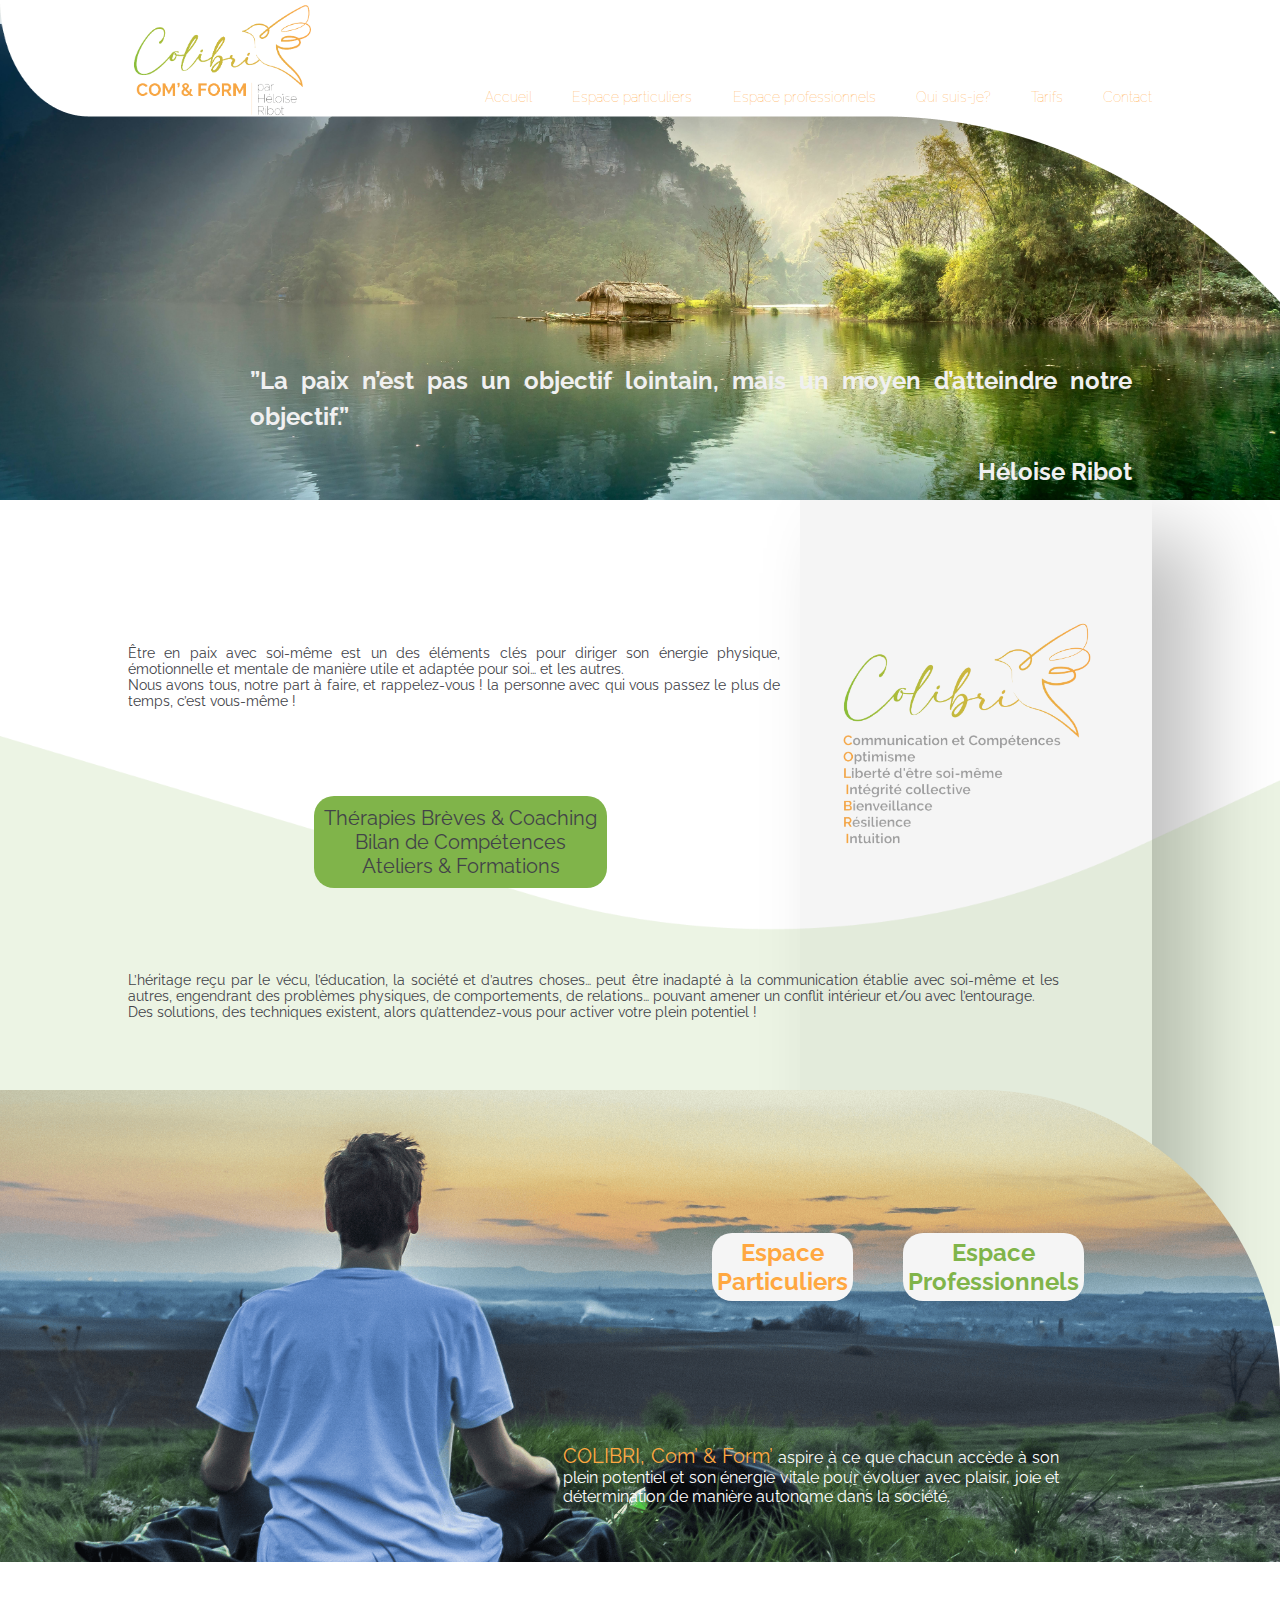
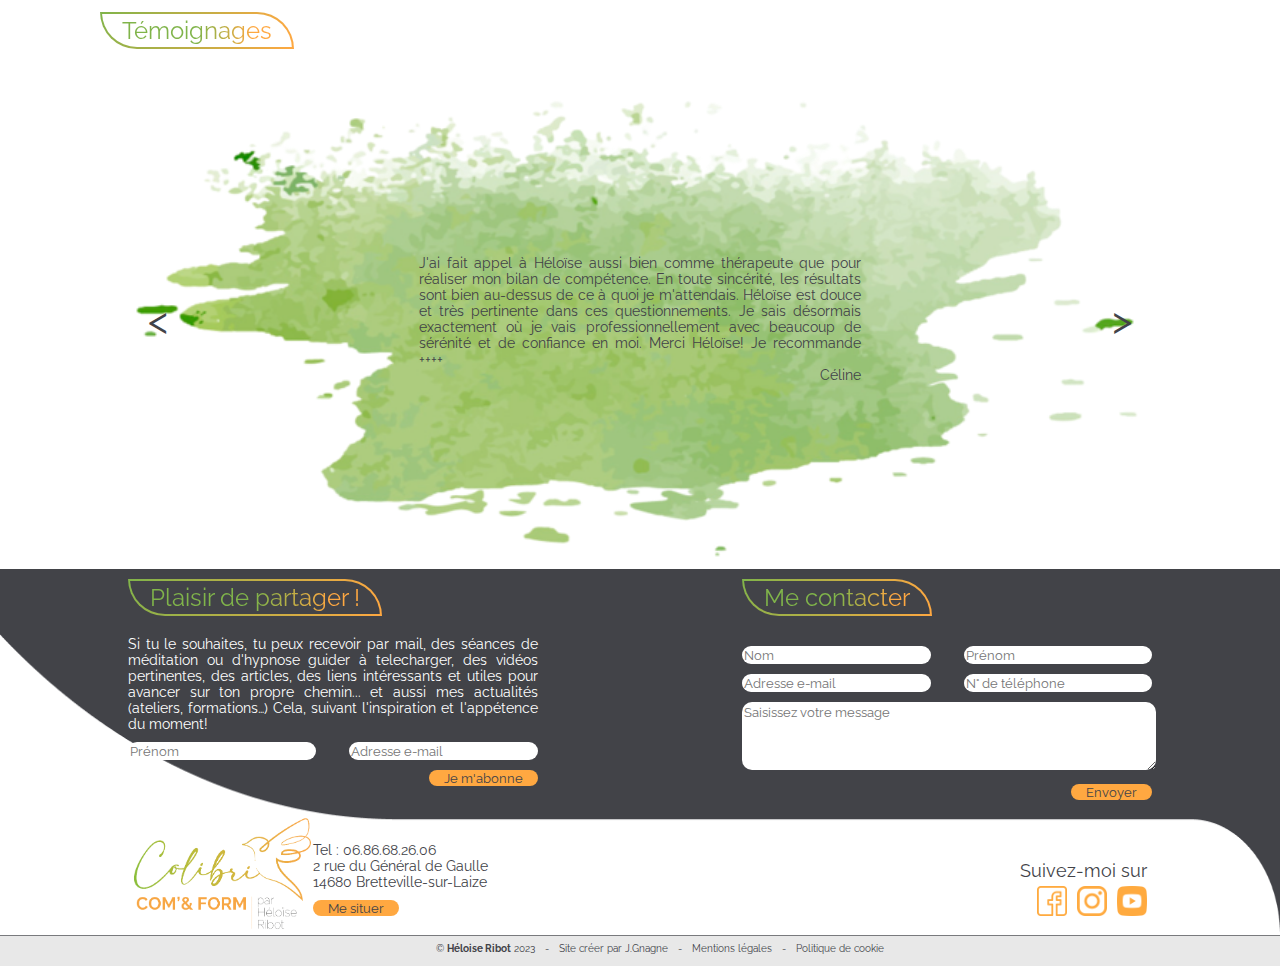
<file: colibri-Ez/index.html>
<!DOCTYPE html>
<html lang="fr">

<head>
    <meta charset="UTF-8">
    <meta http-equiv="X-UA-Compatible" content="IE=edge">
    <meta name="viewport" content="width=device-width, initial-scale=1.0">
    <link rel="stylesheet" href="./assets/css/general.css">
    <link rel="stylesheet" href="./assets/css/header.css">
    <link rel="stylesheet" href="./assets/css/accueil.css">
    <link rel="stylesheet" href="./assets/css/footer.css">
    <link rel="shortcut icon" href="./assets/images/logos/logo.png" type="image/x-icon">
    <script src="./assets/js/menu_burger.js" defer></script>
    <script src="./assets/js/temoignages.js" defer></script>
    <title>Accueil</title>
    <meta name="description" content="COLIBRI, Com’ & Form’ aspire à ce que chacun accède à son plein potentiel
                et son énergie vitale pour évoluer avec plaisir, joie et détermination de manière autonome dans la
                société.">
    <meta name="google-site-verification" content="V0rHz4X-Nr3JY8colSeAKuH29GjK68Z46oalA8qNiWg" />
</head>

<body>
    <header>
        <div class="conteneur-grid">
            <div class="grid-img"></div>
            <div class="grid-form"></div>
            <div class="grid-logo">
                <img class="logo" src="./assets/images/logos/logo.png" alt="colibri">
            </div>
            <div class="grid-titre">
                <p class="titre-citation">”La paix n’est pas un objectif lointain, mais un moyen d’atteindre notre objectif.”</p><br>
                <h1 class="titre-citation2">Héloise Ribot</h1>
            </div>
            <div class="grid-wrap" id="wrap">
                    <ul class="navbar">
                        <li class="onglet">
                            <a href="index.html">Accueil</a>
                        </li>
                        <li class="onglet">
                            <a href="./view/espace_particuliers.html">Espace particuliers</a>
                            <div class="menu-deroulant">
                                <ul>
                                    <li><a href="./view/therapies.html">Thérapies Brèves & Coaching</a></li>
                                    <li><a href="./view/Neurofeedback.html">Neurofeedback</a></li>
                                    <li><a href="./view/ateliers_particulier.html">Ateliers</a></li>
                                    <li><a href="./view/bilan.html">Bilan de compétences</a></li>
                                </ul>
                            </div>
                        </li>
                        <li class="onglet">
                            <a href="./view/espace_professionnels.html">Espace professionnels</a>
                            <div class="menu-deroulant">
                                <ul>
                                    <li><a href="./view/coaching.html">Coaching</a></li>
                                    <li><a href="./view/ateliers_professionnel.html">Ateliers</a></li>
                                    <li><a href="./view/formation.html">Formations</a></li>
                                </ul>
                            </div>
                        </li>
                        <li class="onglet">
                            <a href="./view/qui-suis-je.html">Qui suis-je?</a>
                        </li>
                        <li>
                            <a href="./view/tarifs.html">Tarifs</a>
                        </li>
                        <li>
                            <p class="scroll">Contact</p>
                        </li>
                    </ul>
                </div>

                <div id="btn_open" title="Afficher menu">&#9776;</div>
                <div id="btn_close" title="Masquer le Menu">&#128473;</div>
                <nav id="menu_burger">
                    <ul class="menu_burger">
                        <li><a href="./index.html">ACCUEIL</a></li>
                        <li><a href="./view/espace_particuliers.html">ESPACE PARTICULIERS</a>
                            <div class="menu_par">
                                <ul>
                                    <li><a href="./view/therapies.html">Thérapies Brèves & Coaching</a></li>
                                    <li><a href="./view/Neurofeedback.html">Neurofeedback</a></li>
                                    <li><a href="./view/ateliers_particulier.html">Ateliers</a></li>
                                    <li><a href="./view/bilan.html">Bilan de compétences</a></li>
                                </ul>
                            </div>
                        </li>
                        <li><a href="./view/espace_professionnels.html">ESPACE PROFESSIONNELS</a>
                            <div class="menu_pro">
                                <ul>
                                    <li><a href="./view/coaching.html">Coaching</a></li>
                                    <li><a href="./view/ateliers_professionnel.html">Ateliers</a></li>
                                    <li><a href="./view/formation.html">Formations</a></li>
                                </ul>
                            </div>
                        </li>
                        <li><a href="./view/qui-suis-je.html">QUI SUIS-JE ?</a></li>
                        <li><a href="./view/tarifs.html">TARIFS</a></li>
                        <li>
                            <p class="scroll2">CONTACT</p>
                        </li>
                    </ul>
                </nav>
            </div>
    </header>
    
    <main>
        <div class="container_main">
            <div class="anagramme">
                <img src="./assets/images/logos/anagramme2.png" alt="colibri">
            </div>
            <div class="zone1">
                <p>Être en paix avec soi-même est un des éléments clés pour diriger son énergie physique, émotionnelle
                    et mentale de manière utile et adaptée pour soi… et les autres.<br>Nous avons tous, notre part à
                    faire, et rappelez-vous ! la personne avec qui vous passez le plus de temps, c’est vous-même !</p>
            </div>
            <div class="citation">
                <div class="texte-or center">
                    Thérapies Brèves & Coaching <br> Bilan de Compétences <br> Ateliers & Formations
                </div>
            </div>
            <div class="fond_vertical"></div>
            <div class="zone2">
                <p>L’héritage reçu par le vécu, l’éducation, la société et d’autres choses… peut être inadapté à la
                    communication établie avec soi-même et les autres, engendrant des problèmes physiques, de
                    comportements, de relations… pouvant amener un conflit intérieur et/ou avec l’entourage.<br>Des
                    solutions, des techniques existent, alors qu’attendez-vous pour activer votre plein potentiel !</p>
            </div>
            <div class="image"></div>
            <div class="btn-espaces">
                <a href="./view/espace_particuliers.html" class="par">
                    <h2>Espace Particuliers</h2>
                </a>
                <a href="./view/espace_professionnels.html" class="pro">
                    <h2>Espace Professionnels</h2>
                </a>
            </div>
            <div class="zone3">
                <span class="texte-or">COLIBRI, Com’ & Form’</span> aspire à ce que chacun accède à son plein potentiel
                et son énergie vitale pour évoluer avec plaisir, joie et détermination de manière autonome dans la
                société.
            </div>
            <div class="fond"></div>
        </div>
        <div class="temoignages-titre">
            <div class="cadre-blanc-titre">
                <div class="cadre-blanc">
                    <p class="titre">Témoignages</p>
                </div>
            </div>
        </div>
        <div class="temoignages">
            <div class="wrapper">
                <button id="precedent" onclick="ChangeSlide(-1)">&lt; </button>
                        <div class="temoignages-container" id="temoignages-container"></div>
                        <button id="suivant" onclick="ChangeSlide(1)"> > </button>
            </div>
        </div>
    </main>

    <footer>
        <div class="container">
            <div class="form_news">
                <div class="cadre-blanc-titre">
                    <div class="cadre-gris">
                        <p class="titre">Plaisir de partager !</p>
                    </div>
                </div>
                <p class="news">Si tu le souhaites, tu peux recevoir par mail, des séances de méditation ou d'hypnose guider à telecharger, des vidéos pertinentes, des articles, des liens intéressants et utiles pour avancer sur ton propre chemin... et aussi mes actualités (ateliers, formations…)
                    Cela, suivant l'inspiration et l'appétence du moment!
                </p>
                <div class="form">
                    <form action="#inscription" method="post">
                        <div class="champs-saisie">
                            <input class="prenomNews" type="text" name="prenomNews" maxlength='20' pattern="[A-Za-zÀ-ÿ'-]+" placeholder="Prénom" required />
                            <input class="emailNews" type="email" name="emailNews" placeholder="Adresse e-mail" pattern="^[a-zA-Z0-9._%+-]+@[a-zA-Z0-9.-]+\.[a-zA-Z]{2,}$" required />
                        </div>
                        <div class="input">
                            <input id="inscription" class="btn-submit" type="submit" value="Je m'abonne" name="btn-inscription" />
                        </div>
                    </form>
                </div>
                
            </div>
            <div class="form_contact" id="form_contact">
                <div class="cadre-blanc-titre">
                    <div class="cadre-gris">
                        <p class="titre">Me contacter</p>
                    </div>
                </div>
                <div class="form">
                    <form action="#contact" method="post">
                        <div class="champs-saisie">
                            <input class="nom" type="text" name="nom" maxlength="20" pattern="[A-Za-zÀ-ÿ'-]+" placeholder="Nom" required />
                            <input class="prenom" type="text" name="prenom" maxlength="20" pattern="[A-Za-zÀ-ÿ'-]+" placeholder="Prénom" required />
                        </div>
                        <div class="champs-saisie">
                            <input class="email" type="email" name="email" size="25" placeholder="Adresse e-mail" pattern="^[a-zA-Z0-9._%+-]+@[a-zA-Z0-9.-]+\.[a-zA-Z]{2,}$" 
                            required />
                            <input class="tel" type="tel" pattern="^((\+\d{1,3}(-| )?\(?\d\)?(-| )?\d{1,5})|(\(?\d{2,6}\)?))(-| )?(\d{3,4})(-| )?(\d{4})(( x| ext)\d{1,5}){0,1}$" 
                            name="tel" size="10" placeholder="N° de téléphone" required />
                        </div>
                        <textarea name="message" id="message" cols="30" rows="4" placeholder="Saisissez votre message" required></textarea>
                        <div class="input">
                            <input id="contact" class="btn-submit" type="submit" value="Envoyer" name="btn-contact" />
                        </div>
                    </form>
                </div>
                
            </div>
            <div class="vague"></div>
            <div class="coordo">
                <img class="logo" src="./assets/images/logos/logo.png" alt="colibri">
                <div>
                    <p>Tel : 06.86.68.26.06</p>
                    <p>2 rue du Général de Gaulle</p>
                    <p>14680 Bretteville-sur-Laize</p>
                    <input class="btn-submit" type="button" onclick="window.location.href = 'https://www.google.com/maps/place/Heloise+Hypnose/@49.0452606,-0.3272653,15z/data=!4m6!3m5!1s0x480a41a45ec5eab3:0xd35f3560c3e712bc!8m2!3d49.0452606!4d-0.3272653!16s%2Fg%2F11gr34ms2y';" value="Me situer" name="coordonnées"/>
                </div>
            </div>
            <div class="reseaux">
                <p class="h2">Suivez-moi sur</p>
                <div class="logo-reseaux">
                    <a href="https://www.facebook.com/heloisehypnose/"><img class="reseaux" src="./assets/images/logos/facebook.png" alt="logo facebook"></a>
                    <a href="https://www.instagram.com/heloise_hypnose/"><img class="reseaux" src="./assets/images/logos/instagram.png" alt="logo instagramme"></a>
                    <a href="https://www.youtube.com/@heloiseribot9010/videos"><img class="reseaux" src="./assets/images/logos/youtube.png" alt="logo youtube"></a>
                </div>
            </div>
            <div class="mentions">
                <ul>
                    <li>&copy; <h1>Héloise Ribot</h1> 2023</li>
                    <li>-</li>
                    <li>Site créer par J.Gnagne</li>
                    <li>-</li>
                    <li><a href="#">Mentions légales</a></li>
                    <li>-</li>
                    <li><a href="#">Politique de cookie</a></li>
                </ul>
            </div>
            <button id="scrollToTopButton">↑</button>
        </div>
    </footer>

</body>

</html>
</file>
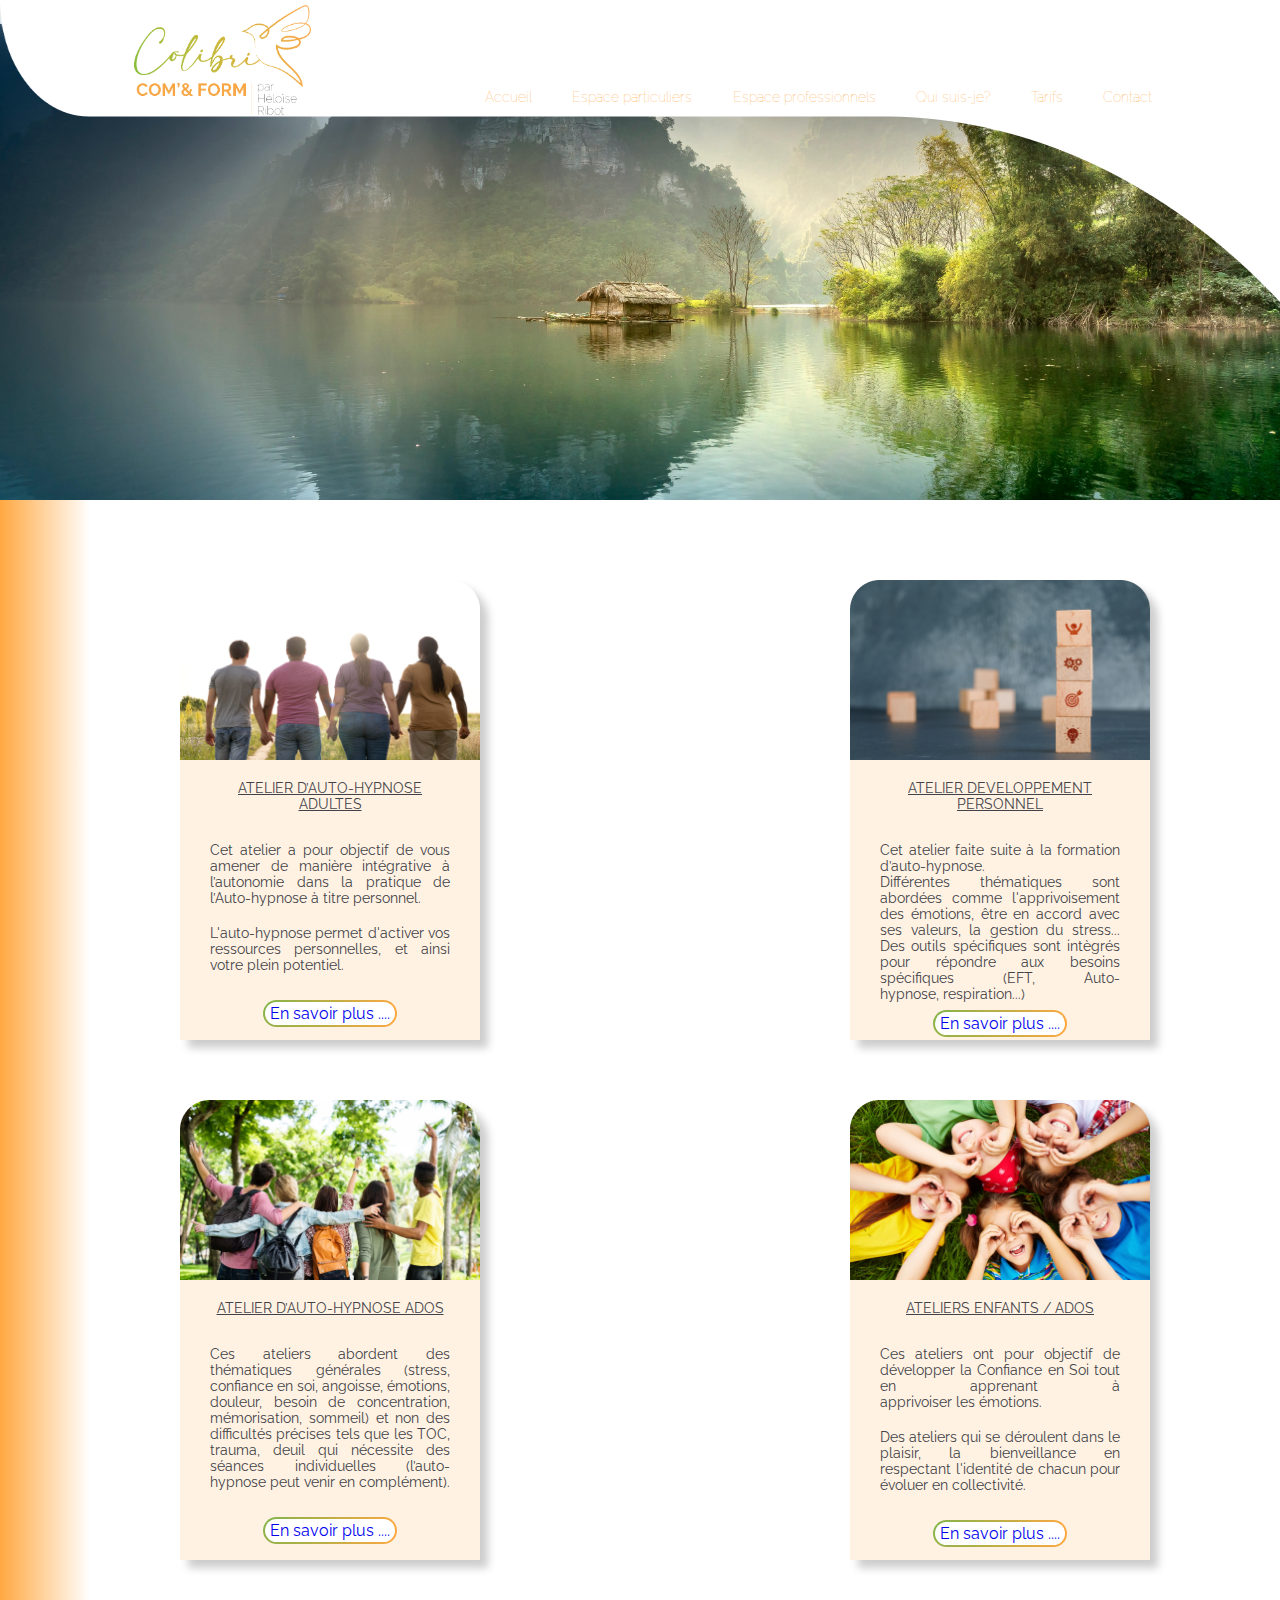
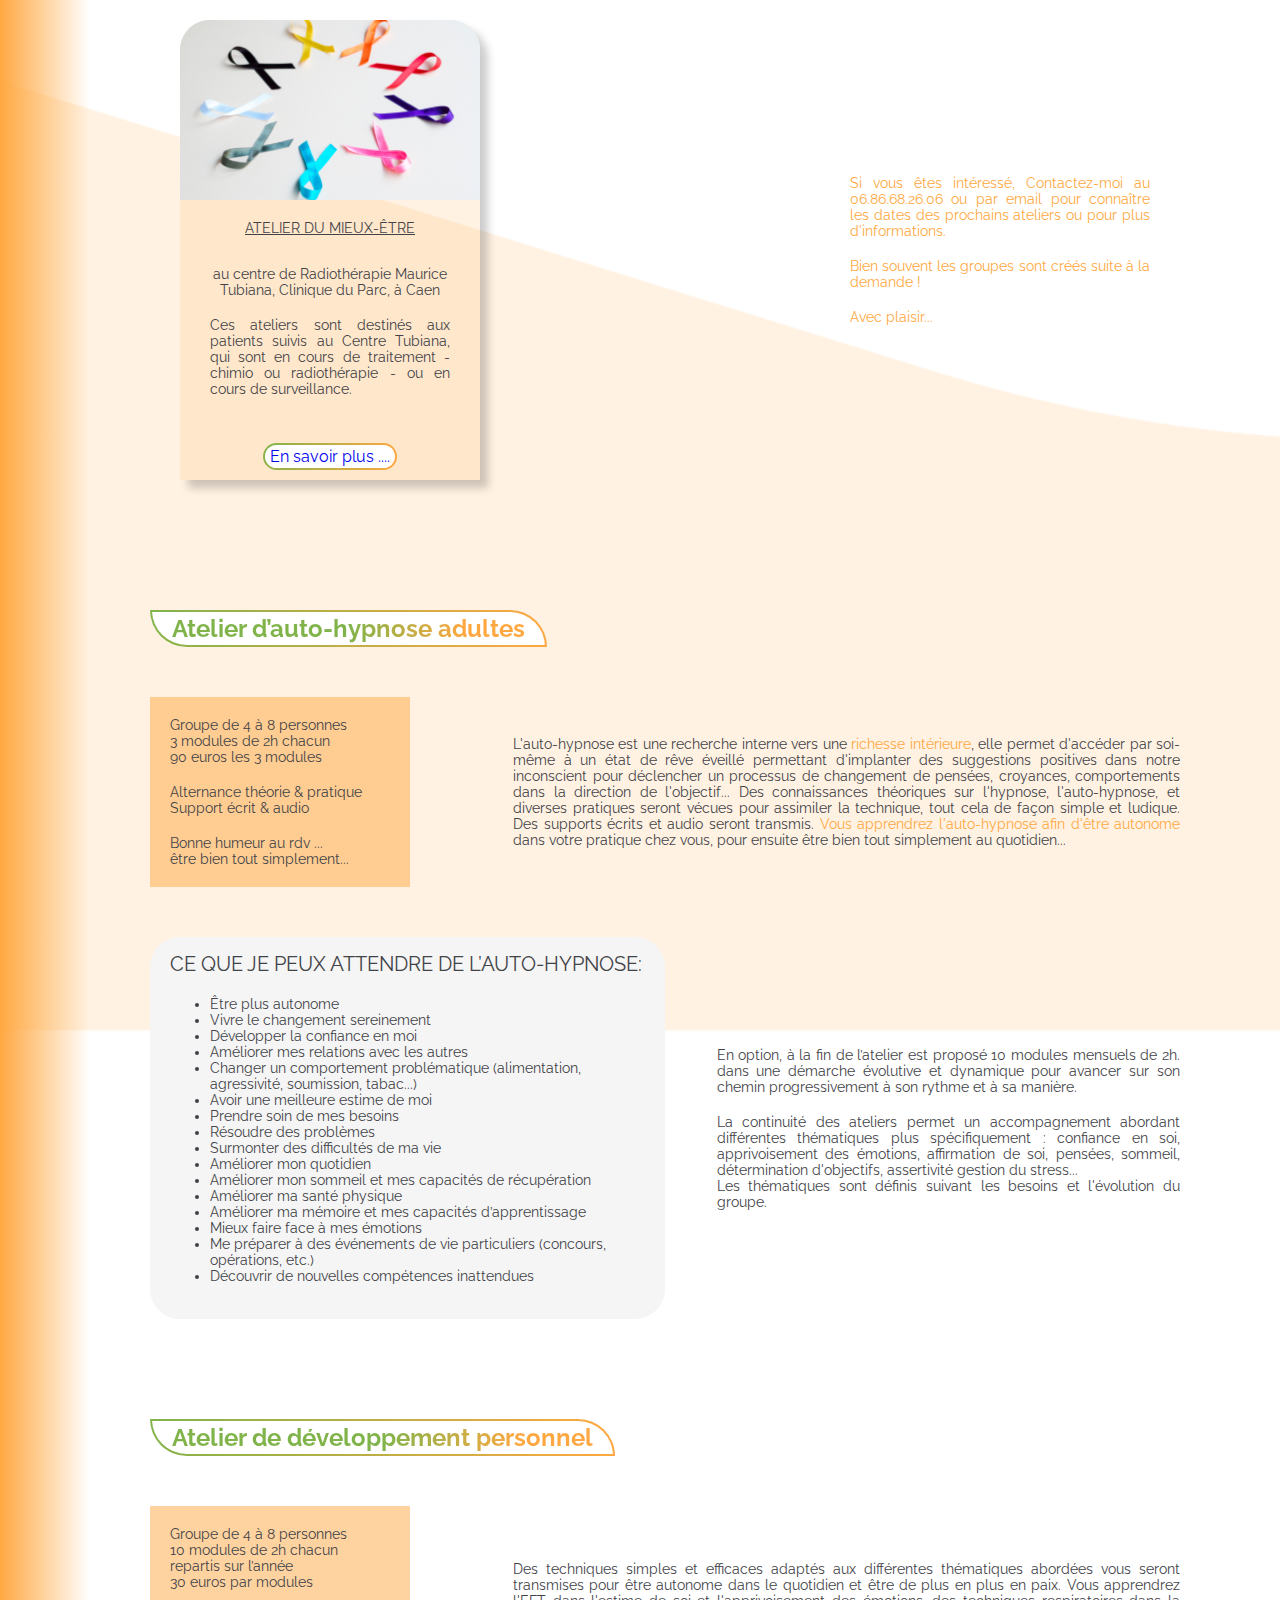
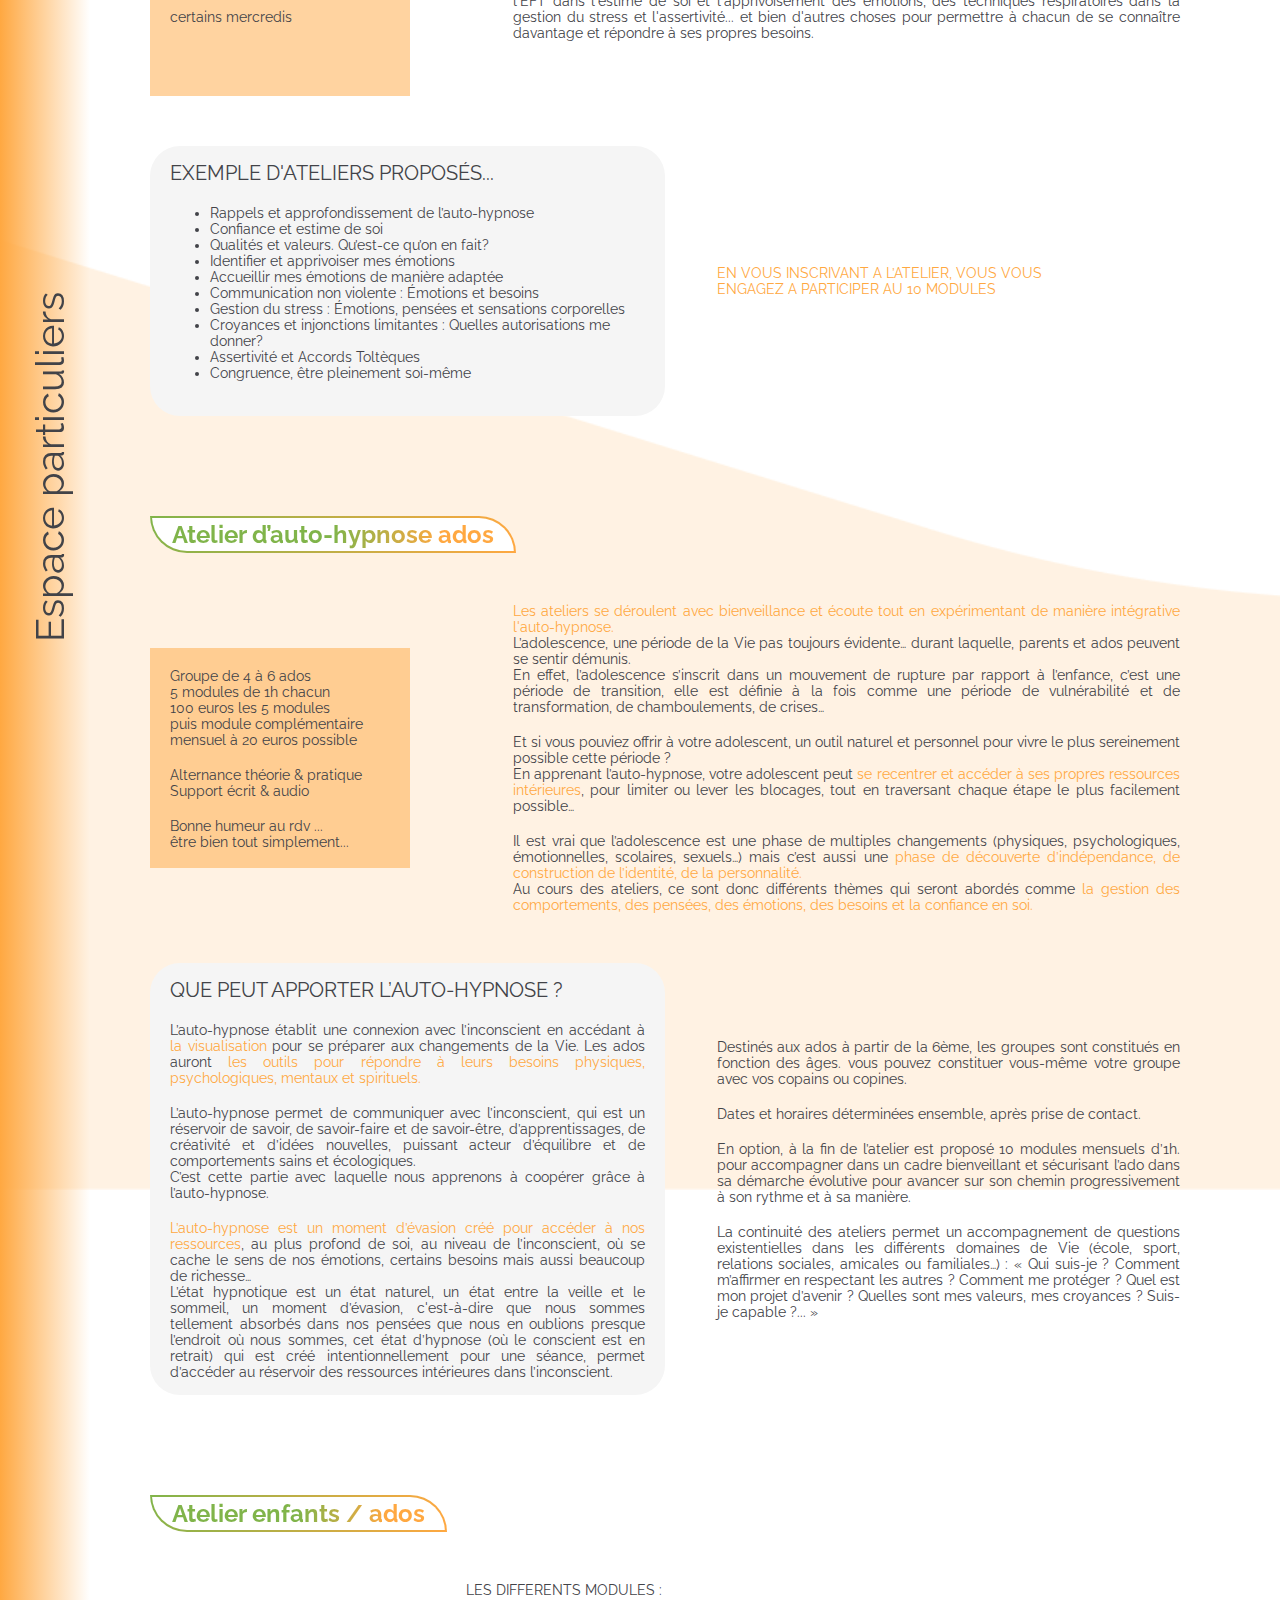
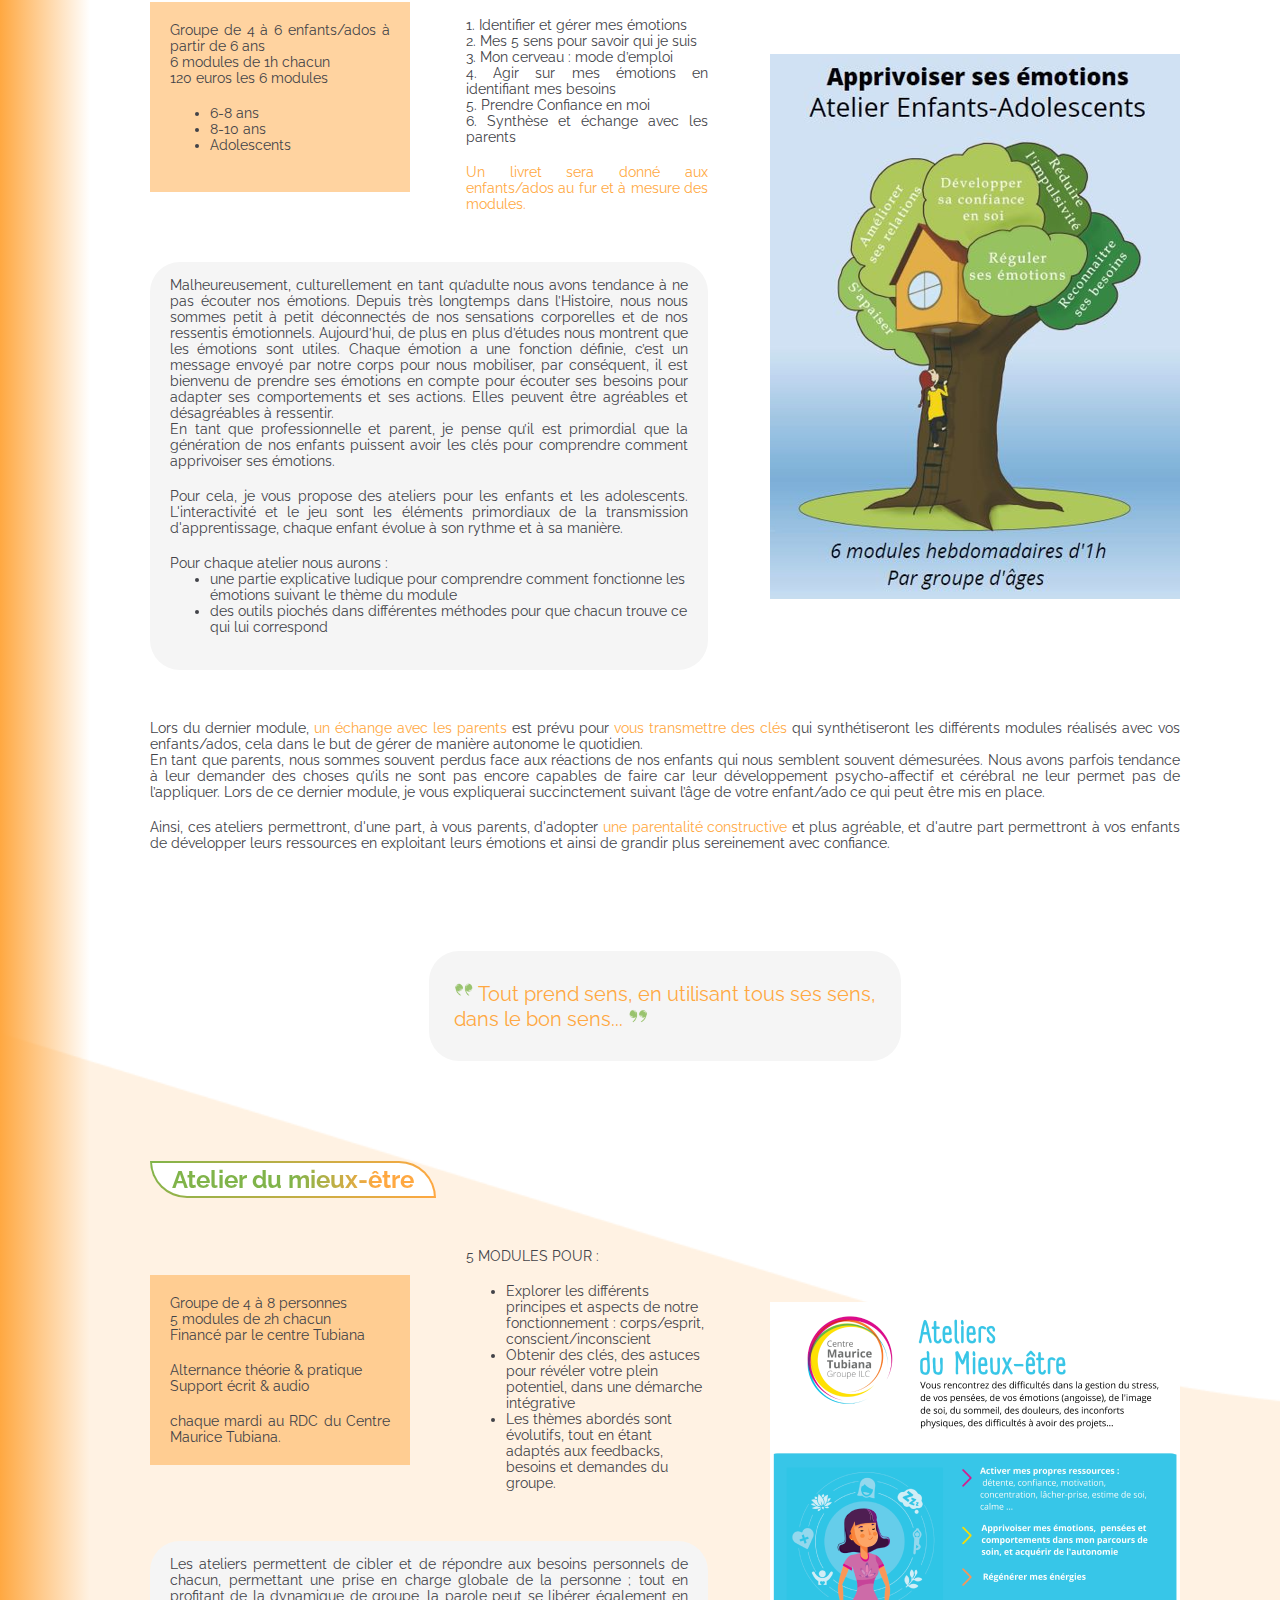
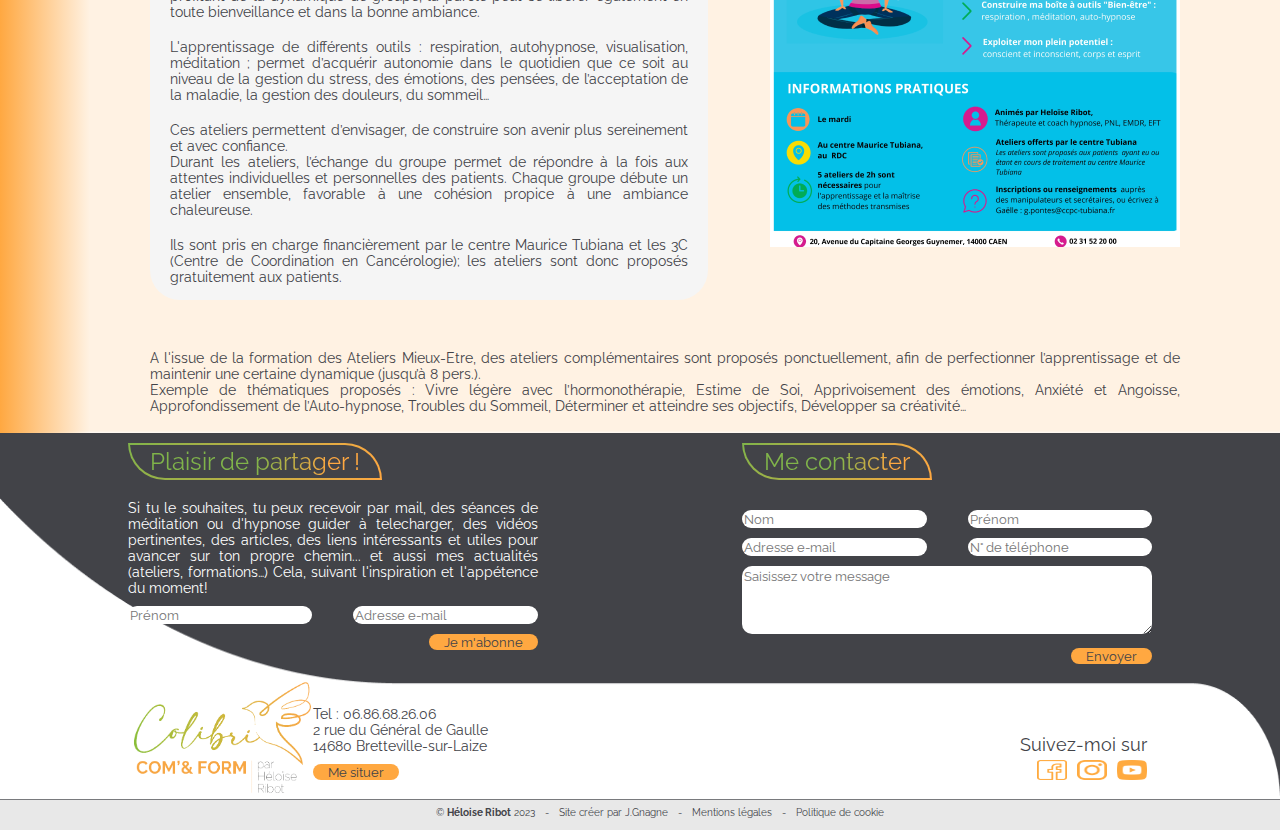
<file: colibri-Ez/view/ateliers_particulier.html>
<!DOCTYPE html>
<html lang="fr">

<head>
    <meta charset="UTF-8">
    <meta http-equiv="X-UA-Compatible" content="IE=edge">
    <meta name="viewport" content="width=device-width, initial-scale=1.0">
    <link rel="stylesheet" href="../assets/css/general.css">
    <link rel="stylesheet" href="../assets/css/ateliers_particulier.css">
    <link rel="stylesheet" href="../assets/css/header.css">
    <link rel="stylesheet" href="../assets/css/footer.css">
    <link rel="shortcut icon" href="../assets/images/logos/anagramme2.png" type="image/x-icon">
    <script src="../assets/js/menu_burger.js" defer></script>
    <title>Ateliers particulier</title>
</head>

<body>
    <header>
        <div class="conteneur-grid">
            <div class="grid-img"></div>
            <div class="grid-form"></div>
            <div class="grid-logo">
                <img class="logo" src="../assets/images/logos/logo.png" alt="colibri">
            </div>
            <div class="grid-titre">
                <h1></h1>
            </div>
            <div class="grid-wrap" id="wrap">
                    <ul class="navbar">
                        <li class="onglet">
                            <a href="../index.html">Accueil</a>
                        </li>
                        <li class="onglet">
                            <a href="../view/espace_particuliers.html">Espace particuliers</a>
                            <div class="menu-deroulant">
                                <ul>
                                    <li><a href="../view/therapies.html">Thérapies Brèves & Coaching</a></li>
                                    <li><a href="../view/ateliers_particulier.html">Ateliers</a></li>
                                    <li><a href="../view/bilan.html">Bilan de compétences</a></li>
                                </ul>
                            </div>
                        </li>
                        <li class="onglet">
                            <a href="../view/espace_professionnels.html">Espace professionnels</a>
                            <div class="menu-deroulant">
                                <ul>
                                    <li><a href="../view/coaching.html">Coaching</a></li>
                                    <li><a href="../view/ateliers_professionnel.html">Ateliers</a></li>
                                    <li><a href="../view/formation.html">Formations</a></li>
                                </ul>
                                </div>
                        </li>
                        <li class="onglet">
                            <a href="../view/qui-suis-je.html">Qui suis-je?</a>
                        </li>
                        <li>
                            <a href="../view/tarifs.html">Tarifs</a>
                        </li>
                        <li>
                            <p class="scroll">Contact</p>
                        </li>
                    </ul>
                </div>
    
                <div id="btn_open" title="Afficher menu">&#9776;</div>
                <div id="btn_close" title="Masquer le Menu">&#128473;</div>
                <nav id="menu_burger">
                    <ul class="menu_burger">
                        <li><a href="../index.html">ACCUEIL</a></li>
                        <li><a href="../view/espace_particuliers.html">ESPACE PARTICULIERS</a>
                            <div class="menu_par">
                                <ul>
                                    <li><a href="../view/therapies.html">Thérapies Brèves & Coaching</a></li>
                                    <li><a href="../view/ateliers_particulier.html">Ateliers</a></li>
                                    <li><a href="../view/bilan.html">Bilan de compétences</a></li>
                                </ul>
                            </div>
                        </li>
                        <li><a href="../view/espace_professionnels.html">ESPACE PROFESSIONNELS</a>
                            <div class="menu_pro">
                                <ul>
                                    <li><a href="../view/coaching.html">Coaching</a></li>
                                    <li><a href="../view/ateliers_professionnel.html">Ateliers</a></li>
                                    <li><a href="../view/formation.html">Formations</a></li>
                                </ul>
                            </div>
                        </li>
                        <li><a href="../view/qui-suis-je.html">QUI SUIS-JE ?</a></li>
                        <li><a href="../view/tarifs.html">TARIFS</a></li>
                        <li>
                            <p class="scroll2">CONTACT</p>
                        </li>
                    </ul>
                </nav>
        </div>
    </header>


    <main>
        <div class="espace">
            <p>Espace particuliers</p>
        </div>
        <div class="liste_ateliers">
            <div class="ateliers">
                <div class="ateliers_un_image"></div>
                <p class="ateliers_titre">ATELIER D’AUTO-HYPNOSE ADULTES</p>
                <p>Cet atelier a pour objectif de vous amener de manière intégrative à l’autonomie dans la pratique de
                    l’Auto-hypnose à titre personnel.</p><br>
                <p>L'auto-hypnose permet d'activer vos ressources personnelles, et ainsi votre plein potentiel.</p><br>
                <div class="btn_savoir">
                    <a href="#ateliers_hypnose_adultes">En savoir plus ....</a>
                </div>
            </div>
            <div class="ateliers">
                <div class="ateliers_deux_image"></div>
                <p class="ateliers_titre">ATELIER DEVELOPPEMENT PERSONNEL</p>
                <p>Cet atelier faite suite à la formation d’auto-hypnose.</p>
                <p>Différentes thématiques sont abordées comme l'apprivoisement des émotions, être en accord avec ses
                    valeurs, la gestion du stress... Des outils spécifiques sont intègrés pour répondre aux besoins
                    spécifiques (EFT, Auto-hypnose, respiration...)</p>
                <div class="btn_savoir">
                    <a href="#ateliers_dev_perso">En savoir plus ....</a>
                </div>
            </div>
            <div class="ateliers">
                <div class="ateliers_trois_image"></div>
                <p class="ateliers_titre">ATELIER D’AUTO-HYPNOSE ADOS</p>
                <p>Ces ateliers abordent des thématiques générales (stress, confiance en soi, angoisse, émotions,
                    douleur, besoin de concentration, mémorisation, sommeil) et non des difficultés précises tels que
                    les TOC, trauma, deuil qui nécessite des séances individuelles (l’auto-hypnose peut venir en
                    complément).
                </p><br>
                <div class="btn_savoir">
                    <a href="#ateliers_hypnose_ados">En savoir plus ....</a>
                </div>
            </div>
            <div class="ateliers">
                <div class="ateliers_quatre_image"></div>
                <p class="ateliers_titre">ATELIERS ENFANTS / ADOS</p>
                <p>Ces ateliers ont pour objectif de développer la Confiance en Soi tout en apprenant à
                    apprivoiser les émotions.</p><br>
                <p>Des ateliers qui se déroulent dans le plaisir, la bienveillance en respectant l'identité de chacun
                    pour évoluer en collectivité.</p><br>
                <div class="btn_savoir">
                    <a href="#ateliers_enfants_ados">En savoir plus ....</a>
                </div>
            </div>
            <div class="ateliers">
                <div class="ateliers_cinq_image"></div>
                <p class="ateliers_titre">ATELIER DU MIEUX-ÊTRE</p>
                <p style="text-align: center;">au centre de Radiothérapie Maurice Tubiana,
                    Clinique du Parc, à Caen</p><br>
                <p>Ces ateliers sont destinés aux patients suivis au Centre Tubiana, qui sont en cours de traitement -
                    chimio ou radiothérapie - ou en cours de surveillance.</p><br><br>
                <div class="btn_savoir">
                    <a href="#ateliers_mieux_etre">En savoir plus ....</a>
                </div>
            </div>
            <div class="ateliers_or">
                <p>Si vous êtes intéressé, Contactez-moi au 06.86.68.26.06 ou par email pour connaître les dates des
                    prochains ateliers ou pour plus d'informations.</p><br>
                <p>Bien souvent les groupes sont créés suite à la demande !</p><br>
                <p>Avec plaisir...</p>
            </div>
        </div>
        <div id="ateliers_hypnose_adultes">
            <div class="cadre-blanc">
                <h2 class="titre">Atelier d’auto-hypnose adultes</h2>
            </div>
            <div class="deroulement">
                <div class="deroulement_bloc_orange">
                    <p>Groupe de 4 à 8 personnes</p>
                    <p>3 modules de 2h chacun</p>
                    <p>90 euros les 3 modules</p>
                    <br>
                    <p>Alternance théorie & pratique</p>
                    <p>Support écrit & audio</p>
                    <br>
                    <p>Bonne humeur au rdv ...</p>
                    <p>être bien tout simplement...</p>
                </div>
                <div class="deroulement_desc">
                    <p>L'auto-hypnose est une recherche interne vers une <span class="or">richesse intérieure</span>,
                        elle permet d'accéder par
                        soi-même à un état de rêve éveillé permettant d'implanter des suggestions positives dans notre
                        inconscient pour déclencher un processus de changement de pensées, croyances, comportements dans
                        la direction de l'objectif... Des connaissances théoriques sur l'hypnose, l'auto-hypnose, et
                        diverses pratiques seront vécues pour assimiler la technique, tout cela de façon simple et
                        ludique. Des supports écrits et audio seront transmis. <span class="or">Vous apprendrez
                            l'auto-hypnose afin
                            d'être autonome</span> dans votre pratique chez vous, pour ensuite être bien tout simplement
                        au
                        quotidien...</p>
                </div>
            </div>
            <div class="programme">
                <div class="programme_programme">
                    <p class="deroulement_titre">Ce que je peux attendre de l’Auto-hypnose:</p>
                    <ul>
                        <li>Être plus autonome</li>
                        <li>Vivre le changement sereinement</li>
                        <li>Développer la confiance en moi</li>
                        <li>Améliorer mes relations avec les autres</li>
                        <li>Changer un comportement problématique (alimentation, agressivité, soumission, tabac...)</li>
                        <li>Avoir une meilleure estime de moi</li>
                        <li>Prendre soin de mes besoins</li>
                        <li>Résoudre des problèmes</li>
                        <li>Surmonter des difficultés de ma vie</li>
                        <li>Améliorer mon quotidien</li>
                        <li>Améliorer mon sommeil et mes capacités de récupération</li>
                        <li>Améliorer ma santé physique</li>
                        <li>Améliorer ma mémoire et mes capacités d’apprentissage</li>
                        <li>Mieux faire face à mes émotions</li>
                        <li>Me préparer à des événements de vie particuliers (concours, opérations, etc.)</li>
                        <li>Découvrir de nouvelles compétences inattendues</li>
                    </ul>
                </div>
                <div class="programme_objectif">
                    <p>En option, à la fin de l’atelier est proposé 10 modules mensuels de 2h. dans une démarche
                        évolutive et dynamique pour avancer sur son chemin progressivement à son rythme et à sa manière.
                    </p><br>
                    <p>La continuité des ateliers permet un accompagnement abordant différentes thématiques plus
                        spécifiquement : confiance en soi, apprivoisement des émotions, affirmation de soi, pensées,
                        sommeil, détermination d'objectifs, assertivité gestion du stress... </p>
                    <p>Les thématiques sont définis suivant les besoins et l'évolution du groupe.</p>
                </div>
            </div>
        </div>
        <div id="ateliers_dev_perso">
            <div class="cadre-blanc">
                <h2 class="titre">Atelier de développement personnel</h2>
            </div>
            <div class="deroulement">
                <div class="deroulement_bloc_orange">
                    <p>Groupe de 4 à 8 personnes</p>
                    <p>10 modules de 2h chacun <br> repartis sur l’année</p>
                    <p>30 euros par modules</p>
                    <br>
                    <p>certains mercredis</p>
                </div>
                <div class="deroulement_desc">
                    <p>Des techniques simples et efficaces adaptés aux différentes thématiques abordées vous seront
                        transmises pour être autonome dans le quotidien et être de plus en plus en paix. Vous apprendrez
                        l'EFT dans l'estime de soi et l'apprivoisement des émotions, des techniques respiratoires dans
                        la gestion du stress et l'assertivité... et bien d'autres choses pour permettre à chacun de se
                        connaître davantage et répondre à ses propres besoins.</p>
                </div>
            </div>
            <div class="programme">
                <div class="programme_programme">
                    <p class="deroulement_titre">exemple d'ateliers proposés...</p>
                    <ul>
                        <li>Rappels et approfondissement de l’auto-hypnose</li>
                        <li>Confiance et estime de soi</li>
                        <li>Qualités et valeurs. Qu’est-ce qu’on en fait?</li>
                        <li>Identifier et apprivoiser mes émotions</li>
                        <li>Accueillir mes émotions de manière adaptée</li>
                        <li>Communication non violente : Émotions et besoins</li>
                        <li>Gestion du stress : Émotions, pensées et sensations corporelles</li>
                        <li>Croyances et injonctions limitantes : Quelles autorisations me donner?</li>
                        <li>Assertivité et Accords Toltèques</li>
                        <li>Congruence, être pleinement soi-même</li>
                    </ul>
                </div>
                <div class="programme_objectif">
                    <p class="or">EN VOUS INSCRIVANT A L’ATELIER, VOUS VOUS <br> ENGAGEZ A PARTICIPER AU 10 MODULES</p>
                </div>
            </div>
        </div>
        <div id="ateliers_hypnose_ados">
            <div class="cadre-blanc">
                <h2 class="titre">Atelier d’auto-hypnose ados</h2>
            </div>
            <div class="deroulement">
                <div class="deroulement_bloc_orange">
                    <p>Groupe de 4 à 6 ados</p>
                    <p>5 modules de 1h chacun</p>
                    <p>100 euros les 5 modules</p>
                    <p>puis module complémentaire</p>
                    <p>mensuel à 20 euros possible</p>
                    <br>
                    <p>Alternance théorie & pratique</p>
                    <p>Support écrit & audio</p>
                    <br>
                    <p>Bonne humeur au rdv ...</p>
                    <p>être bien tout simplement...</p>
                </div>
                <div class="deroulement_desc">
                    <p class="or">Les ateliers se déroulent avec bienveillance et écoute tout en expérimentant de
                        manière intégrative l'auto-hypnose.</p>
                    <p>L’adolescence, une période de la Vie pas toujours évidente… durant laquelle, parents et ados
                        peuvent se sentir démunis.</p>
                    <p>En effet, l’adolescence s’inscrit dans un mouvement de rupture par rapport à l’enfance, c’est une
                        période de transition, elle est définie à la fois comme une période de vulnérabilité et de
                        transformation, de chamboulements, de crises…</p><br>
                    <p>Et si vous pouviez offrir à votre adolescent, un outil naturel et personnel pour vivre le plus
                        sereinement possible cette période ?</p>
                    <p>En apprenant l’auto-hypnose, votre adolescent peut <span class="or">se recentrer et accéder à ses
                            propres ressources intérieures</span>, pour limiter ou lever les blocages, tout en
                        traversant chaque étape le plus facilement possible…</p><br>
                    <p>Il est vrai que l’adolescence est une phase de multiples changements (physiques, psychologiques,
                        émotionnelles, scolaires, sexuels…) mais c’est aussi une <span class="or">phase de découverte
                            d’indépendance, de
                            construction de l’identité, de la personnalité.</span></p>
                    <p>Au cours des ateliers, ce sont donc différents thèmes qui seront abordés comme <span
                            class="or">la gestion des
                            comportements, des pensées, des émotions, des besoins et la confiance en soi.</span></p>
                </div>
            </div>
            <div class="programme">
                <div class="programme_programme">
                    <p class="deroulement_titre">Que peut apporter l’Auto-hypnose ?</p>
                    <p>L’auto-hypnose établit une connexion avec l’inconscient en accédant à <span class="or">la
                            visualisation</span> pour se
                        préparer aux changements de la Vie. Les ados auront <span class="or">les outils pour répondre à
                            leurs besoins
                            physiques, psychologiques, mentaux et spirituels.</span></p><br>
                    <p>L’auto-hypnose permet de communiquer avec l’inconscient, qui est un réservoir de savoir, de
                        savoir-faire et de savoir-être, d’apprentissages, de créativité et d’idées nouvelles, puissant
                        acteur d’équilibre et de comportements sains et écologiques.</p>
                    <p>C’est cette partie avec laquelle nous apprenons à coopérer grâce à l’auto-hypnose.</p><br>
                    <p><span class="or">L’auto-hypnose est un moment d’évasion créé pour accéder à nos
                            ressources</span>, au plus profond de
                        soi, au niveau de l’inconscient, où se cache le sens de nos émotions, certains besoins mais
                        aussi beaucoup de richesse…</p>
                    <p>L’état hypnotique est un état naturel, un état entre la veille et le sommeil, un moment
                        d’évasion, c'est-à-dire que nous sommes tellement absorbés dans nos pensées que nous en oublions
                        presque l’endroit où nous sommes, cet état d’hypnose (où le conscient est en retrait) qui est
                        créé intentionnellement pour une séance, permet d’accéder au réservoir des ressources
                        intérieures dans l’inconscient.</p>
                </div>
                <div class="programme_objectif">
                    <p>Destinés aux ados à partir de la 6ème, les groupes sont constitués en fonction des âges. vous
                        pouvez constituer vous-même votre groupe avec vos copains ou copines.</p><br>
                    <p>Dates et horaires déterminées ensemble, après prise de contact.</p><br>
                    <p>En option, à la fin de l’atelier est proposé 10 modules mensuels d’1h. pour accompagner dans un
                        cadre bienveillant et sécurisant l’ado dans sa démarche évolutive pour avancer sur son chemin
                        progressivement à son rythme et à sa manière.</p><br>
                    <p>La continuité des ateliers permet un accompagnement de questions existentielles dans les
                        différents domaines de Vie (école, sport, relations sociales, amicales ou familiales…) : « Qui
                        suis-je ? Comment m’affirmer en respectant les autres ? Comment me protéger ? Quel est mon
                        projet d’avenir ? Quelles sont mes valeurs, mes croyances ? Suis-je capable ?... »</p>
                </div>
            </div>
        </div>
        <div id="ateliers_enfants_ados">
            <div class="cadre-blanc">
                <h2 class="titre">Atelier enfants / ados</h2>
            </div>
            <div class="programme">
                <div>
                    <div class="deroulement">
                        <div class="deroulement_bloc_orange">
                            <p>Groupe de 4 à 6 enfants/ados à partir de 6 ans</p>
                            <p>6 modules de 1h chacun</p>
                            <p>120 euros les 6 modules</p>
                            <br>
                            <ul>
                                <li>6-8 ans</li>
                                <li>8-10 ans</li>
                                <li>Adolescents</li>
                            </ul>
                        </div>
                        <div class="deroulement_desc">
                            <p>LES DIFFERENTS MODULES :</p><br>
                            <p>1. Identifier et gérer mes émotions</p>
                            <p>2. Mes 5 sens pour savoir qui je suis</p>
                            <p>3. Mon cerveau : mode d’emploi</p>
                            <p>4. Agir sur mes émotions en identifiant mes besoins</p>
                            <p>5. Prendre Confiance en moi</p>
                            <p>6. Synthèse et échange avec les parents</p><br>
                            <p class="or">Un livret sera donné aux enfants/ados au fur et à mesure des modules.</p>

                        </div>
                    </div>
                    <div class="programme_programme">
                        <p>Malheureusement, culturellement en tant qu’adulte nous avons tendance à ne pas écouter nos
                            émotions. Depuis très longtemps dans l’Histoire, nous nous sommes petit à petit déconnectés
                            de
                            nos sensations corporelles et de nos ressentis émotionnels. Aujourd’hui, de plus en plus
                            d’études nous montrent que les émotions sont utiles. Chaque émotion a une fonction définie,
                            c’est un message envoyé par notre corps pour nous mobiliser, par conséquent, il est bienvenu
                            de
                            prendre ses émotions en compte pour écouter ses besoins pour adapter ses comportements et
                            ses
                            actions. Elles peuvent être agréables et désagréables à ressentir.</p>
                        <p>En tant que professionnelle et parent, je pense qu’il est primordial que la génération de nos
                            enfants puissent avoir les clés pour comprendre comment apprivoiser ses émotions.</p>
                        <br>
                        <p>Pour cela, je vous propose des ateliers pour les enfants et les adolescents. L'interactivité
                            et
                            le jeu sont les éléments primordiaux de la transmission d'apprentissage, chaque enfant
                            évolue à
                            son rythme et à sa manière.</p><br>
                        <p>Pour chaque atelier nous aurons :</p>
                        <ul>
                            <li>une partie explicative ludique pour comprendre comment fonctionne les émotions suivant
                                le
                                thème du module</li>
                            <li>des outils piochés dans différentes méthodes pour que chacun trouve ce qui lui
                                correspond
                            </li>
                        </ul>
                    </div>
                </div>
                <div>
                    <div class="arbre"></div>
                </div>
            </div>
            <p>Lors du dernier module, <span class="or">un échange avec les parents</span> est prévu pour <span
                    class="or">vous transmettre des clés</span> qui
                synthétiseront les différents modules réalisés avec vos enfants/ados, cela dans le but de gérer de
                manière autonome le quotidien.</p>
            <p>En tant que parents, nous sommes souvent perdus face aux réactions de nos enfants qui nous semblent
                souvent démesurées. Nous avons parfois tendance à leur demander des choses qu’ils ne sont pas encore
                capables de faire car leur développement psycho-affectif et cérébral ne leur permet pas de l’appliquer.
                Lors de ce dernier module, je vous expliquerai succinctement suivant l’âge de votre enfant/ado ce qui
                peut être mis en place.</p><br>
            <p>Ainsi, ces ateliers permettront, d'une part, à vous parents, d'adopter <span class="or">une parentalité
                    constructive</span> et
                plus agréable, et d'autre part permettront à vos enfants de développer leurs ressources en exploitant
                leurs émotions et ainsi de grandir plus sereinement avec confiance.</p>
            <div class="citation">
                <div class="texte-or">
                    <img class="guillemet" src="../assets/images/taches/guillemet-gauche.png" alt="guillemet-gauche">
                    Tout prend sens, en utilisant tous ses sens, <br> dans le bon sens...
                    <img class="guillemet" src="../assets/images/taches/guillemet-droite.png" alt="guillemet-droit">
                </div>
            </div>
        </div>
        <div id="ateliers_mieux_etre">
            <div class="cadre-blanc">
                <h2 class="titre">Atelier du mieux-être</h2>
            </div>
            <div class="programme">
                <div>
                    <div class="deroulement">
                        <div class="deroulement_bloc_orange">
                            <p>Groupe de 4 à 8 personnes</p>
                            <p>5 modules de 2h chacun</p>
                            <p>Financé par le centre Tubiana</p>
                            <br>
                            <p>Alternance théorie & pratique</p>
                            <p>Support écrit & audio</p>
                            <br>
                            <p>chaque mardi au RDC du Centre Maurice Tubiana.</p>
                        </div>
                        <div class="deroulement_desc">
                            <p>5 MODULES POUR : </p><br>
                            <ul>
                                <li>Explorer les différents principes et aspects de notre fonctionnement : corps/esprit,
                                    conscient/inconscient</li>
                                <li>Obtenir des clés, des astuces pour révéler votre plein potentiel, dans une démarche
                                    intégrative</li>
                                <li>Les thèmes abordés sont évolutifs, tout en étant adaptés aux feedbacks, besoins et
                                    demandes du groupe.</li>
                            </ul>
                        </div>
                    </div>
                    <div class="programme_programme">
                        <p>Les ateliers permettent de cibler et de répondre aux besoins personnels de chacun, permettant
                            une prise en charge globale de la personne ; tout en profitant de la dynamique de groupe, la
                            parole peut se libérer également en toute bienveillance et dans la bonne ambiance.</p><br>
                        <p>L'apprentissage de différents outils : respiration, autohypnose, visualisation, méditation ;
                            permet d’acquérir autonomie dans le quotidien que ce soit au niveau de la gestion du stress,
                            des émotions, des pensées, de l’acceptation de la maladie, la gestion des douleurs, du
                            sommeil… </p>
                        <br>
                        <p>Ces ateliers permettent d’envisager, de construire son avenir plus sereinement et avec
                            confiance.​</p>
                        <p>Durant les ateliers, l’échange du groupe permet de répondre à la fois aux attentes
                            individuelles et personnelles des patients. Chaque groupe débute un atelier ensemble,
                            favorable à une cohésion propice à une ambiance chaleureuse.</p><br>
                        <p>Ils sont pris en charge financièrement par le centre Maurice Tubiana et les 3C (Centre de
                            Coordination en Cancérologie); les ateliers sont donc proposés gratuitement aux patients.
                        </p>
                    </div>
                </div>
                <div>
                    <div class="mieux-etre"></div>
                </div>
            </div>
            <p>A l'issue de la formation des Ateliers Mieux-Etre, des ateliers complémentaires sont proposés
                ponctuellement, afin de perfectionner l’apprentissage et de maintenir une certaine dynamique (jusqu’à 8
                pers.).</p> 
            <p>Exemple de thématiques proposés : Vivre légère avec l’hormonothérapie, Estime de Soi, Apprivoisement des
                émotions, Anxiété et Angoisse, Approfondissement de l’Auto-hypnose, Troubles du Sommeil, Déterminer et
                atteindre ses objectifs, Développer sa créativité…</p><br>
        </div>
        <div class="fond"></div>
        <div class="fond2"></div>
        <div class="fond3"></div>
    </main>

   
    <footer>
        <div class="container">
            <div class="form_news">
                <div class="cadre-blanc-titre">
                    <div class="cadre-gris">
                        <p class="titre">Plaisir de partager !</p>
                    </div>
                </div>
                <p class="news">Si tu le souhaites, tu peux recevoir par mail, des séances de méditation ou d'hypnose guider à telecharger, des vidéos pertinentes, des articles, des liens intéressants et utiles pour avancer sur ton propre chemin... et aussi mes actualités (ateliers, formations…)
                    Cela, suivant l'inspiration et l'appétence du moment!
                </p>
                <div class="form">
                    <form action="#inscription" method="post">
                        <div class="champs-saisie">
                            <input class="prenomNews" type="text" name="prenomNews" maxlength='20' pattern="[A-Za-zÀ-ÿ'-]+" placeholder="Prénom" required />
                            <input class="emailNews" type="email" name="emailNews" placeholder="Adresse e-mail" pattern="^[a-zA-Z0-9._%+-]+@[a-zA-Z0-9.-]+\.[a-zA-Z]{2,}$" required />
                        </div>
                        <div class="input">
                            <input id="inscription" class="btn-submit" type="submit" value="Je m'abonne" name="btn-inscription" />
                        </div>
                    </form>
                </div>
            </div>
            <div class="form_contact" id="form_contact">
                <div class="cadre-blanc-titre">
                    <div class="cadre-gris">
                        <p class="titre">Me contacter</p>
                    </div>
                </div>
                <div class="form">
                    <form action="#contact" method="post">
                        <div class="champs-saisie">
                            <input class="nom" type="text" name="nom" maxlength="20" pattern="[A-Za-zÀ-ÿ'-]+" placeholder="Nom" required />
                            <input class="prenom" type="text" name="prenom" maxlength="20" pattern="[A-Za-zÀ-ÿ'-]+" placeholder="Prénom" required />
                        </div>
                        <div class="champs-saisie">
                            <input class="email" type="email" name="email" size="25" placeholder="Adresse e-mail" pattern="^[a-zA-Z0-9._%+-]+@[a-zA-Z0-9.-]+\.[a-zA-Z]{2,}$" 
                            required />
                            <input class="tel" type="tel" pattern="^((\+\d{1,3}(-| )?\(?\d\)?(-| )?\d{1,5})|(\(?\d{2,6}\)?))(-| )?(\d{3,4})(-| )?(\d{4})(( x| ext)\d{1,5}){0,1}$" 
                            name="tel" size="10" placeholder="N° de téléphone" required />
                        </div>
                        <textarea name="message" id="message" cols="30" rows="4" placeholder="Saisissez votre message" required></textarea>
                        <div class="input">
                            <input id="contact" class="btn-submit" type="submit" value="Envoyer" name="btn-contact" />
                        </div>
                    </form>
                </div>
            </div>
            <div class="vague"></div>
            <div class="coordo">
                <img class="logo" src="../assets/images/logos/logo.png" alt="colibri">
                <div>
                    <p>Tel : 06.86.68.26.06</p>
                    <p>2 rue du Général de Gaulle</p>
                    <p>14680 Bretteville-sur-Laize</p>
                    <input class="btn-submit" type="button" onclick="window.location.href = 'https://www.google.com/maps/place/Heloise+Hypnose/@49.0452606,-0.3272653,15z/data=!4m6!3m5!1s0x480a41a45ec5eab3:0xd35f3560c3e712bc!8m2!3d49.0452606!4d-0.3272653!16s%2Fg%2F11gr34ms2y';" value="Me situer" name="coordonnées"/>
                </div>
            </div>
            <div class="reseaux">
                <p class="h2">Suivez-moi sur</p>
                <div class="logo-reseaux">
                    <a href="https://www.facebook.com/heloisehypnose/"><img class="reseaux" src="../assets/images/logos/facebook.png" alt="logo facebook"></a>
                    <a href="https://www.instagram.com/heloise_hypnose/"><img class="reseaux" src="../assets/images/logos/instagram.png" alt="logo instagramme"></a>
                    <a href="https://www.youtube.com/@heloiseribot9010/videos"><img class="reseaux" src="../assets/images/logos/youtube.png" alt="logo youtube"></a>
                </div>
            </div>
            <div class="mentions">
                <ul>
                    <li>&copy; <h1>Héloise Ribot</h1> 2023</li>
                    <li>-</li>
                    <li>Site créer par J.Gnagne</li>
                    <li>-</li>
                    <li><a href="#">Mentions légales</a></li>
                    <li>-</li>
                    <li><a href="#">Politique de cookie</a></li>
                </ul>
            </div>
        </div>
    </footer>

</body>

</html>
</file>
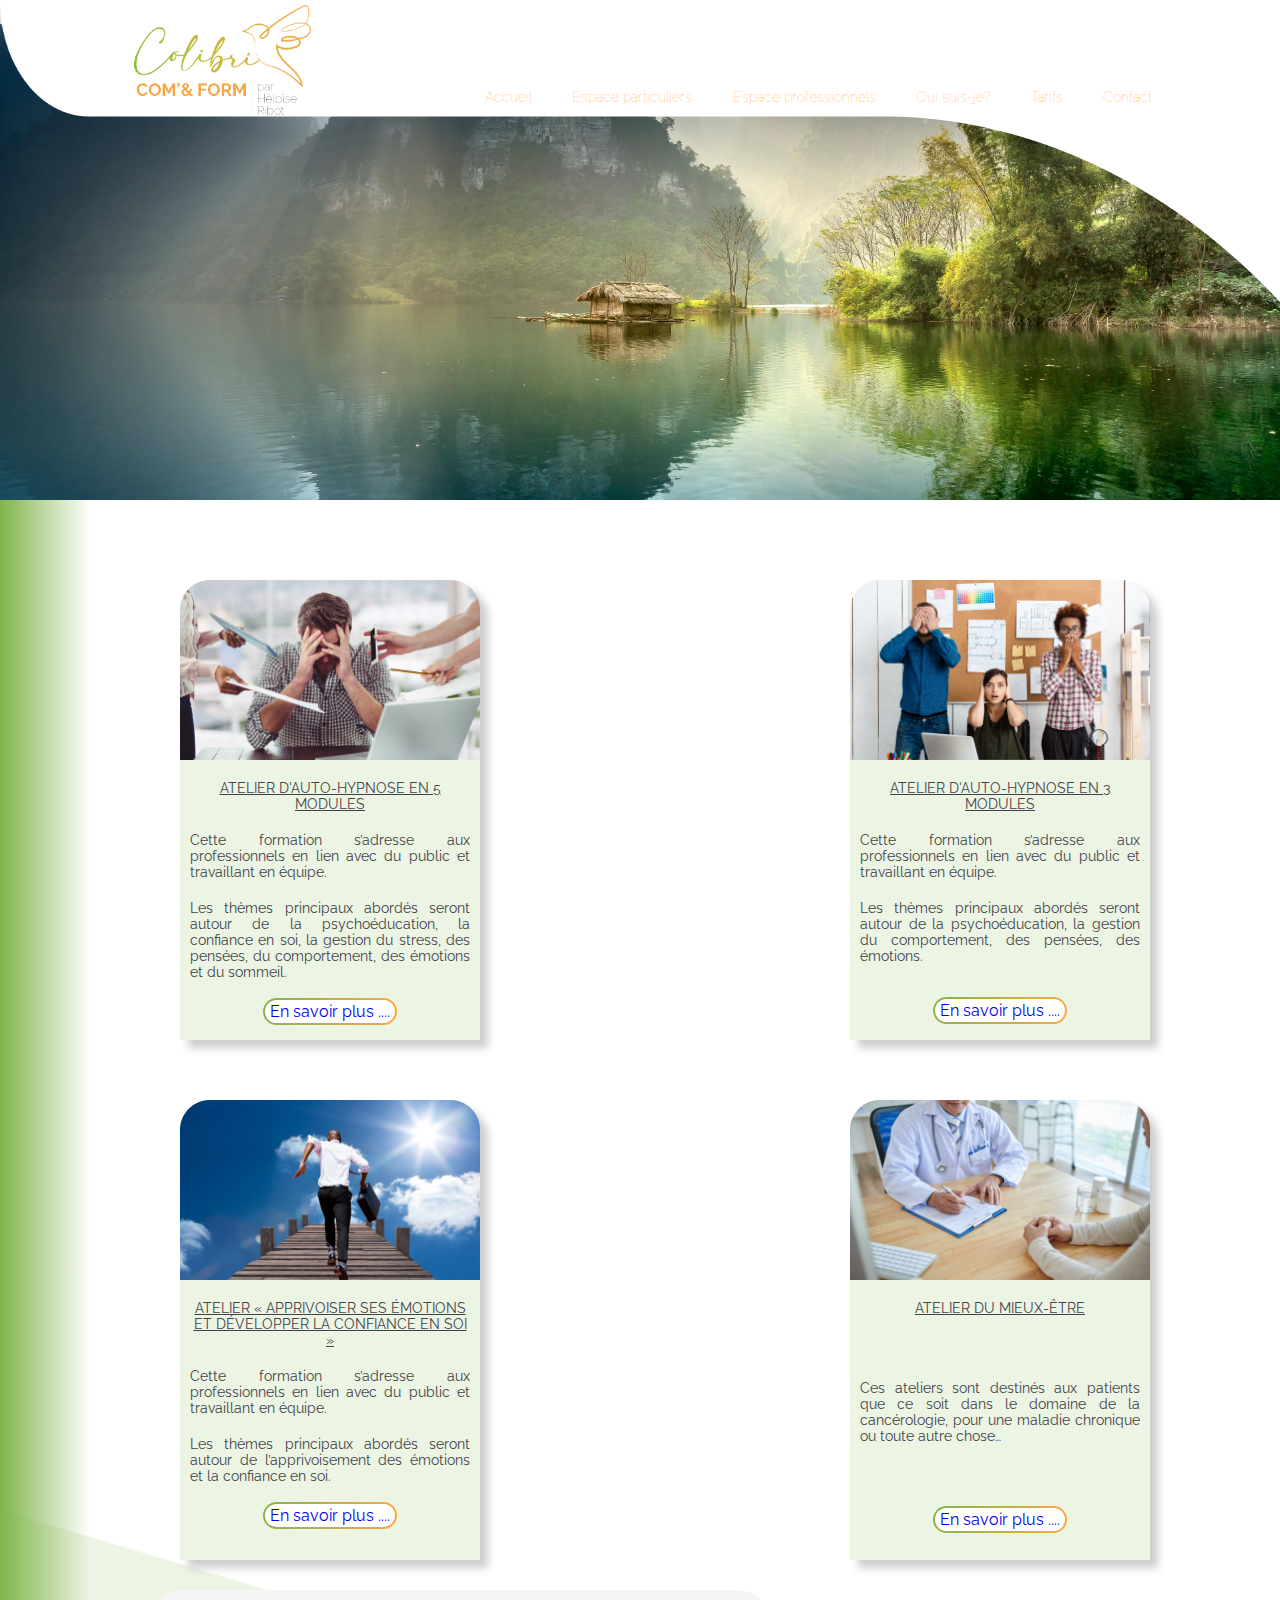
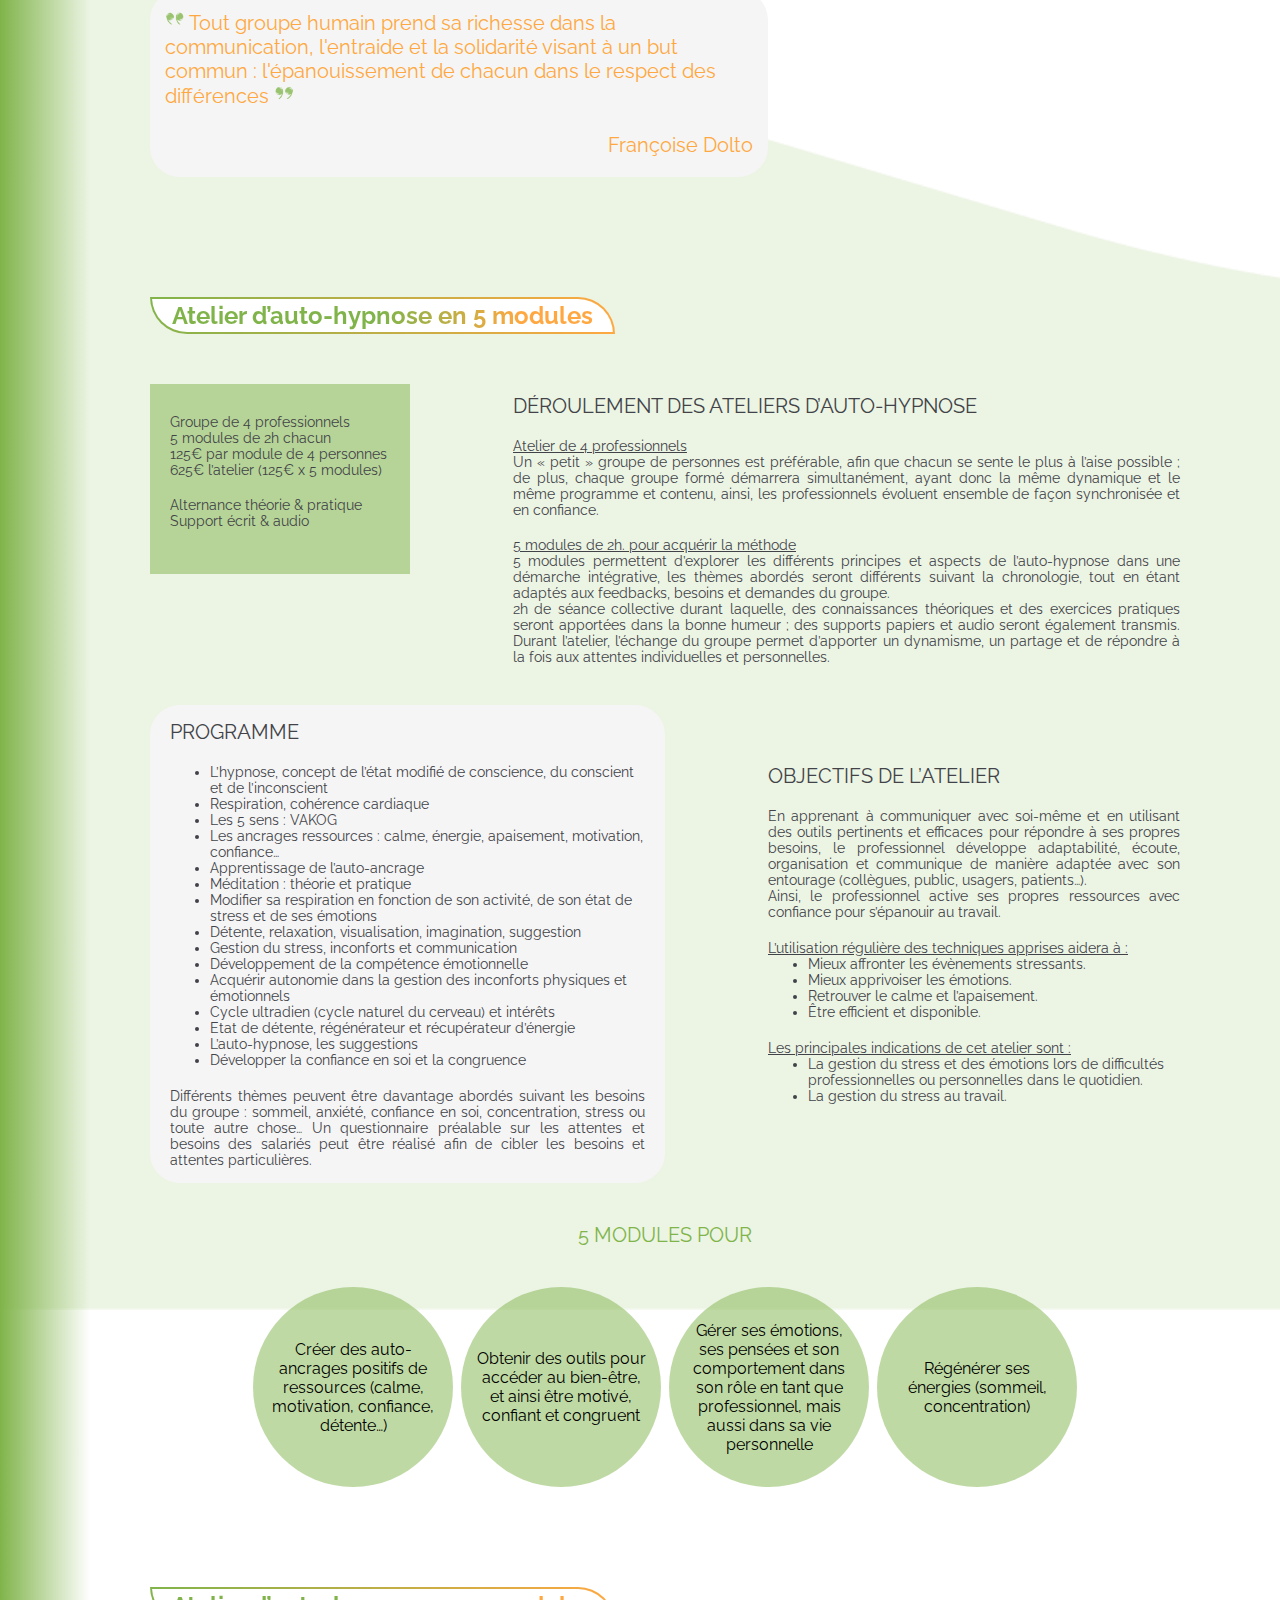
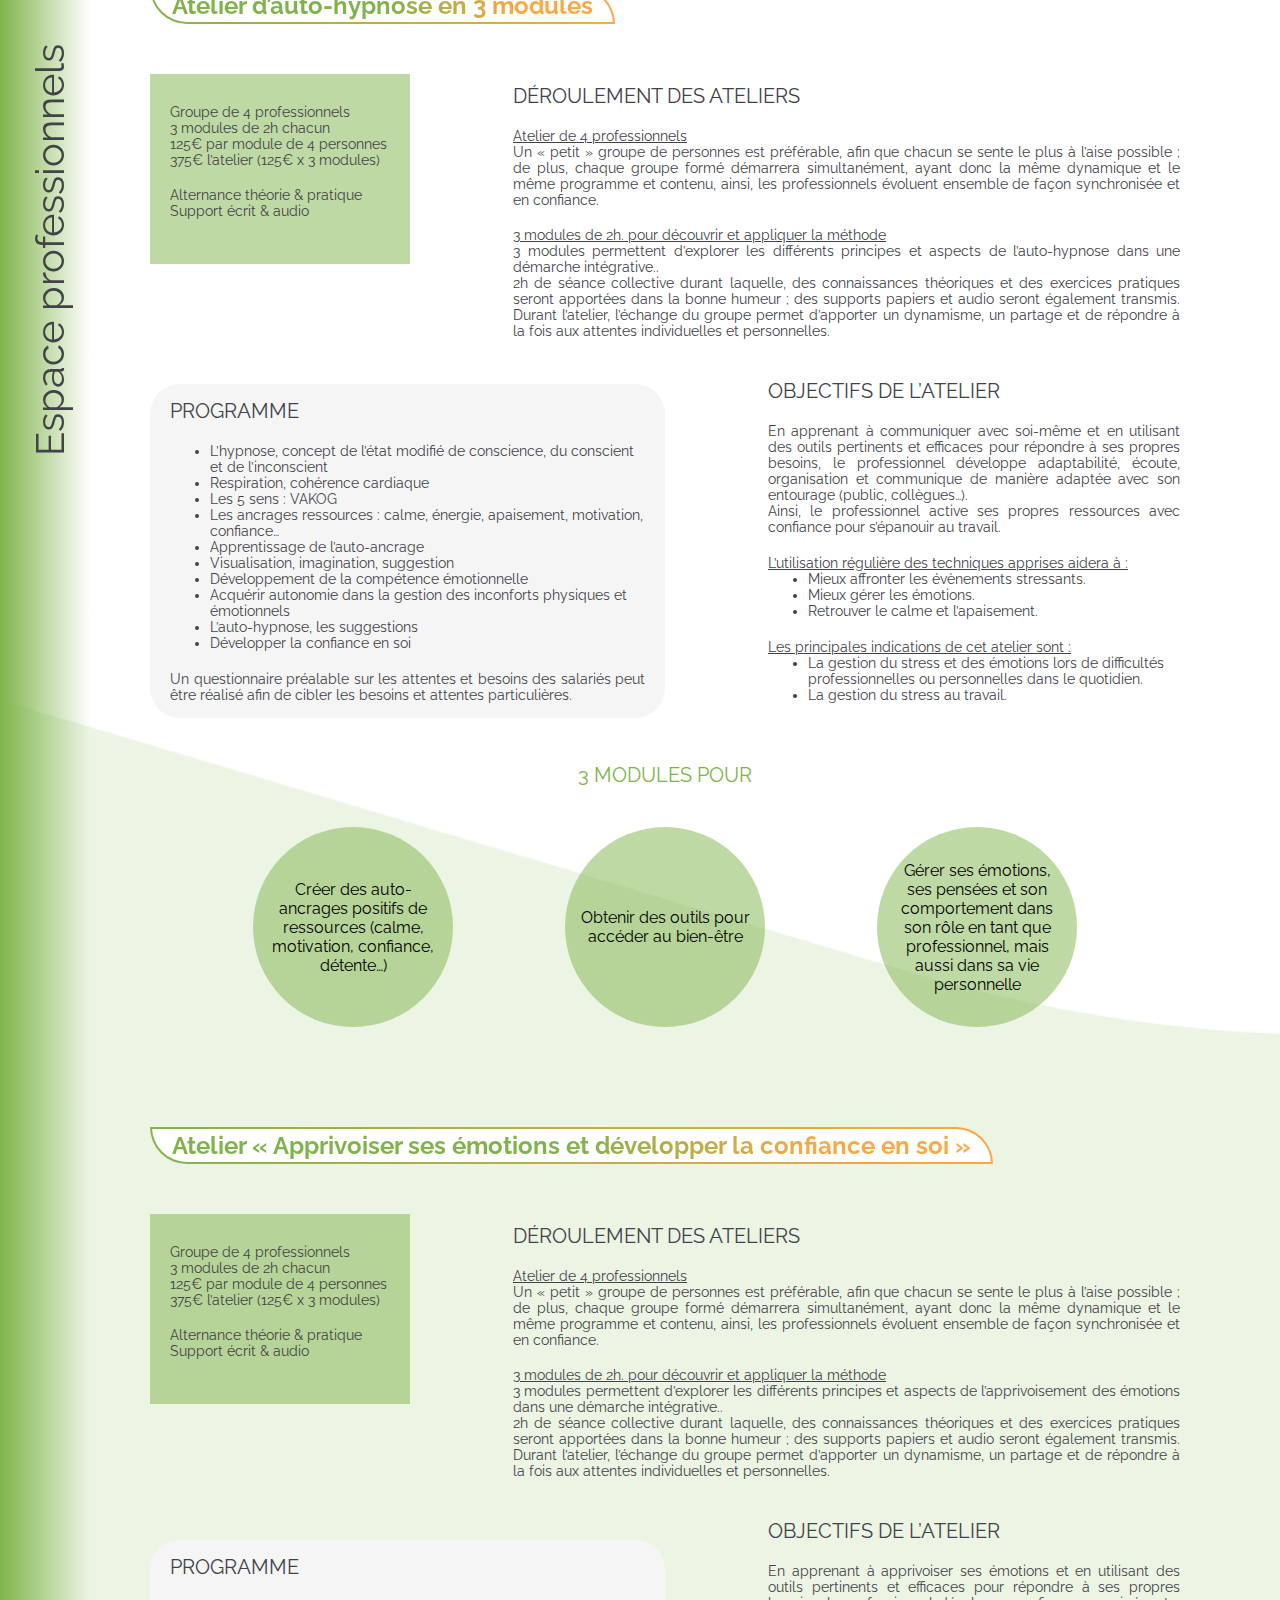
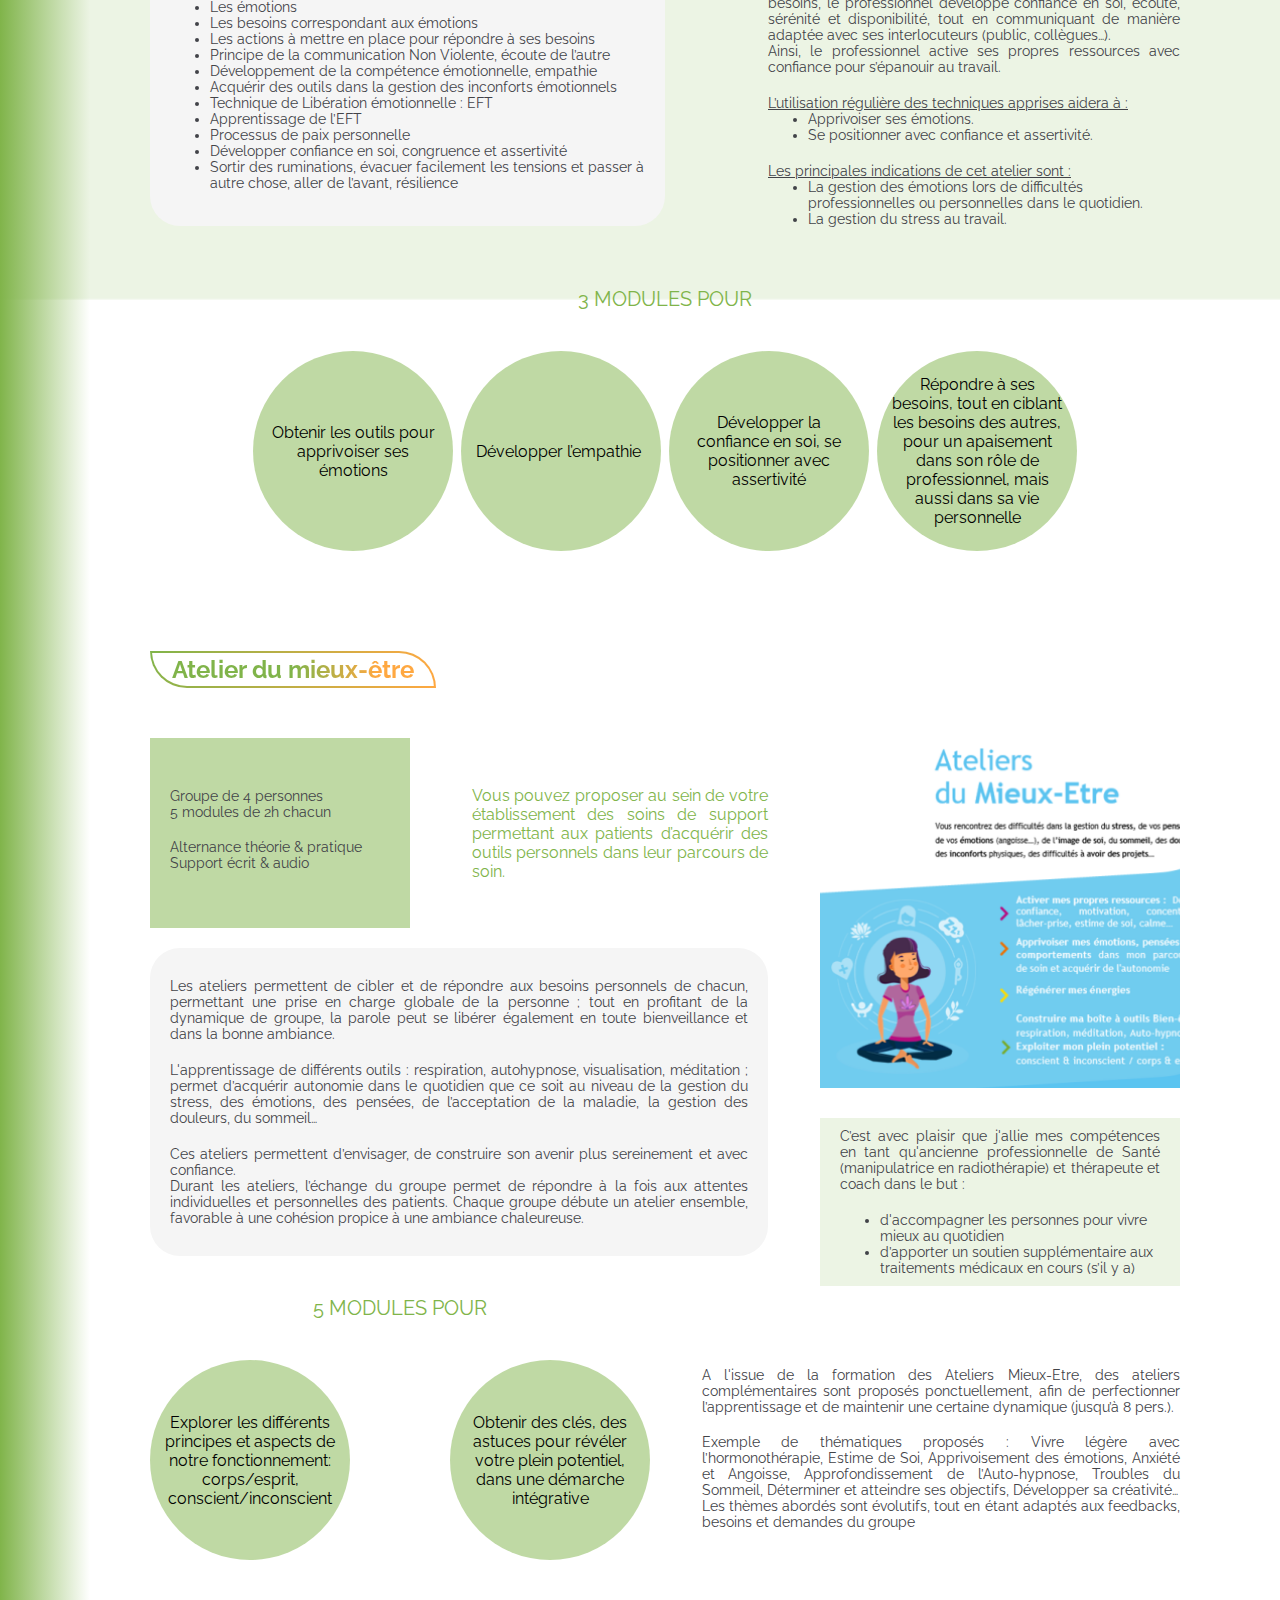
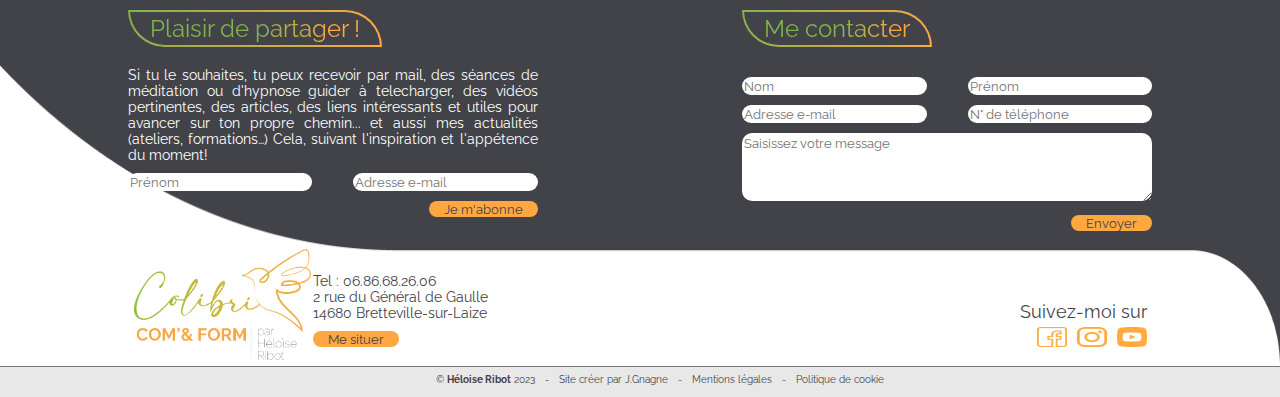
<file: colibri-Ez/view/ateliers_professionnel.html>
<!DOCTYPE html>
<html lang="fr">

<head>
    <meta charset="UTF-8">
    <meta http-equiv="X-UA-Compatible" content="IE=edge">
    <meta name="viewport" content="width=device-width, initial-scale=1.0">
    <link rel="stylesheet" href="../assets/css/general.css">
    <link rel="stylesheet" href="../assets/css/ateliers_professionnel.css">
    <link rel="stylesheet" href="../assets/css/header.css">
    <link rel="stylesheet" href="../assets/css/footer.css">
    <link rel="shortcut icon" href="../assets/images/logos/anagramme2.png" type="image/x-icon">
    <script src="../assets/js/menu_burger.js" defer></script>
    <title>Ateliers professionnel</title>
</head>

<body>
    <header>
        <div class="conteneur-grid">
            <div class="grid-img"></div>
            <div class="grid-form"></div>
            <div class="grid-logo">
                <img class="logo" src="../assets/images/logos/logo.png" alt="colibri">
            </div>
            <div class="grid-titre">
                <h1></h1>
            </div>
            <div class="grid-wrap" id="wrap">
                    <ul class="navbar">
                        <li class="onglet">
                            <a href="../index.html">Accueil</a>
                        </li>
                        <li class="onglet">
                            <a href="../view/espace_particuliers.html">Espace particuliers</a>
                            <div class="menu-deroulant">
                                <ul>
                                    <li><a href="../view/therapies.html">Thérapies Brèves & Coaching</a></li>
                                    <li><a href="../view/ateliers_particulier.html">Ateliers</a></li>
                                    <li><a href="../view/bilan.html">Bilan de compétences</a></li>
                                </ul>
                            </div>
                        </li>
                        <li class="onglet">
                            <a href="../view/espace_professionnels.html">Espace professionnels</a>
                            <div class="menu-deroulant">
                                <ul>
                                    <li><a href="../view/coaching.html">Coaching</a></li>
                                    <li><a href="../view/ateliers_professionnel.html">Ateliers</a></li>
                                    <li><a href="../view/formation.html">Formations</a></li>
                                </ul>
                                </div>
                        </li>
                        <li class="onglet">
                            <a href="../view/qui-suis-je.html">Qui suis-je?</a>
                        </li>
                        <li>
                            <a href="../view/tarifs.html">Tarifs</a>
                        </li>
                        <li>
                            <p class="scroll">Contact</p>
                        </li>
                    </ul>
                </div>
    
                <div id="btn_open" title="Afficher menu">&#9776;</div>
                <div id="btn_close" title="Masquer le Menu">&#128473;</div>
                <nav id="menu_burger">
                    <ul class="menu_burger">
                        <li><a href="../index.html">ACCUEIL</a></li>
                        <li><a href="../view/espace_particuliers.html">ESPACE PARTICULIERS</a>
                            <div class="menu_par">
                                <ul>
                                    <li><a href="../view/therapies.html">Thérapies Brèves & Coaching</a></li>
                                    <li><a href="../view/ateliers_particulier.html">Ateliers</a></li>
                                    <li><a href="../view/bilan.html">Bilan de compétences</a></li>
                                </ul>
                            </div>
                        </li>
                        <li><a href="../view/espace_professionnels.html">ESPACE PROFESSIONNELS</a>
                            <div class="menu_pro">
                                <ul>
                                    <li><a href="../view/coaching.html">Coaching</a></li>
                                    <li><a href="../view/ateliers_professionnel.html">Ateliers</a></li>
                                    <li><a href="../view/formation.html">Formations</a></li>
                                </ul>
                            </div>
                        </li>
                        <li><a href="../view/qui-suis-je.html">QUI SUIS-JE ?</a></li>
                        <li><a href="../view/tarifs.html">TARIFS</a></li>
                        <li>
                            <p class="scroll2">CONTACT</p>
                        </li>
                    </ul>
                </nav>
        </div>
    </header>


    <main>
        <div class="espace">
            <p>Espace professionnels</p>
        </div>
        <div class="liste_ateliers">
            <div class="ateliers">
                <div class="ateliers_un_image"></div>
                <p class="ateliers_titre">ATELIER D'AUTO-HYPNOSE EN 5 MODULES</p>
                <p>Cette formation s’adresse aux professionnels en lien avec du public et travaillant en équipe.</p>
                <p>Les thèmes principaux abordés seront autour de la psychoéducation, la confiance en soi, la gestion du
                    stress, des pensées, du comportement, des émotions et du sommeil.</p>
                <div class="btn_savoir">
                    <a href="#ateliers_hypnose_5modules">En savoir plus ....</a>
                </div>
            </div>
            <div class="ateliers">
                <div class="ateliers_deux_image"></div>
                <p class="ateliers_titre">ATELIER D'AUTO-HYPNOSE EN 3 MODULES</p>
                <p>Cette formation s’adresse aux professionnels en lien avec du public et travaillant en équipe.</p>
                <p class="ateliers_deux_lastchild">Les thèmes principaux abordés seront autour de la psychoéducation, la
                    gestion du comportement, des
                    pensées, des émotions.</p>
                <div class="btn_savoir">
                    <a href="#ateliers_hypnose_3modules">En savoir plus ....</a>
                </div>
            </div>
            <div class="ateliers">
                <div class="ateliers_trois_image"></div>
                <p class="ateliers_titre">ATELIER « APPRIVOISER SES ÉMOTIONS ET DÉVELOPPER LA CONFIANCE EN SOI »</p>
                <p>Cette formation s’adresse aux professionnels en lien avec du public et travaillant en équipe.</p>
                <p>Les thèmes principaux abordés seront autour de l’apprivoisement des émotions et la confiance en soi.
                </p>
                <div class="btn_savoir">
                    <a href="#ateliers_emotions_confiance_en_soi">En savoir plus ....</a>
                </div>
            </div>
            <div class="ateliers">
                <div class="ateliers_quatre_image"></div>
                <p class="ateliers_titre">ATELIER DU MIEUX-ÊTRE</p>
                <p class="ateliers_quatre_lastchild">Ces ateliers sont destinés aux patients que ce soit dans le domaine
                    de la cancérologie, pour une
                    maladie chronique ou toute autre chose…</p>
                <div class="btn_savoir">
                    <a href="#ateliers_mieux_etre">En savoir plus ....</a>
                </div>
            </div>
            <div class="ateliers_citation">
                <div class="texte-or">
                    <img class="guillemet" src="../assets/images/taches/guillemet-gauche.png" alt="guillemet-gauche">
                    Tout groupe humain prend sa richesse dans la communication, l'entraide et la solidarité visant à un
                    but commun : l'épanouissement de chacun dans le respect des différences
                    <img class="guillemet" src="../assets/images/taches/guillemet-droite.png" alt="guillemet-droit">
                    <p class="texte-or"> Françoise Dolto</p>
                </div>
            </div>
        </div>
        <div id="ateliers_hypnose_5modules">
            <div class="cadre-blanc">
                <h2 class="titre">Atelier d’auto-hypnose en 5 modules</h2>
            </div>
            <div class="deroulement">
                <div class="deroulement_bloc_vert">
                    <p>Groupe de 4 professionnels</p>
                    <p>5 modules de 2h chacun</p>
                    <p>125€ par module de 4 personnes</p>
                    <p>625€ l’atelier (125€ x 5 modules)</p>
                    <br>
                    <p>Alternance théorie & pratique</p>
                    <p>Support écrit & audio</p>
                </div>
                <div class="deroulement_desc">
                    <p class="deroulement_titre">Déroulement des ateliers d’auto-hypnose</p>
                    <p class="deroulement_ligne">Atelier de 4 professionnels</p>
                    <p>Un « petit » groupe de personnes est préférable, afin que chacun se sente le plus à l’aise
                        possible ; de plus, chaque groupe formé démarrera simultanément, ayant donc la même dynamique et
                        le même programme et contenu, ainsi, les professionnels évoluent ensemble de façon synchronisée
                        et en confiance.</p>
                    <br>
                    <p class="deroulement_ligne">5 modules de 2h. pour acquérir la méthode</p>
                    <p>5 modules permettent d’explorer les différents principes et aspects de l’auto-hypnose dans une
                        démarche intégrative, les thèmes abordés seront différents suivant la chronologie, tout en étant
                        adaptés aux feedbacks, besoins et demandes du groupe.</p>
                    <p>2h de séance collective durant laquelle, des connaissances théoriques et des exercices pratiques
                        seront apportées dans la bonne humeur ; des supports papiers et audio seront également transmis.
                        Durant l’atelier, l’échange du groupe permet d’apporter un dynamisme, un partage et de répondre
                        à la fois aux attentes individuelles et personnelles. </p>
                </div>
            </div>
            <div class="programme">
                <div class="programme_programme">
                    <p class="deroulement_titre">programme</p>
                    <ul>
                        <li>L’hypnose, concept de l’état modifié de conscience, du conscient et de l’inconscient</li>
                        <li>Respiration, cohérence cardiaque</li>
                        <li>Les 5 sens : VAKOG</li>
                        <li>Les ancrages ressources : calme, énergie, apaisement, motivation, confiance…</li>
                        <li>Apprentissage de l’auto-ancrage</li>
                        <li>Méditation : théorie et pratique</li>
                        <li>Modifier sa respiration en fonction de son activité, de son état de stress et de ses
                            émotions</li>
                        <li>Détente, relaxation, visualisation, imagination, suggestion</li>
                        <li>Gestion du stress, inconforts et communication</li>
                        <li>Développement de la compétence émotionnelle</li>
                        <li>Acquérir autonomie dans la gestion des inconforts physiques et émotionnels</li>
                        <li>Cycle ultradien (cycle naturel du cerveau) et intérêts</li>
                        <li>Etat de détente, régénérateur et récupérateur d’énergie</li>
                        <li>L’auto-hypnose, les suggestions</li>
                        <li>Développer la confiance en soi et la congruence</li>
                    </ul>
                    <p>Différents thèmes peuvent être davantage abordés suivant les besoins du groupe : sommeil,
                        anxiété,
                        confiance en soi, concentration, stress ou toute autre chose…
                        Un questionnaire préalable sur les attentes et besoins des salariés peut être réalisé afin de
                        cibler
                        les besoins et attentes particulières.</p>
                </div>
                <div class="programme_objectif">
                    <p class="deroulement_titre">Objectifs de l’atelier</p>
                    <p>En apprenant à communiquer avec soi-même et en utilisant des outils pertinents et efficaces pour
                        répondre à ses propres besoins, le professionnel développe adaptabilité, écoute, organisation et
                        communique de manière adaptée avec son entourage (collègues, public, usagers, patients…).</p>
                    <p>Ainsi, le professionnel active ses propres ressources avec confiance pour s’épanouir au travail.
                    </p>
                    <p class="deroulement_ligne">L’utilisation régulière des techniques apprises aidera à :</p>
                    <ul>
                        <li>Mieux affronter les évènements stressants.</li>
                        <li>Mieux apprivoiser les émotions.</li>
                        <li>Retrouver le calme et l’apaisement.</li>
                        <li>Être efficient et disponible.</li>
                    </ul>
                    <p class="deroulement_ligne">Les principales indications de cet atelier sont :</p>
                    <ul>
                        <li>La gestion du stress et des émotions lors de difficultés professionnelles ou personnelles
                            dans le quotidien.</li>
                        <li>La gestion du stress au travail.</li>
                    </ul>
                </div>
            </div>
            <p class="modules_titre">5 modules pour</p>
            <div class="modules">
                <div class="modules_bulle">Créer des auto-ancrages positifs de ressources (calme, motivation, confiance,
                    détente…)</div>
                <div class="modules_bulle">Obtenir des outils pour accéder au bien-être, et ainsi être motivé, confiant
                    et congruent</div>
                <div class="modules_bulle">Gérer ses émotions, ses pensées et son comportement dans son rôle en tant que
                    professionnel, mais aussi dans sa vie personnelle</div>
                <div class="modules_bulle">Régénérer ses énergies (sommeil, concentration)</div>
            </div>
        </div>
        <div id="ateliers_hypnose_3modules">
            <div class="cadre-blanc">
                <h2 class="titre">Atelier d’auto-hypnose en 3 modules</h2>
            </div>
            <div class="deroulement">
                <div class="deroulement_bloc_vert">
                    <p>Groupe de 4 professionnels</p>
                    <p>3 modules de 2h chacun</p>
                    <p>125€ par module de 4 personnes</p>
                    <p>375€ l’atelier (125€ x 3 modules)</p>
                    <br>
                    <p>Alternance théorie & pratique</p>
                    <p>Support écrit & audio</p>
                </div>
                <div class="deroulement_desc">
                    <p class="deroulement_titre">Déroulement des ateliers</p>
                    <p class="deroulement_ligne">Atelier de 4 professionnels</p>
                    <p>Un « petit » groupe de personnes est préférable, afin que chacun se sente le plus à l’aise
                        possible ; de plus, chaque groupe formé démarrera simultanément, ayant donc la même dynamique et
                        le même programme et contenu, ainsi, les professionnels évoluent ensemble de façon synchronisée
                        et en confiance.</p>
                    <br>
                    <p class="deroulement_ligne">3 modules de 2h. pour découvrir et appliquer la méthode</p>
                    <p>3 modules permettent d’explorer les différents principes et aspects de l’auto-hypnose dans une
                        démarche intégrative..</p>
                    <p>2h de séance collective durant laquelle, des connaissances théoriques et des exercices pratiques
                        seront apportées dans la bonne humeur ; des supports papiers et audio seront également transmis.
                        Durant l’atelier, l’échange du groupe permet d’apporter un dynamisme, un partage et de répondre
                        à la fois aux attentes individuelles et personnelles.</p>
                </div>
            </div>
            <div class="programme">
                <div class="programme_programme">
                    <p class="deroulement_titre">programme</p>
                    <ul>
                        <li>L’hypnose, concept de l’état modifié de conscience, du conscient et de l’inconscient</li>
                        <li>Respiration, cohérence cardiaque</li>
                        <li>Les 5 sens : VAKOG</li>
                        <li>Les ancrages ressources : calme, énergie, apaisement, motivation, confiance…</li>
                        <li>Apprentissage de l’auto-ancrage</li>
                        <li>Visualisation, imagination, suggestion</li>
                        <li>Développement de la compétence émotionnelle</li>
                        <li>Acquérir autonomie dans la gestion des inconforts physiques et émotionnels</li>
                        <li>L’auto-hypnose, les suggestions</li>
                        <li>Développer la confiance en soi</li>
                    </ul>
                    <p>Un questionnaire préalable sur les attentes et besoins des salariés peut être réalisé afin de
                        cibler les besoins et attentes particulières.</p>
                </div>
                <div class="programme_objectif">
                    <p class="deroulement_titre">Objectifs de l’atelier</p>
                    <p>En apprenant à communiquer avec soi-même et en utilisant des outils pertinents et efficaces pour
                        répondre à ses propres besoins, le professionnel développe adaptabilité, écoute, organisation et
                        communique de manière adaptée avec son entourage (public, collègues…).</p>
                    <p>Ainsi, le professionnel active ses propres ressources avec confiance pour s’épanouir au travail.
                    </p>
                    <p class="deroulement_ligne">L’utilisation régulière des techniques apprises aidera à :</p>
                    <ul>
                        <li>Mieux affronter les évènements stressants.</li>
                        <li>Mieux gérer les émotions.</li>
                        <li>Retrouver le calme et l’apaisement.</li>
                    </ul>
                    <p class="deroulement_ligne">Les principales indications de cet atelier sont :</p>
                    <ul>
                        <li>La gestion du stress et des émotions lors de difficultés professionnelles ou personnelles
                            dans le quotidien.</li>
                        <li>La gestion du stress au travail.</li>
                    </ul>
                </div>
            </div>
            <p class="modules_titre">3 modules pour</p>
            <div class="modules">
                <div class="modules_bulle">Créer des auto-ancrages positifs de ressources (calme, motivation, confiance,
                    détente…)</div>
                <div class="modules_bulle">Obtenir des outils pour accéder au bien-être</div>
                <div class="modules_bulle">Gérer ses émotions, ses pensées et son comportement dans son rôle en tant que
                    professionnel, mais aussi dans sa vie personnelle</div>
            </div>
        </div>
        <div id="ateliers_emotions_confiance_en_soi">
            <div class="cadre-blanc">
                <h2 class="titre">Atelier « Apprivoiser ses émotions et développer la confiance en soi »</h2>
            </div>
            <div class="deroulement">
                <div class="deroulement_bloc_vert">
                    <p>Groupe de 4 professionnels</p>
                    <p>3 modules de 2h chacun</p>
                    <p>125€ par module de 4 personnes</p>
                    <p>375€ l’atelier (125€ x 3 modules)</p>
                    <br>
                    <p>Alternance théorie & pratique</p>
                    <p>Support écrit & audio</p>
                </div>
                <div class="deroulement_desc">
                    <p class="deroulement_titre">Déroulement des ateliers</p>
                    <p class="deroulement_ligne">Atelier de 4 professionnels</p>
                    <p>Un « petit » groupe de personnes est préférable, afin que chacun se sente le plus à l’aise
                        possible ; de plus, chaque groupe formé démarrera simultanément, ayant donc la même dynamique et
                        le même programme et contenu, ainsi, les professionnels évoluent ensemble de façon synchronisée
                        et en confiance.</p>
                    <br>
                    <p class="deroulement_ligne">3 modules de 2h. pour découvrir et appliquer la méthode</p>
                    <p>3 modules permettent d’explorer les différents principes et aspects de l’apprivoisement des
                        émotions dans une démarche intégrative..</p>
                    <p>2h de séance collective durant laquelle, des connaissances théoriques et des exercices pratiques
                        seront apportées dans la bonne humeur ; des supports papiers et audio seront également transmis.
                        Durant l’atelier, l’échange du groupe permet d’apporter un dynamisme, un partage et de répondre
                        à la fois aux attentes individuelles et personnelles.</p>
                </div>
            </div>
            <div class="programme">
                <div class="programme_programme">
                    <p class="deroulement_titre">programme</p>
                    <ul>
                        <li>Les émotions</li>
                        <li>Les besoins correspondant aux émotions</li>
                        <li>Les actions à mettre en place pour répondre à ses besoins</li>
                        <li>Principe de la communication Non Violente, écoute de l’autre</li>
                        <li>Développement de la compétence émotionnelle, empathie</li>
                        <li>Acquérir des outils dans la gestion des inconforts émotionnels</li>
                        <li>Technique de Libération émotionnelle : EFT</li>
                        <li>Apprentissage de l’EFT</li>
                        <li>Processus de paix personnelle</li>
                        <li>Développer confiance en soi, congruence et assertivité</li>
                        <li>Sortir des ruminations, évacuer facilement les tensions et passer à autre chose, aller de
                            l’avant, résilience</li>
                    </ul>
                </div>
                <div class="programme_objectif">
                    <p class="deroulement_titre">Objectifs de l’atelier</p>
                    <p>En apprenant à apprivoiser ses émotions et en utilisant des outils pertinents et efficaces pour
                        répondre à ses propres besoins, le professionnel développe confiance en soi, écoute, sérénité et
                        disponibilité, tout en communiquant de manière adaptée avec ses interlocuteurs (public,
                        collègues…).</p>
                    <p>Ainsi, le professionnel active ses propres ressources avec confiance pour s’épanouir au travail.
                    </p>
                    <p class="deroulement_ligne">L’utilisation régulière des techniques apprises aidera à :</p>
                    <ul>
                        <li>Apprivoiser ses émotions.</li>
                        <li>Se positionner avec confiance et assertivité.</li>
                    </ul>
                    <p class="deroulement_ligne">Les principales indications de cet atelier sont :</p>
                    <ul>
                        <li>La gestion des émotions lors de difficultés professionnelles ou personnelles dans le
                            quotidien.</li>
                        <li>La gestion du stress au travail.</li>
                    </ul>
                </div>
            </div>
            <p class="modules_titre">3 modules pour</p>
            <div class="modules">
                <div class="modules_bulle">Obtenir les outils pour apprivoiser ses émotions</div>
                <div class="modules_bulle">Développer l’empathie</div>
                <div class="modules_bulle">Développer la confiance en soi, se positionner avec assertivité</div>
                <div class="modules_bulle">Répondre à ses besoins, tout en ciblant les besoins des autres, pour un
                    apaisement dans son rôle de professionnel, mais aussi dans sa vie personnelle</div>
            </div>
        </div>
        <div id="ateliers_mieux_etre">
            <div class="cadre-blanc">
                <h2 class="titre">Atelier du mieux-être</h2>
            </div>
            <div class="ateliers_mieux_etre_un">
                <div class="ateliers_mieux_etre_un_gauche">
                    <div class="ateliers_mieux_etre_un_bloc">
                        <div class="ateliers_mieux_etre_un_bloc_vert">
                            <p>Groupe de 4 personnes</p>
                            <p>5 modules de 2h chacun</p>
                            <br>
                            <p>Alternance théorie & pratique</p>
                            <p>Support écrit & audio</p>
                        </div>
                        <div class="ateliers_mieux_etre_un_bloc_vert_desc">
                            Vous pouvez proposer au sein de votre établissement des soins de support permettant aux
                            patients d’acquérir des outils personnels dans leur parcours de soin.
                        </div>
                    </div>
                    <div class="ateliers_mieux_etre_un_desc">
                        <p>Les ateliers permettent de cibler et de répondre aux besoins personnels de chacun, permettant
                            une prise en charge globale de la personne ; tout en profitant de la dynamique de groupe, la
                            parole peut se libérer également en toute bienveillance et dans la bonne ambiance.</p>
                        <p>L'apprentissage de différents outils : respiration, autohypnose, visualisation, méditation ;
                            permet d’acquérir autonomie dans le quotidien que ce soit au niveau de la gestion du stress,
                            des émotions, des pensées, de l’acceptation de la maladie, la gestion des douleurs, du
                            sommeil…</p>
                        <p>Ces ateliers permettent d’envisager, de construire son avenir plus sereinement et avec
                            confiance.</p>
                        <p>Durant les ateliers, l’échange du groupe permet de répondre à la fois aux attentes
                            individuelles et personnelles des patients. Chaque groupe débute un atelier ensemble,
                            favorable à une cohésion propice à une ambiance chaleureuse.</p>
                    </div>
                </div>
                <div class="ateliers_mieux_etre_un_droite">
                    <div class="ateliers_mieux_etre_un_image"></div>
                    <div class="ateliers_mieux_etre_un_image_desc">
                        <p>C’est avec plaisir que j'allie mes compétences en tant qu'ancienne professionnelle de Santé
                            (manipulatrice en radiothérapie) et thérapeute et coach dans le but :</p>
                        <ul>
                            <li>d'accompagner les personnes pour vivre mieux au quotidien</li>
                            <li>d’apporter un soutien supplémentaire aux traitements médicaux en cours (s’il y a)</li>
                        </ul>
                    </div>
                </div>
            </div>
            <div class="ateliers_mieux_etre_module">
                <div class="ateliers_mieux_etre_module_bulle">
                    <p class="modules_titre">5 modules pour</p>
                    <div class="modules">
                        <div class="modules_bulle">Explorer les différents principes et aspects de notre fonctionnement:
                            corps/esprit, conscient/inconscient</div>
                        <div class="modules_bulle">Obtenir des clés, des astuces pour révéler votre plein potentiel,
                            dans une démarche intégrative</div>
                    </div>
                </div>
                <div class="ateliers_mieux_etre_module_desc">
                    <p>A l'issue de la formation des Ateliers Mieux-Etre, des ateliers complémentaires sont proposés
                        ponctuellement, afin de perfectionner l’apprentissage et de maintenir une certaine dynamique
                        (jusqu’à 8 pers.).</p>
                    <br>
                    <p>Exemple de thématiques proposés : Vivre légère avec l’hormonothérapie, Estime de Soi,
                        Apprivoisement des émotions, Anxiété et Angoisse, Approfondissement de l’Auto-hypnose, Troubles
                        du Sommeil, Déterminer et atteindre ses objectifs, Développer sa créativité…</p>
                    <p>Les thèmes abordés sont évolutifs, tout en étant adaptés aux feedbacks, besoins et demandes du
                        groupe</p>
                </div>
            </div>
        </div>

    </main>
    
    <div class="fond"></div>
    <div class="fond2"></div>
    <footer>
        <div class="container">
            <div class="form_news">
                <div class="cadre-blanc-titre">
                    <div class="cadre-gris">
                        <p class="titre">Plaisir de partager !</p>
                    </div>
                </div>
                <p class="news">Si tu le souhaites, tu peux recevoir par mail, des séances de méditation ou d'hypnose guider à telecharger, des vidéos pertinentes, des articles, des liens intéressants et utiles pour avancer sur ton propre chemin... et aussi mes actualités (ateliers, formations…)
                    Cela, suivant l'inspiration et l'appétence du moment!
                </p>
                <div class="form">
                    <form action="#inscription" method="post">
                        <div class="champs-saisie">
                            <input class="prenomNews" type="text" name="prenomNews" maxlength='20' pattern="[A-Za-zÀ-ÿ'-]+" placeholder="Prénom" required />
                            <input class="emailNews" type="email" name="emailNews" placeholder="Adresse e-mail" pattern="^[a-zA-Z0-9._%+-]+@[a-zA-Z0-9.-]+\.[a-zA-Z]{2,}$" required />
                        </div>
                        <div class="input">
                            <input id="inscription" class="btn-submit" type="submit" value="Je m'abonne" name="btn-inscription" />
                        </div>
                    </form>
                </div>
            </div>
            <div class="form_contact" id="form_contact">
                <div class="cadre-blanc-titre">
                    <div class="cadre-gris">
                        <p class="titre">Me contacter</p>
                    </div>
                </div>
                <div class="form">
                    <form action="#contact" method="post">
                        <div class="champs-saisie">
                            <input class="nom" type="text" name="nom" maxlength="20" pattern="[A-Za-zÀ-ÿ'-]+" placeholder="Nom" required />
                            <input class="prenom" type="text" name="prenom" maxlength="20" pattern="[A-Za-zÀ-ÿ'-]+" placeholder="Prénom" required />
                        </div>
                        <div class="champs-saisie">
                            <input class="email" type="email" name="email" size="25" placeholder="Adresse e-mail" pattern="^[a-zA-Z0-9._%+-]+@[a-zA-Z0-9.-]+\.[a-zA-Z]{2,}$" 
                            required />
                            <input class="tel" type="tel" pattern="^((\+\d{1,3}(-| )?\(?\d\)?(-| )?\d{1,5})|(\(?\d{2,6}\)?))(-| )?(\d{3,4})(-| )?(\d{4})(( x| ext)\d{1,5}){0,1}$" 
                            name="tel" size="10" placeholder="N° de téléphone" required />
                        </div>
                        <textarea name="message" id="message" cols="30" rows="4" placeholder="Saisissez votre message" required></textarea>
                        <div class="input">
                            <input id="contact" class="btn-submit" type="submit" value="Envoyer" name="btn-contact" />
                        </div>
                    </form>
                </div>
            </div>
            <div class="vague"></div>
            <div class="coordo">
                <img class="logo" src="../assets/images/logos/logo.png" alt="colibri">
                <div>
                    <p>Tel : 06.86.68.26.06</p>
                    <p>2 rue du Général de Gaulle</p>
                    <p>14680 Bretteville-sur-Laize</p>
                    <input class="btn-submit" type="button" onclick="window.location.href = 'https://www.google.com/maps/place/Heloise+Hypnose/@49.0452606,-0.3272653,15z/data=!4m6!3m5!1s0x480a41a45ec5eab3:0xd35f3560c3e712bc!8m2!3d49.0452606!4d-0.3272653!16s%2Fg%2F11gr34ms2y';" value="Me situer" name="coordonnées"/>
                </div>
            </div>
            <div class="reseaux">
                <p class="h2">Suivez-moi sur</p>
                <div class="logo-reseaux">
                    <a href="https://www.facebook.com/heloisehypnose/"><img class="reseaux" src="../assets/images/logos/facebook.png" alt="logo facebook"></a>
                    <a href="https://www.instagram.com/heloise_hypnose/"><img class="reseaux" src="../assets/images/logos/instagram.png" alt="logo instagramme"></a>
                    <a href="https://www.youtube.com/@heloiseribot9010/videos"><img class="reseaux" src="../assets/images/logos/youtube.png" alt="logo youtube"></a>
                </div>
            </div>
            <div class="mentions">
                <ul>
                    <li>&copy; <h1>Héloise Ribot</h1> 2023</li>
                    <li>-</li>
                    <li>Site créer par J.Gnagne</li>
                    <li>-</li>
                    <li><a href="#">Mentions légales</a></li>
                    <li>-</li>
                    <li><a href="#">Politique de cookie</a></li>
                </ul>
            </div>
        </div>
    </footer>

</body>

</html>
</file>
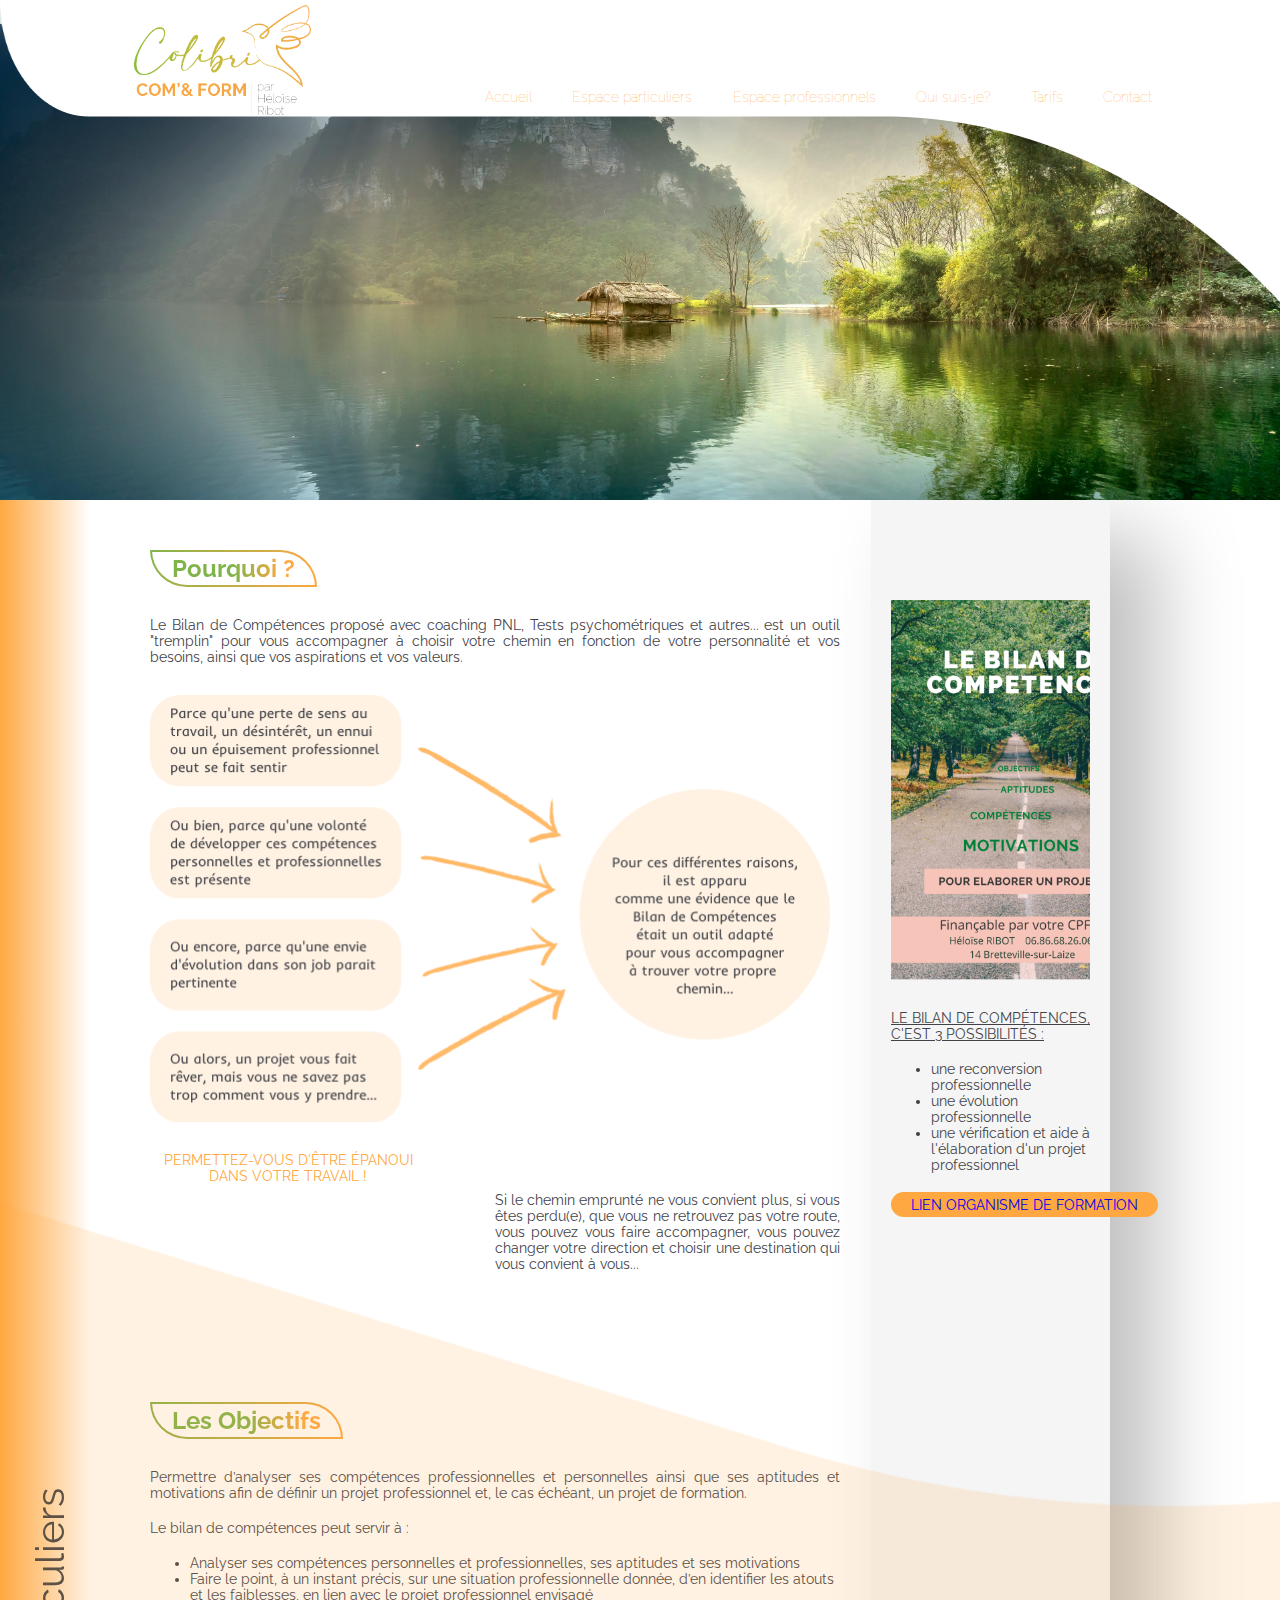
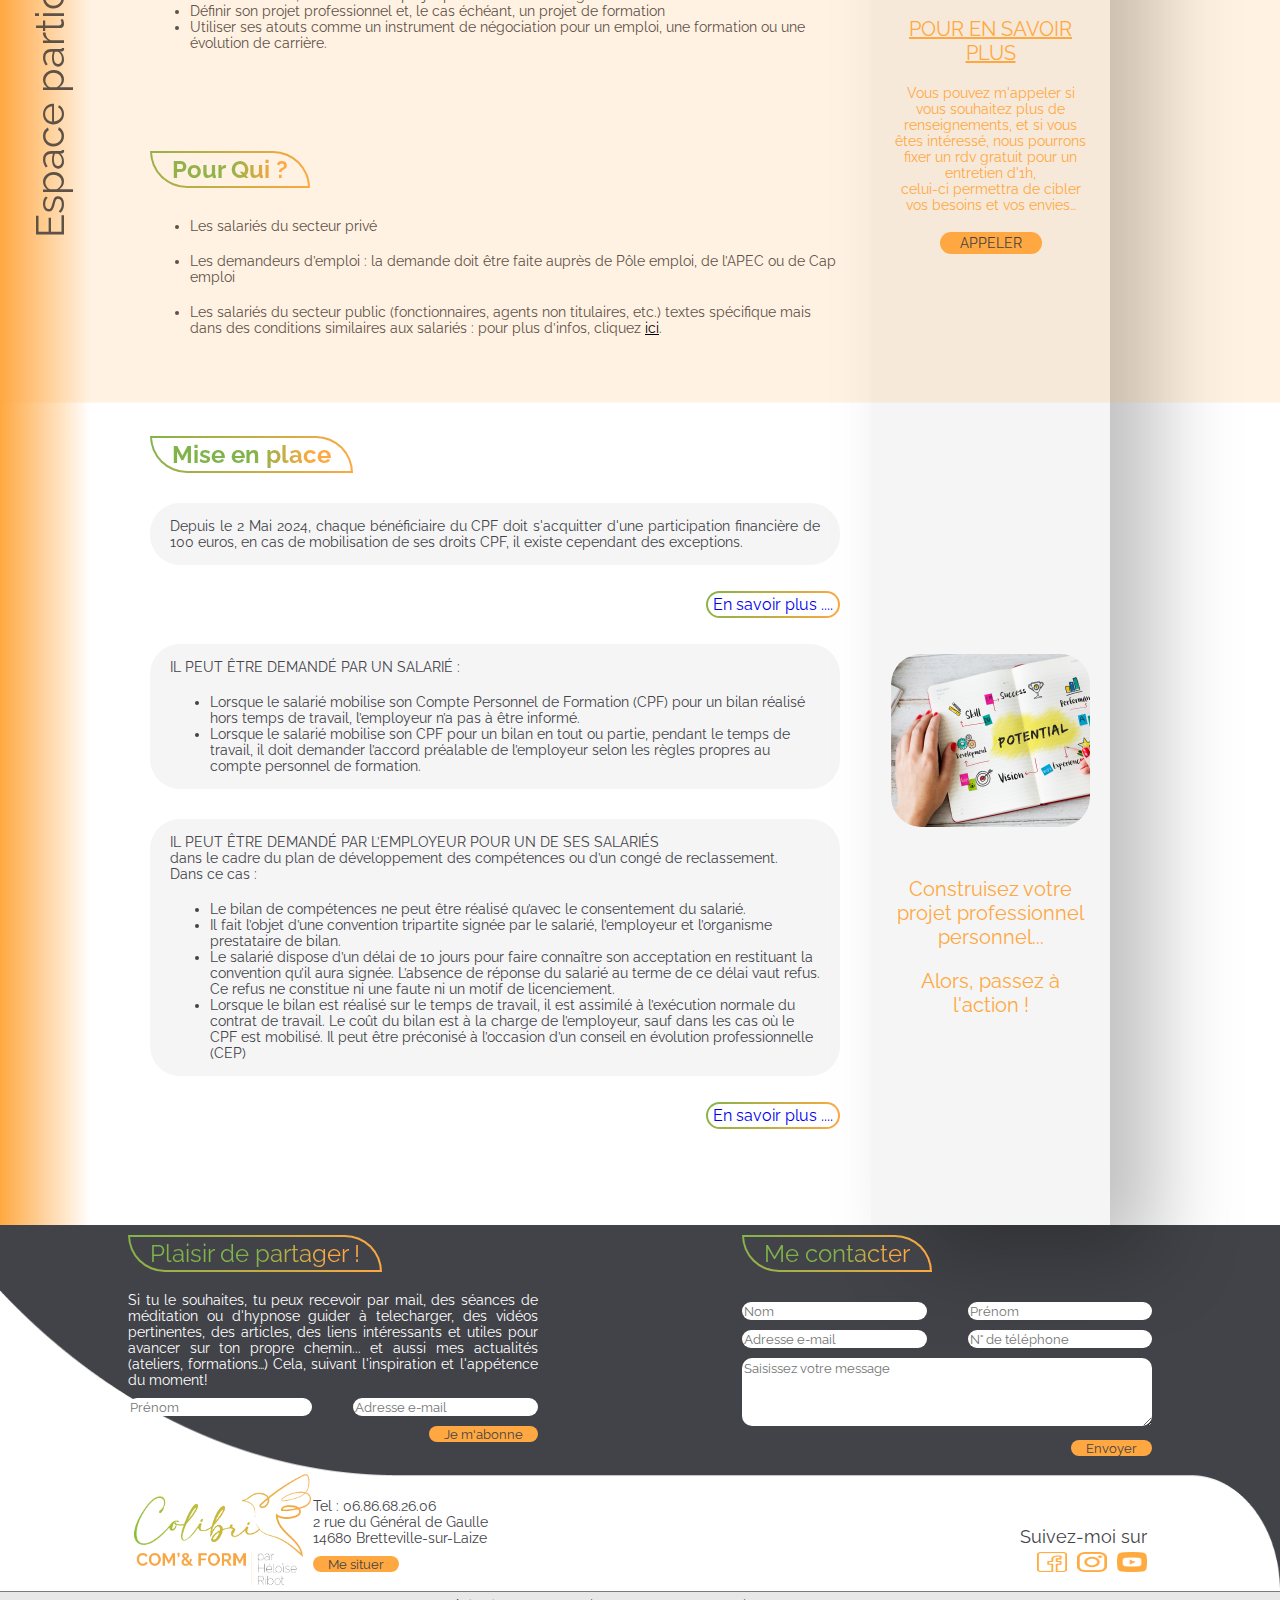
<file: colibri-Ez/view/bilan.html>
<!DOCTYPE html>
<html lang="fr">

<head>
    <meta charset="UTF-8">
    <meta http-equiv="X-UA-Compatible" content="IE=edge">
    <meta name="viewport" content="width=device-width, initial-scale=1.0">
    <link rel="stylesheet" href="../assets/css/general.css">
    <link rel="stylesheet" href="../assets/css/bilan.css">
    <link rel="stylesheet" href="../assets/css/header.css">
    <link rel="stylesheet" href="../assets/css/footer.css">
    <link rel="shortcut icon" href="../assets/images/logos/anagramme2.png" type="image/x-icon">
    <script src="../assets/js/menu_burger.js" defer></script>
    <title>Bilan de Compétences</title>
</head>

<body>
    <header>
        <div class="conteneur-grid">
            <div class="grid-img"></div>
            <div class="grid-form"></div>
            <div class="grid-logo">
                <img class="logo" src="../assets/images/logos/logo.png" alt="colibri">
            </div>
            <div class="grid-titre">
                <h1></h1>
            </div>
            <div class="grid-wrap" id="wrap">
                    <ul class="navbar">
                        <li class="onglet">
                            <a href="../index.html">Accueil</a>
                        </li>
                        <li class="onglet">
                            <a href="../view/espace_particuliers.html">Espace particuliers</a>
                            <div class="menu-deroulant">
                                <ul>
                                    <li><a href="../view/therapies.html">Thérapies Brèves & Coaching</a></li>
                                    <li><a href="../view/ateliers_particulier.html">Ateliers</a></li>
                                    <li><a href="../view/bilan.html">Bilan de compétences</a></li>
                                </ul>
                            </div>
                        </li>
                        <li class="onglet">
                            <a href="../view/espace_professionnels.html">Espace professionnels</a>
                            <div class="menu-deroulant">
                                <ul>
                                    <li><a href="../view/coaching.html">Coaching</a></li>
                                    <li><a href="../view/ateliers_professionnel.html">Ateliers</a></li>
                                    <li><a href="../view/formation.html">Formations</a></li>
                                </ul>
                                </div>
                        </li>
                        <li class="onglet">
                            <a href="../view/qui-suis-je.html">Qui suis-je?</a>
                        </li>
                        <li>
                            <a href="../view/tarifs.html">Tarifs</a>
                        </li>
                        <li>
                            <p class="scroll">Contact</p>
                        </li>
                    </ul>
                </div>
    
                <div id="btn_open" title="Afficher menu">&#9776;</div>
                <div id="btn_close" title="Masquer le Menu">&#128473;</div>
                <nav id="menu_burger">
                    <ul class="menu_burger">
                        <li><a href="../index.html">ACCUEIL</a></li>
                        <li><a href="../view/espace_particuliers.html">ESPACE PARTICULIERS</a>
                            <div class="menu_par">
                                <ul>
                                    <li><a href="../view/therapies.html">Thérapies Brèves & Coaching</a></li>
                                    <li><a href="../view/ateliers_particulier.html">Ateliers</a></li>
                                    <li><a href="../view/bilan.html">Bilan de compétences</a></li>
                                </ul>
                            </div>
                        </li>
                        <li><a href="../view/espace_professionnels.html">ESPACE PROFESSIONNELS</a>
                            <div class="menu_pro">
                                <ul>
                                    <li><a href="../view/coaching.html">Coaching</a></li>
                                    <li><a href="../view/ateliers_professionnel.html">Ateliers</a></li>
                                    <li><a href="../view/formation.html">Formations</a></li>
                                </ul>
                            </div>
                        </li>
                        <li><a href="../view/qui-suis-je.html">QUI SUIS-JE ?</a></li>
                        <li><a href="../view/tarifs.html">TARIFS</a></li>
                        <li>
                            <p class="scroll2">CONTACT</p>
                        </li>
                    </ul>
                </nav>
        </div>
    </header>

    <main>
        <div class="espace">
            <p>Espace particuliers</p>
        </div>
        <div id="pourquoi">
            <div class="cadre-blanc">
                <h2 class="titre">Pourquoi ?</h2>
            </div>
            <div>
                <p>Le Bilan de Compétences proposé avec coaching PNL, Tests psychométriques et autres... est un outil
                    "tremplin" pour vous accompagner à choisir votre chemin en fonction de votre personnalité et vos
                    besoins, ainsi que vos aspirations et vos valeurs.</p>
            </div>
            <div class="pourquoi_img"></div>
            <div class="pourquoi_flex">
                <div class="pourquoi_gauche">
                    <p class="or texte_uppercase">Permettez-vous d'être épanoui <br> dans votre travail !</p>
                </div>
                <div class="pourquoi_droite">
                    <p>Si le chemin emprunté ne vous convient plus, si vous êtes perdu(e), que vous ne retrouvez pas
                        votre
                        route,
                        vous pouvez vous faire accompagner, vous pouvez changer votre direction et choisir une
                        destination
                        qui vous convient à vous...</p>
                </div>
            </div>
        </div>
        <div id="objectifs">
            <div class="cadre-blanc">
                <h2 class="titre">Les Objectifs</h2>
            </div>
            <p>Permettre d’analyser ses compétences professionnelles et personnelles ainsi que ses aptitudes et
                motivations afin de définir un projet professionnel et, le cas échéant, un projet de formation.</p><br>
            <p>Le bilan de compétences peut servir à :</p><br>
            <ul>
                <li>Analyser ses compétences personnelles et professionnelles, ses aptitudes et ses motivations</li>
                <li>Faire le point, à un instant précis, sur une situation professionnelle donnée, d’en identifier les
                    atouts et les faiblesses, en lien avec le projet professionnel envisagé</li>
                <li>Définir son projet professionnel et, le cas échéant, un projet de formation</li>
                <li>Utiliser ses atouts comme un instrument de négociation pour un emploi, une formation ou une
                    évolution de carrière.</li>
            </ul>
        </div>
        <div id="pourqui">
            <div class="cadre-blanc">
                <h2 class="titre">Pour Qui ?</h2>
            </div>
            <ul>
                <li>Les salariés du secteur privé</li><br>
                <li>Les demandeurs d’emploi : la demande doit être faite auprès de Pôle emploi, de l’APEC ou de Cap
                    emploi</li><br>
                <li>Les salariés du secteur public (fonctionnaires, agents non titulaires, etc.) textes spécifique mais
                    dans des conditions similaires aux salariés : pour plus d’infos, cliquez <a
                        href=" https://www.service-public.fr/particuliers/vosdroits/F3027#:~:text=Le%20bilan%20de%20comp%C3%A9tence%20peut,charge%20financi%C3%A8re%20de%20la%20prestation."
                        target="_blank">ici</a>.
                </li>
            </ul>
        </div>
        <div id="mise_en_place">
            <div class="cadre-blanc">
                <h2 class="titre">Mise en place</h2>
            </div>
            <div class="mise_en_place_block_gris">
                <p>Depuis le 2 Mai 2024, chaque bénéficiaire du CPF doit s'acquitter d'une participation financière de 100 euros, en cas de mobilisation de ses droits CPF, il existe cependant des exceptions.
                    </p>
            </div>
            <div class="btn_savoir">
                <a href="https://travail-emploi.gouv.fr/actualites/l-actualite-du-ministere/article/compte-personnel-de-formation-cpf-nouvelles-modalites-de-mobilisation-des?mc_cid=859e0c9ee4&mc_eid=fccf518893"
                    target="_blank">En
                    savoir plus ....</a>
            </div>
            <div class="mise_en_place_block_gris">
                <p class="texte_uppercase">Il peut être demandé par un salarié :</p><br>
                <ul>
                    <li>Lorsque le salarié mobilise son Compte Personnel de Formation (CPF) pour un bilan réalisé hors
                        temps de travail, l’employeur n’a pas à être informé. </li>
                    <li>Lorsque le salarié mobilise son CPF pour un bilan en tout ou partie, pendant le temps de
                        travail, il doit demander l’accord préalable de l’employeur selon les règles propres au compte
                        personnel de formation.</li>
                </ul>
            </div>
            <div class="mise_en_place_block_gris">
                <p class="texte_uppercase">Il peut être demandé par l’employeur pour un de ses salariés</p>
                <p>dans le cadre du plan de développement des compétences ou d’un congé de reclassement.</p>
                <p>Dans ce cas :</p>
                <br>
                <ul>
                    <li>Le bilan de compétences ne peut être réalisé qu’avec le consentement du salarié.</li>
                    <li>Il fait l’objet d’une convention tripartite signée par le salarié, l’employeur et l’organisme
                        prestataire de bilan.</li>
                    <li>Le salarié dispose d’un délai de 10 jours pour faire connaître son acceptation en restituant la
                        convention qu’il aura signée. L’absence de réponse du salarié au terme de ce délai vaut refus.
                        Ce refus ne constitue ni une faute ni un motif de licenciement.</li>
                    <li>Lorsque le bilan est réalisé sur le temps de travail, il est assimilé à l’exécution normale du
                        contrat de travail. Le coût du bilan est à la charge de l’employeur, sauf dans les cas où le CPF
                        est mobilisé. Il peut être préconisé à l’occasion d’un conseil en évolution professionnelle
                        (CEP)</li>
                </ul>
            </div>
            <div class="btn_savoir">
                <a href="https://travail-emploi.gouv.fr/formation-professionnelle/droit-a-la-formation-et-orientation-professionnelle/bilan-competences"
                    target="_blank">En
                    savoir plus ....</a>
            </div>
        </div>
        <div class="fond_vertical">
            <div class="bilan_competences"></div>
            <p class="texte_uppercase texte_underline">Le Bilan de compétences, c'est 3 possibilités :</p><br>
            <ul>
                <li>une reconversion professionnelle</li>
                <li>une évolution professionnelle</li>
                <li>une vérification et aide à l'élaboration d'un projet professionnel</li>
            </ul><br>
            <div class="btn_orange">
                <a href="https://competences-pour-tous.fr/formations/bilan-de-competence/" target="_blank">
                    Lien organisme de formation
                </a>
            </div>
            <div class="center">
                <a href="https://www.heloisehypnose.com/_files/ugd/f7533e_c47d4504232a46de8a7deb001c8320b0.pdf" class="texte-or texte_uppercase texte_underline">pour en savoir plus</a>
                <p class="center marg-top or">Vous pouvez m'appeler si vous souhaitez plus de renseignements, et si vous êtes intéressé, nous pourrons fixer un rdv gratuit pour un entretien d'1h, <br> celui-ci permettra de cibler vos besoins et vos envies…</p><br>
                <div class="btn_orange">
                    <p class="texte_uppercase">appeler</p>
                </div>
            </div>
            <div class="potential"></div>
            <p class="texte-or center">Construisez votre projet professionnel personnel...</p>
            <p class="marg-top texte-or center">Alors, passez à l'action !</p>
        </div>  
        <div class="fond"></div>
    </main>
    
    <footer>
        <div class="container">
            <div class="form_news">
                <div class="cadre-blanc-titre">
                    <div class="cadre-gris">
                        <p class="titre">Plaisir de partager !</p>
                    </div>
                </div>
                <p class="news">Si tu le souhaites, tu peux recevoir par mail, des séances de méditation ou d'hypnose guider à telecharger, des vidéos pertinentes, des articles, des liens intéressants et utiles pour avancer sur ton propre chemin... et aussi mes actualités (ateliers, formations…)
                    Cela, suivant l'inspiration et l'appétence du moment!
                </p>
                <div class="form">
                    <form action="#inscription" method="post">
                        <div class="champs-saisie">
                            <input class="prenomNews" type="text" name="prenomNews" maxlength='20' pattern="[A-Za-zÀ-ÿ'-]+" placeholder="Prénom" required />
                            <input class="emailNews" type="email" name="emailNews" placeholder="Adresse e-mail" pattern="^[a-zA-Z0-9._%+-]+@[a-zA-Z0-9.-]+\.[a-zA-Z]{2,}$" required />
                        </div>
                        <div class="input">
                            <input id="inscription" class="btn-submit" type="submit" value="Je m'abonne" name="btn-inscription" />
                        </div>
                    </form>
                </div>
            </div>
            <div class="form_contact" id="form_contact">
                <div class="cadre-blanc-titre">
                    <div class="cadre-gris">
                        <p class="titre">Me contacter</p>
                    </div>
                </div>
                <div class="form">
                    <form action="#contact" method="post">
                        <div class="champs-saisie">
                            <input class="nom" type="text" name="nom" maxlength="20" pattern="[A-Za-zÀ-ÿ'-]+" placeholder="Nom" required />
                            <input class="prenom" type="text" name="prenom" maxlength="20" pattern="[A-Za-zÀ-ÿ'-]+" placeholder="Prénom" required />
                        </div>
                        <div class="champs-saisie">
                            <input class="email" type="email" name="email" size="25" placeholder="Adresse e-mail" pattern="^[a-zA-Z0-9._%+-]+@[a-zA-Z0-9.-]+\.[a-zA-Z]{2,}$" 
                            required />
                            <input class="tel" type="tel" pattern="^((\+\d{1,3}(-| )?\(?\d\)?(-| )?\d{1,5})|(\(?\d{2,6}\)?))(-| )?(\d{3,4})(-| )?(\d{4})(( x| ext)\d{1,5}){0,1}$" 
                            name="tel" size="10" placeholder="N° de téléphone" required />
                        </div>
                        <textarea name="message" id="message" cols="30" rows="4" placeholder="Saisissez votre message" required></textarea>
                        <div class="input">
                            <input id="contact" class="btn-submit" type="submit" value="Envoyer" name="btn-contact" />
                        </div>
                    </form>
                </div>
            </div>
            <div class="vague"></div>
            <div class="coordo">
                <img class="logo" src="../assets/images/logos/logo.png" alt="colibri">
                <div>
                    <p>Tel : 06.86.68.26.06</p>
                    <p>2 rue du Général de Gaulle</p>
                    <p>14680 Bretteville-sur-Laize</p>
                    <input class="btn-submit" type="button" onclick="window.location.href = 'https://www.google.com/maps/place/Heloise+Hypnose/@49.0452606,-0.3272653,15z/data=!4m6!3m5!1s0x480a41a45ec5eab3:0xd35f3560c3e712bc!8m2!3d49.0452606!4d-0.3272653!16s%2Fg%2F11gr34ms2y';" value="Me situer" name="coordonnées"/>
                </div>
            </div>
            <div class="reseaux">
                <p class="h2">Suivez-moi sur</p>
                <div class="logo-reseaux">
                    <a href="https://www.facebook.com/heloisehypnose/"><img class="reseaux" src="../assets/images/logos/facebook.png" alt="logo facebook"></a>
                    <a href="https://www.instagram.com/heloise_hypnose/"><img class="reseaux" src="../assets/images/logos/instagram.png" alt="logo instagramme"></a>
                    <a href="https://www.youtube.com/@heloiseribot9010/videos"><img class="reseaux" src="../assets/images/logos/youtube.png" alt="logo youtube"></a>
                </div>
            </div>
            <div class="mentions">
                <ul>
                    <li>&copy; <h1>Héloise Ribot</h1> 2023</li>
                    <li>-</li>
                    <li>Site créer par J.Gnagne</li>
                    <li>-</li>
                    <li><a href="#">Mentions légales</a></li>
                    <li>-</li>
                    <li><a href="#">Politique de cookie</a></li>
                </ul>
            </div>
        </div>
    </footer>
</body>

</html>
</file>
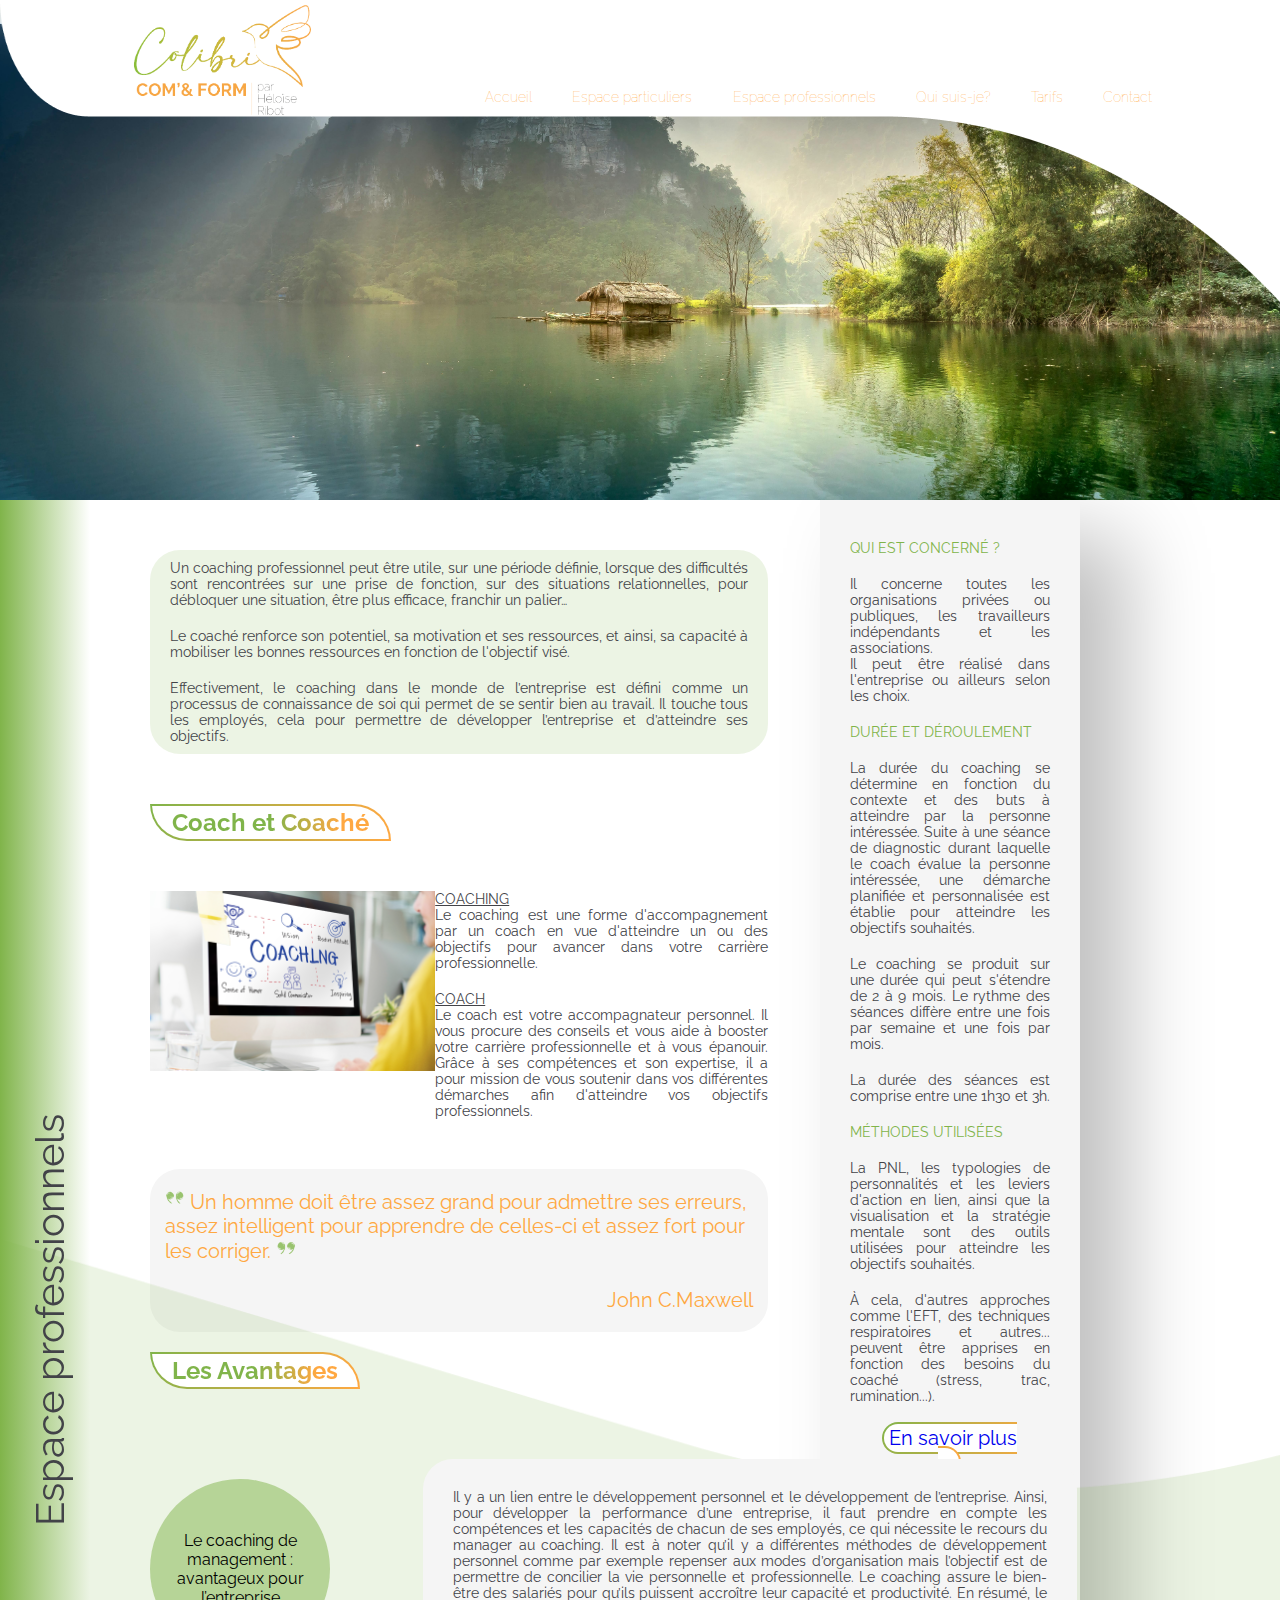
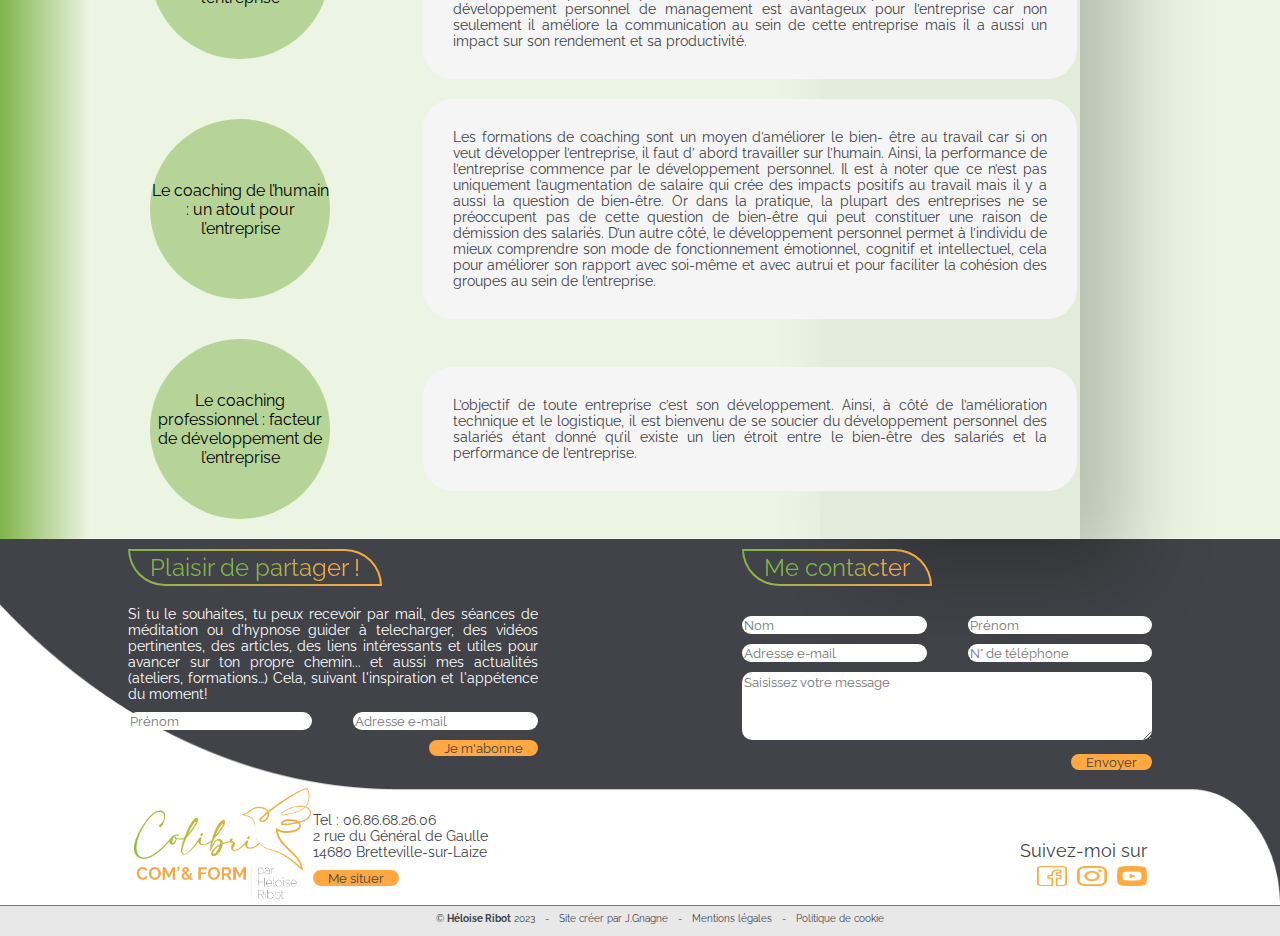
<file: colibri-Ez/view/coaching.html>
<!DOCTYPE html>
<html lang="fr">

<head>
    <meta charset="UTF-8">
    <meta http-equiv="X-UA-Compatible" content="IE=edge">
    <meta name="viewport" content="width=device-width, initial-scale=1.0">
    <link rel="stylesheet" href="../assets/css/general.css">
    <link rel="stylesheet" href="../assets/css/coaching.css">
    <link rel="stylesheet" href="../assets/css/header.css">
    <link rel="stylesheet" href="../assets/css/footer.css">
    <link rel="shortcut icon" href="../assets/images/logos/anagramme2.png" type="image/x-icon">
    <script src="../assets/js/menu_burger.js" defer></script>
    <title>Coaching Professionnel Individuel</title>
</head>

<body>
    <header>
        <div class="conteneur-grid">
            <div class="grid-img"></div>
            <div class="grid-form"></div>
            <div class="grid-logo">
                <img class="logo" src="../assets/images/logos/logo.png" alt="colibri">
            </div>
            <div class="grid-titre">
                <h1></h1>
            </div>
            <div class="grid-wrap" id="wrap">
                    <ul class="navbar">
                        <li class="onglet">
                            <a href="../index.html">Accueil</a>
                        </li>
                        <li class="onglet">
                            <a href="../view/espace_particuliers.html">Espace particuliers</a>
                            <div class="menu-deroulant">
                                <ul>
                                    <li><a href="../view/therapies.html">Thérapies Brèves & Coaching</a></li>
                                    <li><a href="../view/ateliers_particulier.html">Ateliers</a></li>
                                    <li><a href="../view/bilan.html">Bilan de compétences</a></li>
                                </ul>
                            </div>
                        </li>
                        <li class="onglet">
                            <a href="../view/espace_professionnels.html">Espace professionnels</a>
                            <div class="menu-deroulant">
                                <ul>
                                    <li><a href="../view/coaching.html">Coaching</a></li>
                                    <li><a href="../view/ateliers_professionnel.html">Ateliers</a></li>
                                    <li><a href="../view/formation.html">Formations</a></li>
                                </ul>
                                </div>
                        </li>
                        <li class="onglet">
                            <a href="../view/qui-suis-je.html">Qui suis-je?</a>
                        </li>
                        <li>
                            <a href="../view/tarifs.html">Tarifs</a>
                        </li>
                        <li>
                            <p class="scroll">Contact</p>
                        </li>
                    </ul>
                </div>
    
                <div id="btn_open" title="Afficher menu">&#9776;</div>
                <div id="btn_close" title="Masquer le Menu">&#128473;</div>
                <nav id="menu_burger">
                    <ul class="menu_burger">
                        <li><a href="../index.html">ACCUEIL</a></li>
                        <li><a href="../view/espace_particuliers.html">ESPACE PARTICULIERS</a>
                            <div class="menu_par">
                                <ul>
                                    <li><a href="../view/therapies.html">Thérapies Brèves & Coaching</a></li>
                                    <li><a href="../view/ateliers_particulier.html">Ateliers</a></li>
                                    <li><a href="../view/bilan.html">Bilan de compétences</a></li>
                                </ul>
                            </div>
                        </li>
                        <li><a href="../view/espace_professionnels.html">ESPACE PROFESSIONNELS</a>
                            <div class="menu_pro">
                                <ul>
                                    <li><a href="../view/coaching.html">Coaching</a></li>
                                    <li><a href="../view/ateliers_professionnel.html">Ateliers</a></li>
                                    <li><a href="../view/formation.html">Formations</a></li>
                                </ul>
                            </div>
                        </li>
                        <li><a href="../view/qui-suis-je.html">QUI SUIS-JE ?</a></li>
                        <li><a href="../view/tarifs.html">TARIFS</a></li>
                        <li>
                            <p class="scroll2">CONTACT</p>
                        </li>
                    </ul>
                </nav>
        </div>
    </header>
    <main>
        <div class="espace">
            <p>Espace professionnels</p>
        </div>
        <div class="coaching_desc">
            <p>Un coaching professionnel peut être utile, sur une période définie, lorsque des difficultés sont
                rencontrées sur une prise de fonction, sur des situations relationnelles, pour débloquer une situation,
                être plus efficace, franchir un palier…</p>
            <p>Le coaché renforce son potentiel, sa motivation et ses ressources, et ainsi, sa capacité à mobiliser les
                bonnes ressources en fonction de l'objectif visé.</p>
            <p>Effectivement, le coaching dans le monde de l’entreprise est défini comme un processus de connaissance de
                soi qui permet de se sentir bien au travail. Il touche tous les employés, cela pour permettre de
                développer l’entreprise et d’atteindre ses objectifs.</p>
        </div>
        <div class="cadre-blanc">
            <h2 class="titre">Coach et Coaché</h2>
        </div>
        <div class="coach_coache">
            <div class="coach_coache_image"></div>
            <div class="coach_coache_desc">
                <p><span class="coach_coache_titre">COACHING</span><br>
                    Le coaching est une forme d'accompagnement par un coach en vue d'atteindre un ou des objectifs pour
                    avancer dans votre carrière professionnelle.
                </p>
                <p><span class="coach_coache_titre">COACH</span><br>
                    Le coach est votre accompagnateur personnel. Il vous procure des conseils et vous aide à booster
                    votre carrière professionnelle et à vous épanouir. Grâce à ses compétences et son expertise, il a
                    pour mission de vous soutenir dans vos différentes démarches afin d'atteindre vos objectifs
                    professionnels.</p>
            </div>
        </div>
        <div class="coaching_citation">
            <div class="texte-or">
                <img class="guillemet" src="../assets/images/taches/guillemet-gauche.png" alt="guillemet-gauche">
                Un homme doit être assez grand pour admettre ses erreurs, assez intelligent pour
                apprendre de
                celles-ci et assez fort pour les corriger.
                <img class="guillemet" src="../assets/images/taches/guillemet-droite.png" alt="guillemet-droit">
                <p class="texte-or">John C.Maxwell</p>
            </div>
        </div>
        <div class="coaching_avantages_titre">
            <div class="cadre-blanc">
                <h2 class="titre">Les Avantages</h2>
            </div>
        </div>
        <div class="coaching_avantages">
            <div class="coaching_avantages_bulle">Le coaching de management : avantageux pour l’entreprise</div>
            <div class="coaching_avantages_desc">
                <p>Il y a un lien entre le développement personnel et le développement de
                    l’entreprise. Ainsi, pour développer la performance d’une entreprise, il faut prendre en compte les
                    compétences et les capacités de chacun de ses employés, ce qui nécessite le recours du manager au
                    coaching. Il est à noter qu’il y a différentes méthodes de développement personnel comme par exemple
                    repenser aux modes d’organisation mais l’objectif est de permettre de concilier la vie personnelle
                    et
                    professionnelle. Le coaching assure le bien- être des salariés pour qu’ils puissent accroître leur
                    capacité et productivité. En résumé, le développement personnel de management est avantageux pour
                    l’entreprise car non seulement il améliore la communication au sein de cette entreprise mais il a
                    aussi
                    un impact sur son rendement et sa productivité.</p>
            </div>
        </div>
        <div class="coaching_avantages">
            <div class="coaching_avantages_bulle">Le coaching de l’humain : un atout pour l’entreprise</div>
            <div class="coaching_avantages_desc">
                <p>Les formations de coaching sont un moyen d’améliorer le bien- être au travail car si on veut
                    développer l’entreprise, il faut d’ abord travailler sur l’humain. Ainsi, la performance de
                    l’entreprise commence par le développement personnel. Il est à noter que ce n’est pas uniquement
                    l’augmentation de salaire qui crée des impacts positifs au travail mais il y a aussi la question de
                    bien-être. Or dans la pratique, la plupart des entreprises ne se préoccupent pas de cette question
                    de bien-être qui peut constituer une raison de démission des salariés. D’un autre côté, le
                    développement personnel permet à l’individu de mieux comprendre son mode de fonctionnement
                    émotionnel, cognitif et intellectuel, cela pour améliorer son rapport avec soi-même et avec autrui
                    et pour faciliter la cohésion des groupes au sein de l’entreprise.</p>
            </div>
        </div>
        <div class="coaching_avantages">
            <div class="coaching_avantages_bulle">Le coaching professionnel : facteur de développement de l’entreprise
            </div>
            <div class="coaching_avantages_desc">
                <p>L’objectif de toute entreprise c’est son développement. Ainsi, à côté de l’amélioration technique et
                    le logistique, il est bienvenu de se soucier du développement personnel des salariés étant donné
                    qu’il existe un lien étroit entre le bien-être des salariés et la performance de l’entreprise.</p>
            </div>
        </div>
        <div class="fond_vertical">
            <p class="fond_vertical_titre">QUI EST CONCERNÉ ?</p>
            <p>Il concerne toutes les organisations privées ou publiques, les travailleurs indépendants et les
                associations.</p>
            <p>Il peut être réalisé dans l'entreprise ou ailleurs selon les choix.</p>
            <p class="fond_vertical_titre">DURÉE ET DÉROULEMENT</p>
            <p>La durée du coaching se détermine en fonction du contexte et des buts à atteindre par la personne
                intéressée. Suite à une séance de diagnostic durant laquelle le coach évalue la personne intéressée, une
                démarche planifiée et personnalisée est établie pour atteindre les objectifs souhaités.</p>
            <p>Le coaching se produit sur une durée qui peut s'étendre de 2 à 9 mois. Le rythme des séances diffère
                entre une fois par semaine et une fois par mois.</p>
            <p>La durée des séances est comprise entre une 1h30 et 3h.</p>
            <p class="fond_vertical_titre">MÉTHODES UTILISÉES</p>
            <p>La PNL, les typologies de personnalités et les leviers d'action en lien, ainsi que la visualisation et la
                stratégie mentale sont des outils utilisées pour atteindre les objectifs souhaités.
            </p>
            <p>À cela, d'autres approches comme l'EFT, des techniques respiratoires et autres... peuvent être apprises
                en fonction des besoins du coaché (stress, trac, rumination...).</p>
            <div class="btn_savoir">
                <a href="therapies.html">En savoir plus ....</a>
            </div>
        </div>
        <div class="fond"></div>
    </main>

    <footer>
        <div class="container">
            <div class="form_news">
                <div class="cadre-blanc-titre">
                    <div class="cadre-gris">
                        <p class="titre">Plaisir de partager !</p>
                    </div>
                </div>
                <p class="news">Si tu le souhaites, tu peux recevoir par mail, des séances de méditation ou d'hypnose guider à telecharger, des vidéos pertinentes, des articles, des liens intéressants et utiles pour avancer sur ton propre chemin... et aussi mes actualités (ateliers, formations…)
                    Cela, suivant l'inspiration et l'appétence du moment!
                </p>
                <div class="form">
                    <form action="#inscription" method="post">
                        <div class="champs-saisie">
                            <input class="prenomNews" type="text" name="prenomNews" maxlength='20' pattern="[A-Za-zÀ-ÿ'-]+" placeholder="Prénom" required />
                            <input class="emailNews" type="email" name="emailNews" placeholder="Adresse e-mail" pattern="^[a-zA-Z0-9._%+-]+@[a-zA-Z0-9.-]+\.[a-zA-Z]{2,}$" required />
                        </div>
                        <div class="input">
                            <input id="inscription" class="btn-submit" type="submit" value="Je m'abonne" name="btn-inscription" />
                        </div>
                    </form>
                </div>
            </div>
            <div class="form_contact" id="form_contact">
                <div class="cadre-blanc-titre">
                    <div class="cadre-gris">
                        <p class="titre">Me contacter</p>
                    </div>
                </div>
                <div class="form">
                    <form action="#contact" method="post">
                        <div class="champs-saisie">
                            <input class="nom" type="text" name="nom" maxlength="20" pattern="[A-Za-zÀ-ÿ'-]+" placeholder="Nom" required />
                            <input class="prenom" type="text" name="prenom" maxlength="20" pattern="[A-Za-zÀ-ÿ'-]+" placeholder="Prénom" required />
                        </div>
                        <div class="champs-saisie">
                            <input class="email" type="email" name="email" size="25" placeholder="Adresse e-mail" pattern="^[a-zA-Z0-9._%+-]+@[a-zA-Z0-9.-]+\.[a-zA-Z]{2,}$" 
                            required />
                            <input class="tel" type="tel" pattern="^((\+\d{1,3}(-| )?\(?\d\)?(-| )?\d{1,5})|(\(?\d{2,6}\)?))(-| )?(\d{3,4})(-| )?(\d{4})(( x| ext)\d{1,5}){0,1}$" 
                            name="tel" size="10" placeholder="N° de téléphone" required />
                        </div>
                        <textarea name="message" id="message" cols="30" rows="4" placeholder="Saisissez votre message" required></textarea>
                        <div class="input">
                            <input id="contact" class="btn-submit" type="submit" value="Envoyer" name="btn-contact" />
                        </div>
                    </form>
                </div>
            </div>
            <div class="vague"></div>
            <div class="coordo">
                <img class="logo" src="../assets/images/logos/logo.png" alt="colibri">
                <div>
                    <p>Tel : 06.86.68.26.06</p>
                    <p>2 rue du Général de Gaulle</p>
                    <p>14680 Bretteville-sur-Laize</p>
                    <input class="btn-submit" type="button" onclick="window.location.href = 'https://www.google.com/maps/place/Heloise+Hypnose/@49.0452606,-0.3272653,15z/data=!4m6!3m5!1s0x480a41a45ec5eab3:0xd35f3560c3e712bc!8m2!3d49.0452606!4d-0.3272653!16s%2Fg%2F11gr34ms2y';" value="Me situer" name="coordonnées"/>
                </div>
            </div>
            <div class="reseaux">
                <p class="h2">Suivez-moi sur</p>
                <div class="logo-reseaux">
                    <a href="https://www.facebook.com/heloisehypnose/"><img class="reseaux" src="../assets/images/logos/facebook.png" alt="logo facebook"></a>
                    <a href="https://www.instagram.com/heloise_hypnose/"><img class="reseaux" src="../assets/images/logos/instagram.png" alt="logo instagramme"></a>
                    <a href="https://www.youtube.com/@heloiseribot9010/videos"><img class="reseaux" src="../assets/images/logos/youtube.png" alt="logo youtube"></a>
                </div>
            </div>
            <div class="mentions">
                <ul>
                    <li>&copy; <h1>Héloise Ribot</h1> 2023</li>
                    <li>-</li>
                    <li>Site créer par J.Gnagne</li>
                    <li>-</li>
                    <li><a href="#">Mentions légales</a></li>
                    <li>-</li>
                    <li><a href="#">Politique de cookie</a></li>
                </ul>
            </div>
        </div>
    </footer>


</body>

</html>
</file>
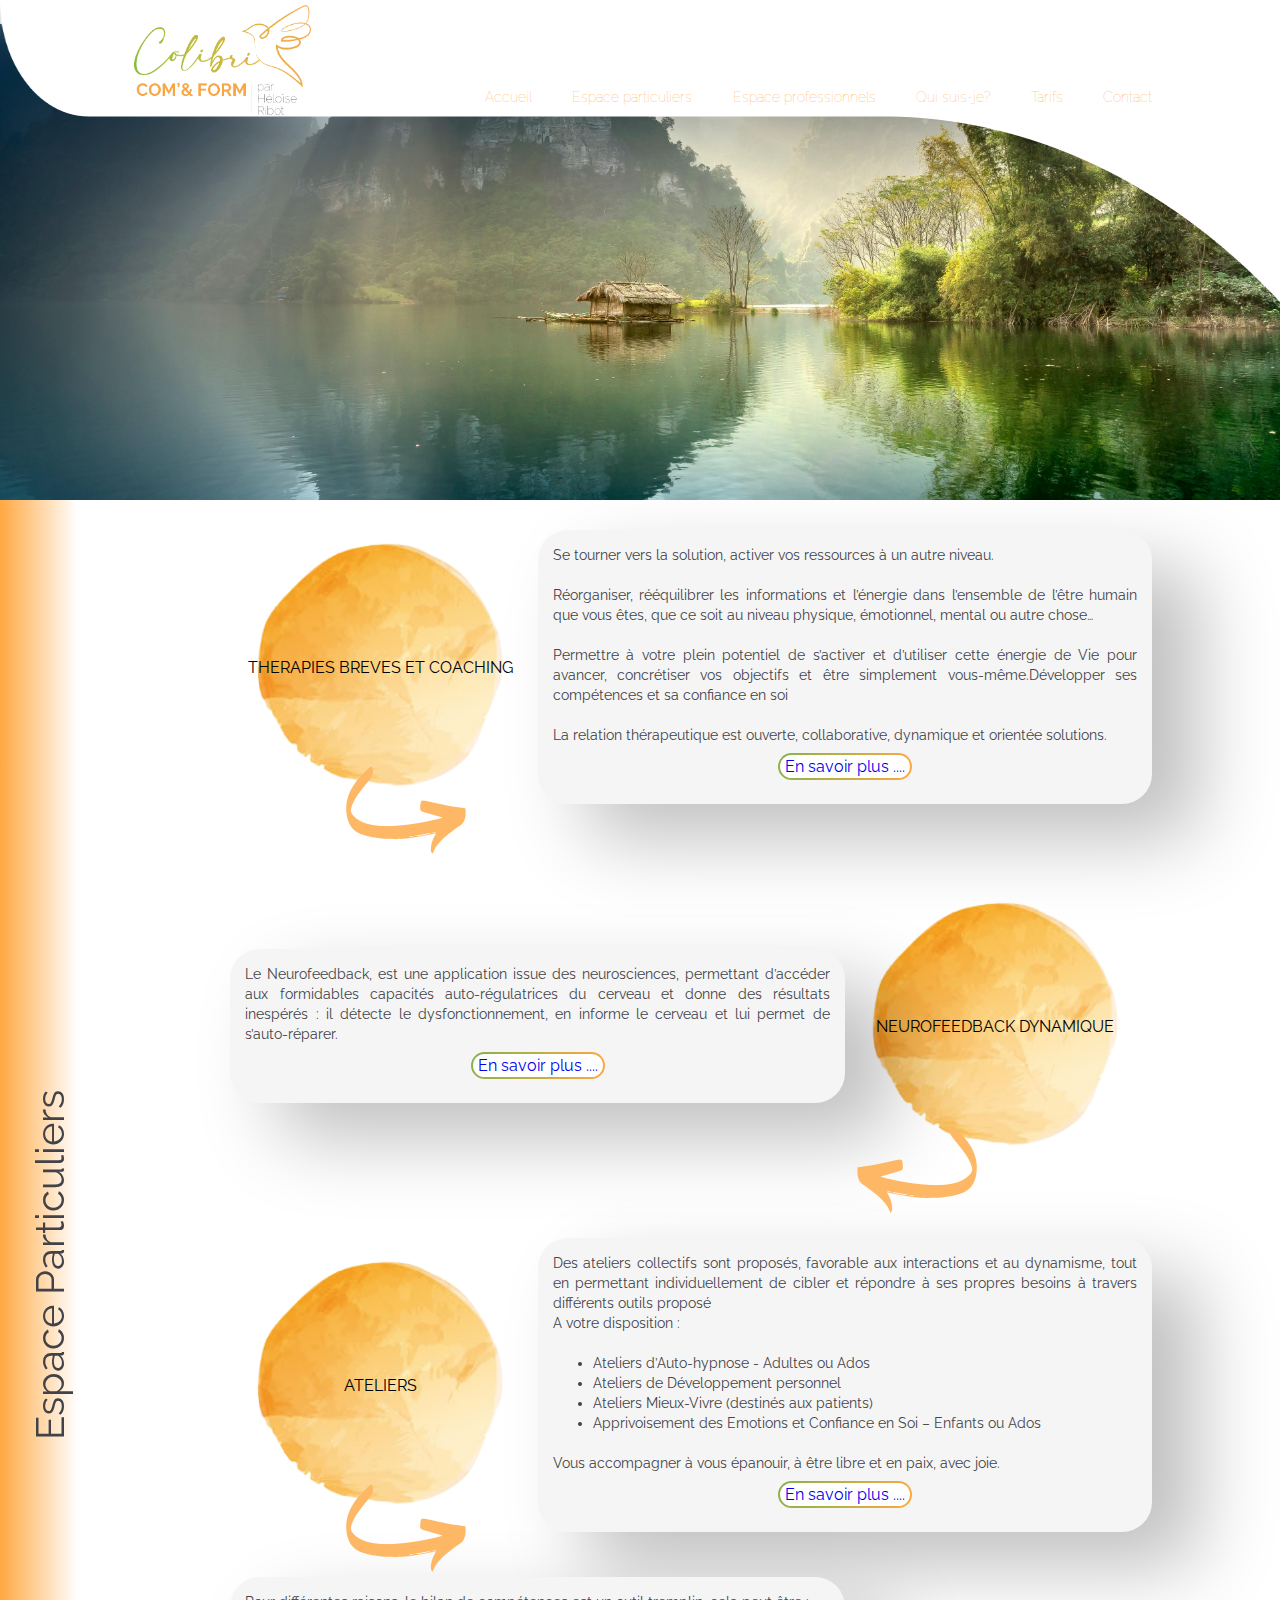
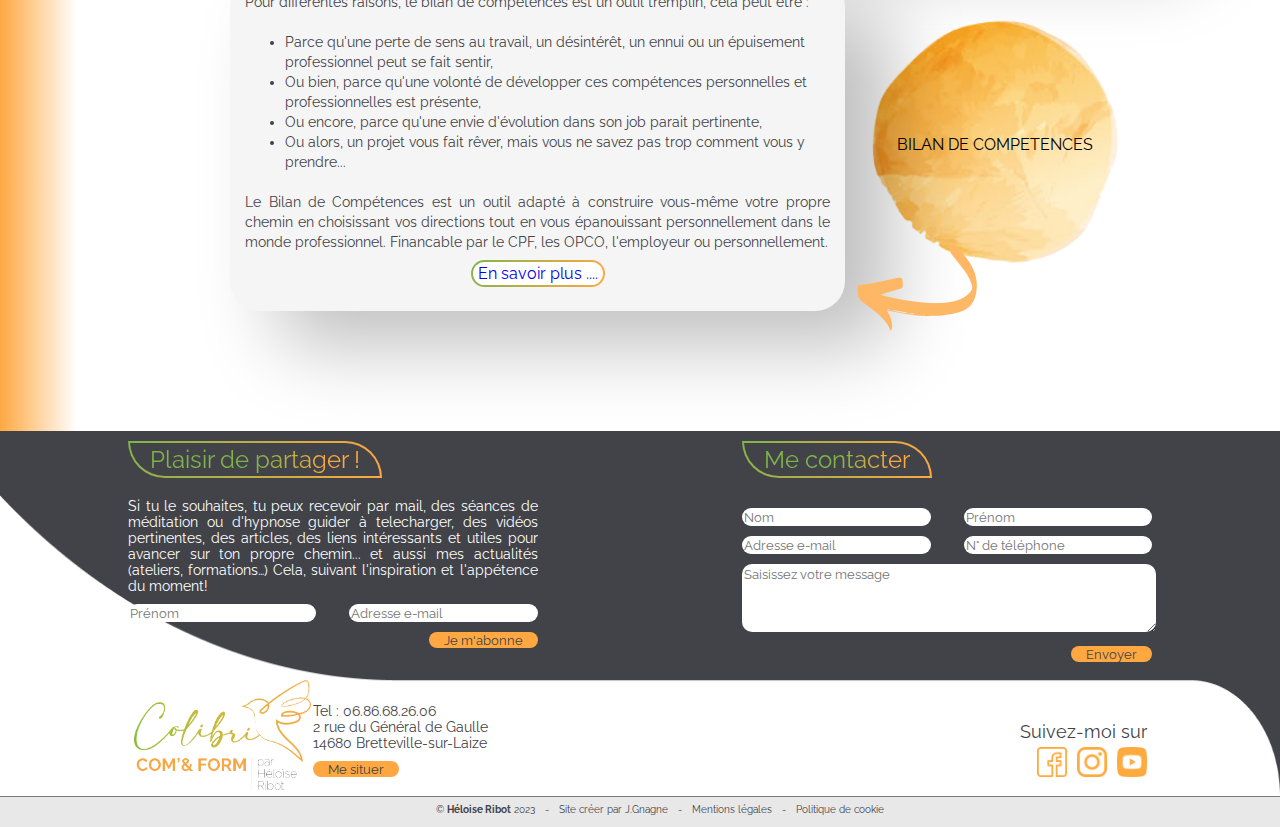
<file: colibri-Ez/view/espace_particuliers.html>
<!DOCTYPE html>
<html lang="fr">

<head>
    <meta charset="UTF-8">
    <meta http-equiv="X-UA-Compatible" content="IE=edge">
    <meta name="viewport" content="width=device-width, initial-scale=1.0">
    <link rel="stylesheet" href="../assets/css/general.css">
    <link rel="stylesheet" href="../assets/css/espace_particuliers.css">
    <link rel="stylesheet" href="../assets/css/header.css">
    <link rel="stylesheet" href="../assets/css/footer.css">
    <link rel="shortcut icon" href="../assets/images/logos/anagramme2.png" type="image/x-icon">
    <script src="../assets/js/menu_burger.js" defer></script>
    <title>Espace particuliers</title>
</head>

<body>
    <header>
        <div class="conteneur-grid">
            <div class="grid-img"></div>
            <div class="grid-form"></div>
            <div class="grid-logo">
                <img class="logo" src="../assets/images/logos/logo.png" alt="colibri">
            </div>
            <div class="grid-titre">
                <h1></h1>
            </div>
            <div class="grid-wrap" id="wrap">
                    <ul class="navbar">
                        <li class="onglet">
                            <a href="../index.html">Accueil</a>
                        </li>
                        <li class="onglet">
                            <a href="../view/espace_particuliers.html">Espace particuliers</a>
                            <div class="menu-deroulant">
                                <ul>
                                    <li><a href="../view/therapies.html">Thérapies Brèves & Coaching</a></li>
                                    <li><a href="../view/ateliers_particulier.html">Ateliers</a></li>
                                    <li><a href="../view/bilan.html">Bilan de compétences</a></li>
                                </ul>
                            </div>
                        </li>
                        <li class="onglet">
                            <a href="../view/espace_professionnels.html">Espace professionnels</a>
                            <div class="menu-deroulant">
                                <ul>
                                    <li><a href="../view/coaching.html">Coaching</a></li>
                                    <li><a href="../view/ateliers_professionnel.html">Ateliers</a></li>
                                    <li><a href="../view/formation.html">Formations</a></li>
                                </ul>
                                </div>
                        </li>
                        <li class="onglet">
                            <a href="../view/qui-suis-je.html">Qui suis-je?</a>
                        </li>
                        <li>
                            <a href="../view/tarifs.html">Tarifs</a>
                        </li>
                        <li>
                            <p class="scroll">Contact</p>
                        </li>
                    </ul>
                </div>
    
                <div id="btn_open" title="Afficher menu">&#9776;</div>
                <div id="btn_close" title="Masquer le Menu">&#128473;</div>
                <nav id="menu_burger">
                    <ul class="menu_burger">
                        <li><a href="../index.html">ACCUEIL</a></li>
                        <li><a href="../view/espace_particuliers.html">ESPACE PARTICULIERS</a>
                            <div class="menu_par">
                                <ul>
                                    <li><a href="../view/therapies.html">Thérapies Brèves & Coaching</a></li>
                                    <li><a href="../view/ateliers_particulier.html">Ateliers</a></li>
                                    <li><a href="../view/bilan.html">Bilan de compétences</a></li>
                                </ul>
                            </div>
                        </li>
                        <li><a href="../view/espace_professionnels.html">ESPACE PROFESSIONNELS</a>
                            <div class="menu_pro">
                                <ul>
                                    <li><a href="../view/coaching.html">Coaching</a></li>
                                    <li><a href="../view/ateliers_professionnel.html">Ateliers</a></li>
                                    <li><a href="../view/formation.html">Formations</a></li>
                                </ul>
                            </div>
                        </li>
                        <li><a href="../view/qui-suis-je.html">QUI SUIS-JE ?</a></li>
                        <li><a href="../view/tarifs.html">TARIFS</a></li>
                        <li>
                            <p class="scroll2">CONTACT</p>
                        </li>
                    </ul>
                </nav>
        </div>
    </header>

    <div class="container_espace">
        <div class="titre1">THERAPIES BREVES ET COACHING</div>
        <div class="texte1">
            <p>Se tourner vers la solution, activer vos ressources à un autre niveau.</p>
            <br>
            <p>Réorganiser, rééquilibrer les informations et l’énergie dans l’ensemble de l’être humain que vous êtes,
                que ce soit au niveau physique, émotionnel, mental ou autre chose…</p>
            <br>
            <p>Permettre à votre plein potentiel de s’activer et d’utiliser cette énergie de Vie pour avancer,
                concrétiser vos objectifs et être simplement vous-même.Développer ses compétences et sa confiance en soi
            </p>
            <br>
            <p>La relation thérapeutique est ouverte, collaborative, dynamique et orientée solutions.</p>
            <div class="btn_savoir">
                <a href="therapies.html">En savoir plus ....</a>
            </div>
        </div>
        <div class="titre2">NEUROFEEDBACK DYNAMIQUE</div>
        <div class="texte2">
            <p>Le Neurofeedback, est une application issue des neurosciences, permettant d’accéder aux formidables capacités auto-régulatrices du cerveau et donne des résultats inespérés : il détecte le dysfonctionnement, en informe le cerveau et lui permet de s’auto-réparer.</p>
            <div class="btn_savoir">
                <a href="Neurofeedback.html">En savoir plus ....</a>
            </div>
        </div>
        <div class="titre3">ATELIERS</div>
        <div class="texte3">
            <p>Des ateliers collectifs sont proposés, favorable aux interactions et au dynamisme, tout en permettant
                individuellement de cibler et répondre à ses propres besoins à travers différents outils proposé<br>
                A votre disposition :</p>
            <br>
            <ul>
                <li>Ateliers d’Auto-hypnose - Adultes ou Ados</li>
                <li>Ateliers de Développement personnel</li>
                <li>Ateliers Mieux-Vivre (destinés aux patients)</li>
                <li>Apprivoisement des Emotions et Confiance en Soi – Enfants ou Ados</li>
            </ul>
            <br>
            <p>Vous accompagner à vous épanouir, à être libre et en paix, avec joie.</p>
            <div class="btn_savoir">
                <a href="ateliers_particulier.html">En savoir plus ....</a>
            </div>

        </div>
        <div class="titre4">BILAN DE COMPETENCES</div>
        <div class="texte4">
            <p>Pour différentes raisons, le bilan de compétences est un outil tremplin, cela peut être :</p>
            <br>
            <ul>
                <li>Parce qu'une perte de sens au travail, un désintérêt, un ennui ou un épuisement professionnel peut
                    se fait sentir,
                </li>
                <li>Ou bien, parce qu'une volonté de développer ces compétences personnelles et professionnelles est
                    présente,
                </li>
                <li>Ou encore, parce qu'une envie d'évolution dans son job parait pertinente,
                </li>
                <li>Ou alors, un projet vous fait rêver, mais vous ne savez pas trop comment vous y prendre...
                </li>
            </ul>
            <br>
            <p>Le Bilan de Compétences est un outil adapté à construire vous-même votre propre chemin en choisissant vos
                directions tout en vous épanouissant personnellement dans le monde professionnel.
                Financable par le CPF, les OPCO, l'employeur ou personnellement. </p>
            <div class="btn_savoir">
                <a href="bilan.html">En savoir plus ....</a>
            </div>
        </div>
        <div class="fleche1"></div>
        <div class="fleche2"></div>
        <div class="fleche3"></div>
        <div class="fleche4"></div> 
        <div class="espace">
            <p>Espace Particuliers</p>
        </div>
    </div>

    <footer>
        <div class="container">
            <div class="form_news">
                <div class="cadre-blanc-titre">
                    <div class="cadre-gris">
                        <p class="titre">Plaisir de partager !</p>
                    </div>
                </div>
                <p class="news">Si tu le souhaites, tu peux recevoir par mail, des séances de méditation ou d'hypnose guider à telecharger, des vidéos pertinentes, des articles, des liens intéressants et utiles pour avancer sur ton propre chemin... et aussi mes actualités (ateliers, formations…)
                    Cela, suivant l'inspiration et l'appétence du moment!
                </p>
                <div class="form">
                    <form action="#inscription" method="post">
                        <div class="champs-saisie">
                            <input class="prenomNews" type="text" name="prenomNews" maxlength='20' pattern="[A-Za-zÀ-ÿ'-]+" placeholder="Prénom" required />
                            <input class="emailNews" type="email" name="emailNews" placeholder="Adresse e-mail" pattern="^[a-zA-Z0-9._%+-]+@[a-zA-Z0-9.-]+\.[a-zA-Z]{2,}$" required />
                        </div>
                        <div class="input">
                            <input id="inscription" class="btn-submit" type="submit" value="Je m'abonne" name="btn-inscription" />
                        </div>
                    </form>
                </div>
            </div>
            <div class="form_contact" id="form_contact">
                <div class="cadre-blanc-titre">
                    <div class="cadre-gris">
                        <p class="titre">Me contacter</p>
                    </div>
                </div>
                <div class="form">
                    <form action="#contact" method="post">
                        <div class="champs-saisie">
                            <input class="nom" type="text" name="nom" maxlength="20" pattern="[A-Za-zÀ-ÿ'-]+" placeholder="Nom" required />
                            <input class="prenom" type="text" name="prenom" maxlength="20" pattern="[A-Za-zÀ-ÿ'-]+" placeholder="Prénom" required />
                        </div>
                        <div class="champs-saisie">
                            <input class="email" type="email" name="email" size="25" placeholder="Adresse e-mail" pattern="^[a-zA-Z0-9._%+-]+@[a-zA-Z0-9.-]+\.[a-zA-Z]{2,}$" 
                            required />
                            <input class="tel" type="tel" pattern="^((\+\d{1,3}(-| )?\(?\d\)?(-| )?\d{1,5})|(\(?\d{2,6}\)?))(-| )?(\d{3,4})(-| )?(\d{4})(( x| ext)\d{1,5}){0,1}$" 
                            name="tel" size="10" placeholder="N° de téléphone" required />
                        </div>
                        <textarea name="message" id="message" cols="30" rows="4" placeholder="Saisissez votre message" required></textarea>
                        <div class="input">
                            <input id="contact" class="btn-submit" type="submit" value="Envoyer" name="btn-contact" />
                        </div>
                    </form>
                </div>
            </div>
            <div class="vague"></div>
            <div class="coordo">
                <img class="logo" src="../assets/images/logos/logo.png" alt="colibri">
                <div>
                    <p>Tel : 06.86.68.26.06</p>
                    <p>2 rue du Général de Gaulle</p>
                    <p>14680 Bretteville-sur-Laize</p>
                    <input class="btn-submit" type="button" onclick="window.location.href = 'https://www.google.com/maps/place/Heloise+Hypnose/@49.0452606,-0.3272653,15z/data=!4m6!3m5!1s0x480a41a45ec5eab3:0xd35f3560c3e712bc!8m2!3d49.0452606!4d-0.3272653!16s%2Fg%2F11gr34ms2y';" value="Me situer" name="coordonnées"/>
                </div>
            </div>
            <div class="reseaux">
                <p class="h2">Suivez-moi sur</p>
                <div class="logo-reseaux">
                    <a href="https://www.facebook.com/heloisehypnose/"><img class="reseaux" src="../assets/images/logos/facebook.png" alt="logo facebook"></a>
                    <a href="https://www.instagram.com/heloise_hypnose/"><img class="reseaux" src="../assets/images/logos/instagram.png" alt="logo instagramme"></a>
                    <a href="https://www.youtube.com/@heloiseribot9010/videos"><img class="reseaux" src="../assets/images/logos/youtube.png" alt="logo youtube"></a>
                </div>
            </div>
            <div class="mentions">
                <ul>
                    <li>&copy; <h1>Héloise Ribot</h1> 2023</li>
                    <li>-</li>
                    <li>Site créer par J.Gnagne</li>
                    <li>-</li>
                    <li><a href="#">Mentions légales</a></li>
                    <li>-</li>
                    <li><a href="#">Politique de cookie</a></li>
                </ul>
            </div>
        </div>
    </footer>


</body>

</html>
</file>
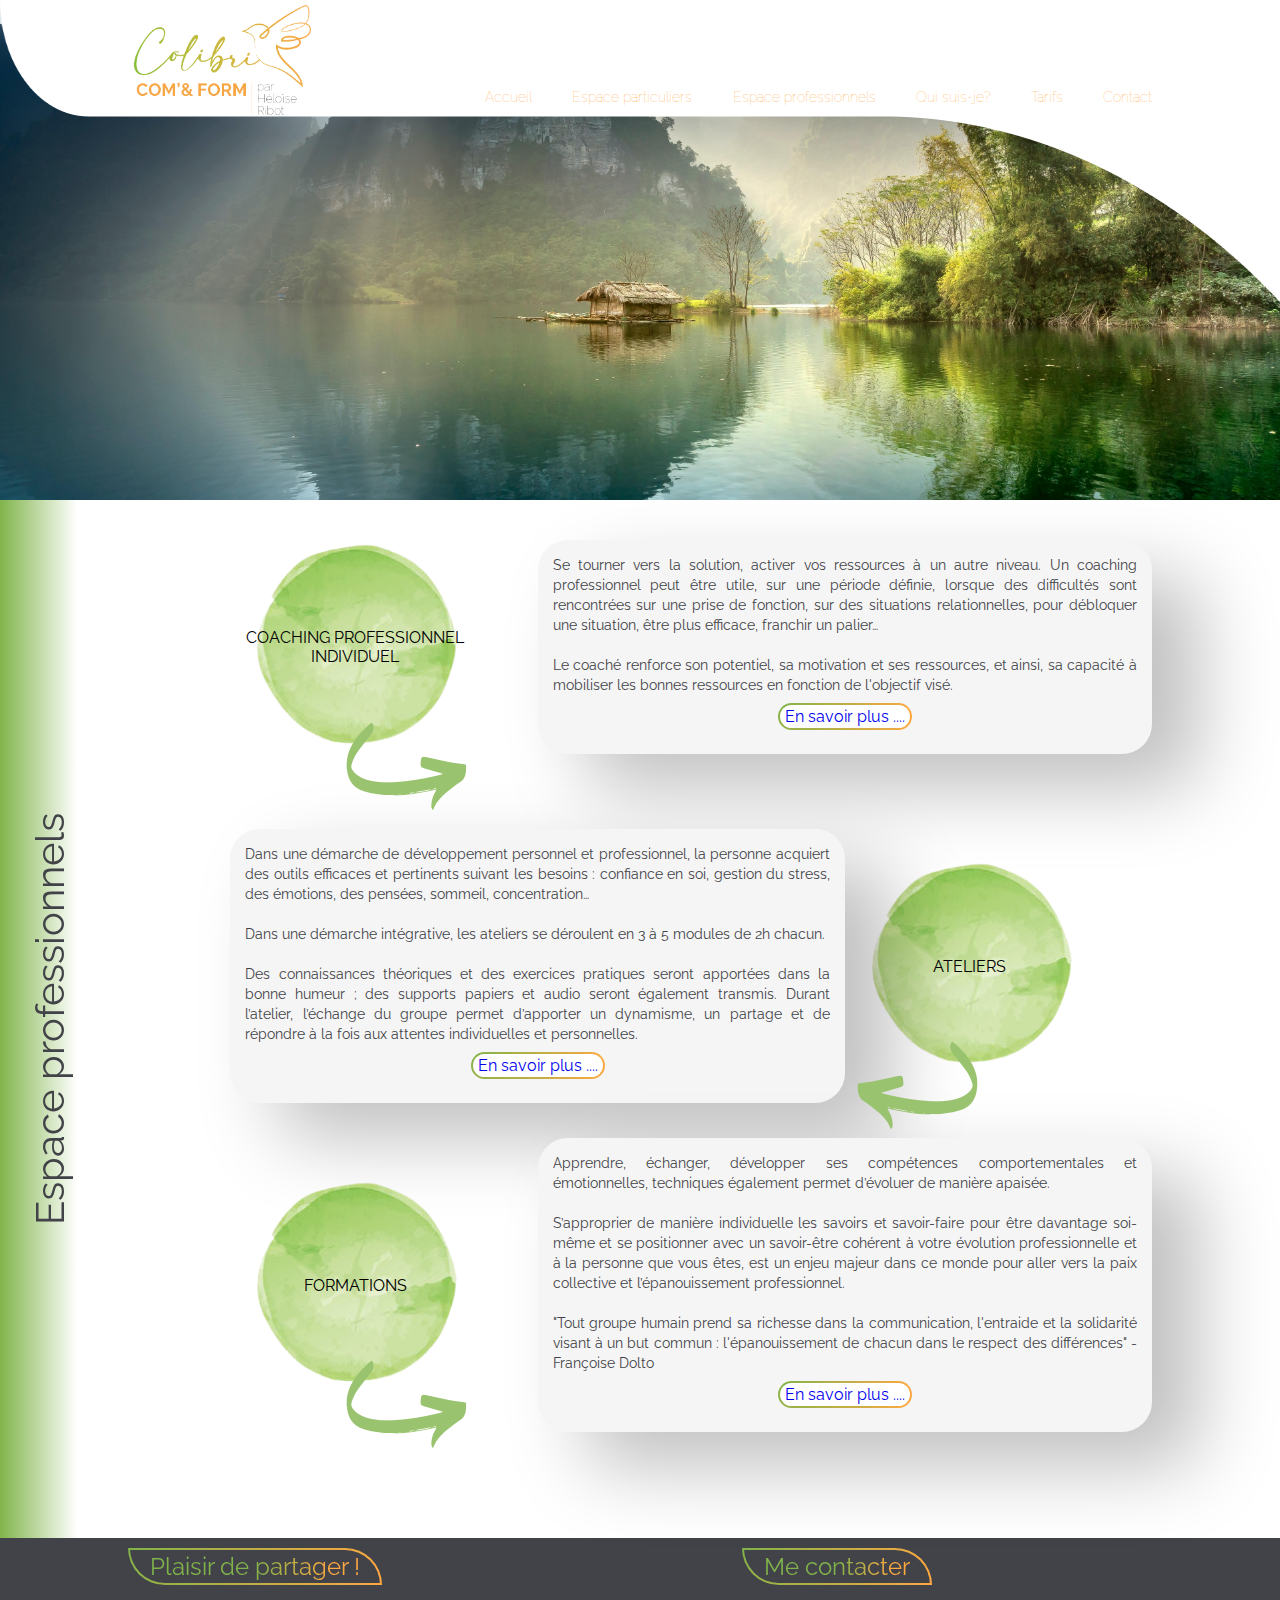
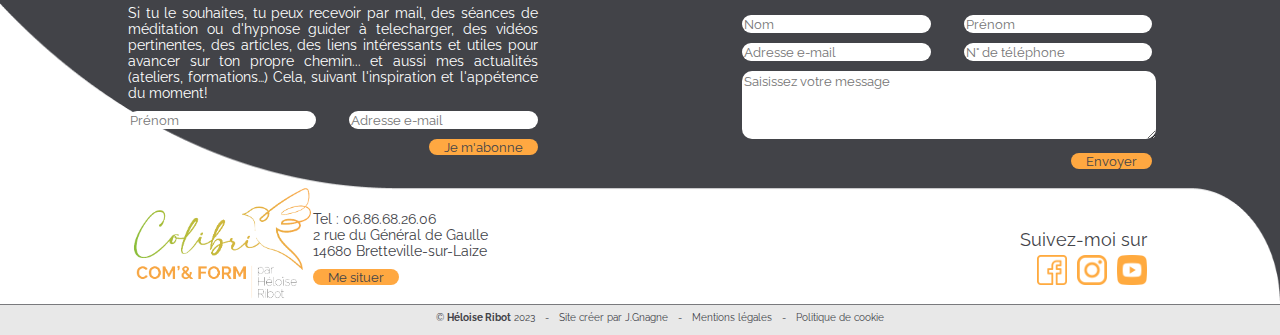
<file: colibri-Ez/view/espace_professionnels.html>
<!DOCTYPE html>
<html lang="fr">

<head>
    <meta charset="UTF-8">
    <meta http-equiv="X-UA-Compatible" content="IE=edge">
    <meta name="viewport" content="width=device-width, initial-scale=1.0">
    <link rel="stylesheet" href="../assets/css/general.css">
    <link rel="stylesheet" href="../assets/css/espace_professionnels.css">
    <link rel="stylesheet" href="../assets/css/header.css">
    <link rel="stylesheet" href="../assets/css/footer.css">
    <link rel="shortcut icon" href="../assets/images/logos/anagramme2.png" type="image/x-icon">
    <script src="../assets/js/menu_burger.js" defer></script>
    <title>Espace professionnels</title>
</head>

<body>
    <header>
        <div class="conteneur-grid">
            <div class="grid-img"></div>
            <div class="grid-form"></div>
            <div class="grid-logo">
                <img class="logo" src="../assets/images/logos/logo.png" alt="colibri">
            </div>
            <div class="grid-titre">
                <h1></h1>
            </div>
            <div class="grid-wrap" id="wrap">
                    <ul class="navbar">
                        <li class="onglet">
                            <a href="../index.html">Accueil</a>
                        </li>
                        <li class="onglet">
                            <a href="../view/espace_particuliers.html">Espace particuliers</a>
                            <div class="menu-deroulant">
                                <ul>
                                    <li><a href="../view/therapies.html">Thérapies Brèves & Coaching</a></li>
                                    <li><a href="../view/ateliers_particulier.html">Ateliers</a></li>
                                    <li><a href="../view/bilan.html">Bilan de compétences</a></li>
                                </ul>
                            </div>
                        </li>
                        <li class="onglet">
                            <a href="../view/espace_professionnels.html">Espace professionnels</a>
                            <div class="menu-deroulant">
                                <ul>
                                    <li><a href="../view/coaching.html">Coaching</a></li>
                                    <li><a href="../view/ateliers_professionnel.html">Ateliers</a></li>
                                    <li><a href="../view/formation.html">Formations</a></li>
                                </ul>
                                </div>
                        </li>
                        <li class="onglet">
                            <a href="../view/qui-suis-je.html">Qui suis-je?</a>
                        </li>
                        <li>
                            <a href="../view/tarifs.html">Tarifs</a>
                        </li>
                        <li>
                            <p class="scroll">Contact</p>
                        </li>
                    </ul>
                </div>
    
                <div id="btn_open" title="Afficher menu">&#9776;</div>
                <div id="btn_close" title="Masquer le Menu">&#128473;</div>
                <nav id="menu_burger">
                    <ul class="menu_burger">
                        <li><a href="../index.html">ACCUEIL</a></li>
                        <li><a href="../view/espace_particuliers.html">ESPACE PARTICULIERS</a>
                            <div class="menu_par">
                                <ul>
                                    <li><a href="../view/therapies.html">Thérapies Brèves & Coaching</a></li>
                                    <li><a href="../view/ateliers_particulier.html">Ateliers</a></li>
                                    <li><a href="../view/bilan.html">Bilan de compétences</a></li>
                                </ul>
                            </div>
                        </li>
                        <li><a href="../view/espace_professionnels.html">ESPACE PROFESSIONNELS</a>
                            <div class="menu_pro">
                                <ul>
                                    <li><a href="../view/coaching.html">Coaching</a></li>
                                    <li><a href="../view/ateliers_professionnel.html">Ateliers</a></li>
                                    <li><a href="../view/formation.html">Formations</a></li>
                                </ul>
                            </div>
                        </li>
                        <li><a href="../view/qui-suis-je.html">QUI SUIS-JE ?</a></li>
                        <li><a href="../view/tarifs.html">TARIFS</a></li>
                        <li>
                            <p class="scroll2">CONTACT</p>
                        </li>
                    </ul>
                </nav>
        </div>
    </header>

    <div class="container_espace">
        <div class="titre1">COACHING PROFESSIONNEL INDIVIDUEL</div>
        <div class="texte1">
            <p>Se tourner vers la solution, activer vos ressources à un autre niveau.
                Un coaching professionnel peut être utile, sur une période définie, lorsque des difficultés sont
                rencontrées sur une prise de fonction, sur des situations relationnelles, pour débloquer une
                situation, être plus efficace, franchir un palier…
            </p>
            <br>
            <p>Le coaché renforce son potentiel, sa motivation et ses ressources, et ainsi, sa capacité à mobiliser
                les bonnes ressources en fonction de l'objectif visé.</p>
            <div class="btn_savoir">
                <a href="coaching.html">En savoir plus ....</a>
            </div>
        </div>
        <div class="titre2">ATELIERS</div>
        <div class="texte2">
            <p>Dans une démarche de développement personnel et professionnel, la personne acquiert des outils
                efficaces et pertinents suivant les besoins : confiance en soi, gestion du stress, des émotions, des
                pensées, sommeil, concentration…
            </p>
            <br>
            <p>Dans une démarche intégrative, les ateliers se déroulent en 3 à 5 modules de 2h chacun.</p>
            <br>
            <p>Des connaissances théoriques et des exercices pratiques seront apportées dans la bonne humeur ;
                des supports papiers et audio seront également transmis. Durant l’atelier, l’échange du groupe
                permet d’apporter un dynamisme, un partage et de répondre à la fois aux attentes individuelles et
                personnelles.</p>
            <div class="btn_savoir">
                <a href="ateliers_professionnel.html">En savoir plus ....</a>
            </div>

        </div>
        <div class="titre3">FORMATIONS</div>
        <div class="texte3">
            <p>Apprendre, échanger, développer ses compétences comportementales et émotionnelles, techniques
                également permet d’évoluer de manière apaisée.
            </p>
            <br>
            <p>S’approprier de manière individuelle les savoirs et savoir-faire pour être davantage soi-même et se
                positionner avec un savoir-être cohérent à votre évolution professionnelle et à la personne que vous
                êtes, est un enjeu majeur dans ce monde pour aller vers la paix collective et l’épanouissement
                professionnel.
            </p>
            <br>
            <p>"Tout groupe humain prend sa richesse dans la communication, l'entraide et la solidarité visant à
                un but commun : l'épanouissement de chacun dans le respect des différences" - Françoise Dolto</p>
            <div class="btn_savoir">
                <a href="formation.html">En savoir plus ....</a>
            </div>
        </div>
        <div class="fleche1"></div>
        <div class="fleche2"></div>
        <div class="fleche3"></div>
        <div class="espace">
            <p>Espace professionnels</p>
        </div>
    </div>

    <footer>
        <div class="container">
            <div class="form_news">
                <div class="cadre-blanc-titre">
                    <div class="cadre-gris">
                        <p class="titre">Plaisir de partager !</p>
                    </div>
                </div>
                <p class="news">Si tu le souhaites, tu peux recevoir par mail, des séances de méditation ou d'hypnose guider à telecharger, des vidéos pertinentes, des articles, des liens intéressants et utiles pour avancer sur ton propre chemin... et aussi mes actualités (ateliers, formations…)
                    Cela, suivant l'inspiration et l'appétence du moment!
                </p>
                <div class="form">
                    <form action="#inscription" method="post">
                        <div class="champs-saisie">
                            <input class="prenomNews" type="text" name="prenomNews" maxlength='20' pattern="[A-Za-zÀ-ÿ'-]+" placeholder="Prénom" required />
                            <input class="emailNews" type="email" name="emailNews" placeholder="Adresse e-mail" pattern="^[a-zA-Z0-9._%+-]+@[a-zA-Z0-9.-]+\.[a-zA-Z]{2,}$" required />
                        </div>
                        <div class="input">
                            <input id="inscription" class="btn-submit" type="submit" value="Je m'abonne" name="btn-inscription" />
                        </div>
                    </form>
                </div>
            </div>
            <div class="form_contact" id="form_contact">
                <div class="cadre-blanc-titre">
                    <div class="cadre-gris">
                        <p class="titre">Me contacter</p>
                    </div>
                </div>
                <div class="form">
                    <form action="#contact" method="post">
                        <div class="champs-saisie">
                            <input class="nom" type="text" name="nom" maxlength="20" pattern="[A-Za-zÀ-ÿ'-]+" placeholder="Nom" required />
                            <input class="prenom" type="text" name="prenom" maxlength="20" pattern="[A-Za-zÀ-ÿ'-]+" placeholder="Prénom" required />
                        </div>
                        <div class="champs-saisie">
                            <input class="email" type="email" name="email" size="25" placeholder="Adresse e-mail" pattern="^[a-zA-Z0-9._%+-]+@[a-zA-Z0-9.-]+\.[a-zA-Z]{2,}$" 
                            required />
                            <input class="tel" type="tel" pattern="^((\+\d{1,3}(-| )?\(?\d\)?(-| )?\d{1,5})|(\(?\d{2,6}\)?))(-| )?(\d{3,4})(-| )?(\d{4})(( x| ext)\d{1,5}){0,1}$" 
                            name="tel" size="10" placeholder="N° de téléphone" required />
                        </div>
                        <textarea name="message" id="message" cols="30" rows="4" placeholder="Saisissez votre message" required></textarea>
                        <div class="input">
                            <input id="contact" class="btn-submit" type="submit" value="Envoyer" name="btn-contact" />
                        </div>
                    </form>
                </div>
            </div>
            <div class="vague"></div>
            <div class="coordo">
                <img class="logo" src="../assets/images/logos/logo.png" alt="colibri">
                <div>
                    <p>Tel : 06.86.68.26.06</p>
                    <p>2 rue du Général de Gaulle</p>
                    <p>14680 Bretteville-sur-Laize</p>
                    <input class="btn-submit" type="button" onclick="window.location.href = 'https://www.google.com/maps/place/Heloise+Hypnose/@49.0452606,-0.3272653,15z/data=!4m6!3m5!1s0x480a41a45ec5eab3:0xd35f3560c3e712bc!8m2!3d49.0452606!4d-0.3272653!16s%2Fg%2F11gr34ms2y';" value="Me situer" name="coordonnées"/>
                </div>
            </div>
            <div class="reseaux">
                <p class="h2">Suivez-moi sur</p>
                <div class="logo-reseaux">
                    <a href="https://www.facebook.com/heloisehypnose/"><img class="reseaux" src="../assets/images/logos/facebook.png" alt="logo facebook"></a>
                    <a href="https://www.instagram.com/heloise_hypnose/"><img class="reseaux" src="../assets/images/logos/instagram.png" alt="logo instagramme"></a>
                    <a href="https://www.youtube.com/@heloiseribot9010/videos"><img class="reseaux" src="../assets/images/logos/youtube.png" alt="logo youtube"></a>
                </div>
            </div>
            <div class="mentions">
                <ul>
                    <li>&copy; <h1>Héloise Ribot</h1> 2023</li>
                    <li>-</li>
                    <li>Site créer par J.Gnagne</li>
                    <li>-</li>
                    <li><a href="#">Mentions légales</a></li>
                    <li>-</li>
                    <li><a href="#">Politique de cookie</a></li>
                </ul>
            </div>
        </div>
    </footer>

</body>

</html>
</file>
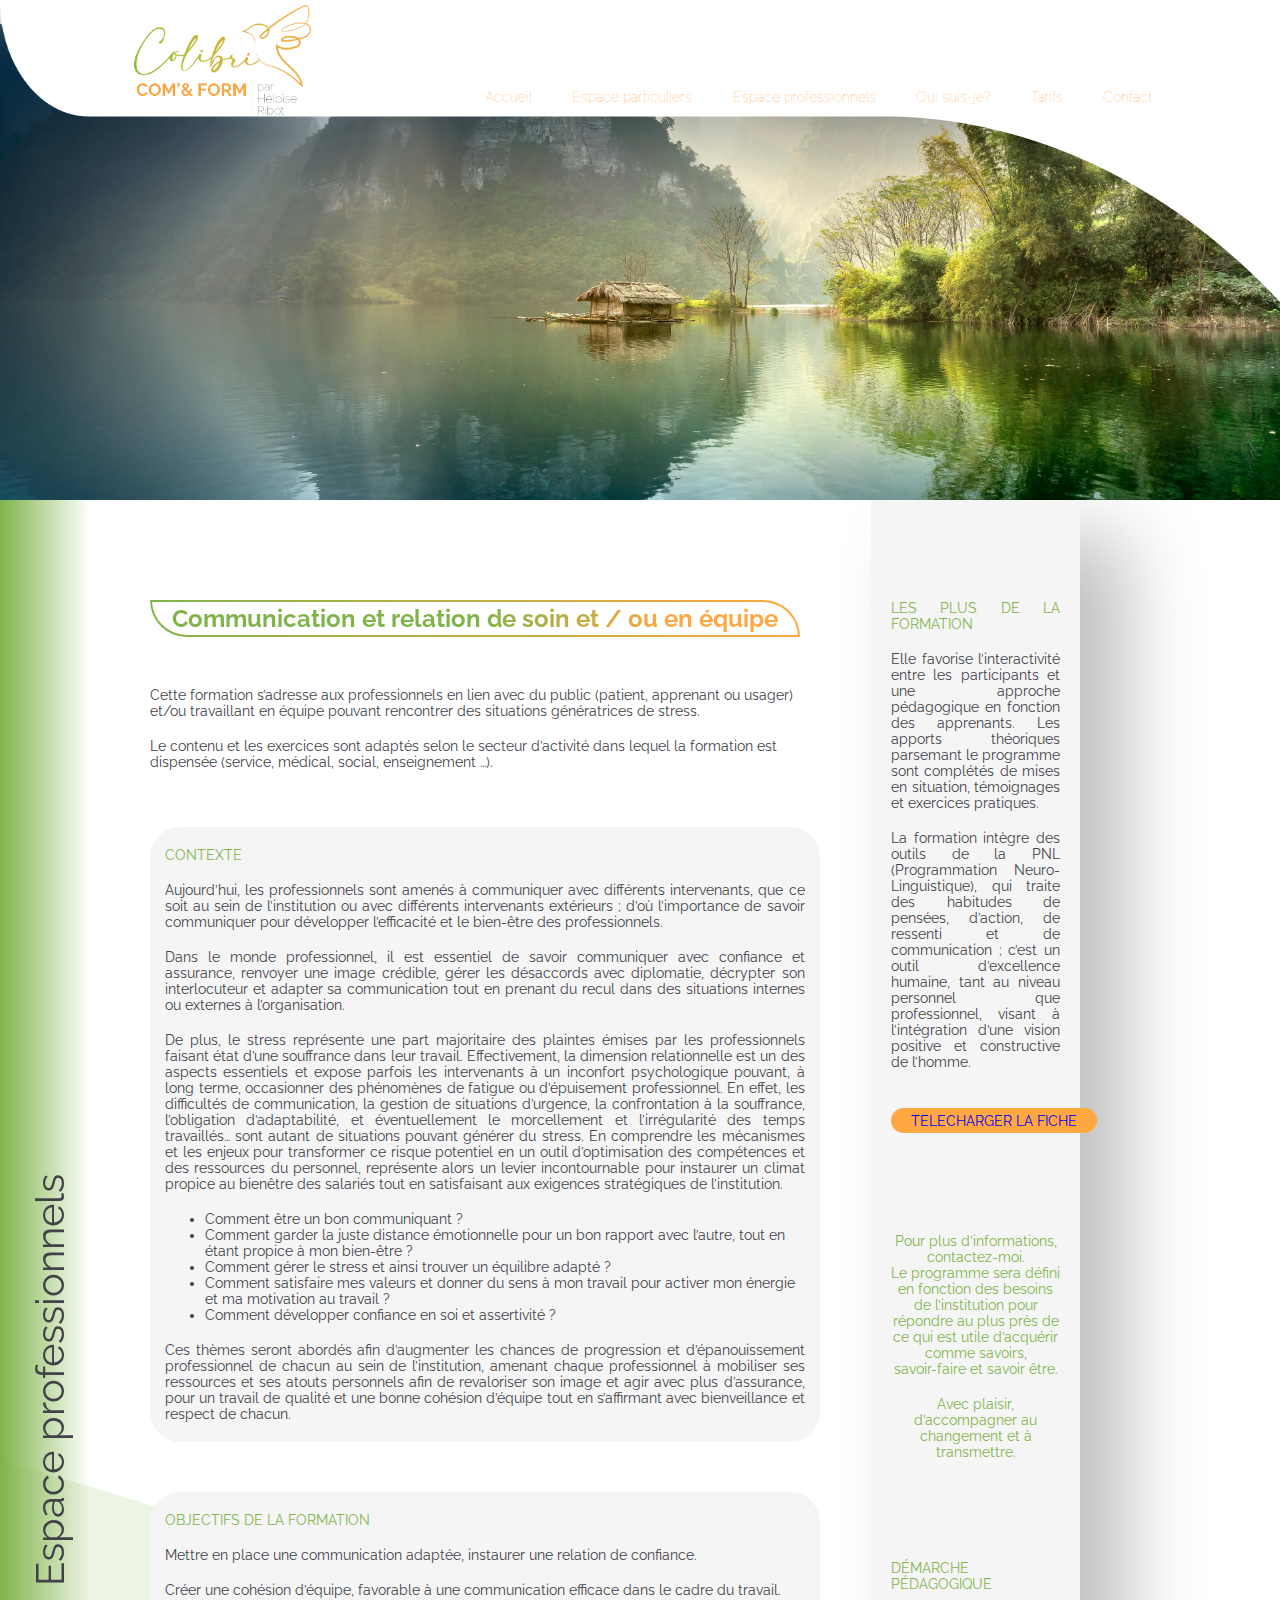
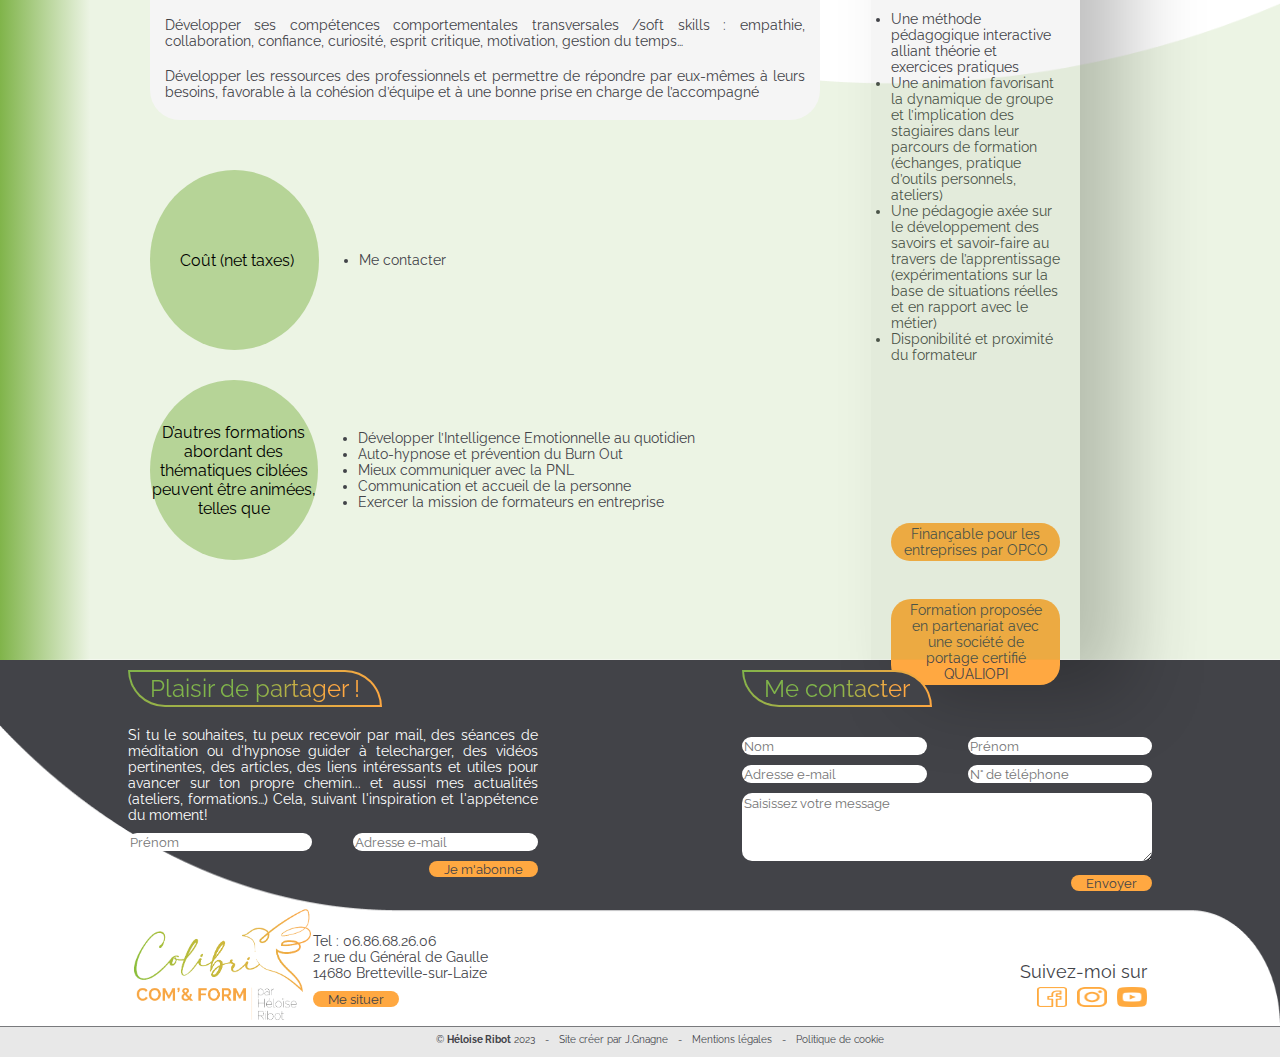
<file: colibri-Ez/view/formation.html>
<!DOCTYPE html>
<html lang="fr">

<head>
    <meta charset="UTF-8">
    <meta http-equiv="X-UA-Compatible" content="IE=edge">
    <meta name="viewport" content="width=device-width, initial-scale=1.0">
    <link rel="stylesheet" href="../assets/css/general.css">
    <link rel="stylesheet" href="../assets/css/formation.css">
    <link rel="stylesheet" href="../assets/css/header.css">
    <link rel="stylesheet" href="../assets/css/footer.css">
    <link rel="shortcut icon" href="../assets/images/logos/anagramme2.png" type="image/x-icon">
    <script src="../assets/js/menu_burger.js" defer></script>
    <title>Formations</title>
</head>

<body>
    <header>
        <div class="conteneur-grid">
            <div class="grid-img"></div>
            <div class="grid-form"></div>
            <div class="grid-logo">
                <img class="logo" src="../assets/images/logos/logo.png" alt="colibri">
            </div>
            <div class="grid-titre">
                <h1></h1>
            </div>
            <div class="grid-wrap" id="wrap">
                    <ul class="navbar">
                        <li class="onglet">
                            <a href="../index.html">Accueil</a>
                        </li>
                        <li class="onglet">
                            <a href="../view/espace_particuliers.html">Espace particuliers</a>
                            <div class="menu-deroulant">
                                <ul>
                                    <li><a href="../view/therapies.html">Thérapies Brèves & Coaching</a></li>
                                    <li><a href="../view/ateliers_particulier.html">Ateliers</a></li>
                                    <li><a href="../view/bilan.html">Bilan de compétences</a></li>
                                </ul>
                            </div>
                        </li>
                        <li class="onglet">
                            <a href="../view/espace_professionnels.html">Espace professionnels</a>
                            <div class="menu-deroulant">
                                <ul>
                                    <li><a href="../view/coaching.html">Coaching</a></li>
                                    <li><a href="../view/ateliers_professionnel.html">Ateliers</a></li>
                                    <li><a href="../view/formation.html">Formations</a></li>
                                </ul>
                                </div>
                        </li>
                        <li class="onglet">
                            <a href="../view/qui-suis-je.html">Qui suis-je?</a>
                        </li>
                        <li>
                            <a href="../view/tarifs.html">Tarifs</a>
                        </li>
                        <li>
                            <p class="scroll">Contact</p>
                        </li>
                    </ul>
                </div>
    
                <div id="btn_open" title="Afficher menu">&#9776;</div>
                <div id="btn_close" title="Masquer le Menu">&#128473;</div>
                <nav id="menu_burger">
                    <ul class="menu_burger">
                        <li><a href="../index.html">ACCUEIL</a></li>
                        <li><a href="../view/espace_particuliers.html">ESPACE PARTICULIERS</a>
                            <div class="menu_par">
                                <ul>
                                    <li><a href="../view/therapies.html">Thérapies Brèves & Coaching</a></li>
                                    <li><a href="../view/ateliers_particulier.html">Ateliers</a></li>
                                    <li><a href="../view/bilan.html">Bilan de compétences</a></li>
                                </ul>
                            </div>
                        </li>
                        <li><a href="../view/espace_professionnels.html">ESPACE PROFESSIONNELS</a>
                            <div class="menu_pro">
                                <ul>
                                    <li><a href="../view/coaching.html">Coaching</a></li>
                                    <li><a href="../view/ateliers_professionnel.html">Ateliers</a></li>
                                    <li><a href="../view/formation.html">Formations</a></li>
                                </ul>
                            </div>
                        </li>
                        <li><a href="../view/qui-suis-je.html">QUI SUIS-JE ?</a></li>
                        <li><a href="../view/tarifs.html">TARIFS</a></li>
                        <li>
                            <p class="scroll2">CONTACT</p>
                        </li>
                    </ul>
                </nav>
        </div>
    </header>

    <main>
        <div class="espace">
            <p>Espace professionnels</p>
        </div>
        <div class="cadre-blanc">
            <h2 class="titre">Communication et relation de soin et / ou en équipe</h2>
        </div>
        <p>Cette formation s’adresse aux professionnels en lien avec du public (patient, apprenant ou usager) <br> et/ou
            travaillant en équipe pouvant rencontrer des situations génératrices de stress.</p><br>
        <p>Le contenu et les exercices sont adaptés selon le secteur d’activité dans lequel la formation est
            <br>dispensée
            (service, médical, social, enseignement …).
        </p><br><br><br>
        <div class="contexte">
            <p class="texte_uppercase texte-vert">Contexte</p><br>
            <p>Aujourd’hui, les professionnels sont amenés à communiquer avec différents intervenants,
                que ce soit au
                sein de l’institution ou avec différents intervenants extérieurs ; d’où l’importance de savoir
                communiquer pour développer l’efficacité et le bien-être des professionnels.</p><br>
            <p>Dans le monde professionnel, il est essentiel de savoir communiquer avec confiance et assurance, renvoyer
                une image crédible, gérer les désaccords avec diplomatie, décrypter son interlocuteur et adapter sa
                communication tout en prenant du recul dans des situations internes ou externes à l’organisation.</p>
            <br>
            <p>De plus, le stress représente une part majoritaire des plaintes émises par les professionnels faisant
                état d’une souffrance dans leur travail. Effectivement, la dimension relationnelle est un des aspects
                essentiels et expose parfois les intervenants à un inconfort psychologique pouvant, à long terme,
                occasionner des phénomènes de fatigue ou d’épuisement professionnel. En effet, les difficultés de
                communication, la gestion de situations d’urgence, la confrontation à la souffrance, l’obligation
                d’adaptabilité, et éventuellement le morcellement et l’irrégularité des temps travaillés… sont autant de
                situations pouvant générer du stress. En comprendre les mécanismes et les enjeux pour transformer ce
                risque potentiel en un outil d’optimisation des compétences et des ressources du personnel, représente
                alors un levier incontournable pour instaurer un climat propice au bienêtre des salariés tout en
                satisfaisant aux exigences stratégiques de l’institution.</p><br>
            <ul>
                <li>Comment être un bon communiquant ?</li>
                <li>Comment garder la juste distance émotionnelle pour un bon rapport avec l’autre, tout en étant
                    propice à mon bien-être ?</li>
                <li>Comment gérer le stress et ainsi trouver un équilibre adapté ?</li>
                <li>Comment satisfaire mes valeurs et donner du sens à mon travail pour activer mon énergie et ma
                    motivation au travail ? </li>
                <li>Comment développer confiance en soi et assertivité ?</li>
            </ul><br>
            <p>Ces thèmes seront abordés afin d’augmenter les chances de progression et d’épanouissement professionnel
                de chacun au sein de l’institution, amenant chaque professionnel à mobiliser ses ressources et ses
                atouts personnels afin de revaloriser son image et agir avec plus d’assurance, pour un travail de
                qualité et une bonne cohésion d’équipe tout en s’affirmant avec bienveillance et respect de chacun.</p>
        </div>
        <div class="contexte">
            <p class="texte_uppercase texte-vert">Objectifs de la formation </p><br>
            <p>Mettre en place une communication adaptée, instaurer une relation de confiance.</p><br>
            <p>Créer une cohésion d’équipe, favorable à une communication efficace dans le cadre du travail.</p><br>
            <p>Développer ses compétences comportementales transversales /soft skills : empathie, collaboration,
                confiance, curiosité, esprit critique, motivation, gestion du temps…</p><br>
            <p>Développer les ressources des professionnels et permettre de répondre par eux-mêmes à leurs besoins,
                favorable à la cohésion d’équipe et à une bonne prise en charge de l’accompagné</p>
        </div>
        <div class="final">
            <div class="final_flex">
                <div class="bulle" style="padding-left: 30px;">Coût (net taxes)</div>
                <ul>
                    <li>Me contacter</li>
                </ul>
            </div>
            <div class="final_flex">
                <div class="bulle">D’autres formations abordant des thématiques ciblées peuvent
                    être animées, telles que</div>
                <ul>
                    <li>Développer l’Intelligence Emotionnelle au quotidien</li>
                    <li>Auto-hypnose et prévention du Burn Out</li>
                    <li>Mieux communiquer avec la PNL</li>
                    <li>Communication et accueil de la personne</li>
                    <li>Exercer la mission de formateurs en entreprise</li>
                </ul>
            </div>
        </div>
        <div class="fond_vertical">
            <p class="texte_uppercase texte-vert">Les plus de la formation</p><br>
            <p>Elle favorise l’interactivité entre les participants et une approche pédagogique en fonction des
                apprenants. Les apports théoriques parsemant le programme sont complétés de mises en situation,
                témoignages et exercices pratiques.</p>
            <br>
            <p>La formation intègre des outils de la PNL (Programmation Neuro-Linguistique), qui traite des
                habitudes de pensées, d’action, de ressenti et de communication ; c’est un outil d’excellence
                humaine, tant au niveau personnel que professionnel, visant à l’intégration d’une vision
                positive et constructive de l’homme.</p><br><br>
            <div class="btn_orange">
                <a href="../assets/fiche/fiche.pdf" target="_blank">
                    telecharger la fiche
                </a>
            </div>
            <p class="texte-vert center">Pour plus d’informations,<br> contactez-moi.</p>
            <p class="texte-vert center">Le programme sera défini en fonction des besoins de l’institution pour répondre
                au plus près de ce qui
                est
                utile d’acquérir comme savoirs, <br> savoir-faire et savoir être.</p><br>
            <p class="texte-vert center" style="margin-bottom: 100px;">Avec plaisir, d’accompagner au changement et à
                transmettre.</p>
            <p class="texte_uppercase texte-vert">Démarche pédagogique</p><br>
            <ul>
                <li>Une méthode pédagogique interactive alliant théorie et exercices pratiques</li>
                <li>Une animation favorisant la dynamique de groupe et l’implication des stagiaires dans leur
                    parcours de formation (échanges, pratique d’outils personnels, ateliers)</li>
                <li>Une pédagogie axée sur le développement des savoirs et savoir-faire au travers de
                    l’apprentissage (expérimentations sur la base de situations réelles et en rapport avec le
                    métier)</li>
                <li>Disponibilité et proximité du formateur</li>
            </ul>
            <p class="orange">Finançable
                pour les entreprises par OPCO</p><br><br>
            <p class="orange">Formation
                proposée en partenariat avec une société de portage certifié QUALIOPI</p>
        </div>
        <div class="fond"></div>
    </main>

    <footer>
        <div class="container">
            <div class="form_news">
                <div class="cadre-blanc-titre">
                    <div class="cadre-gris">
                        <p class="titre">Plaisir de partager !</p>
                    </div>
                </div>
                <p class="news">Si tu le souhaites, tu peux recevoir par mail, des séances de méditation ou d'hypnose guider à telecharger, des vidéos pertinentes, des articles, des liens intéressants et utiles pour avancer sur ton propre chemin... et aussi mes actualités (ateliers, formations…)
                    Cela, suivant l'inspiration et l'appétence du moment!
                </p>
                <div class="form">
                    <form action="#inscription" method="post">
                        <div class="champs-saisie">
                            <input class="prenomNews" type="text" name="prenomNews" maxlength='20' pattern="[A-Za-zÀ-ÿ'-]+" placeholder="Prénom" required />
                            <input class="emailNews" type="email" name="emailNews" placeholder="Adresse e-mail" pattern="^[a-zA-Z0-9._%+-]+@[a-zA-Z0-9.-]+\.[a-zA-Z]{2,}$" required />
                        </div>
                        <div class="input">
                            <input id="inscription" class="btn-submit" type="submit" value="Je m'abonne" name="btn-inscription" />
                        </div>
                    </form>
                </div>
            </div>
            <div class="form_contact" id="form_contact">
                <div class="cadre-blanc-titre">
                    <div class="cadre-gris">
                        <p class="titre">Me contacter</p>
                    </div>
                </div>
                <div class="form">
                    <form action="#contact" method="post">
                        <div class="champs-saisie">
                            <input class="nom" type="text" name="nom" maxlength="20" pattern="[A-Za-zÀ-ÿ'-]+" placeholder="Nom" required />
                            <input class="prenom" type="text" name="prenom" maxlength="20" pattern="[A-Za-zÀ-ÿ'-]+" placeholder="Prénom" required />
                        </div>
                        <div class="champs-saisie">
                            <input class="email" type="email" name="email" size="25" placeholder="Adresse e-mail" pattern="^[a-zA-Z0-9._%+-]+@[a-zA-Z0-9.-]+\.[a-zA-Z]{2,}$" 
                            required />
                            <input class="tel" type="tel" pattern="^((\+\d{1,3}(-| )?\(?\d\)?(-| )?\d{1,5})|(\(?\d{2,6}\)?))(-| )?(\d{3,4})(-| )?(\d{4})(( x| ext)\d{1,5}){0,1}$" 
                            name="tel" size="10" placeholder="N° de téléphone" required />
                        </div>
                        <textarea name="message" id="message" cols="30" rows="4" placeholder="Saisissez votre message" required></textarea>
                        <div class="input">
                            <input id="contact" class="btn-submit" type="submit" value="Envoyer" name="btn-contact" />
                        </div>
                    </form>
                </div>
            </div>
            <div class="vague"></div>
            <div class="coordo">
                <img class="logo" src="../assets/images/logos/logo.png" alt="colibri">
                <div>
                    <p>Tel : 06.86.68.26.06</p>
                    <p>2 rue du Général de Gaulle</p>
                    <p>14680 Bretteville-sur-Laize</p>
                    <input class="btn-submit" type="button" onclick="window.location.href = 'https://www.google.com/maps/place/Heloise+Hypnose/@49.0452606,-0.3272653,15z/data=!4m6!3m5!1s0x480a41a45ec5eab3:0xd35f3560c3e712bc!8m2!3d49.0452606!4d-0.3272653!16s%2Fg%2F11gr34ms2y';" value="Me situer" name="coordonnées"/>
                </div>
            </div>
            <div class="reseaux">
                <p class="h2">Suivez-moi sur</p>
                <div class="logo-reseaux">
                    <a href="https://www.facebook.com/heloisehypnose/"><img class="reseaux" src="../assets/images/logos/facebook.png" alt="logo facebook"></a>
                    <a href="https://www.instagram.com/heloise_hypnose/"><img class="reseaux" src="../assets/images/logos/instagram.png" alt="logo instagramme"></a>
                    <a href="https://www.youtube.com/@heloiseribot9010/videos"><img class="reseaux" src="../assets/images/logos/youtube.png" alt="logo youtube"></a>
                </div>
            </div>
            <div class="mentions">
                <ul>
                    <li>&copy; <h1>Héloise Ribot</h1> 2023</li>
                    <li>-</li>
                    <li>Site créer par J.Gnagne</li>
                    <li>-</li>
                    <li><a href="#">Mentions légales</a></li>
                    <li>-</li>
                    <li><a href="#">Politique de cookie</a></li>
                </ul>
            </div>
        </div>
    </footer>

</body>

</html>
</file>
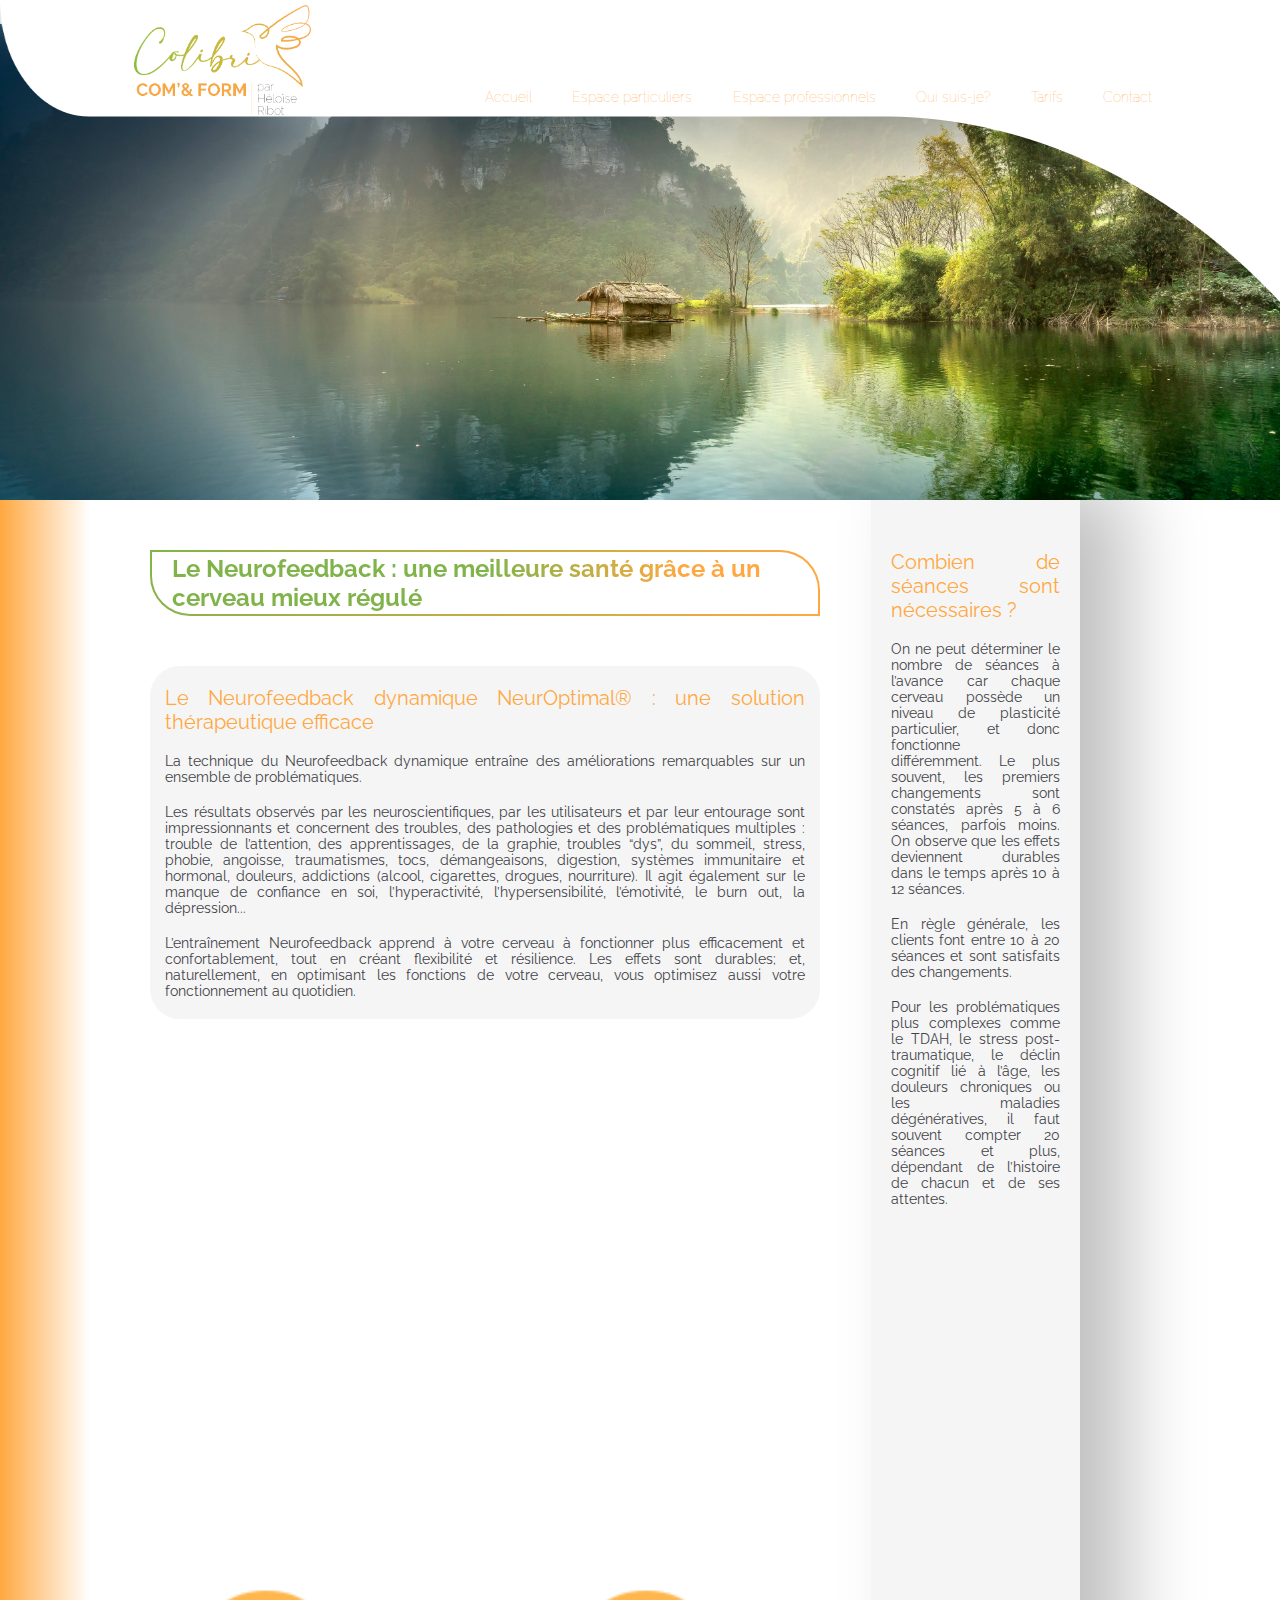
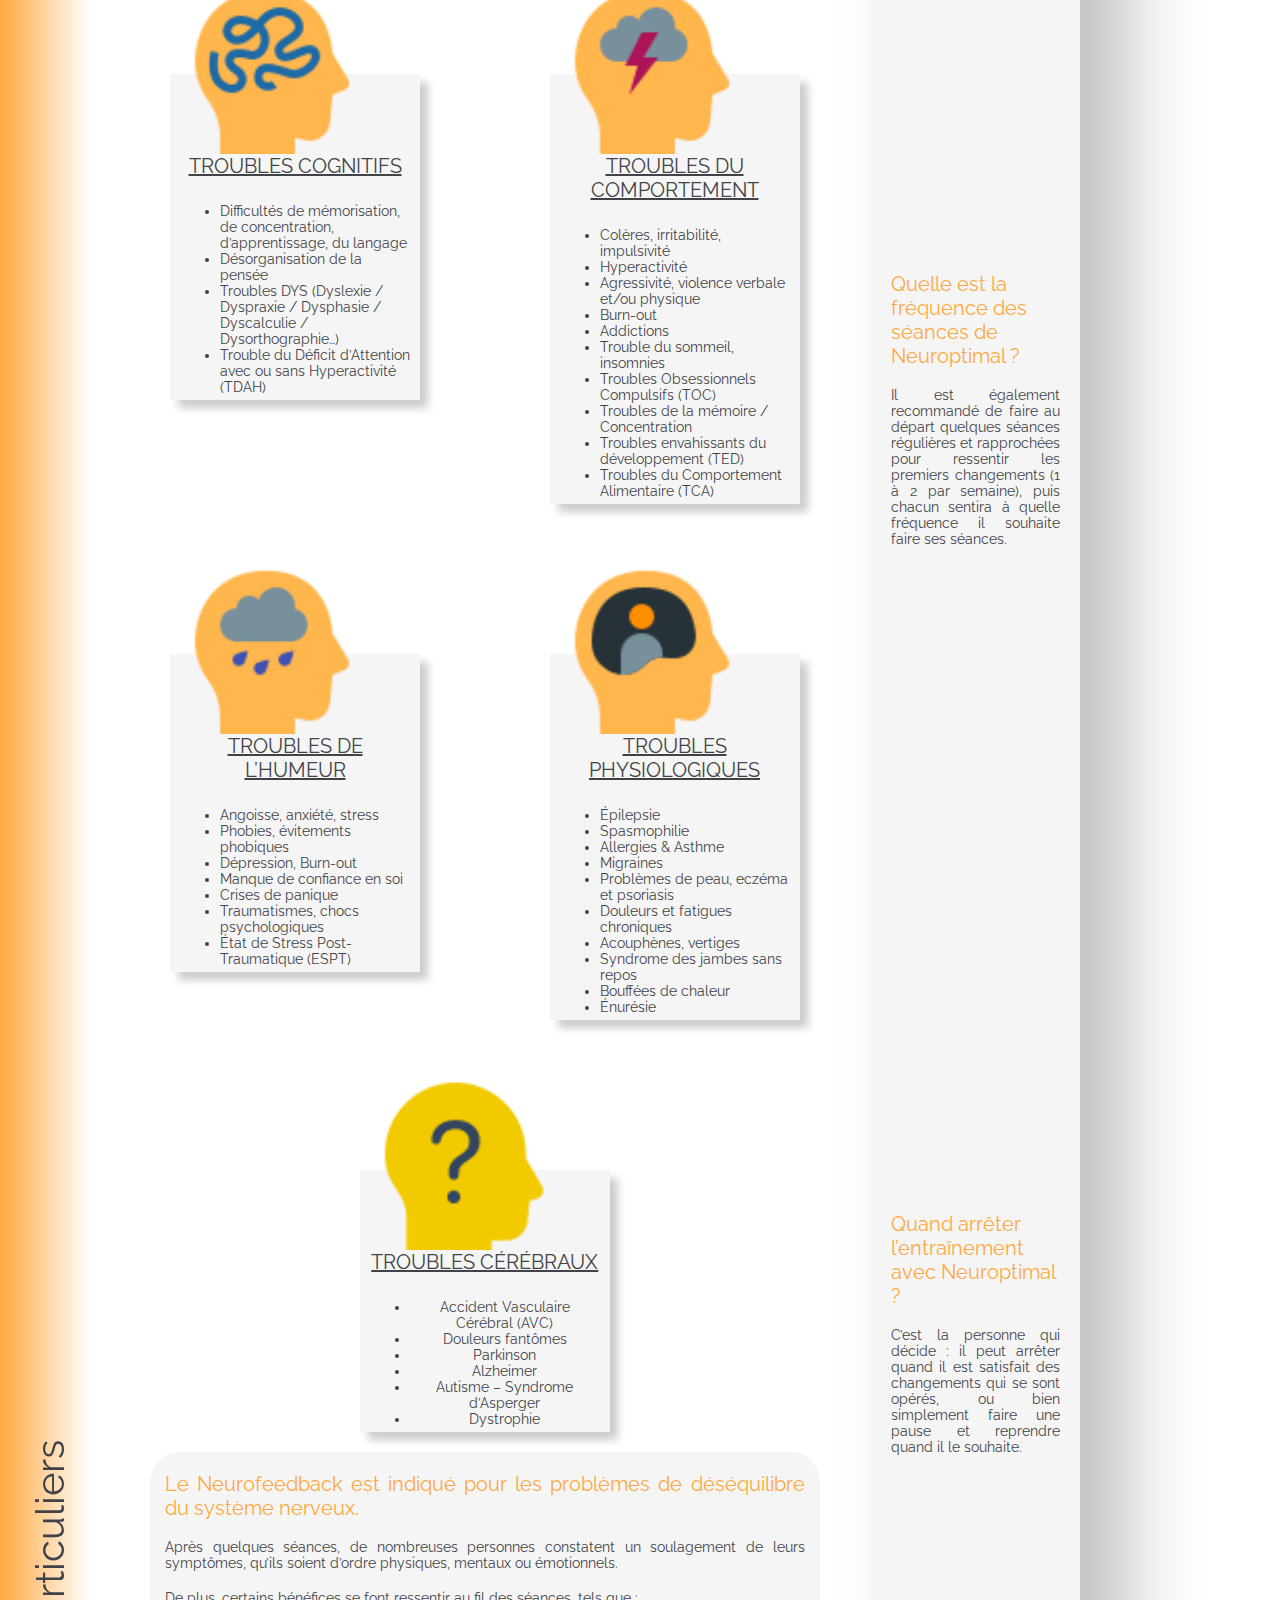
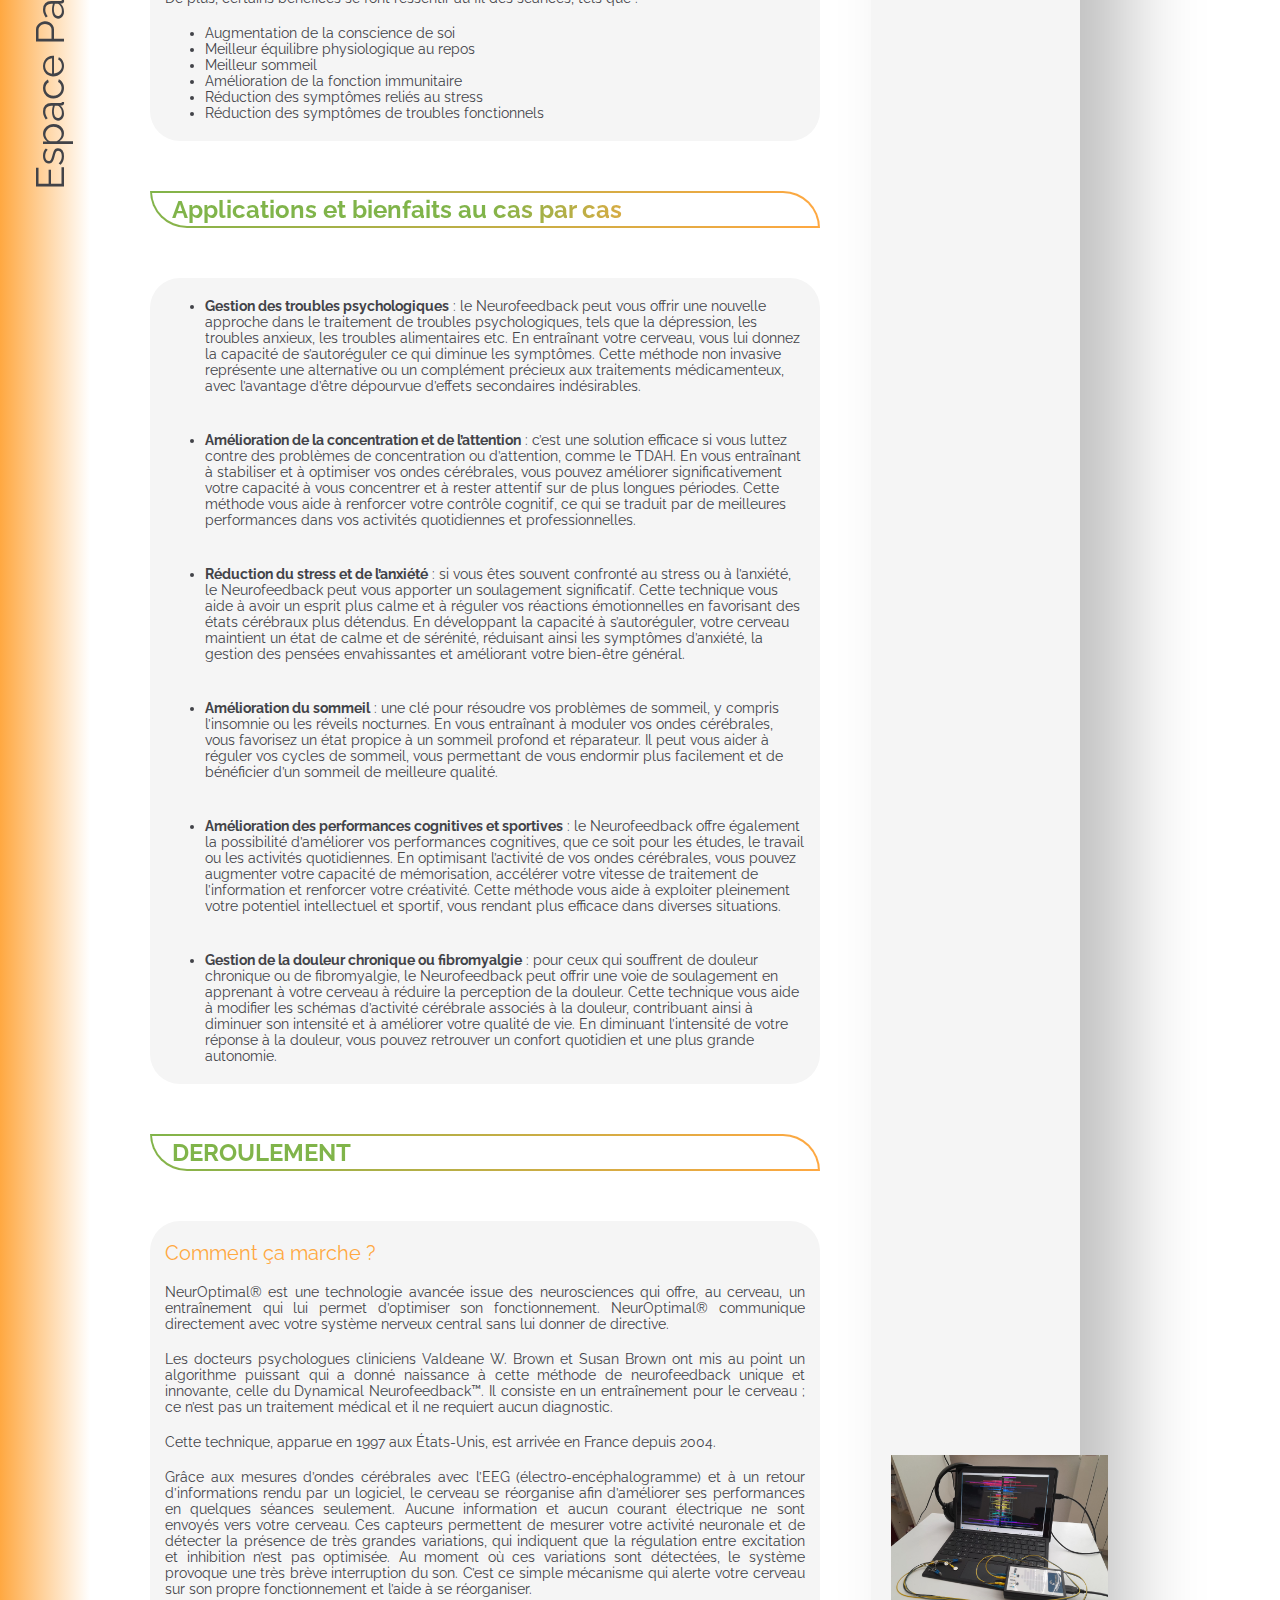
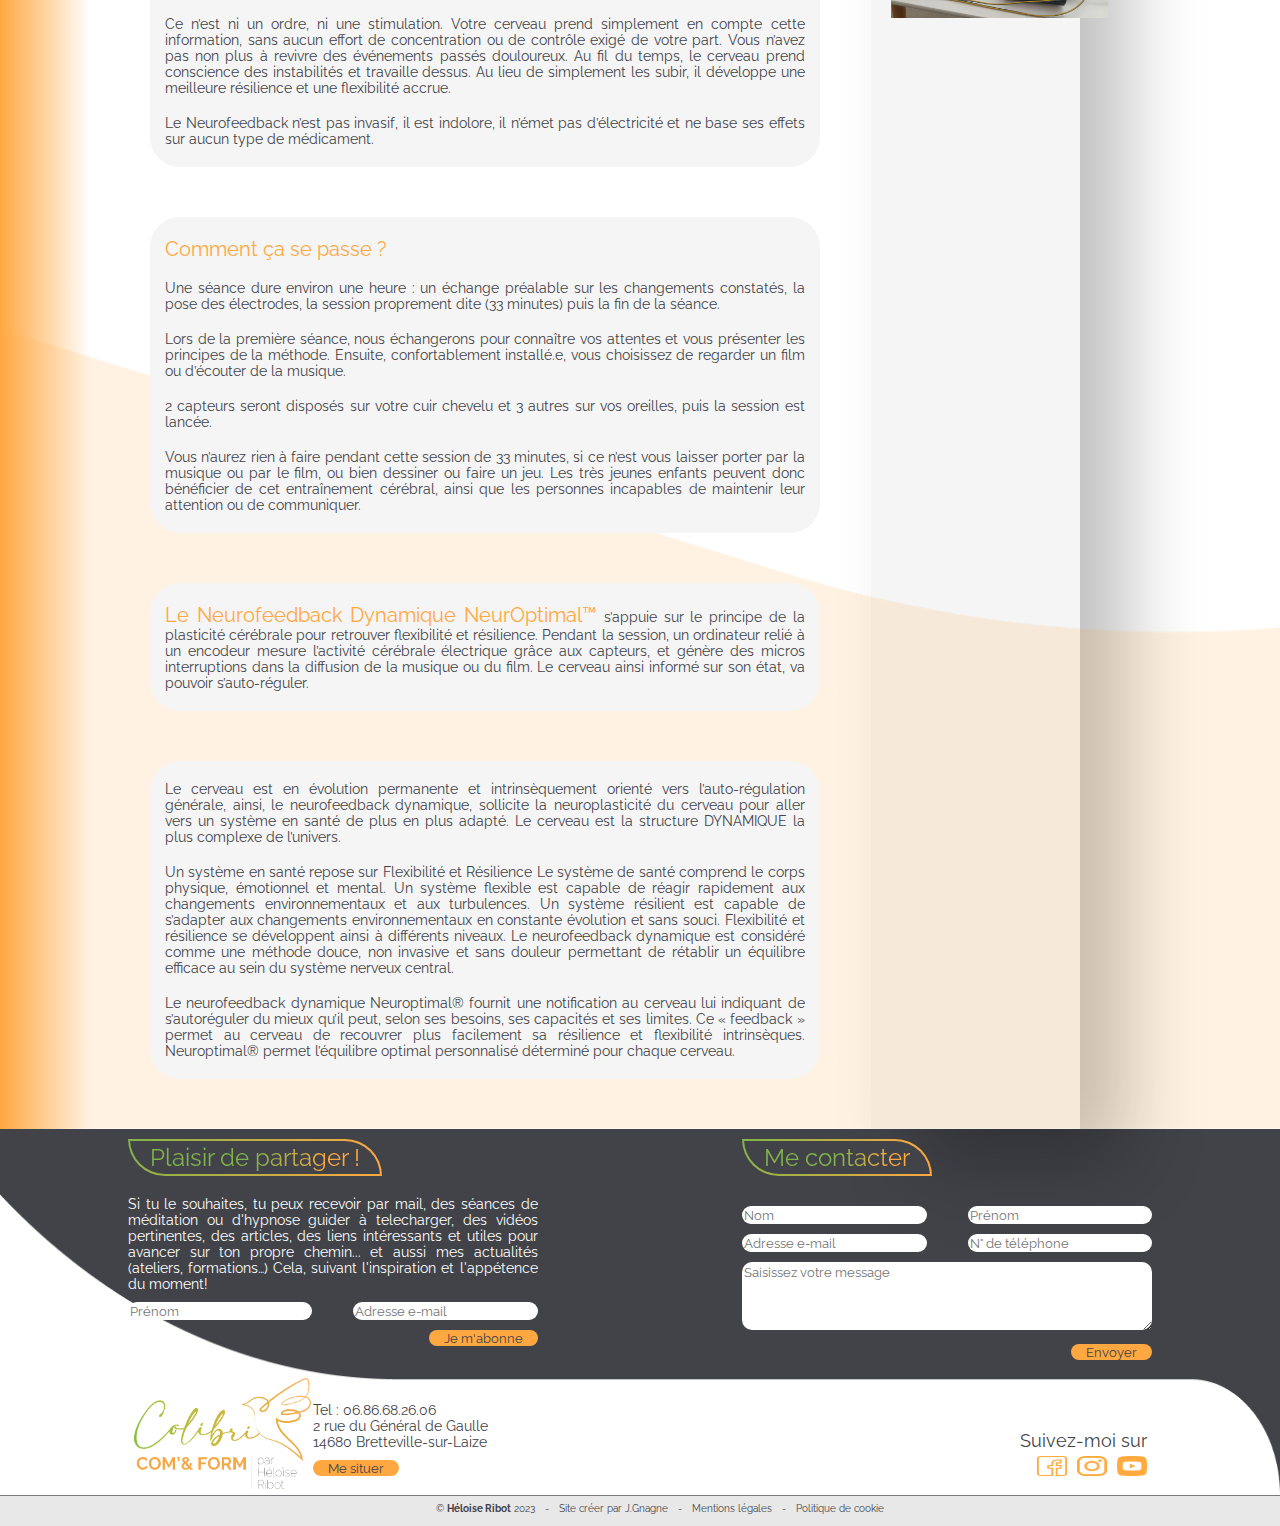
<file: colibri-Ez/view/Neurofeedback.html>
<!DOCTYPE html>
<html lang="fr">

<head>
    <meta charset="UTF-8">
    <meta http-equiv="X-UA-Compatible" content="IE=edge">
    <meta name="viewport" content="width=device-width, initial-scale=1.0">
    <link rel="stylesheet" href="../assets/css/general.css">
    <link rel="stylesheet" href="../assets/css/Neurofeedback.css">
    <link rel="stylesheet" href="../assets/css/header.css">
    <link rel="stylesheet" href="../assets/css/footer.css">
    <link rel="shortcut icon" href="../assets/images/logos/anagramme2.png" type="image/x-icon">
    <script src="../assets/js/menu_burger.js" defer></script>
    <title>Neurofeedback</title>
</head>

<body>
    <header>
        <div class="conteneur-grid">
            <div class="grid-img"></div>
            <div class="grid-form"></div>
            <div class="grid-logo">
                <img class="logo" src="../assets/images/logos/logo.png" alt="colibri">
            </div>
            <div class="grid-titre">
                <h1></h1>
            </div>
            <div class="grid-wrap" id="wrap">
                    <ul class="navbar">
                        <li class="onglet">
                            <a href="../index.html">Accueil</a>
                        </li>
                        <li class="onglet">
                            <a href="../view/espace_particuliers.html">Espace particuliers</a>
                            <div class="menu-deroulant">
                                <ul>
                                    <li><a href="../view/therapies.html">Thérapies Brèves & Coaching</a></li>
                                    <li><a href="../view/ateliers_particulier.html">Ateliers</a></li>
                                    <li><a href="../view/bilan.html">Bilan de compétences</a></li>
                                </ul>
                            </div>
                        </li>
                        <li class="onglet">
                            <a href="../view/espace_professionnels.html">Espace professionnels</a>
                            <div class="menu-deroulant">
                                <ul>
                                    <li><a href="../view/coaching.html">Coaching</a></li>
                                    <li><a href="../view/ateliers_professionnel.html">Ateliers</a></li>
                                    <li><a href="../view/formation.html">Formations</a></li>
                                </ul>
                                </div>
                        </li>
                        <li class="onglet">
                            <a href="../view/qui-suis-je.html">Qui suis-je?</a>
                        </li>
                        <li>
                            <a href="../view/tarifs.html">Tarifs</a>
                        </li>
                        <li>
                            <p class="scroll">Contact</p>
                        </li>
                    </ul>
                </div>
    
                <div id="btn_open" title="Afficher menu">&#9776;</div>
                <div id="btn_close" title="Masquer le Menu">&#128473;</div>
                <nav id="menu_burger">
                    <ul class="menu_burger">
                        <li><a href="../index.html">ACCUEIL</a></li>
                        <li><a href="../view/espace_particuliers.html">ESPACE PARTICULIERS</a>
                            <div class="menu_par">
                                <ul>
                                    <li><a href="../view/therapies.html">Thérapies Brèves & Coaching</a></li>
                                    <li><a href="../view/ateliers_particulier.html">Ateliers</a></li>
                                    <li><a href="../view/bilan.html">Bilan de compétences</a></li>
                                </ul>
                            </div>
                        </li>
                        <li><a href="../view/espace_professionnels.html">ESPACE PROFESSIONNELS</a>
                            <div class="menu_pro">
                                <ul>
                                    <li><a href="../view/coaching.html">Coaching</a></li>
                                    <li><a href="../view/ateliers_professionnel.html">Ateliers</a></li>
                                    <li><a href="../view/formation.html">Formations</a></li>
                                </ul>
                            </div>
                        </li>
                        <li><a href="../view/qui-suis-je.html">QUI SUIS-JE ?</a></li>
                        <li><a href="../view/tarifs.html">TARIFS</a></li>
                        <li>
                            <p class="scroll2">CONTACT</p>
                        </li>
                    </ul>
                </nav>
        </div>
    </header>

    <main>
        <div class="espace">
            <p>Espace Particuliers</p>
        </div>
        <div class="cadre-blanc">
            <h2 class="titre">Le Neurofeedback : une meilleure santé grâce à un cerveau mieux régulé</h2>
        </div>
        <div class="contexte">
            <p class="texte-or">Le Neurofeedback dynamique NeurOptimal® : une solution thérapeutique efficace</p><br>
            <p>La technique du Neurofeedback dynamique entraîne des améliorations remarquables sur un ensemble de problématiques.</p><br>
            <p>Les résultats observés par les neuroscientifiques, par les utilisateurs et par leur entourage sont impressionnants et concernent des troubles, des pathologies et des problématiques multiples : trouble de l’attention, des apprentissages, de la graphie, troubles “dys”, du sommeil, stress, phobie, angoisse, traumatismes, tocs, démangeaisons, digestion, systèmes immunitaire et hormonal, douleurs, addictions (alcool, cigarettes, drogues, nourriture). Il agit également sur le manque de confiance en soi, l’hyperactivité, l’hypersensibilité, l’émotivité, le burn out, la dépression...</p><br>
            <p>L’entraînement Neurofeedback apprend à votre cerveau à fonctionner plus efficacement et confortablement, tout en créant flexibilité et résilience. Les effets sont durables; et, naturellement, en optimisant les fonctions de votre cerveau, vous optimisez aussi votre fonctionnement au quotidien.</p>
        </div>
        <div class="video-container">
            <iframe src="https://www.youtube.com/embed/qg1BfBMl0SE" frameborder="0" allow="accelerometer; autoplay; encrypted-media; gyroscope; picture-in-picture" allowfullscreen></iframe>
        </div>

        <div class="therapies_application">
            <div class="application">
                <div class="img"></div>
                <div class="gris">
                    <p class="application_titre">TROUBLES COGNITIFS</p>
                    <ul>
                        <li>Difficultés de mémorisation, de concentration, d’apprentissage, du langage</li>
                        <li>Désorganisation de la pensée</li>
                        <li>Troubles DYS (Dyslexie / Dyspraxie / Dysphasie / Dyscalculie / Dysorthographie…)</li>
                        <li>Trouble du Déficit d’Attention avec ou sans Hyperactivité (TDAH)</li>
                    </ul>
                </div>
            </div>
            <div class="application">
                <div class="img2"></div>
                <div class="gris">
                    <p class="application_titre">TROUBLES DU COMPORTEMENT</p>
                    <ul>
                        <li>Colères, irritabilité, impulsivité</li>
                        <li>Hyperactivité</li>
                        <li>Agressivité, violence verbale et/ou physique</li>
                        <li>Burn-out</li>
                        <li>Addictions</li>
                        <li>Trouble du sommeil, insomnies</li>
                        <li>Troubles Obsessionnels Compulsifs (TOC)</li>
                        <li>Troubles de la mémoire / Concentration</li>
                        <li>Troubles envahissants du développement (TED)</li>
                        <li>Troubles du Comportement Alimentaire (TCA)</li>
                    </ul>
                </div>
            </div>
            <div class="application">
                <div class="img3"></div>
                <div class="gris">
                    <p class="application_titre">TROUBLES DE L’HUMEUR</p>
                    <ul>
                        <li>Angoisse, anxiété, stress</li>
                        <li>Phobies, évitements phobiques</li>
                        <li>Dépression, Burn-out</li>
                        <li>Manque de confiance en soi</li>
                        <li>Crises de panique</li>
                        <li>Traumatismes, chocs psychologiques</li>
                        <li>État de Stress Post-Traumatique (ESPT)</li>
                    </ul>
                </div>
            </div>
            <div class="application">
                <div class="img4"></div>
                <div class="gris">
                    <p class="application_titre">TROUBLES PHYSIOLOGIQUES</p>
                    <ul>
                        <li>Épilepsie</li>
                        <li>Spasmophilie</li>
                        <li>Allergies & Asthme</li>
                        <li>Migraines</li>
                        <li>Problèmes de peau, eczéma et psoriasis</li>
                        <li>Douleurs et fatigues chroniques</li>
                        <li>Acouphènes, vertiges</li>
                        <li>Syndrome des jambes sans repos</li>
                        <li>Bouffées de chaleur</li>
                        <li>Énurésie</li>
                    </ul>
                </div>
            </div>
            <div class="application center">
                <div class="img5"></div>
                <div class="gris">
                    <p class="application_titre">TROUBLES CÉRÉBRAUX</p>
                    <ul>
                        <li>Accident Vasculaire Cérébral (AVC)</li>
                        <li>Douleurs fantômes</li>
                        <li>Parkinson</li>
                        <li>Alzheimer</li>
                        <li>Autisme – Syndrome d’Asperger</li>
                        <li>Dystrophie</li>
                    </ul>
                </div>
            </div>
        </div>
        <div class="contexte">
            <p class="texte-or">Le Neurofeedback est indiqué pour les problèmes de déséquilibre du système nerveux.</p><br>
                <p>Après quelques séances, de nombreuses personnes constatent un soulagement de leurs symptômes, qu’ils soient d’ordre physiques, mentaux ou émotionnels.
                </p><br>
                    <p>De plus, certains bénéfices se font ressentir au fil des séances, tels que :</p><br>

                <ul>
                    <li>Augmentation de la conscience de soi</li>
                    <li>Meilleur équilibre physiologique au repos</li>
                    <li>Meilleur sommeil</li>
                    <li>Amélioration de la fonction immunitaire</li>
                    <li>Réduction des symptômes reliés au stress</li>
                    <li>Réduction des symptômes de troubles fonctionnels</li>
                </ul>
                
        </div>
        <div class="cadre-blanc">
            <h2 class="titre">Applications et bienfaits au cas par cas </h2>
        </div>
        <div class="contexte">
            <ul>
                <li><b>Gestion des troubles psychologiques</b> : le Neurofeedback peut vous offrir une nouvelle approche dans le traitement de troubles psychologiques, tels que la dépression, les troubles anxieux, les troubles alimentaires etc. En entraînant votre cerveau, vous lui donnez la capacité de s’autoréguler ce qui diminue les symptômes. Cette méthode non invasive représente une alternative ou un complément précieux aux traitements médicamenteux, avec l’avantage d’être dépourvue d’effets secondaires indésirables.</li><br><br>
                <li><b>Amélioration de la concentration et de l’attention</b> : c’est une solution efficace si vous luttez contre des problèmes de concentration ou d’attention, comme le TDAH. En vous entraînant à stabiliser et à optimiser vos ondes cérébrales, vous pouvez améliorer significativement votre capacité à vous concentrer et à rester attentif sur de plus longues périodes. Cette méthode vous aide à renforcer votre contrôle cognitif, ce qui se traduit par de meilleures performances dans vos activités quotidiennes et professionnelles.</li><br><br>
                <li><b>Réduction du stress et de l’anxiété</b> : si vous êtes souvent confronté au stress ou à l’anxiété, le Neurofeedback peut vous apporter un soulagement significatif. Cette technique vous aide à avoir un esprit plus calme et à réguler vos réactions émotionnelles en favorisant des états cérébraux plus détendus. En développant la capacité à s’autoréguler, votre cerveau maintient un état de calme et de sérénité, réduisant ainsi les symptômes d’anxiété, la gestion des pensées envahissantes et améliorant votre bien-être général.</li><br><br>
                <li><b>Amélioration du sommeil</b> : une clé pour résoudre vos problèmes de sommeil, y compris l’insomnie ou les réveils nocturnes. En vous entraînant à moduler vos ondes cérébrales, vous favorisez un état propice à un sommeil profond et réparateur. Il peut vous aider à réguler vos cycles de sommeil, vous permettant de vous endormir plus facilement et de bénéficier d’un sommeil de meilleure qualité.</li><br><br>
                <li><b>Amélioration des performances cognitives et sportives</b> : le Neurofeedback offre également la possibilité d’améliorer vos performances cognitives, que ce soit pour les études, le travail ou les activités quotidiennes. En optimisant l’activité de vos ondes cérébrales, vous pouvez augmenter votre capacité de mémorisation, accélérer votre vitesse de traitement de l’information et renforcer votre créativité. Cette méthode vous aide à exploiter pleinement votre potentiel intellectuel et sportif, vous rendant plus efficace dans diverses situations.</li><br><br>
                <li><b>Gestion de la douleur chronique ou fibromyalgie</b> : pour ceux qui souffrent de douleur chronique ou de fibromyalgie, le Neurofeedback peut offrir une voie de soulagement en apprenant à votre cerveau à réduire la perception de la douleur. Cette technique vous aide à modifier les schémas d’activité cérébrale associés à la douleur, contribuant ainsi à diminuer son intensité et à améliorer votre qualité de vie. En diminuant l’intensité de votre réponse à la douleur, vous pouvez retrouver un confort quotidien et une plus grande autonomie.</li>
            </ul>
                
        </div>
        <div class="cadre-blanc">
            <h2 class="titre">DEROULEMENT</h2>
        </div>
        <div class="contexte">
            <p class="texte-or">Comment ça marche ?</p><br>
                <p>
                    NeurOptimal® est une technologie avancée issue des neurosciences qui offre, au cerveau, un entraînement qui lui permet d’optimiser son fonctionnement. NeurOptimal® communique directement avec votre système nerveux central sans lui donner de directive.
                </p><br>
                <p>Les docteurs psychologues cliniciens Valdeane W. Brown et Susan Brown ont mis au point un algorithme puissant qui a donné naissance à cette méthode de neurofeedback unique et innovante, celle du Dynamical Neurofeedback™. Il consiste en un entraînement pour le cerveau ; ce n’est pas un traitement médical et il ne requiert aucun diagnostic.</p><br>
               <p>Cette technique, apparue en 1997 aux États-Unis, est arrivée en France depuis 2004.</p><br>
                <p>Grâce aux mesures d’ondes cérébrales avec l’EEG (électro-encéphalogramme) et à un retour d’informations rendu par un logiciel, le cerveau se réorganise afin d’améliorer ses performances en quelques séances seulement. Aucune information et aucun courant électrique ne sont envoyés vers votre cerveau. Ces capteurs permettent de mesurer votre activité neuronale et de détecter la présence de très grandes variations, qui indiquent que la régulation entre excitation et inhibition n’est pas optimisée. Au moment où ces variations sont détectées, le système provoque une très brève interruption du son. C’est ce simple mécanisme qui alerte votre cerveau sur son propre fonctionnement et l’aide à se réorganiser.</p><br>
                <p>Ce n’est ni un ordre, ni une stimulation. Votre cerveau prend simplement en compte cette information, sans aucun effort de concentration ou de contrôle exigé de votre part. Vous n’avez pas non plus à revivre des événements passés douloureux. Au fil du temps, le cerveau prend conscience des instabilités et travaille dessus. Au lieu de simplement les subir, il développe une meilleure résilience et une flexibilité accrue.</p><br>
                <p>Le Neurofeedback n’est pas invasif, il est indolore, il n’émet pas d’électricité et ne base ses effets sur aucun type de médicament.
                </p>
        </div>
        <div class="contexte">
                <p class="texte-or">Comment ça se passe ?</p><br>
                <p>Une séance dure environ une heure : un échange préalable sur les changements constatés, la pose des électrodes, la session proprement dite (33 minutes) puis la fin de la séance. </p><br>
                <p>Lors de la première séance, nous échangerons pour connaître vos attentes et vous présenter les principes de la méthode. Ensuite, confortablement installé.e, vous choisissez de regarder un film ou d’écouter de la musique. </p><br>
                <p>2 capteurs seront disposés sur votre cuir chevelu et 3 autres sur vos oreilles, puis la session est lancée.</p><br>
                <p>Vous n’aurez rien à faire pendant cette session de 33 minutes, si ce n’est vous laisser porter par la musique ou par le film, ou bien dessiner ou faire un jeu. Les très jeunes enfants peuvent donc bénéficier de cet entraînement cérébral, ainsi que les personnes incapables de maintenir leur attention ou de communiquer.</p>
        </div>
        <div class="contexte">
            <p><span class="texte-or">Le Neurofeedback Dynamique NeurOptimal™</span> s’appuie sur le principe de la plasticité cérébrale pour retrouver flexibilité et résilience. Pendant la session, un ordinateur relié à un encodeur mesure l’activité cérébrale électrique grâce aux capteurs, et génère des micros interruptions dans la diffusion de la musique ou du film. Le cerveau ainsi informé sur son état, va pouvoir s’auto-réguler.</p>
        </div>
        <div class="contexte">
            <p>Le cerveau est en évolution permanente et intrinsèquement orienté vers l’auto-régulation générale, ainsi, le neurofeedback dynamique, sollicite la neuroplasticité du cerveau pour aller vers un système en santé de plus en plus adapté. Le cerveau est la structure DYNAMIQUE la plus complexe de l’univers.</p><br>
            <p>Un système en santé repose sur 	Flexibilité et Résilience
                Le système de santé comprend le corps physique, émotionnel et mental.
                Un système flexible est capable de réagir rapidement aux changements environnementaux et aux turbulences.
                Un système résilient est capable de s’adapter aux changements environnementaux en constante évolution et sans souci.
                Flexibilité et résilience se développent ainsi à différents niveaux. Le neurofeedback dynamique est considéré comme une méthode douce, non invasive et sans douleur permettant de rétablir un équilibre efficace au sein du système nerveux central. </p><br>
            <p>Le neurofeedback dynamique Neuroptimal® fournit une notification au cerveau lui indiquant de s’autoréguler du mieux qu’il peut, selon ses besoins, ses capacités et ses limites. Ce « feedback » permet au cerveau de recouvrer plus facilement sa résilience et flexibilité intrinsèques.
                Neuroptimal® permet l’équilibre optimal personnalisé déterminé pour chaque cerveau.</p>
        </div>
        <div class="fond_vertical">
            <p class="texte-or">Combien de séances sont nécessaires ?</p><br>
            <p>On ne peut déterminer le nombre de séances à l’avance car chaque cerveau possède un niveau de plasticité particulier, et donc fonctionne différemment. Le plus souvent, les premiers changements sont constatés après 5 à 6 séances, parfois moins. On observe que les effets deviennent durables dans le temps après 10 à 12 séances.</p><br>
            <p>En règle générale, les clients font entre 10 à 20 séances et sont satisfaits des changements.</p><br>
            <p>Pour les problématiques plus complexes comme le TDAH, le stress post-traumatique, le déclin cognitif lié à l’âge, les douleurs chroniques ou les maladies dégénératives, il faut souvent compter 20 séances et plus, dépendant de l’histoire de chacun et de ses attentes.</p><br><br><br><br><br><br><br><br><br><br><br><br><br><br><br><br><br><br><br><br><br><br><br><br><br><br><br><br><br><br><br><br><br><br><br>
            <p class="texte-or" style="text-align: left;">Quelle est la fréquence des séances de Neuroptimal ?</p><br>
            <p>Il est également recommandé de faire au départ quelques séances régulières et rapprochées pour ressentir les premiers changements (1 à 2 par semaine), puis chacun sentira à quelle fréquence il souhaite faire ses séances.</p><br><br><br><br><br><br><br><br><br><br><br><br><br><br><br><br><br><br><br><br><br><br><br><br><br><br><br><br><br><br><br><br><br><br><br>
            <p class="texte-or" style="text-align: left;">Quand arrêter l’entraînement avec Neuroptimal ?</p><br>
            <p>C’est la personne qui décide : il peut arrêter quand il est satisfait des changements qui se sont opérés, ou bien simplement faire une pause et reprendre quand il le souhaite.</p>
            <img src="../assets/images/neurofeedback/deroulement.jpg" alt="">
        </div>
        <div class="fond"></div>
    </main>
    
    <footer>
        <div class="container">
            <div class="form_news">
                <div class="cadre-blanc-titre">
                    <div class="cadre-gris">
                        <p class="titre">Plaisir de partager !</p>
                    </div>
                </div>
                <p class="news">Si tu le souhaites, tu peux recevoir par mail, des séances de méditation ou d'hypnose guider à telecharger, des vidéos pertinentes, des articles, des liens intéressants et utiles pour avancer sur ton propre chemin... et aussi mes actualités (ateliers, formations…)
                    Cela, suivant l'inspiration et l'appétence du moment!
                </p>
                <div class="form">
                    <form action="#inscription" method="post">
                        <div class="champs-saisie">
                            <input class="prenomNews" type="text" name="prenomNews" maxlength='20' pattern="[A-Za-zÀ-ÿ'-]+" placeholder="Prénom" required />
                            <input class="emailNews" type="email" name="emailNews" placeholder="Adresse e-mail" pattern="^[a-zA-Z0-9._%+-]+@[a-zA-Z0-9.-]+\.[a-zA-Z]{2,}$" required />
                        </div>
                        <div class="input">
                            <input id="inscription" class="btn-submit" type="submit" value="Je m'abonne" name="btn-inscription" />
                        </div>
                    </form>
                </div>
            </div>
            <div class="form_contact" id="form_contact">
                <div class="cadre-blanc-titre">
                    <div class="cadre-gris">
                        <p class="titre">Me contacter</p>
                    </div>
                </div>
                <div class="form">
                    <form action="#contact" method="post">
                        <div class="champs-saisie">
                            <input class="nom" type="text" name="nom" maxlength="20" pattern="[A-Za-zÀ-ÿ'-]+" placeholder="Nom" required />
                            <input class="prenom" type="text" name="prenom" maxlength="20" pattern="[A-Za-zÀ-ÿ'-]+" placeholder="Prénom" required />
                        </div>
                        <div class="champs-saisie">
                            <input class="email" type="email" name="email" size="25" placeholder="Adresse e-mail" pattern="^[a-zA-Z0-9._%+-]+@[a-zA-Z0-9.-]+\.[a-zA-Z]{2,}$" 
                            required />
                            <input class="tel" type="tel" pattern="^((\+\d{1,3}(-| )?\(?\d\)?(-| )?\d{1,5})|(\(?\d{2,6}\)?))(-| )?(\d{3,4})(-| )?(\d{4})(( x| ext)\d{1,5}){0,1}$" 
                            name="tel" size="10" placeholder="N° de téléphone" required />
                        </div>
                        <textarea name="message" id="message" cols="30" rows="4" placeholder="Saisissez votre message" required></textarea>
                        <div class="input">
                            <input id="contact" class="btn-submit" type="submit" value="Envoyer" name="btn-contact" />
                        </div>
                    </form>
                </div>
            </div>
            <div class="vague"></div>
            <div class="coordo">
                <img class="logo" src="../assets/images/logos/logo.png" alt="colibri">
                <div>
                    <p>Tel : 06.86.68.26.06</p>
                    <p>2 rue du Général de Gaulle</p>
                    <p>14680 Bretteville-sur-Laize</p>
                    <input class="btn-submit" type="button" onclick="window.location.href = 'https://www.google.com/maps/place/Heloise+Hypnose/@49.0452606,-0.3272653,15z/data=!4m6!3m5!1s0x480a41a45ec5eab3:0xd35f3560c3e712bc!8m2!3d49.0452606!4d-0.3272653!16s%2Fg%2F11gr34ms2y';" value="Me situer" name="coordonnées"/>
                </div>
            </div>
            <div class="reseaux">
                <p class="h2">Suivez-moi sur</p>
                <div class="logo-reseaux">
                    <a href="https://www.facebook.com/heloisehypnose/"><img class="reseaux" src="../assets/images/logos/facebook.png" alt="logo facebook"></a>
                    <a href="https://www.instagram.com/heloise_hypnose/"><img class="reseaux" src="../assets/images/logos/instagram.png" alt="logo instagramme"></a>
                    <a href="https://www.youtube.com/@heloiseribot9010/videos"><img class="reseaux" src="../assets/images/logos/youtube.png" alt="logo youtube"></a>
                </div>
            </div>
            <div class="mentions">
                <ul>
                    <li>&copy; <h1>Héloise Ribot</h1> 2023</li>
                    <li>-</li>
                    <li>Site créer par J.Gnagne</li>
                    <li>-</li>
                    <li><a href="#">Mentions légales</a></li>
                    <li>-</li>
                    <li><a href="#">Politique de cookie</a></li>
                </ul>
            </div>
        </div>
    </footer>

</body>

</html>
</file>
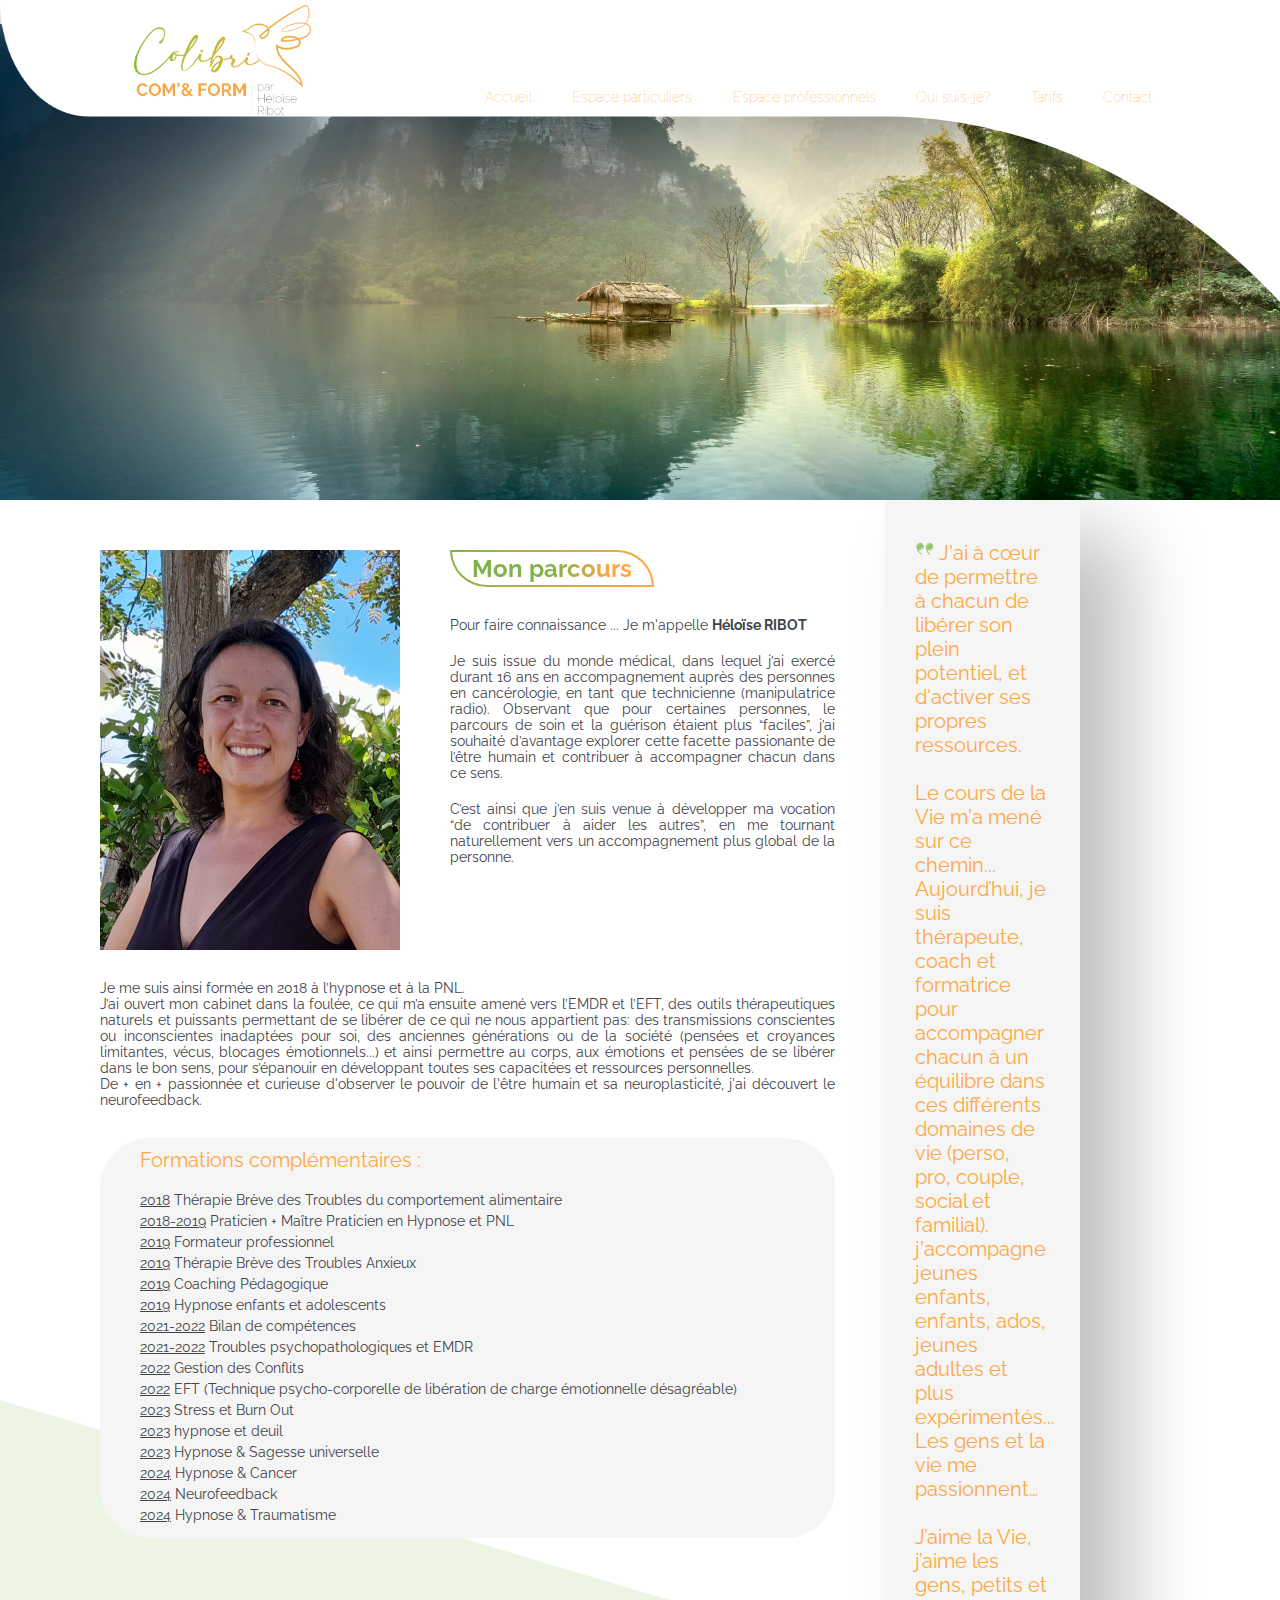
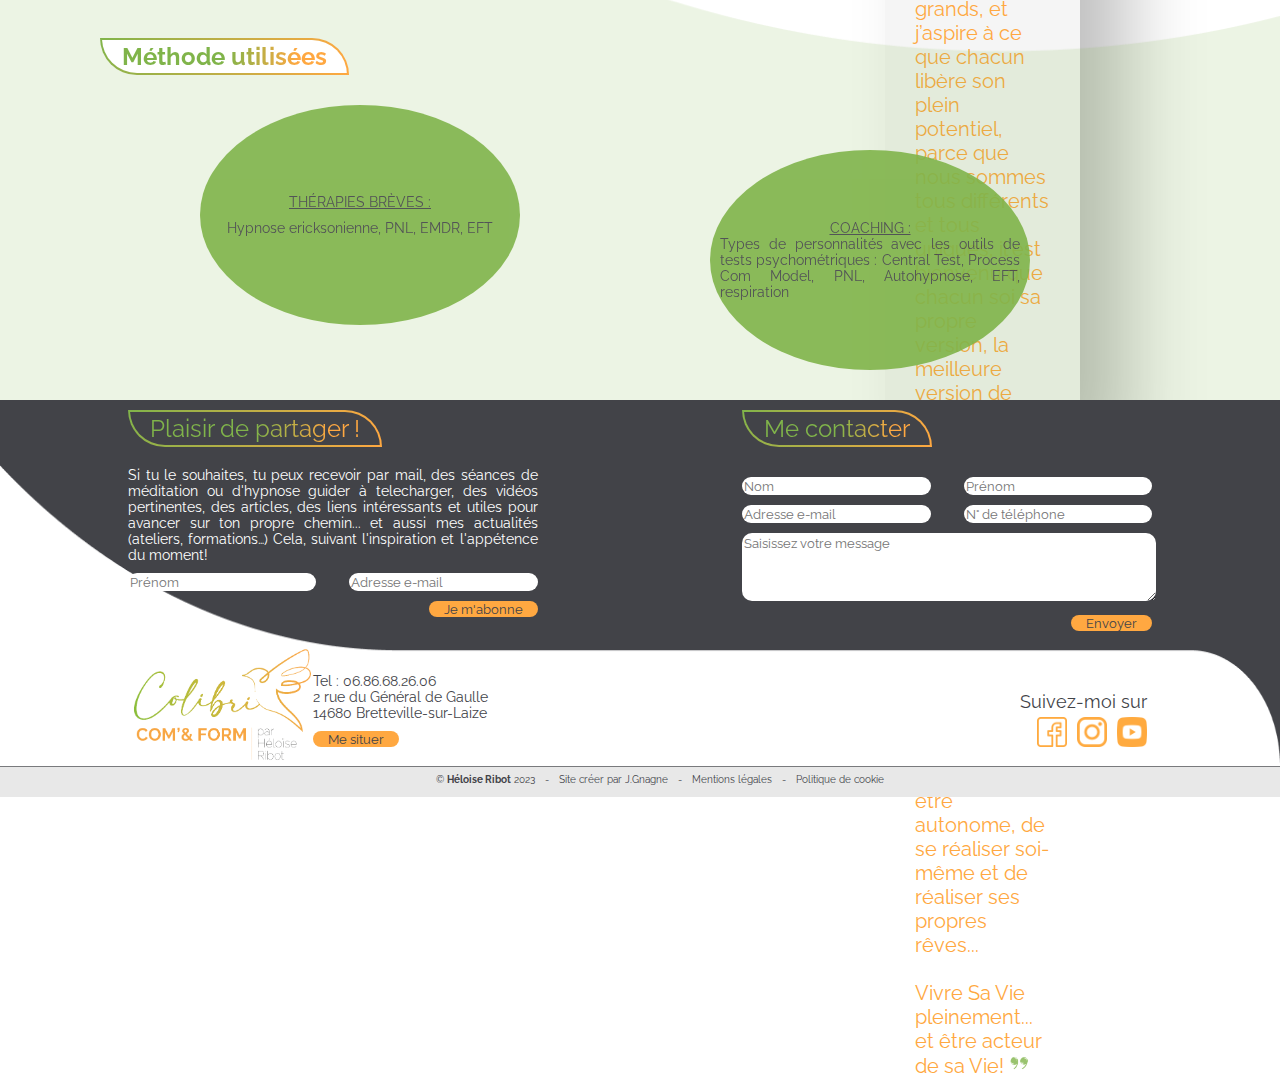
<file: colibri-Ez/view/qui-suis-je.html>
<!DOCTYPE html>
<html lang="fr">

<head>
    <meta charset="UTF-8">
    <meta http-equiv="X-UA-Compatible" content="IE=edge">
    <meta name="viewport" content="width=device-width, initial-scale=1.0">
    <link rel="stylesheet" href="../assets/css/general.css">
    <link rel="stylesheet" href="../assets/css/qui-suis-je.css">
    <link rel="stylesheet" href="../assets/css/header.css">
    <link rel="stylesheet" href="../assets/css/footer.css">
    <link rel="shortcut icon" href="../assets/images/logos/anagramme2.png" type="image/x-icon">
    <script src="../assets/js/menu_burger.js" defer></script>
    <title>Qui suis je ?</title>
</head>

<body>
    <header>
        <div class="conteneur-grid">
            <div class="grid-img"></div>
            <div class="grid-form"></div>
            <div class="grid-logo">
                <img class="logo" src="../assets/images/logos/logo.png" alt="colibri">
            </div>
            <div class="grid-titre">
                <h1></h1>
            </div>
            <div class="grid-wrap" id="wrap">
                    <ul class="navbar">
                        <li class="onglet">
                            <a href="../index.html">Accueil</a>
                        </li>
                        <li class="onglet">
                            <a href="../view/espace_particuliers.html">Espace particuliers</a>
                            <div class="menu-deroulant">
                                <ul>
                                    <li><a href="../view/therapies.html">Thérapies Brèves & Coaching</a></li>
                                    <li><a href="../view/ateliers_particulier.html">Ateliers</a></li>
                                    <li><a href="../view/bilan.html">Bilan de compétences</a></li>
                                </ul>
                            </div>
                        </li>
                        <li class="onglet">
                            <a href="../view/espace_professionnels.html">Espace professionnels</a>
                            <div class="menu-deroulant">
                                <ul>
                                    <li><a href="../view/coaching.html">Coaching</a></li>
                                    <li><a href="../view/ateliers_professionnel.html">Ateliers</a></li>
                                    <li><a href="../view/formation.html">Formations</a></li>
                                </ul>
                                </div>
                        </li>
                        <li class="onglet">
                            <a href="../view/qui-suis-je.html">Qui suis-je?</a>
                        </li>
                        <li>
                            <a href="../view/tarifs.html">Tarifs</a>
                        </li>
                        <li>
                            <p class="scroll">Contact</p>
                        </li>
                    </ul>
                </div>
    
                <div id="btn_open" title="Afficher menu">&#9776;</div>
                <div id="btn_close" title="Masquer le Menu">&#128473;</div>
                <nav id="menu_burger">
                    <ul class="menu_burger">
                        <li><a href="../index.html">ACCUEIL</a></li>
                        <li><a href="../view/espace_particuliers.html">ESPACE PARTICULIERS</a>
                            <div class="menu_par">
                                <ul>
                                    <li><a href="../view/therapies.html">Thérapies Brèves & Coaching</a></li>
                                    <li><a href="../view/ateliers_particulier.html">Ateliers</a></li>
                                    <li><a href="../view/bilan.html">Bilan de compétences</a></li>
                                </ul>
                            </div>
                        </li>
                        <li><a href="../view/espace_professionnels.html">ESPACE PROFESSIONNELS</a>
                            <div class="menu_pro">
                                <ul>
                                    <li><a href="../view/coaching.html">Coaching</a></li>
                                    <li><a href="../view/ateliers_professionnel.html">Ateliers</a></li>
                                    <li><a href="../view/formation.html">Formations</a></li>
                                </ul>
                            </div>
                        </li>
                        <li><a href="../view/qui-suis-je.html">QUI SUIS-JE ?</a></li>
                        <li><a href="../view/tarifs.html">TARIFS</a></li>
                        <li>
                            <p class="scroll2">CONTACT</p>
                        </li>
                    </ul>
                </nav>
        </div>
    </header>

    <div class="main">
        <div class="parcours">
            <div class="parcours_image"></div>
            <div class="parcours_desc">
                <div class="cadre-blanc">
                    <h2 class="titre">Mon parcours</h2>
                </div>
                <p>Pour faire connaissance ... Je m'appelle <strong>Héloïse RIBOT</strong></p>
                <p>Je suis issue du monde médical, dans lequel j’ai exercé durant 16 ans en accompagnement auprès
                    des
                    personnes en cancérologie, en tant que technicienne (manipulatrice radio).
                    Observant que pour certaines personnes, le parcours de soin et la guérison étaient plus
                    “faciles”,
                    j’ai souhaité d’avantage explorer cette facette passionante de l’être humain et contribuer à
                    accompagner chacun dans ce sens.</p>
                <p>C’est ainsi que j’en suis venue à développer ma vocation “de contribuer à aider les autres”, en
                    me
                    tournant naturellement vers un accompagnement plus global de la personne.</p>

            </div>
        </div>
        <p class="parcours_suite">Je me suis ainsi formée en 2018 à l’hypnose et à la PNL. <br>
            J’ai ouvert mon cabinet dans la foulée, ce qui m’a ensuite amené vers l’EMDR et l’EFT, des outils
            thérapeutiques naturels et puissants permettant de se libérer de ce qui ne nous appartient pas: des
            transmissions conscientes ou inconscientes inadaptées pour soi, des anciennes générations ou de la société
            (pensées et croyances limitantes, vécus, blocages émotionnels...) et ainsi permettre au corps, aux émotions
            et pensées de se libérer dans le bon sens, pour s’épanouir en développant toutes ses capacitées et
            ressources personnelles. <br>
            De + en + passionnée et curieuse d'observer le pouvoir de l'être humain et sa neuroplasticité, j'ai découvert le neurofeedback.
        </p>
        <div class="formations">
            <div class="texte-or">Formations complémentaires :</div>
            <p><span class="date">2018</span> Thérapie Brève des Troubles du comportement alimentaire</p>
            <p><span class="date">2018-2019</span> Praticien + Maître Praticien en Hypnose et PNL</p>
            <p><span class="date">2019</span> Formateur professionnel</p>
            <p><span class="date">2019</span> Thérapie Brève des Troubles Anxieux</p>
            <p><span class="date">2019</span> Coaching Pédagogique</p>
            <p><span class="date">2019</span> Hypnose enfants et adolescents</p>
            <p><span class="date">2021-2022</span> Bilan de compétences</p>
            <p><span class="date">2021-2022</span> Troubles psychopathologiques et EMDR</p>
            <p><span class="date">2022</span> Gestion des Conflits</p>
            <p><span class="date">2022</span> EFT (Technique psycho-corporelle de libération de charge émotionnelle
                désagréable)</p>
            <p><span class="date">2023</span> Stress et Burn Out</p>
            <p><span class="date">2023</span> hypnose et deuil</p>
            <p><span class="date">2023</span> Hypnose & Sagesse universelle</p>
            <p><span class="date">2024</span> Hypnose & Cancer</p>
            <p><span class="date">2024</span> Neurofeedback</p>
            <p><span class="date">2024</span> Hypnose & Traumatisme</p>
        </div>
        <div class="cadre-blanc">
            <h2 class="titre">Méthode utilisées</h2>
        </div>
        <div class="methode">
            <p class="date">THÉRAPIES BRÈVES :</p>
            <p>Hypnose ericksonienne, PNL, EMDR, EFT</p>
        </div>
        <div class="methode2">
            <p class="date">COACHING :</p>
            <p>Types de personnalités avec les outils de tests psychométriques :
                Central Test, Process Com Model, PNL, Autohypnose, EFT, respiration
            </p>
        </div>
        <div class="fond_vertical">
            <img class="guillemet" src="../assets/images/taches/guillemet-gauche.png" alt="guillemet-gauche">
            J'ai à cœur de permettre à chacun de libérer son plein potentiel, et d'activer
            ses propres ressources.
            <br>
            <br>
            Le cours de la Vie m'a mené sur ce chemin... Aujourd’hui, je suis thérapeute, coach et formatrice pour
            accompagner chacun à un équilibre dans ces différents domaines de vie (perso, pro, couple, social et
            familial). j'accompagne jeunes enfants, enfants, ados, jeunes adultes et plus expérimentés... Les gens
            et la vie me passionnent…
            <br>
            <br>
            J’aime la Vie, j’aime les gens, petits et grands, et j’aspire à ce que chacun libère son plein
            potentiel, parce que nous sommes tous différents et tous uniques, il est bienvenu que chacun soi sa
            propre version, la meilleure version de soi-même…
            <br>
            <br>
            Ainsi, ma mission est de permettre à chacun de pouvoir s'exprimer tel qu'il est réellement, d'oser être
            soi-même, de se libérer des souffrances passées, d'apprendre à être autonome, de se réaliser soi-même et
            de réaliser ses propres rêves...
            <br>
            <br>
            Vivre Sa Vie pleinement... et être acteur de sa Vie!
            <img class="guillemet" src="../assets/images/taches/guillemet-droite.png" alt="guillemet-droit">
        </div>
    </div>
    <div class="fond"></div>

    <footer>
        <div class="container">
            <div class="form_news">
                <div class="cadre-blanc-titre">
                    <div class="cadre-gris">
                        <p class="titre">Plaisir de partager !</p>
                    </div>
                </div>
                <p class="news">Si tu le souhaites, tu peux recevoir par mail, des séances de méditation ou d'hypnose guider à telecharger, des vidéos pertinentes, des articles, des liens intéressants et utiles pour avancer sur ton propre chemin... et aussi mes actualités (ateliers, formations…)
                    Cela, suivant l'inspiration et l'appétence du moment!
                </p>
                <div class="form">
                    <form action="#inscription" method="post">
                        <div class="champs-saisie">
                            <input class="prenomNews" type="text" name="prenomNews" maxlength='20' pattern="[A-Za-zÀ-ÿ'-]+" placeholder="Prénom" required />
                            <input class="emailNews" type="email" name="emailNews" placeholder="Adresse e-mail" pattern="^[a-zA-Z0-9._%+-]+@[a-zA-Z0-9.-]+\.[a-zA-Z]{2,}$" required />
                        </div>
                        <div class="input">
                            <input id="inscription" class="btn-submit" type="submit" value="Je m'abonne" name="btn-inscription" />
                        </div>
                    </form>
                </div>
            </div>
            <div class="form_contact" id="form_contact">
                <div class="cadre-blanc-titre">
                    <div class="cadre-gris">
                        <p class="titre">Me contacter</p>
                    </div>
                </div>
                <div class="form">
                    <form action="#contact" method="post">
                        <div class="champs-saisie">
                            <input class="nom" type="text" name="nom" maxlength="20" pattern="[A-Za-zÀ-ÿ'-]+" placeholder="Nom" required />
                            <input class="prenom" type="text" name="prenom" maxlength="20" pattern="[A-Za-zÀ-ÿ'-]+" placeholder="Prénom" required />
                        </div>
                        <div class="champs-saisie">
                            <input class="email" type="email" name="email" size="25" placeholder="Adresse e-mail" pattern="^[a-zA-Z0-9._%+-]+@[a-zA-Z0-9.-]+\.[a-zA-Z]{2,}$" 
                            required />
                            <input class="tel" type="tel" pattern="^((\+\d{1,3}(-| )?\(?\d\)?(-| )?\d{1,5})|(\(?\d{2,6}\)?))(-| )?(\d{3,4})(-| )?(\d{4})(( x| ext)\d{1,5}){0,1}$" 
                            name="tel" size="10" placeholder="N° de téléphone" required />
                        </div>
                        <textarea name="message" id="message" cols="30" rows="4" placeholder="Saisissez votre message" required></textarea>
                        <div class="input">
                            <input id="contact" class="btn-submit" type="submit" value="Envoyer" name="btn-contact" />
                        </div>
                    </form>
                </div>
            </div>
            <div class="vague"></div>
            <div class="coordo">
                <img class="logo" src="../assets/images/logos/logo.png" alt="colibri">
                <div>
                    <p>Tel : 06.86.68.26.06</p>
                    <p>2 rue du Général de Gaulle</p>
                    <p>14680 Bretteville-sur-Laize</p>
                    <input class="btn-submit" type="button" onclick="window.location.href = 'https://www.google.com/maps/place/Heloise+Hypnose/@49.0452606,-0.3272653,15z/data=!4m6!3m5!1s0x480a41a45ec5eab3:0xd35f3560c3e712bc!8m2!3d49.0452606!4d-0.3272653!16s%2Fg%2F11gr34ms2y';" value="Me situer" name="coordonnées"/>
                </div>
            </div>
            <div class="reseaux">
                <p class="h2">Suivez-moi sur</p>
                <div class="logo-reseaux">
                    <a href="https://www.facebook.com/heloisehypnose/"><img class="reseaux" src="../assets/images/logos/facebook.png" alt="logo facebook"></a>
                    <a href="https://www.instagram.com/heloise_hypnose/"><img class="reseaux" src="../assets/images/logos/instagram.png" alt="logo instagramme"></a>
                    <a href="https://www.youtube.com/@heloiseribot9010/videos"><img class="reseaux" src="../assets/images/logos/youtube.png" alt="logo youtube"></a>
                </div>
            </div>
            <div class="mentions">
                <ul>
                    <li>&copy; <h1>Héloise Ribot</h1> 2023</li>
                    <li>-</li>
                    <li>Site créer par J.Gnagne</li>
                    <li>-</li>
                    <li><a href="#">Mentions légales</a></li>
                    <li>-</li>
                    <li><a href="#">Politique de cookie</a></li>
                </ul>
            </div>
        </div>
    </footer>


</body>

</html>
</file>
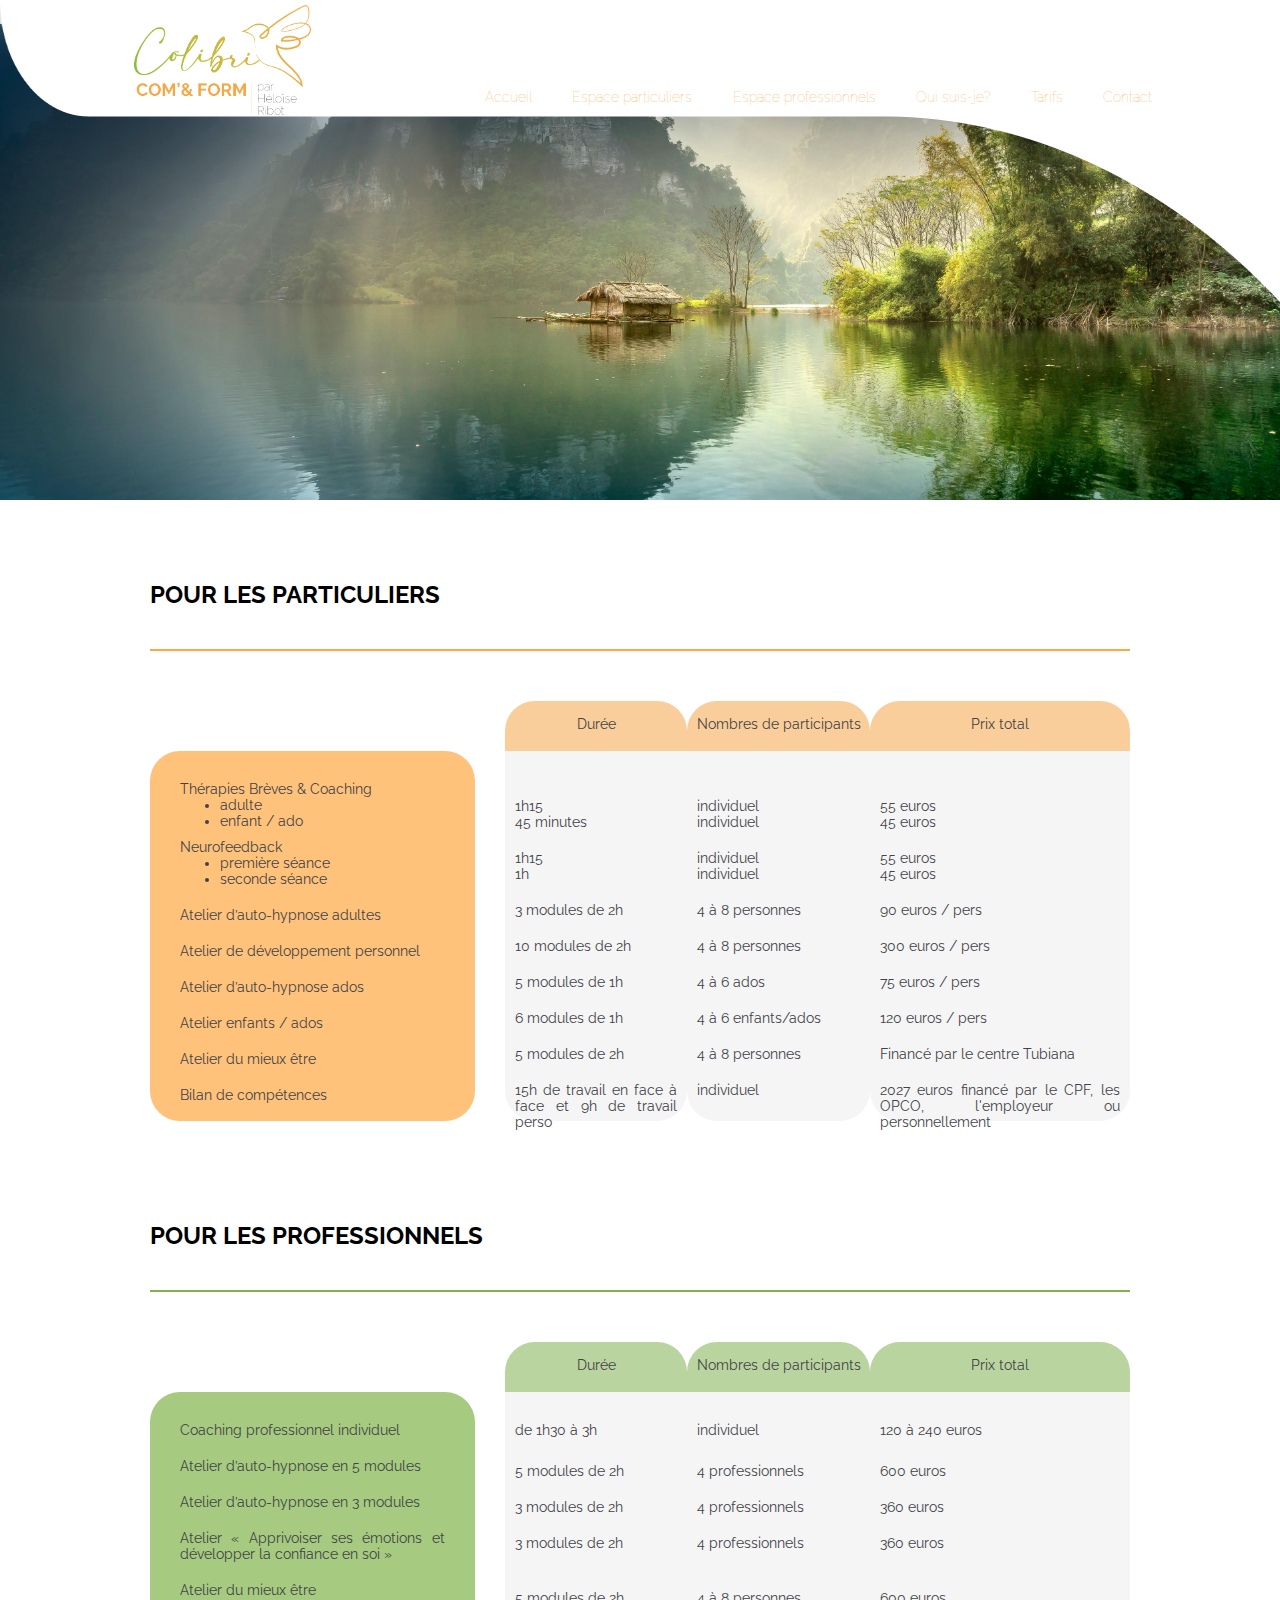
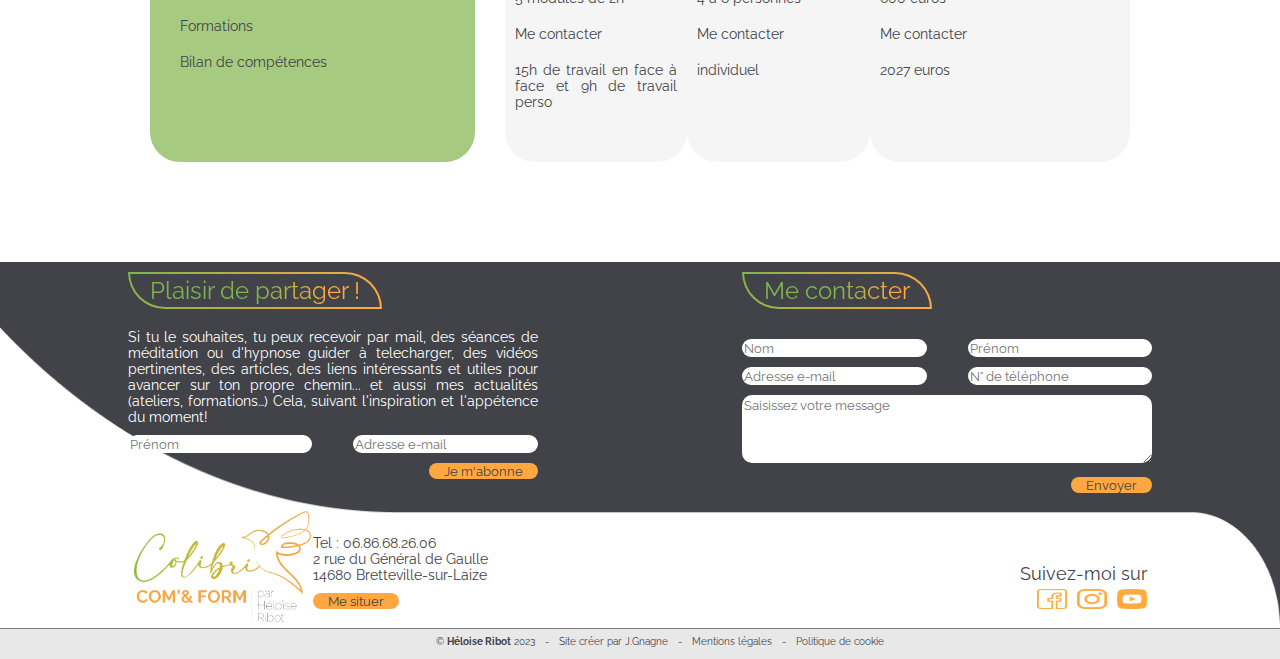
<file: colibri-Ez/view/tarifs.html>
<!DOCTYPE html>
<html lang="fr">

<head>
    <meta charset="UTF-8">
    <meta http-equiv="X-UA-Compatible" content="IE=edge">
    <meta name="viewport" content="width=device-width, initial-scale=1.0">
    <link rel="stylesheet" href="../assets/css/general.css">
    <link rel="stylesheet" href="../assets/css/tarifs.css">
    <link rel="stylesheet" href="../assets/css/header.css">
    <link rel="stylesheet" href="../assets/css/footer.css">
    <link rel="shortcut icon" href="../assets/images/logos/anagramme2.png" type="image/x-icon">
    <script src="../assets/js/menu_burger.js" defer></script>
    <title>Tarifs</title>
</head>

<body>
    <header>
        <div class="conteneur-grid">
            <div class="grid-img"></div>
            <div class="grid-form"></div>
            <div class="grid-logo">
                <img class="logo" src="../assets/images/logos/logo.png" alt="colibri">
            </div>
            <div class="grid-titre">
                <h1></h1>
            </div>
            <div class="grid-wrap" id="wrap">
                <ul class="navbar">
                    <li class="onglet">
                        <a href="../index.html">Accueil</a>
                    </li>
                    <li class="onglet">
                        <a href="../view/espace_particuliers.html">Espace particuliers</a>
                        <div class="menu-deroulant">
                            <ul>
                                <li><a href="../view/therapies.html">Thérapies Brèves & Coaching</a></li>
                                <li><a href="../view/ateliers_particulier.html">Ateliers</a></li>
                                <li><a href="../view/bilan.html">Bilan de compétences</a></li>
                            </ul>
                        </div>
                    </li>
                    <li class="onglet">
                        <a href="../view/espace_professionnels.html">Espace professionnels</a>
                        <div class="menu-deroulant">
                            <ul>
                                <li><a href="../view/coaching.html">Coaching</a></li>
                                <li><a href="../view/ateliers_professionnel.html">Ateliers</a></li>
                                <li><a href="../view/formation.html">Formations</a></li>
                            </ul>
                        </div>
                    </li>
                    <li class="onglet">
                        <a href="../view/qui-suis-je.html">Qui suis-je?</a>
                    </li>
                    <li>
                        <a href="../view/tarifs.html">Tarifs</a>
                    </li>
                    <li>
                        <p class="scroll">Contact</p>
                    </li>
                </ul>
            </div>

            <div id="btn_open" title="Afficher menu">&#9776;</div>
            <div id="btn_close" title="Masquer le Menu">&#128473;</div>
            <nav id="menu_burger">
                <ul class="menu_burger">
                    <li><a href="../index.html">ACCUEIL</a></li>
                    <li><a href="../view/espace_particuliers.html">ESPACE PARTICULIERS</a>
                        <div class="menu_par">
                            <ul>
                                <li><a href="../view/therapies.html">Thérapies Brèves & Coaching</a></li>
                                <li><a href="../view/ateliers_particulier.html">Ateliers</a></li>
                                <li><a href="../view/bilan.html">Bilan de compétences</a></li>
                            </ul>
                        </div>
                    </li>
                    <li><a href="../view/espace_professionnels.html">ESPACE PROFESSIONNELS</a>
                        <div class="menu_pro">
                            <ul>
                                <li><a href="../view/coaching.html">Coaching</a></li>
                                <li><a href="../view/ateliers_professionnel.html">Ateliers</a></li>
                                <li><a href="../view/formation.html">Formations</a></li>
                            </ul>
                        </div>
                    </li>
                    <li><a href="../view/qui-suis-je.html">QUI SUIS-JE ?</a></li>
                    <li><a href="../view/tarifs.html">TARIFS</a></li>
                    <li>
                        <p class="scroll2">CONTACT</p>
                    </li>
                </ul>
            </nav>
        </div>
    </header>

    <main>
        <h2>POUR LES PARTICULIERS</h2>
        <div class="ligne_orange"></div>
        <div class="tarifs">
            <div class="nom_prestation orange">
                <p>Thérapies Brèves & Coaching</p>
                <ul>
                    <li>adulte</li>
                    <li>enfant / ado</li>
                </ul>
                <p>Neurofeedback</p>
                <ul>
                    <li>première séance </li>
                    <li>seconde séance </li>
                </ul>
                <p>Atelier d’auto-hypnose adultes</p>
                <p>Atelier de développement personnel</p>
                <p>Atelier d’auto-hypnose ados</p>
                <p>Atelier enfants / ados</p>
                <p>Atelier du mieux être</p>
                <p>Bilan de compétences</p>
            </div>
            <div class="seances">
                <div class="titre_seances">
                    <p>Durée</p>
                </div>
                <p>1h15</p>
                <p>45 minutes</p>
                <p>1h15</p>
                <p>1h</p>
                <p>3 modules de 2h</p>
                <p>10 modules de 2h</p>
                <p>5 modules de 1h</p>
                <p>6 modules de 1h</p>
                <p>5 modules de 2h</p>
                <p>15h de travail en face à face et 9h de travail perso</p>
            </div>
            <div class="seances">
                <div class="titre_seances">
                    <p>Nombres de participants</p>
                </div>
                <p>individuel</p>
                <p>individuel</p>
                <p>individuel</p>
                <p>individuel</p>
                <p>4 à 8 personnes</p>
                <p>4 à 8 personnes</p>
                <p>4 à 6 ados</p>
                <p>4 à 6 enfants/ados</p>
                <p>4 à 8 personnes</p>
                <p>individuel</p>
            </div>
            <div class="seances total">
                <div class="titre_seances">
                    <p>Prix total</p>
                </div>
                <p>55 euros</p>
                <p>45 euros</p>
                <p>55 euros</p>
                <p>45 euros</p>
                <p>90 euros / pers</p>
                <p>300 euros / pers </p>
                <p>75 euros / pers</p>
                <p>120 euros / pers</p>
                <p>Financé par le centre Tubiana</p>
                <p>2027 euros financé par le CPF, les OPCO, l'employeur ou personnellement</p>
            </div>
        </div>
        <div class="new-tarifs">
            <div class="flex">
                <div class="bulle-orange">Thérapies Brèves & Coaching</div>
                <div>
                    <ul style="margin-bottom: 5px;">
                        <li>adulte</li>
                    </ul>
                    <p>=> 1h15</p>
                    <p>=> individuel</p>
                    <p>=> 45 euros</p>
                    <ul style="margin-bottom: 5px;">
                        <li>enfant / ado</li>
                    </ul>
                    <p>=> 45 minutes</p>
                    <p>=> individuel</p>
                    <p>=> 100 euros</p>
                </div>
            </div>
            <div class="flex">
                <div class="bulle-orange">Neurofeedback</div>
                <div>
                    <ul style="margin-bottom: 5px;">
                        <li>première séance</li>
                    </ul>
                    <p>=> 1h15</p>
                    <p>=> individuel</p>
                    <p>=> 55 euros</p>
                    <ul style="margin-bottom: 5px;">
                        <li>seconde séance</li>
                    </ul>
                    <p>=> 1h</p>
                    <p>=> individuel</p>
                    <p>=> 45 euros</p>
                </div>
            </div>
            <div class="flex">
                <div class="bulle-orange">Atelier d’auto-hypnose adultes</div>
                <ul>
                    <li>3 modules de 2h</li>
                    <li>4 à 8 personnes</li>
                    <li>90 euros / pers</li>
                </ul>
            </div>
            <div class="flex">
                <div class="bulle-orange">Atelier de développement personnel</div>
                <ul>
                    <li>10 modules de 2h</li>
                    <li>4 à 8 personnes</li>
                    <li>300 euros / pers</li>
                </ul>
            </div>
            <div class="flex">
                <div class="bulle-orange">Atelier d’auto-hypnose ados</div>
                <ul>
                    <li>5 modules de 1h</li>
                    <li>4 à 6 ados</li>
                    <li>75 euros / pers</li>
                </ul>
            </div>
            <div class="flex">
                <div class="bulle-orange">Atelier enfants / ados</div>
                <ul>
                    <li>6 modules de 1h</li>
                    <li>4 à 6 enfants/ados</li>
                    <li>120 euros / pers</li>
                </ul>
            </div>
            <div class="flex">
                <div class="bulle-orange">Atelier du mieux être</div>
                <ul>
                    <li>5 modules de 2h</li>
                    <li>4 à 8 personnes</li>
                    <li>Financé par le centre Tubiana</li>
                </ul>
            </div>
            <div class="flex">
                <div class="bulle-orange">Bilan de compétences</div>
                <ul>
                    <li>15h de travail en face à face et 9h de travail perso</li>
                    <li>individuel</li>
                    <li>2027 euros financé par le CPF, les OPCO, l'employeur ou personnellement</li>
                </ul>
            </div>
        </div>
        <h2>POUR LES PROFESSIONNELS</h2>
        <div class="ligne_vert"></div>
        <div class="tarifs">
            <div class="nom_prestation vert">
                <p>Coaching professionnel individuel</p>
                <p>Atelier d’auto-hypnose en 5 modules</p>
                <p>Atelier d’auto-hypnose en 3 modules</p>
                <p>Atelier « Apprivoiser ses émotions et développer la confiance en soi »</p>
                <p>Atelier du mieux être</p>
                <p>Formations</p>
                <p>Bilan de compétences</p>
            </div>
            <div class="seances pro">
                <div class="titre_seances titre_vert">
                    <p>Durée</p>
                </div>
                <p>de 1h30 à 3h</p>
                <p>5 modules de 2h</p>
                <p>3 modules de 2h</p>
                <p>3 modules de 2h</p><br>
                <p>5 modules de 2h</p>
                <p>Me contacter</p>
                <p>15h de travail en face à face et 9h de travail perso</p>
            </div>
            <div class="seances pro">
                <div class="titre_seances titre_vert">
                    <p>Nombres de participants</p>
                </div>
                <p>individuel</p>
                <p>4 professionnels</p>
                <p>4 professionnels</p>
                <p>4 professionnels</p><br>
                <p>4 à 8 personnes</p>
                <p>Me contacter</p>
                <p>individuel</p>
            </div>
            <div class="seances pro total">
                <div class="titre_seances titre_vert">
                    <p>Prix total</p>
                </div>
                <p>120 à 240 euros</p>
                <p>600 euros</p>
                <p>360 euros</p>
                <p>360 euros</p><br>
                <p>600 euros</p>
                <p>Me contacter</p>
                <p>2027 euros</p>
            </div>
        </div>
        <div class="new-tarifs">
            <div class="flex">
                <div class="bulle-vert">Coaching professionnel individuel</div>
                <ul>
                    <li>de 1h30 à 3h</li>
                    <li>individuel</li>
                    <li>120 à 240 euros</li>
                </ul>
            </div>
            <div class="flex">
                <div class="bulle-vert">Atelier d’auto-hypnose en 5 modules</div>
                <ul>
                    <li>5 modules de 2h</li>
                    <li>4 professionnels</li>
                    <li>600 euros</li>
                </ul>
            </div>
            <div class="flex">
                <div class="bulle-vert">Atelier d’auto-hypnose en 3 modules</div>
                <ul>
                    <li>3 modules de 2h</li>
                    <li>4 professionnels</li>
                    <li>360 euros</li>
                </ul>
            </div>
            <div class="flex">
                <div class="bulle-vert">Atelier « Apprivoiser ses émotions et développer la confiance en soi »</div>
                <ul>
                    <li>3 modules de 2h</li>
                    <li>4 professionnels</li>
                    <li>360 euros</li>
                </ul>
            </div>
            <div class="flex">
                <div class="bulle-vert">Atelier du mieux être</div>
                <ul>
                    <li>5 modules de 2h</li>
                    <li>4 à 8 personnes</li>
                    <li>600 euros</li>
                </ul>
            </div>
            <div class="flex">
                <div class="bulle-vert" style="padding-left: 20px;">Formations</div>
                <ul>
                    <li>Me contacter</li>
                    <li>Me contacter</li>
                    <li>Me contacter</li>
                </ul>
            </div>
            <div class="flex">
                <div class="bulle-vert">Bilan de compétences</div>
                <ul>
                    <li>15h de travail en face à face et 9h de travail perso</li>
                    <li>individuel</li>
                    <li>2027 euros</li>
                </ul>
            </div>
        </div>
    </main>

    <footer>
        <div class="container">
            <div class="form_news">
                <div class="cadre-blanc-titre">
                    <div class="cadre-gris">
                        <p class="titre">Plaisir de partager !</p>
                    </div>
                </div>
                <p class="news">Si tu le souhaites, tu peux recevoir par mail, des séances de méditation ou d'hypnose
                    guider à telecharger, des vidéos pertinentes, des articles, des liens intéressants et utiles pour
                    avancer sur ton propre chemin... et aussi mes actualités (ateliers, formations…)
                    Cela, suivant l'inspiration et l'appétence du moment!
                </p>
                <div class="form">
                    <form action="#inscription" method="post">
                        <div class="champs-saisie">
                            <input class="prenomNews" type="text" name="prenomNews" maxlength='20'
                                pattern="[A-Za-zÀ-ÿ'-]+" placeholder="Prénom" required />
                            <input class="emailNews" type="email" name="emailNews" placeholder="Adresse e-mail"
                                pattern="^[a-zA-Z0-9._%+-]+@[a-zA-Z0-9.-]+\.[a-zA-Z]{2,}$" required />
                        </div>
                        <div class="input">
                            <input id="inscription" class="btn-submit" type="submit" value="Je m'abonne"
                                name="btn-inscription" />
                        </div>
                    </form>
                </div>
            </div>
            <div class="form_contact" id="form_contact">
                <div class="cadre-blanc-titre">
                    <div class="cadre-gris">
                        <p class="titre">Me contacter</p>
                    </div>
                </div>
                <div class="form">
                    <form action="#contact" method="post">
                        <div class="champs-saisie">
                            <input class="nom" type="text" name="nom" maxlength="20" pattern="[A-Za-zÀ-ÿ'-]+"
                                placeholder="Nom" required />
                            <input class="prenom" type="text" name="prenom" maxlength="20" pattern="[A-Za-zÀ-ÿ'-]+"
                                placeholder="Prénom" required />
                        </div>
                        <div class="champs-saisie">
                            <input class="email" type="email" name="email" size="25" placeholder="Adresse e-mail"
                                pattern="^[a-zA-Z0-9._%+-]+@[a-zA-Z0-9.-]+\.[a-zA-Z]{2,}$" required />
                            <input class="tel" type="tel"
                                pattern="^((\+\d{1,3}(-| )?\(?\d\)?(-| )?\d{1,5})|(\(?\d{2,6}\)?))(-| )?(\d{3,4})(-| )?(\d{4})(( x| ext)\d{1,5}){0,1}$"
                                name="tel" size="10" placeholder="N° de téléphone" required />
                        </div>
                        <textarea name="message" id="message" cols="30" rows="4" placeholder="Saisissez votre message"
                            required></textarea>
                        <div class="input">
                            <input id="contact" class="btn-submit" type="submit" value="Envoyer" name="btn-contact" />
                        </div>
                    </form>
                </div>
            </div>
            <div class="vague"></div>
            <div class="coordo">
                <img class="logo" src="../assets/images/logos/logo.png" alt="colibri">
                <div>
                    <p>Tel : 06.86.68.26.06</p>
                    <p>2 rue du Général de Gaulle</p>
                    <p>14680 Bretteville-sur-Laize</p>
                    <input class="btn-submit" type="button"
                        onclick="window.location.href = 'https://www.google.com/maps/place/Heloise+Hypnose/@49.0452606,-0.3272653,15z/data=!4m6!3m5!1s0x480a41a45ec5eab3:0xd35f3560c3e712bc!8m2!3d49.0452606!4d-0.3272653!16s%2Fg%2F11gr34ms2y';"
                        value="Me situer" name="coordonnées" />
                </div>
            </div>
            <div class="reseaux">
                <p class="h2">Suivez-moi sur</p>
                <div class="logo-reseaux">
                    <a href="https://www.facebook.com/heloisehypnose/"><img class="reseaux"
                            src="../assets/images/logos/facebook.png" alt="logo facebook"></a>
                    <a href="https://www.instagram.com/heloise_hypnose/"><img class="reseaux"
                            src="../assets/images/logos/instagram.png" alt="logo instagramme"></a>
                    <a href="https://www.youtube.com/@heloiseribot9010/videos"><img class="reseaux"
                            src="../assets/images/logos/youtube.png" alt="logo youtube"></a>
                </div>
            </div>
            <div class="mentions">
                <ul>
                    <li>&copy; <h1>Héloise Ribot</h1> 2023</li>
                    <li>-</li>
                    <li>Site créer par J.Gnagne</li>
                    <li>-</li>
                    <li><a href="#">Mentions légales</a></li>
                    <li>-</li>
                    <li><a href="#">Politique de cookie</a></li>
                </ul>
            </div>
        </div>
    </footer>

</body>

</html>
</file>
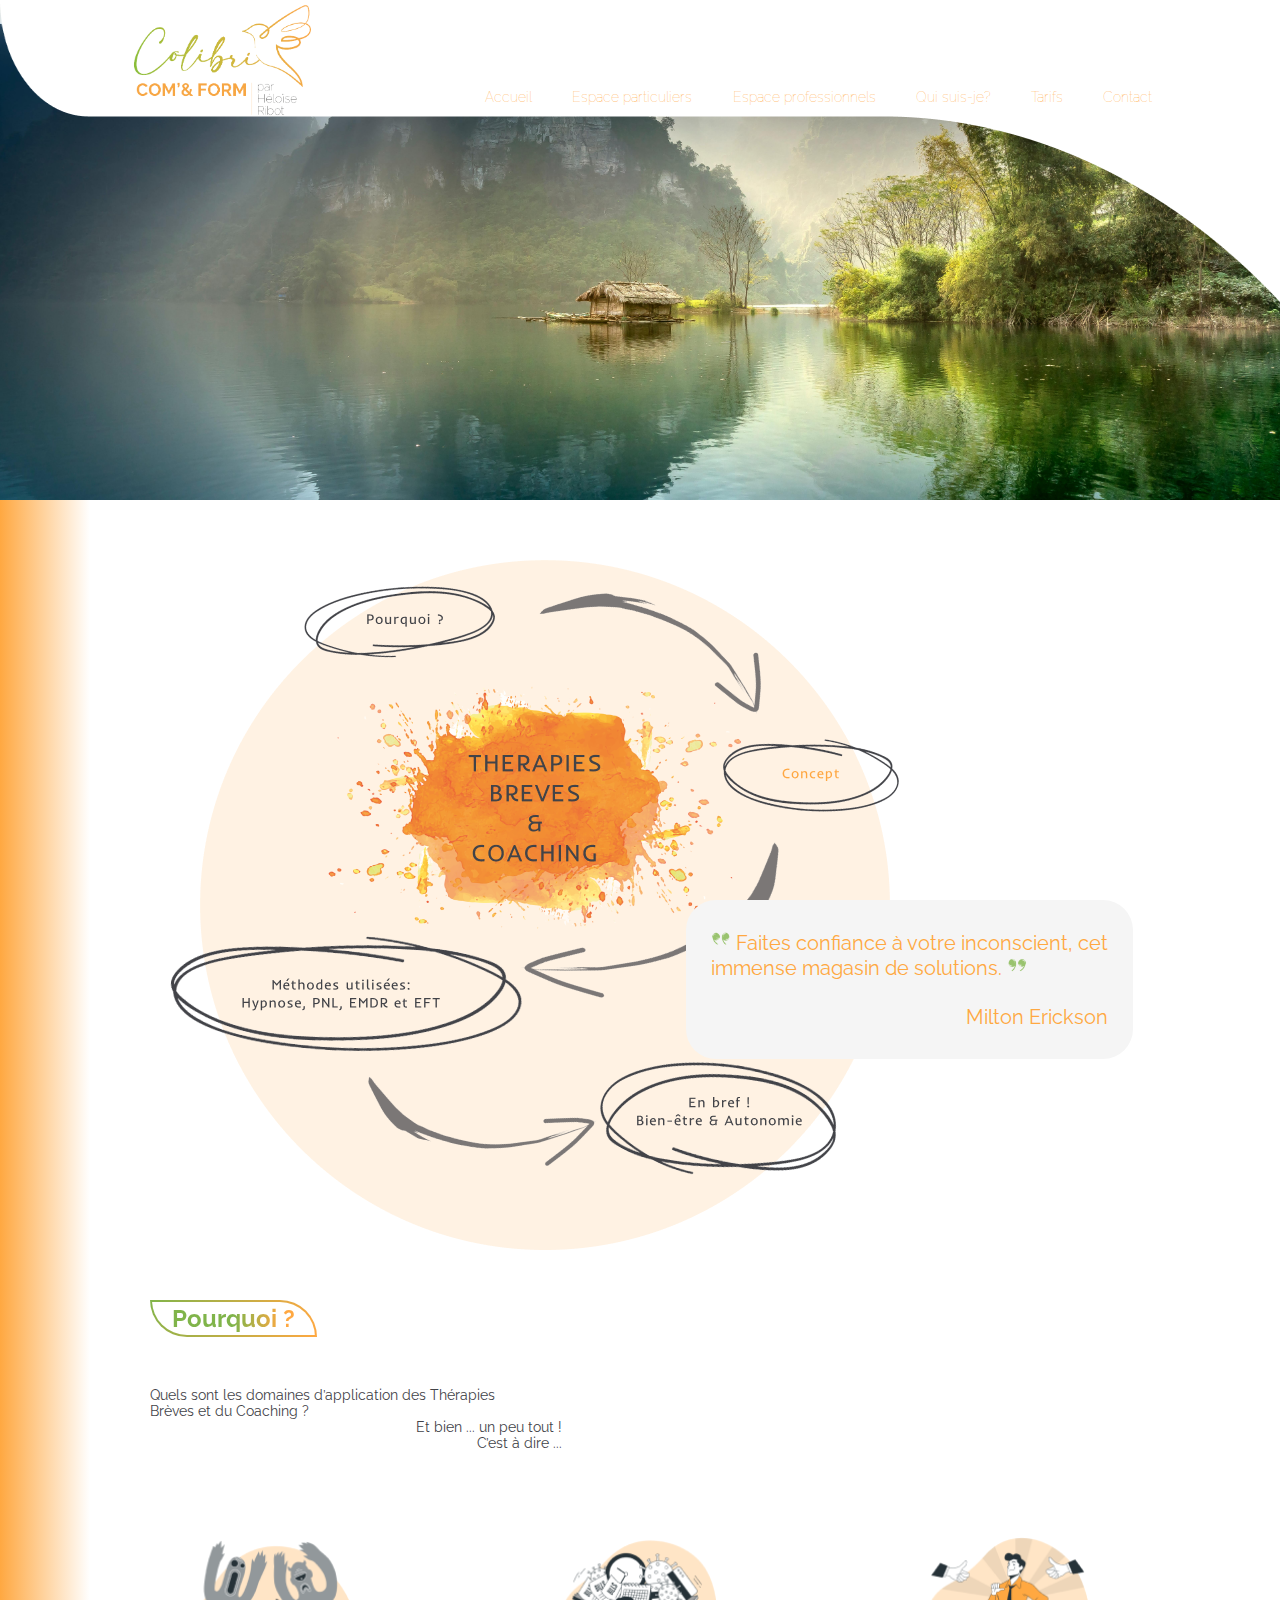
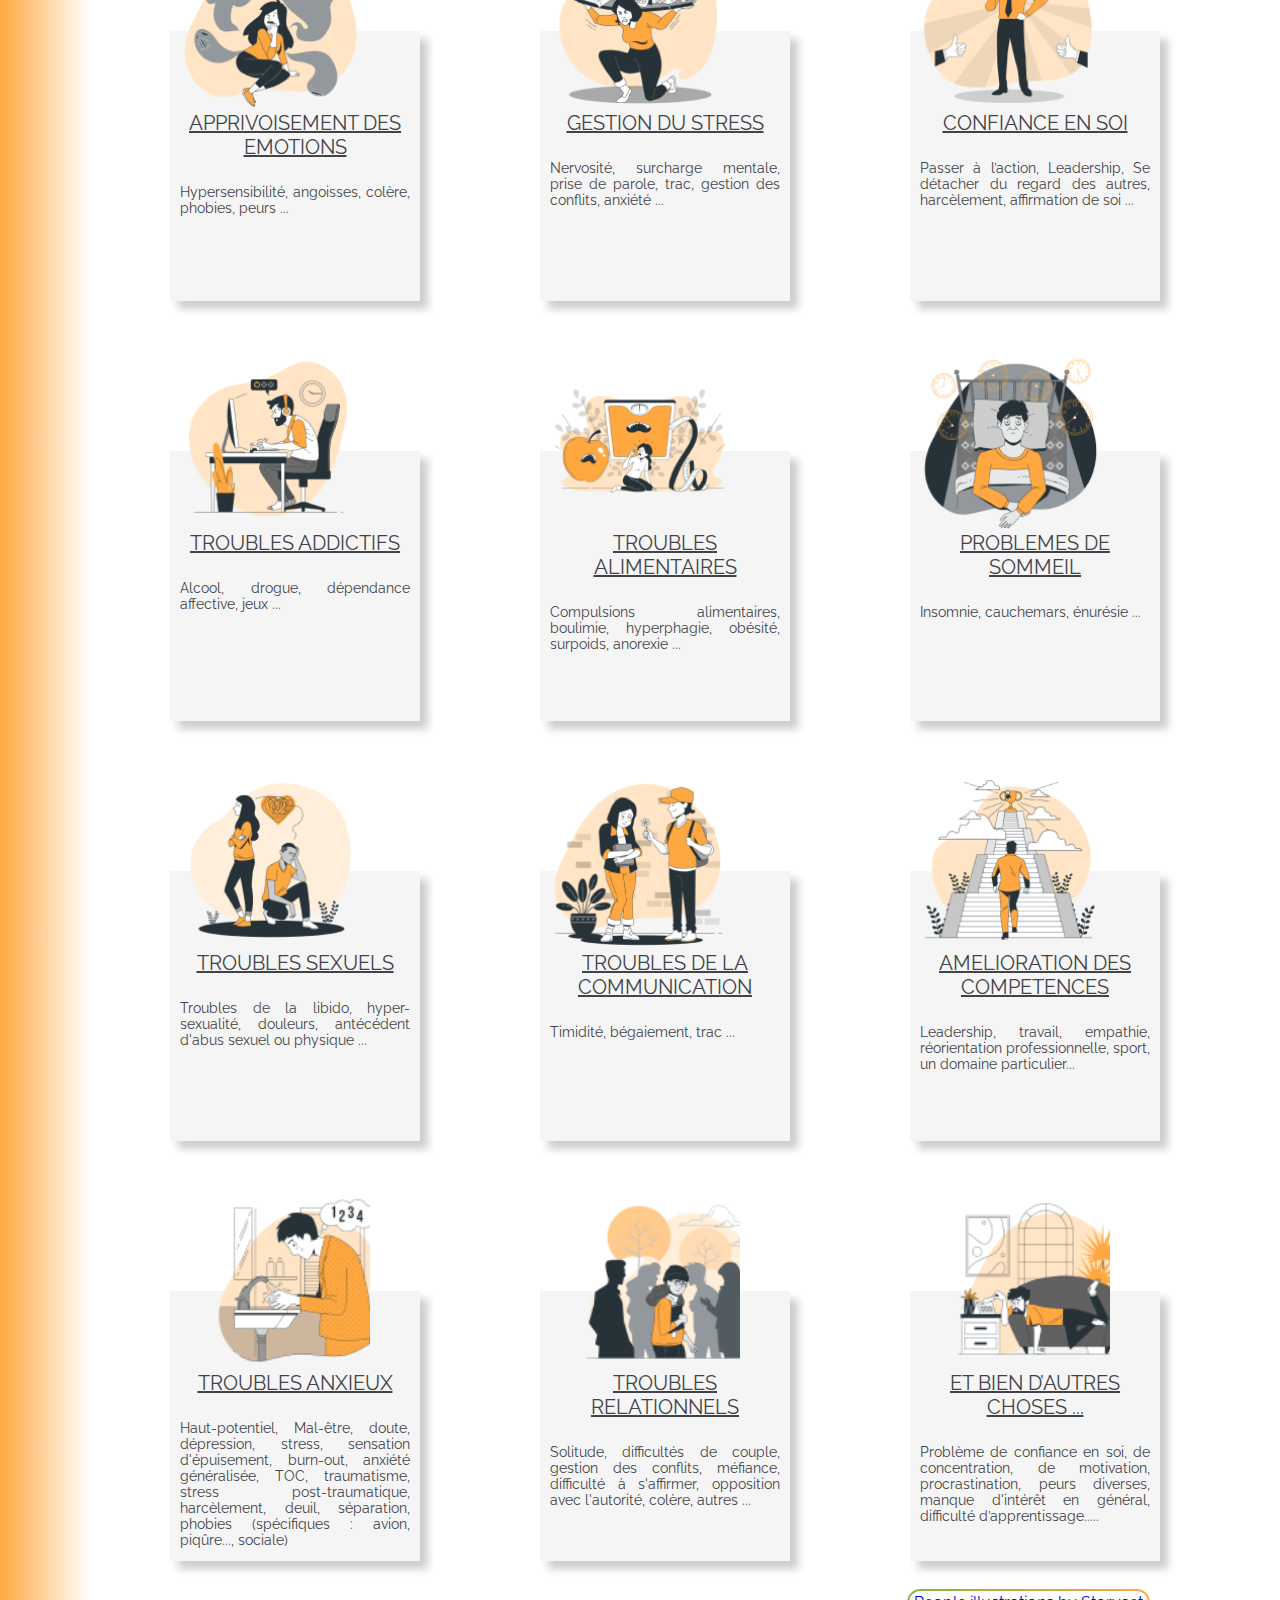
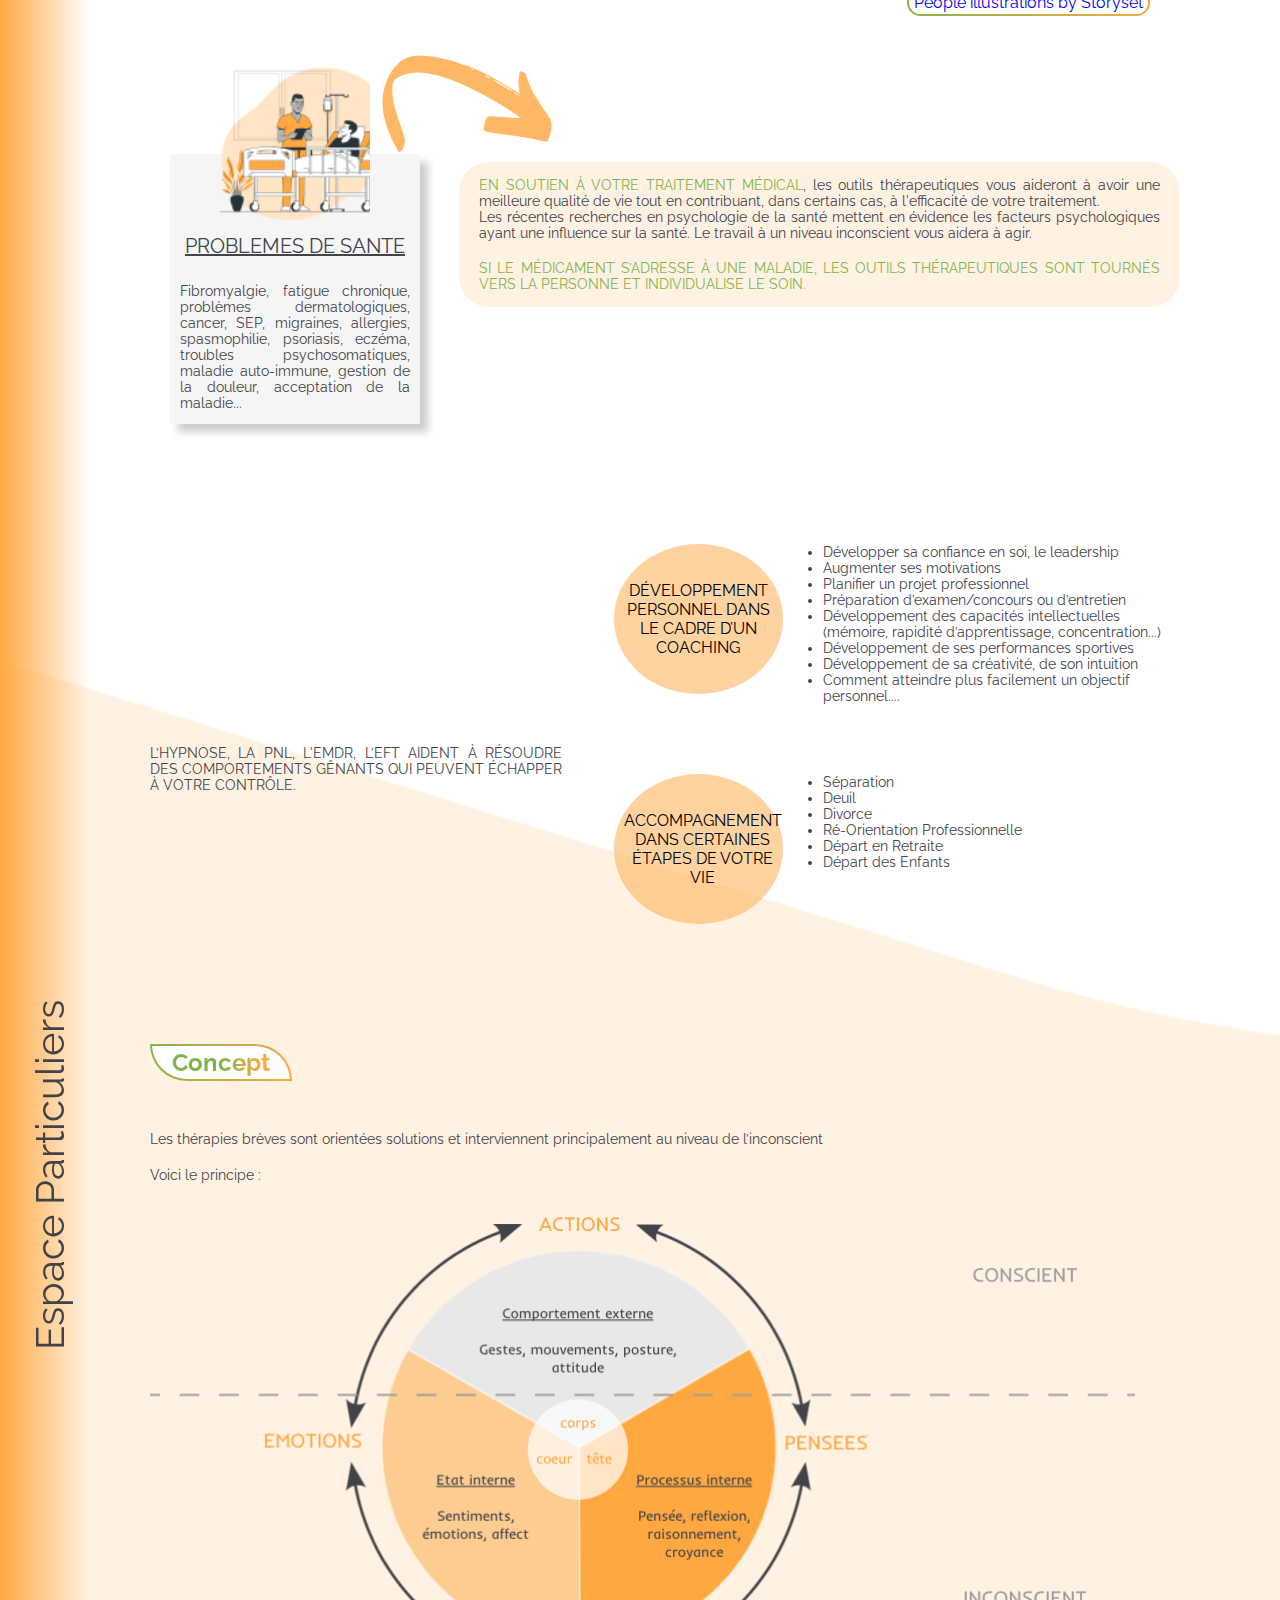
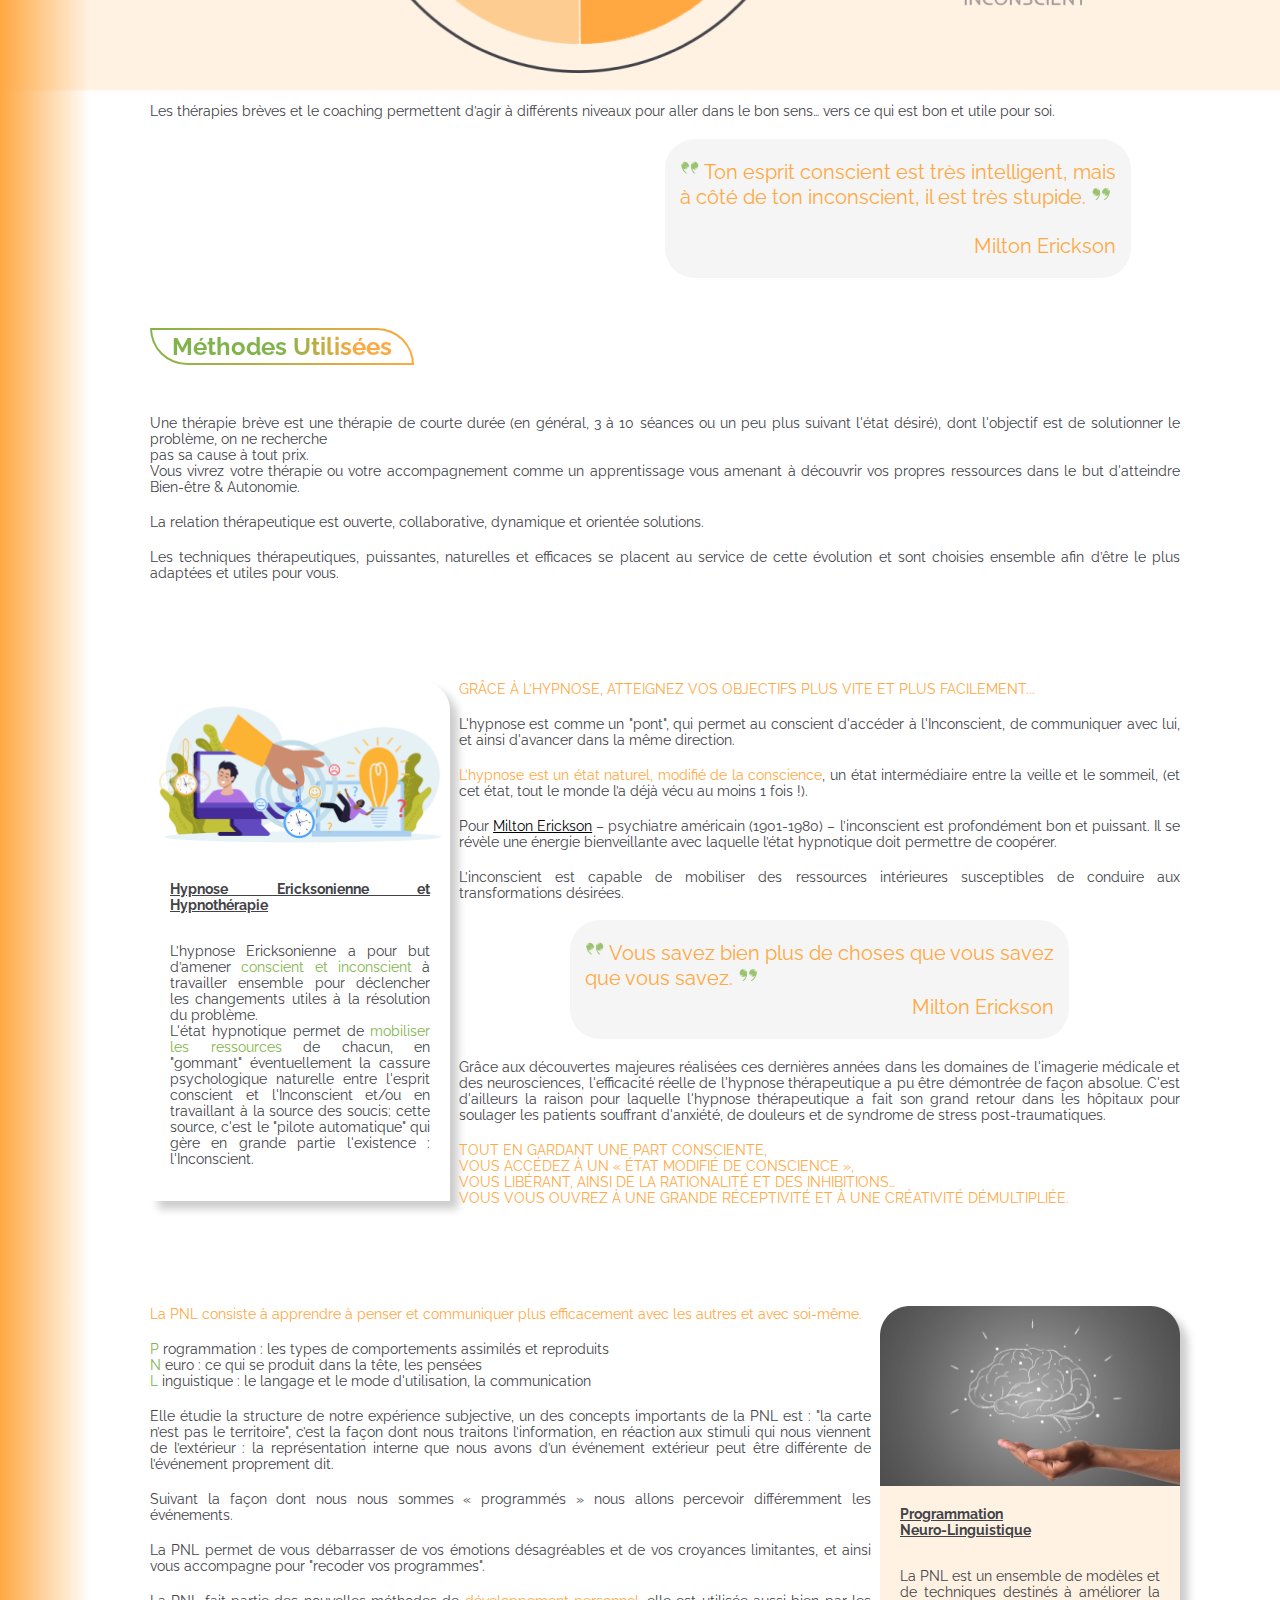
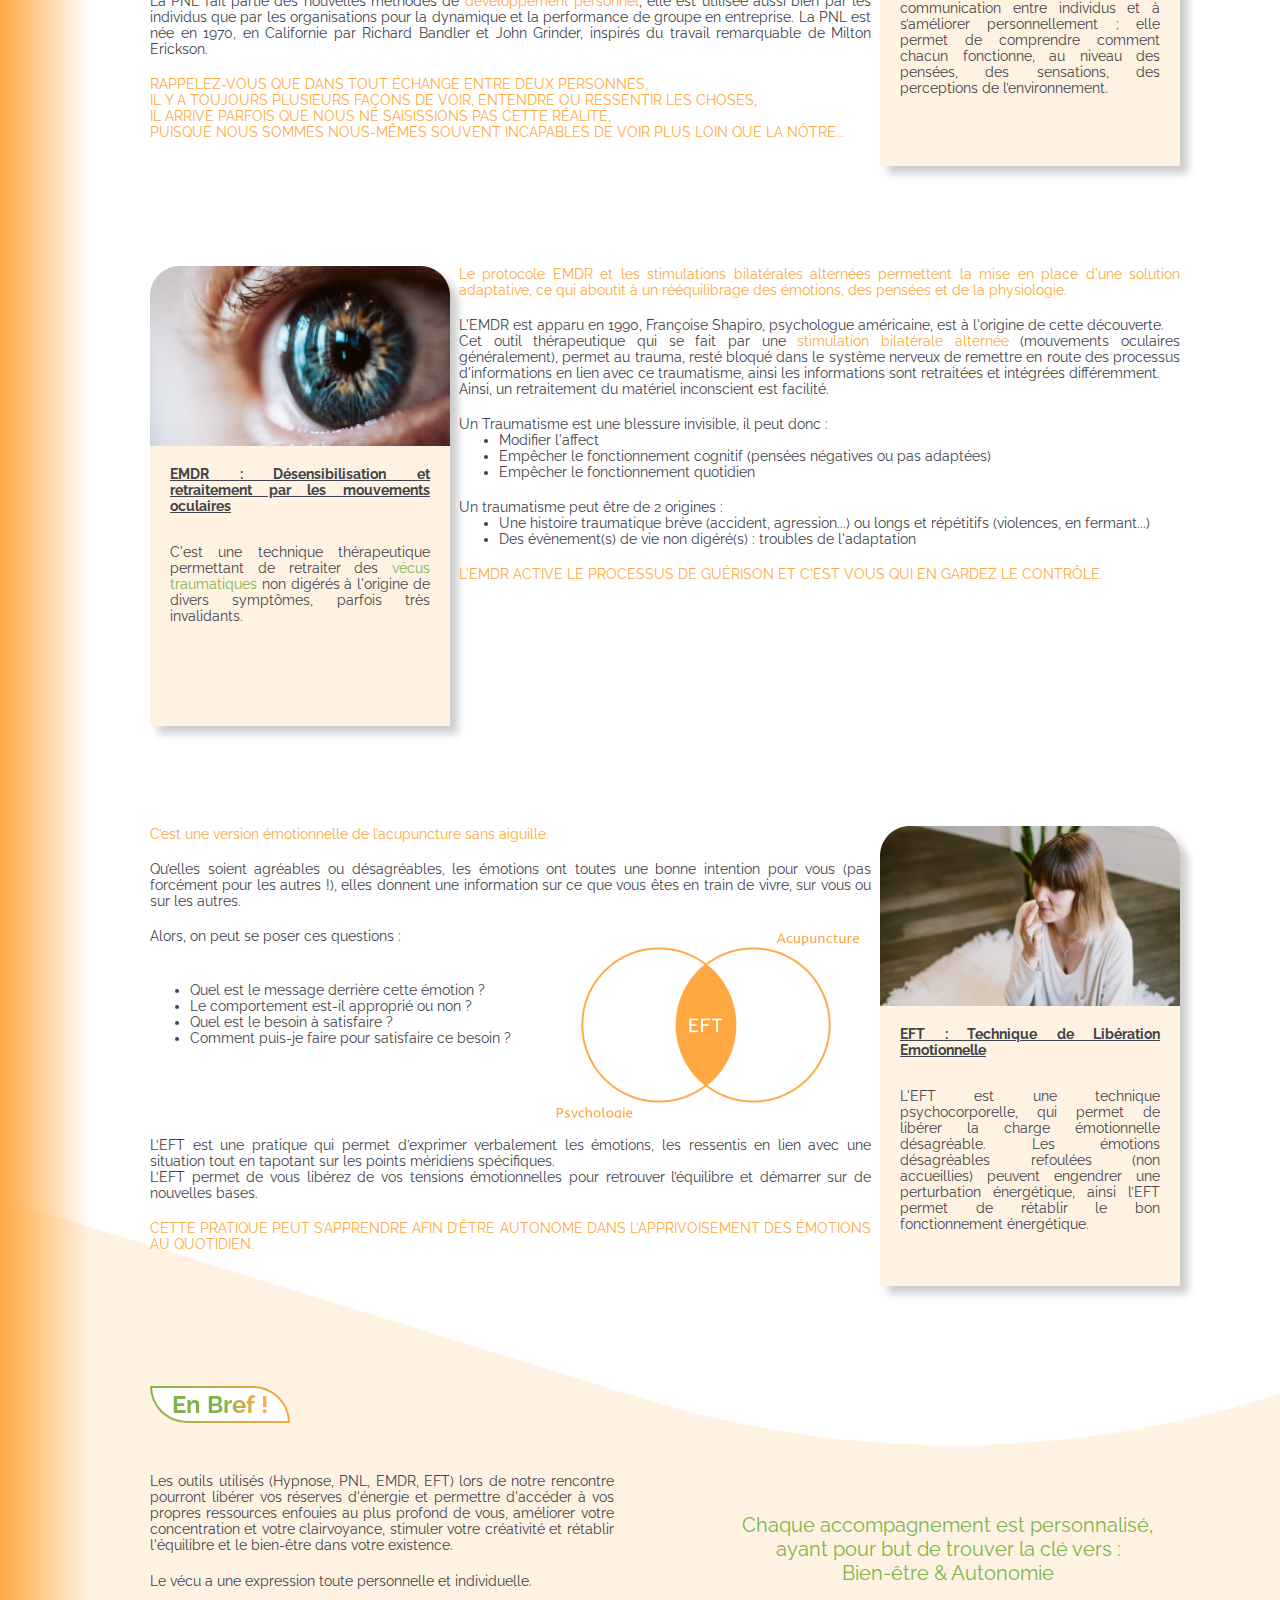
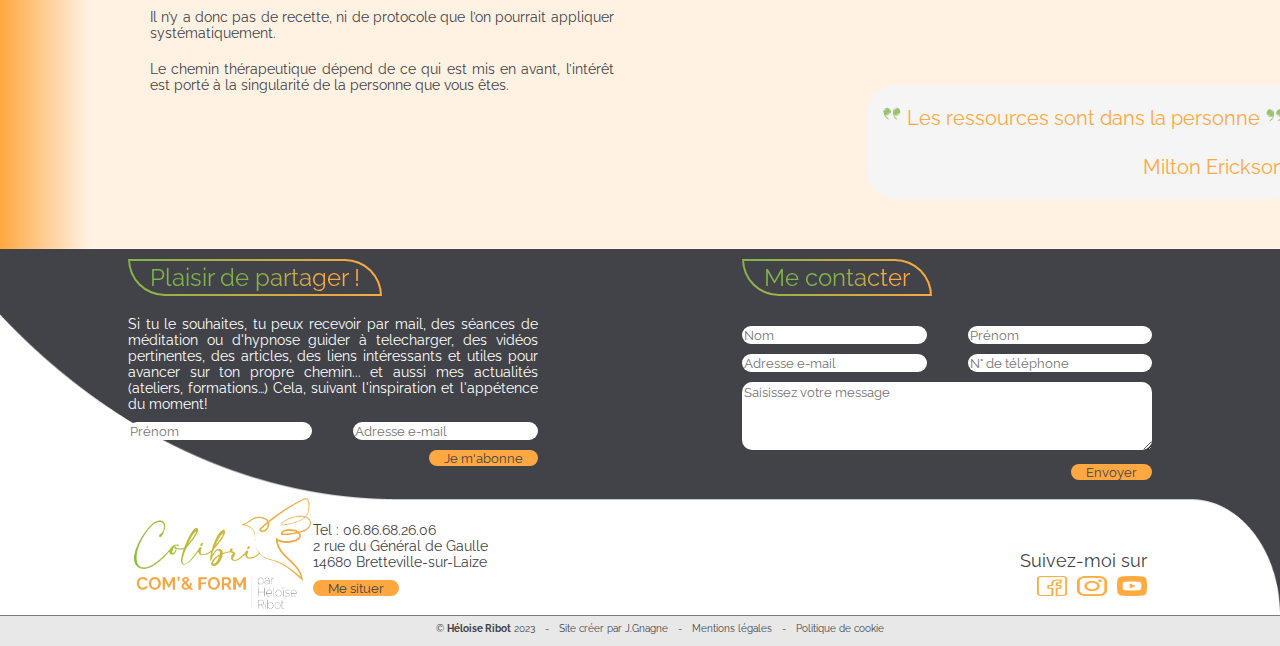
<file: colibri-Ez/view/therapies.html>
<!DOCTYPE html>
<html lang="fr">

<head>
    <meta charset="UTF-8">
    <meta http-equiv="X-UA-Compatible" content="IE=edge">
    <meta name="viewport" content="width=device-width, initial-scale=1.0">
    <link rel="stylesheet" href="../assets/css/general.css">
    <link rel="stylesheet" href="../assets/css/therapies.css">
    <link rel="stylesheet" href="../assets/css/header.css">
    <link rel="stylesheet" href="../assets/css/footer.css">
    <link rel="shortcut icon" href="../assets/images/logos/anagramme2.png" type="image/x-icon">
    <script src="../assets/js/menu_burger.js" defer></script>
    <title>Thérapies Brèves & Coaching</title>
</head>

<body>
    <header>
        <div class="conteneur-grid">
            <div class="grid-img"></div>
            <div class="grid-form"></div>
            <div class="grid-logo">
                <img class="logo" src="../assets/images/logos/logo.png" alt="colibri">
            </div>
            <div class="grid-titre">
                <h1></h1>
            </div>
            <div class="grid-wrap" id="wrap">
                    <ul class="navbar">
                        <li class="onglet">
                            <a href="../index.html">Accueil</a>
                        </li>
                        <li class="onglet">
                            <a href="../view/espace_particuliers.html">Espace particuliers</a>
                            <div class="menu-deroulant">
                                <ul>
                                    <li><a href="../view/therapies.html">Thérapies Brèves & Coaching</a></li>
                                    <li><a href="../view/ateliers_particulier.html">Ateliers</a></li>
                                    <li><a href="../view/bilan.html">Bilan de compétences</a></li>
                                </ul>
                            </div>
                        </li>
                        <li class="onglet">
                            <a href="../view/espace_professionnels.html">Espace professionnels</a>
                            <div class="menu-deroulant">
                                <ul>
                                    <li><a href="../view/coaching.html">Coaching</a></li>
                                    <li><a href="../view/ateliers_professionnel.html">Ateliers</a></li>
                                    <li><a href="../view/formation.html">Formations</a></li>
                                </ul>
                                </div>
                        </li>
                        <li class="onglet">
                            <a href="../view/qui-suis-je.html">Qui suis-je?</a>
                        </li>
                        <li>
                            <a href="../view/tarifs.html">Tarifs</a>
                        </li>
                        <li>
                            <p class="scroll">Contact</p>
                        </li>
                    </ul>
                </div>
    
                <div id="btn_open" title="Afficher menu">&#9776;</div>
                <div id="btn_close" title="Masquer le Menu">&#128473;</div>
                <nav id="menu_burger">
                    <ul class="menu_burger">
                        <li><a href="../index.html">ACCUEIL</a></li>
                        <li><a href="../view/espace_particuliers.html">ESPACE PARTICULIERS</a>
                            <div class="menu_par">
                                <ul>
                                    <li><a href="../view/therapies.html">Thérapies Brèves & Coaching</a></li>
                                    <li><a href="../view/ateliers_particulier.html">Ateliers</a></li>
                                    <li><a href="../view/bilan.html">Bilan de compétences</a></li>
                                </ul>
                            </div>
                        </li>
                        <li><a href="../view/espace_professionnels.html">ESPACE PROFESSIONNELS</a>
                            <div class="menu_pro">
                                <ul>
                                    <li><a href="../view/coaching.html">Coaching</a></li>
                                    <li><a href="../view/ateliers_professionnel.html">Ateliers</a></li>
                                    <li><a href="../view/formation.html">Formations</a></li>
                                </ul>
                            </div>
                        </li>
                        <li><a href="../view/qui-suis-je.html">QUI SUIS-JE ?</a></li>
                        <li><a href="../view/tarifs.html">TARIFS</a></li>
                        <li>
                            <p class="scroll2">CONTACT</p>
                        </li>
                    </ul>
                </nav>
        </div>
    </header>

    <main>
        <div class="espace">
            <p>Espace Particuliers</p>
        </div>
        <div class="diagramme"></div>
        <div class="citation">
            <div class="texte-or">
                <img class="guillemet" src="../assets/images/taches/guillemet-gauche.png" alt="">
                Faites confiance à votre inconscient, cet <br> immense magasin de solutions.
                <img class="guillemet" src="../assets/images/taches/guillemet-droite.png" alt="">
                <p class="texte-or">Milton Erickson</p>
            </div>
        </div>
        <div class="cadre-blanc">
            <h2 class="titre">Pourquoi ?</h2>
        </div>
        <div class="pourquoi">
            <p>Quels sont les domaines d’application des Thérapies <br> Brèves et du Coaching ?</p>
            <p>Et bien ... un peu tout !</p>
            <p>C’est à dire ...</p>
        </div>
        <div class="therapies_application">
            <div class="application">
                <div class="img"></div>
                <div class="gris">
                    <p class="application_titre">apprivoisement des emotions</p>
                    <p>Hypersensibilité, angoisses, colère, phobies, peurs ...</p>
                </div>
            </div>
            <div class="application">
                <div class="img2"></div>
                <div class="gris">
                    <p class="application_titre">gestion du stress</p>
                    <p>Nervosité, surcharge mentale, prise de parole, trac, gestion des conflits, anxiété ...</p>
                </div>
            </div>
            <div class="application">
                <div class="img3"></div>
                <div class="gris">
                    <p class="application_titre">CONFIANCE EN SOI</p>
                    <p>Passer à l’action, Leadership, Se détacher du regard des autres, harcèlement, affirmation de soi
                        ...</p>
                </div>
            </div>
            <div class="application">
                <div class="img4"></div>
                <div class="gris">
                    <p class="application_titre">TROUBLES ADDICTIFS</p>
                    <p>Alcool, drogue, dépendance affective, jeux ...</p>
                </div>
            </div>
            <div class="application">
                <div class="img5"></div>
                <div class="gris">
                    <p class="application_titre">TROUBLES ALIMENTAIRES</p>
                    <p>Compulsions alimentaires, boulimie, hyperphagie, obésité, surpoids, anorexie ...</p>
                </div>
            </div>
            <div class="application">
                <div class="img6"></div>
                <div class="gris">
                    <p class="application_titre">PROBLEMES DE SOMMEIL</p>
                    <p>Insomnie, cauchemars, énurésie ...</p>
                </div>
            </div>
            <div class="application">
                <div class="img7"></div>
                <div class="gris">
                    <p class="application_titre">TROUBLES SEXUELS</p>
                    <p>Troubles de la libido, hyper-sexualité, douleurs, antécédent d'abus sexuel ou physique ...</p>
                </div>
            </div>
            <div class="application">
                <div class="img8"></div>
                <div class="gris">
                    <p class="application_titre">TROUBLES DE LA COMMUNICATION</p>
                    <p>Timidité, bégaiement, trac ...</p>
                </div>
            </div>
            <div class="application">
                <div class="img9"></div>
                <div class="gris">
                    <p class="application_titre">AMELIORATION DES COMPETENCES</p>
                    <p>Leadership, travail, empathie, réorientation professionnelle, sport, un domaine particulier...
                    </p>
                </div>
            </div>
            <div class="application">
                <div class="img10"></div>
                <div class="gris">
                    <p class="application_titre">TROUBLES ANXIEUX</p>
                    <p>Haut-potentiel, Mal-être, doute, dépression, stress, sensation d'épuisement, burn-out, anxiété
                        généralisée, TOC, traumatisme, stress post-traumatique, harcèlement, deuil, séparation, phobies
                        (spécifiques : avion, piqûre..., sociale)</p>
                </div>
            </div>
            <div class="application">
                <div class="img11"></div>
                <div class="gris">
                    <p class="application_titre">TROUBLES RELATIONNELS</p>
                    <p>Solitude, difficultés de couple, gestion des conflits, méfiance, difficulté à s'affirmer,
                        opposition avec l'autorité, colère, autres ...</p>
                </div>
            </div>
            <div class="application">
                <div class="img12"></div>
                <div class="gris">
                    <p class="application_titre">ET BIEN D’AUTRES CHOSES ...</p>
                    <p>Problème de confiance en soi, de concentration, de motivation, procrastination, peurs diverses,
                        manque d'intérêt en général, difficulté d’apprentissage...​..</p>
                </div>
            </div>
        </div>
        <div class="btn_savoir therapie_a">
            <a href="https://storyset.com/people" target="_blank">People illustrations by Storyset</a>
        </div>
        <div class="therapies_application_suite">
            <div class="fleche"></div>
            <div class="application">
                <div class="img13"></div>
                <div class="gris">
                    <p class="application_titre">PROBLEMES DE SANTE</p>
                    <p>Fibromyalgie, fatigue chronique, problèmes dermatologiques, cancer, SEP, migraines, allergies,
                        spasmophilie, psoriasis, eczéma, troubles psychosomatiques, maladie auto-immune, gestion de la
                        douleur, acceptation de la maladie...</p>
                </div>
            </div>
            <div class="therapies_application_suite_desc">
                <p><span class="vert">En soutien à votre traitement médical</span>, les outils thérapeutiques vous
                    aideront à avoir une meilleure
                    qualité de vie tout en contribuant, dans certains cas, à l'efficacité de votre traitement.</p>
                <p>Les récentes recherches en psychologie de la santé mettent en évidence les facteurs psychologiques
                    ayant une influence sur la santé. Le travail à un niveau inconscient vous aidera à agir.</p>
                <br>
                <p class="vert">Si le médicament s’adresse à une maladie, les outils thérapeutiques sont tournés vers la
                    personne et
                    individualise le soin.</p>
            </div>
        </div>
        <div class="therapies_application_desc">
            <div class="therapies_application_desc_un">
                <p>L’hypnose, la PNL, l'EMDR, l’EFT aident à résoudre
                    des comportements gênants qui peuvent échapper à votre contrôle.</p>
            </div>
            <div class="therapies_application_desc_deux">
                <div class="therapies_application_desc_deux_bulles">
                    <div class="therapies_application_desc_deux_bulle">
                        Développement personnel dans le cadre d’un
                        coaching
                    </div>
                    <ul>
                        <li>Développer sa confiance en soi, le leadership</li>
                        <li>Augmenter ses motivations</li>
                        <li>Planifier un projet professionnel</li>
                        <li>Préparation d’examen/concours ou d’entretien</li>
                        <li>Développement des capacités intellectuelles (mémoire, rapidité d’apprentissage,
                            concentration...)</li>
                        <li>Développement de ses performances sportives</li>
                        <li>Développement de sa créativité, de son intuition</li>
                        <li>Comment atteindre plus facilement un objectif personnel....</li>
                    </ul>
                </div>
                <div class="therapies_application_desc_deux_bulles">
                    <div class="therapies_application_desc_deux_bulle">
                        Accompagnement dans certaines étapes de votre vie
                    </div>
                    <ul>
                        <li>Séparation</li>
                        <li>Deuil</li>
                        <li>Divorce</li>
                        <li>Ré-Orientation Professionnelle</li>
                        <li>Départ en Retraite</li>
                        <li>Départ des Enfants</li>
                    </ul>
                </div>
            </div>
        </div>
        <div id="concept">
            <div class="cadre-blanc">
                <h2 class="titre">Concept</h2>
            </div>
            <p>Les thérapies brèves sont orientées solutions et interviennent principalement au niveau de l’inconscient
            </p>
            <p>Voici le principe :</p>
            <div class="concept_image"></div>
            <p>Les thérapies brèves et le coaching permettent d’agir à différents niveaux pour aller
                dans le bon sens…
                vers ce qui est bon et utile pour soi.</p>
            <div class="concept_citation">
                <div class="texte-or">
                    <img class="guillemet" src="../assets/images/taches/guillemet-gauche.png" alt="">
                    Ton esprit conscient est très intelligent, mais <br> à côté de ton inconscient, il est très stupide.
                    <img class="guillemet" src="../assets/images/taches/guillemet-droite.png" alt="">
                    <p class="texte-or">Milton Erickson</p>
                </div>
            </div>
        </div>
        <div class="cadre-blanc">
            <h2 class="titre">Méthodes Utilisées</h2>
        </div>
        <div class="methode_intro">
            <p>Une thérapie brève est une thérapie de courte durée (en général, 3 à 10 séances ou un peu plus suivant
                l'état
                désiré), dont l'objectif est de solutionner le problème, on ne recherche <br>pas sa cause à tout prix.
            </p>
            <p>Vous vivrez votre thérapie ou votre accompagnement comme un apprentissage vous amenant à découvrir vos
                propres ressources dans le but d'atteindre Bien-être & Autonomie.</p><br>
            <p>La relation thérapeutique est ouverte, collaborative, dynamique et orientée solutions.</p><br>
            <p>Les techniques thérapeutiques, puissantes, naturelles et efficaces se placent au service de cette
                évolution
                et sont choisies ensemble afin d’être le plus adaptées et utiles pour vous.</p>
        </div>
        <div class="methode">
            <div class="methode_un_card">
                <div class="methode_un_card_image"></div>
                <p class="methode_un_card_titre">Hypnose Ericksonienne et Hypnothérapie </p>
                <p>L’hypnose Ericksonienne a pour but d’amener <span>conscient et inconscient</span> à travailler
                    ensemble pour
                    déclencher les changements utiles à la résolution du problème.</p>
                <p>L'état hypnotique permet de <span>mobiliser les ressources</span> de chacun, en "gommant"
                    éventuellement la
                    cassure psychologique naturelle entre l'esprit conscient et l'Inconscient et/ou en travaillant à la
                    source des soucis; cette source, c'est le "pilote automatique" qui gère en grande partie l'existence
                    : l'Inconscient.</p>
            </div>
            <div class="methode_un_desc">
                <p class="or">Grâce à l’hypnose, atteignez vos objectifs plus vite et plus facilement...</p><br>
                <p>L'hypnose est comme un "pont", qui permet au conscient d'accéder à l'Inconscient, de communiquer avec
                    lui, et ainsi d'avancer dans la même direction.</p><br>
                <p><span>L’hypnose est un état naturel, modifié de la conscience</span>, un état intermédiaire entre la
                    veille et le
                    sommeil, (et cet état, tout le monde l’a déjà vécu au moins 1 fois !).</p><br>
                <p>Pour <span class="ligne">Milton Erickson</span> – psychiatre américain (1901-1980) – l’inconscient
                    est profondément bon et
                    puissant. Il se révèle une énergie bienveillante avec laquelle l’état hypnotique doit permettre de
                    coopérer.</p><br>
                <p>L’inconscient est capable de mobiliser des ressources intérieures susceptibles de conduire aux
                    transformations désirées.</p><br>
                <div class="methode_un_desc_citation">
                    <div class="texte-or">
                        <img class="guillemet" src="../assets/images/taches/guillemet-gauche.png" alt="guillemet-gauche">
                        Vous savez bien plus de choses que vous savez <br> que vous savez.
                        <img class="guillemet" src="../assets/images/taches/guillemet-droite.png" alt="guillemet-droit">
                        <p class="texte-or">Milton Erickson</p>
                    </div>
                </div>
                <p>Grâce aux découvertes majeures réalisées ces dernières années dans les domaines de l'imagerie
                    médicale et des neurosciences, l'efficacité réelle de l'hypnose thérapeutique a pu être démontrée de
                    façon absolue. C'est d'ailleurs la raison pour laquelle l'hypnose thérapeutique a fait son grand
                    retour dans les hôpitaux pour soulager les patients souffrant d'anxiété, de douleurs et de syndrome
                    de stress post-traumatiques.</p><br>
                <p class="or">Tout en gardant une part consciente,</p>
                <p class="or">vous accédez à un « état modifié de conscience »,</p>
                <p class="or">vous libérant, ainsi de la rationalité et des inhibitions…</p>
                <p class="or">Vous vous ouvrez à une grande réceptivité et à une créativité démultipliée.</p>
            </div>
        </div>
        <div class="methode methode2">
            <div class="methode_un_desc">
                <p><span>La PNL consiste à apprendre à penser et communiquer plus efficacement avec les autres et avec
                        soi-même.</span></p><br>
                <p><span class="PNL">P</span> rogrammation : les types de comportements assimilés et reproduits</p>
                <p><span class="PNL">N</span> euro : ce qui se produit dans la tête, les pensées</p>
                <p><span class="PNL">L</span> inguistique : le langage et le mode d'utilisation, la communication</p>
                <br>
                <p>Elle étudie la structure de notre expérience subjective, un des concepts importants de la PNL est :
                    "la carte n’est pas le territoire", c’est la façon dont nous traitons l’information, en réaction aux
                    stimuli qui nous viennent de l’extérieur : la représentation interne que nous avons d’un événement
                    extérieur peut être différente de l’événement proprement dit.</p><br>
                <p>Suivant la façon dont nous nous sommes « programmés » nous allons percevoir différemment les
                    événements.</p><br>
                <p>La PNL permet de vous débarrasser de vos émotions désagréables et de vos croyances limitantes, et
                    ainsi vous accompagne pour "recoder vos programmes".</p><br>
                <p>La PNL fait partie des nouvelles méthodes de <span>développement personnel</span>, elle est utilisée
                    aussi bien
                    par les individus que par les organisations pour la dynamique et la performance de groupe en
                    entreprise. La PNL est née en 1970, en Californie par Richard Bandler et John Grinder, inspirés du
                    travail remarquable de Milton Erickson.</p><br>
                <p class="or">Rappelez-vous que dans tout échange entre deux personnes,</p>
                <p class="or">il y a toujours plusieurs façons de voir, entendre ou ressentir les choses,</p>
                <p class="or">il arrive parfois que nous ne saisissions pas cette réalité,</p>
                <p class="or">puisque nous sommes nous-mêmes souvent incapables de voir plus loin que la nôtre...</p>
            </div>
            <div class="methode_deux_card">
                <div class="methode_deux_card_image"></div>
                <p class="methode_un_card_titre">Programmation <br> Neuro-Linguistique</p>
                <p>La PNL est un ensemble de modèles et de techniques destinés à améliorer la communication entre
                    individus et à s’améliorer personnellement ; elle permet de comprendre comment chacun fonctionne, au
                    niveau des pensées, des sensations, des perceptions de l’environnement.</p>
            </div>
        </div>
        <div class="methode">
            <div class="methode_deux_card">
                <div class="methode_trois_card_image"></div>
                <p class="methode_un_card_titre">EMDR : Désensibilisation
                    et retraitement par les mouvements oculaires </p>
                <p>C'est une technique thérapeutique permettant de retraiter des <span>vécus traumatiques</span> non
                    digérés à
                    l'origine de divers symptômes, parfois très invalidants.</p>
            </div>
            <div class="methode_un_desc">
                <p><span>Le protocole EMDR et les stimulations bilatérales alternées permettent la mise en place d'une
                        solution adaptative, ce qui aboutit à un rééquilibrage des émotions, des pensées et de la
                        physiologie.</span></p><br>
                <p>L'EMDR est apparu en 1990, Françoise Shapiro, psychologue américaine, est à l'origine de cette
                    découverte.</p>
                <p>Cet outil thérapeutique qui se fait par une <span>stimulation bilatérale alternée</span> (mouvements
                    oculaires
                    généralement), permet au trauma, resté bloqué dans le système nerveux de remettre en route des
                    processus d'informations en lien avec ce traumatisme, ainsi les informations sont retraitées et
                    intégrées différemment.</p>
                <p>Ainsi, un retraitement du matériel inconscient est facilité.</p><br>
                <p>Un Traumatisme est une blessure invisible, il peut donc :</p>
                <ul>
                    <li>Modifier l'affect</li>
                    <li>Empêcher le fonctionnement cognitif (pensées négatives ou pas adaptées)</li>
                    <li>Empêcher le fonctionnement quotidien</li>
                </ul>
                <br>
                <p>Un traumatisme peut être de 2 origines :</p>
                <ul>
                    <li>Une histoire traumatique brève (accident, agression...) ou longs et répétitifs (violences,
                        en fermant...)</li>
                    <li>Des évènement(s) de vie non digéré(s) : troubles de l'adaptation</li>
                </ul>
                <br>
                <p class="or">L'EMDR active le processus de guérison et c'est vous qui en gardez le contrôle.</p>
            </div>
        </div>
        <div class="methode methode2">
            <div class="methode_un_desc">
                <p><span>C’est une version émotionnelle de l’acupuncture sans aiguille.</span></p><br>
                <p>Qu’elles soient agréables ou désagréables, les émotions ont toutes une bonne intention pour vous (pas
                    forcément pour les autres !), elles donnent une information sur ce que vous êtes en train de vivre,
                    sur vous ou sur les autres.</p><br>
                <div class="flex">
                    <div>
                        <p>Alors, on peut se poser ces questions :</p><br><br>
                        <ul>
                            <li>Quel est le message derrière cette émotion ?</li>
                            <li>Le comportement est-il approprié ou non ?</li>
                            <li>Quel est le besoin à satisfaire ?</li>
                            <li>Comment puis-je faire pour satisfaire ce besoin ?</li>
                        </ul>
                    </div>
                    <div class="methode_un_desc_img"></div>
                </div>
                <br>
                <p>L’EFT est une pratique qui permet d’exprimer verbalement les émotions, les ressentis en lien avec une
                    situation tout en tapotant sur les points méridiens spécifiques.</p>
                <p>L’EFT permet de vous libérez de vos tensions émotionnelles pour retrouver l’équilibre et démarrer sur
                    de nouvelles bases.</p><br>
                <p class="or">Cette pratique peut s’apprendre afin d’être autonome dans l’apprivoisement des émotions au
                    quotidien.</p>
            </div>
            <div class="methode_deux_card">
                <div class="methode_quatre_card_image"></div>
                <p class="methode_un_card_titre">EFT : Technique de Libération Emotionnelle</p>
                <p>L'EFT est une technique psychocorporelle, qui permet de libérer la charge émotionnelle désagréable.
                    Les émotions désagréables refoulées (non accueillies) peuvent engendrer une perturbation
                    énergétique, ainsi l’EFT permet de rétablir le bon fonctionnement énergétique.</p>
            </div>
        </div>
        <div class="cadre-blanc">
            <h2 class="titre">En Bref !</h2>
        </div>
        <div class="en_bref">
            <div class="en_bref_un">
                <p>Les outils utilisés (Hypnose, PNL, EMDR, EFT) lors de notre rencontre pourront libérer vos réserves
                    d'énergie et permettre d'accéder à vos propres ressources enfouies au plus profond de vous,
                    améliorer
                    votre concentration et votre clairvoyance, stimuler votre créativité et rétablir l'équilibre et le
                    bien-être dans votre existence.</p>
                <p>Le vécu a une expression toute personnelle et individuelle.</p>
                <p>Il n’y a donc pas de recette, ni de protocole que l’on pourrait appliquer systématiquement.</p>
                <p>Le chemin thérapeutique dépend de ce qui est mis en avant, l’intérêt est porté à la singularité de la
                    personne que vous êtes.</p>
            </div>
            <div class="en_bref_deux">
                <p>Chaque accompagnement est personnalisé, <br> ayant pour but de trouver la clé vers :</p>
                <p>Bien-être & Autonomie</p>
                <div class="en_bref_citation">
                    <div class="texte-or">
                        <img class="guillemet" src="../assets/images/taches/guillemet-gauche.png" alt="">
                        Les ressources sont dans la personne
                        <img class="guillemet" src="../assets/images/taches/guillemet-droite.png" alt="">
                        <p class="texte-or">Milton Erickson</p>
                    </div>
                </div>
            </div>
        </div>
        <div class="fond"></div>
        <div class="fond2"></div>
    </main>

    <footer>
        <div class="container">
            <div class="form_news">
                <div class="cadre-blanc-titre">
                    <div class="cadre-gris">
                        <p class="titre">Plaisir de partager !</p>
                    </div>
                </div>
                <p class="news">Si tu le souhaites, tu peux recevoir par mail, des séances de méditation ou d'hypnose guider à telecharger, des vidéos pertinentes, des articles, des liens intéressants et utiles pour avancer sur ton propre chemin... et aussi mes actualités (ateliers, formations…)
                    Cela, suivant l'inspiration et l'appétence du moment!
                </p>
                <div class="form">
                    <form action="#inscription" method="post">
                        <div class="champs-saisie">
                            <input class="prenomNews" type="text" name="prenomNews" maxlength='20' pattern="[A-Za-zÀ-ÿ'-]+" placeholder="Prénom" required />
                            <input class="emailNews" type="email" name="emailNews" placeholder="Adresse e-mail" pattern="^[a-zA-Z0-9._%+-]+@[a-zA-Z0-9.-]+\.[a-zA-Z]{2,}$" required />
                        </div>
                        <div class="input">
                            <input id="inscription" class="btn-submit" type="submit" value="Je m'abonne" name="btn-inscription" />
                        </div>
                    </form>
                </div>
            </div>
            <div class="form_contact" id="form_contact">
                <div class="cadre-blanc-titre">
                    <div class="cadre-gris">
                        <p class="titre">Me contacter</p>
                    </div>
                </div>
                <div class="form">
                    <form action="#contact" method="post">
                        <div class="champs-saisie">
                            <input class="nom" type="text" name="nom" maxlength="20" pattern="[A-Za-zÀ-ÿ'-]+" placeholder="Nom" required />
                            <input class="prenom" type="text" name="prenom" maxlength="20" pattern="[A-Za-zÀ-ÿ'-]+" placeholder="Prénom" required />
                        </div>
                        <div class="champs-saisie">
                            <input class="email" type="email" name="email" size="25" placeholder="Adresse e-mail" pattern="^[a-zA-Z0-9._%+-]+@[a-zA-Z0-9.-]+\.[a-zA-Z]{2,}$" 
                            required />
                            <input class="tel" type="tel" pattern="^((\+\d{1,3}(-| )?\(?\d\)?(-| )?\d{1,5})|(\(?\d{2,6}\)?))(-| )?(\d{3,4})(-| )?(\d{4})(( x| ext)\d{1,5}){0,1}$" 
                            name="tel" size="10" placeholder="N° de téléphone" required />
                        </div>
                        <textarea name="message" id="message" cols="30" rows="4" placeholder="Saisissez votre message" required></textarea>
                        <div class="input">
                            <input id="contact" class="btn-submit" type="submit" value="Envoyer" name="btn-contact" />
                        </div>
                    </form>
                </div>
            </div>
            <div class="vague"></div>
            <div class="coordo">
                <img class="logo" src="../assets/images/logos/logo.png" alt="colibri">
                <div>
                    <p>Tel : 06.86.68.26.06</p>
                    <p>2 rue du Général de Gaulle</p>
                    <p>14680 Bretteville-sur-Laize</p>
                    <input class="btn-submit" type="button" onclick="window.location.href = 'https://www.google.com/maps/place/Heloise+Hypnose/@49.0452606,-0.3272653,15z/data=!4m6!3m5!1s0x480a41a45ec5eab3:0xd35f3560c3e712bc!8m2!3d49.0452606!4d-0.3272653!16s%2Fg%2F11gr34ms2y';" value="Me situer" name="coordonnées"/>
                </div>
            </div>
            <div class="reseaux">
                <p class="h2">Suivez-moi sur</p>
                <div class="logo-reseaux">
                    <a href="https://www.facebook.com/heloisehypnose/"><img class="reseaux" src="../assets/images/logos/facebook.png" alt="logo facebook"></a>
                    <a href="https://www.instagram.com/heloise_hypnose/"><img class="reseaux" src="../assets/images/logos/instagram.png" alt="logo instagramme"></a>
                    <a href="https://www.youtube.com/@heloiseribot9010/videos"><img class="reseaux" src="../assets/images/logos/youtube.png" alt="logo youtube"></a>
                </div>
            </div>
            <div class="mentions">
                <ul>
                    <li>&copy; <h1>Héloise Ribot</h1> 2023</li>
                    <li>-</li>
                    <li>Site créer par J.Gnagne</li>
                    <li>-</li>
                    <li><a href="#">Mentions légales</a></li>
                    <li>-</li>
                    <li><a href="#">Politique de cookie</a></li>
                </ul>
            </div>
        </div>
    </footer>


</body>

</html>
</file>
<file: colibri-Ez/assets/css/general.css>
@import url('https://fonts.googleapis.com/css2?family=Raleway:wght@400;700&display=swap');

* {
    /*font-family: Arial, Helvetica, sans-serif;*/
    font-family: 'Raleway', sans-serif;
    margin: 0;
}

.citation div {
    width: max-content;
    border-radius: 20px;
    margin: 0;
    padding: 10px;
}

.guillemet {
    width: 20px;
}

.anagramme img {
    width: 250px;
}

a {
    text-decoration: none;
}

.logo {
    width: 185px;
}

.texte-or {
    color: #FFA841;
    font-size: 20px;
}

.texte-vert {
    color: #80B44A;
}

.texte_uppercase {
    text-transform: uppercase;
}

.texte_underline {
    text-decoration: underline;
}

.center {
    text-align: center;
}

.marg-top {
    margin-top: 20px;
}

.h2 {
    margin: 5px;
    font-size: 18px;
}

p {
    text-align: justify;
    color: #424348;
    font-size: 14px;
}

ul li {
    color: #424348;
    font-size: 14px;
}       

h1 {
    font-size: 24px;
    padding: 0 20px;
    margin: 0;
}

.titre-citation {
    font-size: 24px;
    font-weight: bold;
    line-height: 1.5;
    padding: 0 20px;
    margin: 0;
    color: #f0f0f0;
}

.titre-citation2 {
    font-size: 24px;
    font-weight: bold;
    line-height: 1.5;
    padding: 0 20px;
    margin: 0;
    color: #f0f0f0;
    text-align: end;
}

.titre {
    background: -webkit-linear-gradient(left, #80B44A 50%, #FFA841 80%);
    background-clip: text;
    -webkit-background-clip: text;
    color: transparent;
    font-size: 24px;
    padding: 2px 20px;
}

.cadre-blanc {
    border: double 2px transparent;
    border-radius: 0 40px 0 40px;
    background-image: linear-gradient(white, white), radial-gradient(circle at top left, #80B44A, #FFA841);
    background-origin: border-box;
    background-clip: padding-box, border-box;
}

.cadre-gris {
    border: double 2px transparent;
    border-radius: 0 40px 0 40px;
    background-image: linear-gradient(#424348, #424348), radial-gradient(circle at top left, #80B44A, #FFA841);
    background-origin: border-box;
    background-clip: padding-box, border-box;
}

.cadre-orange {
    border: double 2px transparent;
    border-radius: 0 40px 0 40px;
    background-image: linear-gradient(#FFA84126, #FFA84126), radial-gradient(circle at top left, #80B44A, #FFA841);
    background-origin: border-box;
    background-clip: padding-box, border-box;
}

.cadre-vert {
    border: double 2px transparent;
    border-radius: 0 40px 0 40px;
    background-image: linear-gradient(#ecf4e4, #ecf4e4), radial-gradient(circle at top left, #80B44A, #FFA841);
    background-origin: border-box;
    background-clip: padding-box, border-box;
}

.cadre-blanc-titre {
    width: max-content;
    margin-top: 10px;
    margin-bottom: 20px;
}

div.btn_savoir {
    text-align: center;
    margin: 10px;
    background: -webkit-linear-gradient(left, #80B44A 50%, #FFA841 80%);
    background-clip: text;
    -webkit-background-clip: text;
    color: transparent;
    padding: 2px 20px;
}

div.btn_savoir a {
    border: double 2px transparent;
    border-radius: 30px;
    background-image: linear-gradient(white, white), radial-gradient(circle at top left, #80B44A, #FFA841);
    background-origin: border-box;
    background-clip: padding-box, border-box;
    padding: 2px 5px;
}

.champs-saisie {
    display: flex;
    justify-content: space-between;
}

.champs-saisie input {
    width: 45%;
    border-radius: 10px;
    margin-top: 10px;
    border: none;
}

.input {
    display: flex;
    flex-direction: column;
    align-items: flex-end;
}

textarea {
    width: 100%;
    border-radius: 10px;
    margin-top: 10px;
    border: none;
}

.btn-submit {
    background-color: #FFA841;
    border-radius: 10px;
    padding: 0px 15px;
    border: none;
    cursor: pointer;
    color: #424348;
    margin-top: 10px;
    width: fit-content;
}

#scrollToTopButton {
    position: fixed;
    bottom: 20px;
    right: 20px;
    background-color: #007bff;
    color: #fff;
    border: none;
    border-radius: 50%;
    width: 40px;
    height: 40px;
    font-size: 24px;
    cursor: pointer;
    display: none;
    z-index: 2;
}



@media (max-width: 1024px) {
    .champs-saisie {
        flex-direction: column;
    }

    .champs-saisie input {
        width: 100%;
    }
}

@media screen and (max-width: 768px) {
    button#scrollToTopButton.visible {
        display: block;
    }
}
</file>
<file: colibri-Ez/assets/css/header.css>
.conteneur-grid {
  display: grid;
  grid-template-columns: 10% repeat(10, 1fr) 10%;
}

.grid-img {
  grid-area: image;
  grid-column-start: 1;
  grid-column-end: 13;
  grid-row-start: 1;
  grid-row-end: 7;
  z-index: 1;
  background-image: url(../images/en-tete/lac.jpg);
  background-size: cover;
  background-repeat: no-repeat;
  background-position: center; /* Center the background image horizontally */
  height: 500px;
}


.lac {
  width: 100%;
}

.grid-titre {
  grid-area: titre;
  color: #ffffff;
  grid-column-start: 3;
  grid-column-end: 12;
  grid-row-start: 6;
  grid-row-end: 7;
  z-index: 2;
  display: flex;
  flex-direction: column;
  padding-bottom: 10px;
  width: fit-content;
}

.titre2 {
  text-align: right;
}

.grid-form {
  grid-area: forme;
  grid-column-start: 1;
  grid-column-end: 13;
  grid-row-start: 1;
  grid-row-end: 7;
  background-image: url(../images/en-tete/Rectangle28.png);
  background-size: 100% 302px;
  background-repeat: no-repeat;
  z-index: 2;
  position: relative;
}

.grid-logo {
  grid-area: logo;
  grid-column-start: 2;
  grid-column-end: 4;
  grid-row-start: 1;
  grid-row-end: 2;
  z-index: 3;
}

.grid-wrap {
  grid-area: menu;
  grid-column-start: 5;
  grid-column-end: 12;
  grid-row-start: 1;
  grid-row-end: 2;
  height: 95%;
}

/* navbar */
#wrap {
  width: 100%;
  height: 95%;
  margin: 0;
  z-index: 99;
  position: relative;
  display: flex;
}

.navbar {
  width: 100%;
  display: flex;
  justify-content: space-between;
  align-items: flex-end;
  margin-bottom: 10px;
}

div .menu-deroulant {
  position: absolute;
  background-color: #ffffff;
  border-radius: 0 0 20px 20px;
  width: 23%;
}

.navbar li {
  height: auto;
  width: max-content;
  float: left;
  text-align: center;
  list-style: none;
  padding: 0;
  margin: 0;
}

.navbar a,
.navbar p {
  padding: 10px 0 5px 10px;
  text-decoration: none;
  color: #FFA841;
  display: block;
  font-size: 14px;
  font-weight: lighter;
}

.navbar li:hover,
a:hover {
  color: #80B44A;
}

.navbar li:focus,
a:focus {
  color: #80B44A;
}

.navbar p:hover {
  color: #80B44A;
  cursor: pointer;
}

.navbar li ul {
  display: none;
  height: auto;
  margin: 0;
  padding: 0;
}

.navbar li:hover ul {
  display: flex;
  flex-direction: column;
}

.navbar li ul li a {
  padding: 10px 0;
}

.menu-deroulant li {
  display: flex;
  width: 100%;
  justify-content: center;
}

/* menu burger */
/* MENU */
#menu_burger {
  display: none;
  flex-direction: column;
  position: absolute;
  top: 100px;
  right: 10%;
  z-index: 50;
  background-color: #ffffff;
  box-shadow: 47px 35px 77px rgba(0, 0, 0, 0.25);
  border-radius: 0 0 30px 30px;
  width: 250px;
  margin: 0 auto;
  justify-content: flex-end;
  padding-left: 10px;
  font-size: 14px;
}

#menu_burger li {
  list-style-type: none;
  padding-top: 15px;
}

ul.menu_burger {
  padding-left: 10px 0;
}

#menu_burger a,
#menu_burger p {
  /* padding:10px 20px;  */
  margin: 0 2px;
  text-decoration: none;
  color: #FFA841;
  font-size: 13px;
}

#menu_burger a:hover {
  color: #80B44A;
  text-align: right;
}

#menu_burger p:hover {
  color: #80B44A;
  text-align: right;
  cursor: pointer;
}

#menu_burger ul {
  flex-direction: column;
  align-items: flex-start;
}

div.menu_par,
div.menu_pro {
  margin-left: 40px;
  padding-left: 5px;
  border-left: #80B44A 2px solid;
}

.menu_par ul,
.menu_pro ul {
  padding: 0;
}

/* bouton menu burger */
#btn_close,
#btn_open {
  display: none;
  position: absolute;
  top: 50px;
  right: 10%;
  z-index: 50;
  padding: 5px 8px;
  color: #FFA841;
  border: #FFA841 solid 2px;
  border-radius: 50%;
  cursor: pointer;
  font-size: 20px;
}

#btn_close:hover,
#btn_open:hover {
  color: #80B44A;
  border: solid 2px #80B44A;
}


@media screen and (max-width: 882px) {
  #wrap {
    display: none;
  }

  #btn_open {
    display: block;
  }

}
</file>
<file: colibri-Ez/assets/css/accueil.css>
.container_main {
    display: grid;
    grid-template-columns: 10% repeat(10, 1fr) 10%;
    grid-template-rows: repeat(9, 1fr);
    gap: 0px 0px;
    grid-auto-flow: row;
    text-align: justify;
}

.anagramme {
    grid-area: 1 / 8 / 5 / 12;
    display: flex;
    align-items: center;
    justify-content: center;
}

.zone1 {
    grid-area: 1 / 2 / 4 / 8;
    display: flex;
    align-items: center;
}

.citation {
    width: max-content;
    margin-top: 60px;
    margin-right: 80px;
    grid-area: 3 / 4 / 5 / 7;
    display: flex;
    align-items: flex-start;
    justify-content: center;
}

.citation div {
    color: #424348;
    background-color: #80B44A;
}

.zone2 {
    grid-area: 5 / 2 / 6 / 11;
}

.fond_vertical {
    grid-area: 1 / 8 / 8 /12;
    position: relative;
    z-index: -2;
    background: #F5F5F5;
    box-shadow: 47px 35px 77px rgba(0, 0, 0, 0.25);
    margin-left: 20px;
}

.image {
    grid-area: 6 / 1 / 10 / 13;
    background-image: url(../images/accueil/meditation.png);
    z-index: -1;
    background-size: cover;
    background-repeat: no-repeat;
    position: relative;
    border-radius: 0 300px 0 0;
}

.btn-espaces {
    grid-area: 7 / 7 / 8 / 11;
    z-index: 3;
    display: flex;
}

.btn-espaces a {
    background-color: rgb(245, 245, 245);
    border-radius: 20px;
    margin: 25px;
    padding: 5px;
    height: min-content;
    text-align: center;
}

.pro {
    color: #80B44A;
}

a:hover.pro {
    color: #FFA841;
}

.par {
    color: #FFA841;
}

a:hover.par {
    color: #80B44A;
}


.zone3 {
    grid-area: 9 / 6 / 10 / 11;
    color: white;
}

.fond {
    grid-area: 3 / 1 / 8 / 13;
    background-image: url(../images/accueil/fond.png);
    z-index: -2;
    background-size: cover;
    background-repeat: no-repeat;
    position: relative;
}


/* slider temoignages */

.wrapper {
    width: 100%;
    display: flex;
    flex-direction: row;
    align-items: center;
    height: min-content;
    margin: 20px 0;
}

.temoignages-titre {
    margin-top: 50px;
    margin-left: 100px;
}

.temoignages {
    margin: 0 10% 0 10%;
    background-image: url(../images/taches/tache-verte.png);
    background-size: contain;
    background-repeat: no-repeat;
    background-position: center;
    height: 500px;
    display: flex;
    flex-direction: column;
    justify-content: center;
}

.temoignages-container {
    width: 80%;
    display: flex;
    flex-direction: column;
    padding: 230px;
}

.wrapper button {
    color: #424348;
    font-size: 40px;
    width: 10%;
    background-color: #ffffff00;
    border: none;
    cursor: pointer;
    display: flex;
    justify-content: center;
}

.temoignages-container .nom {
    color: #424348;
    text-align: right;
}


@media screen and (max-width: 882px) {
    body {
        background-image: url(../images/accueil/fond.png);
        background-repeat: no-repeat;
        background-position-y: 785px;
    }

    .container_main {
        display: grid;
        grid-template-columns: 1fr;
        grid-template-rows: minmax(50px, auto);
        grid-row-gap: 30px;
        margin: 5%;
    }

    .fond_vertical {
        display: none;
    }

    .anagramme {
        grid-area: 1/1;
    }

    .zone1 {
        grid-area: 2/1;
    }

    .citation {
        grid-area: 3/1;
        margin: auto;
    }

    .zone2 {
        grid-area: 4/1;
    }

    .btn-espaces {
        grid-area: 5/1;
        flex-direction: column;
        justify-content: flex-end;
    }

    .image {
        grid-area: 5/1;
        border-radius: 0;
    }

    .zone3 {
        grid-area: 6/1;
        margin-top: 10px;
        color: #424348;
    }

    .temoignages {
        grid-area: 7/1;
    }

    .fond {
        display: none;
    }

    .temoignages {
        background-image: none;
        background-color: white;
        margin-top: 10px;
        height: max-content;
    }

    .temoignages-container {
        padding: 20px;
    }
}
</file>
<file: colibri-Ez/assets/css/footer.css>
footer h1 {
    font-size: 10px;
    display: inline;
    padding: 0;
}

.container {
    background-color: #424348;
    display: grid;
    grid-template-columns: 10% repeat(10, 1fr) 10%;
    grid-template-rows: repeat(3, 1fr);
    gap: 0px 0px;
    grid-auto-flow: row;
}

.form {
    width: 100%;
}

.form_contact {
    grid-area: 1 / 8 / 3 / 12;
    z-index: 5;
}

.form_news {
    grid-area: 1 / 2 / 3 / 6;
    z-index: 5;
}

p.news {
    color: white;
}


.vague {
    grid-area: 1 / 1 / 4 / 13;
    background-image: url(../images/pied-page/Rectangle29.png);
    background-size: 100% 302px;
    background-repeat: no-repeat;
    background-position: bottom;
    position: relative;
    z-index: 1;
}

.mentions {
    grid-area: 4 / 1 / 5 / 13;
    background-color: #E8E8E8;
    z-index: 2;
    height: 30px;
    display: flex;
    align-items: center;
    justify-content: center;
}

ul {
    display: flex;
}

.mentions li {
    font-size: 10px;
    height: auto;
    width: max-content;
    float: left;
    text-align: center;
    list-style: none;
    padding: 0 5px;
    margin: 0;
}

.mentions a {
    font-size: 10px;
    padding: 0 0 5px 0;
    text-decoration: none;
    color: #424348;
    display: block;
}

.mentions a:hover {
    color: #80B44A;
}


.coordo {
    grid-area: 3 / 2 / 4 / 9;
    z-index: 2;
    display: flex;
}

.coordo div {
    display: flex;
    flex-direction: column;
    justify-content: flex-end;
    padding-bottom: 20px;
    color: #424348;
}

.reseaux {
    grid-area: 3 / 8 / 4 / 12;
    z-index: 3;
    display: flex;
    flex-direction: column;
    align-items: flex-end;
    justify-content: flex-end;
    padding-bottom: 10px;
}

div.logo-reseaux {
    flex-direction: row;
    display: flex;
    justify-content: space-between;
}

img.reseaux {
    width: 30px;
    height: 30px;
    margin: 0 5px;
}


@media (max-width: 882px) {
    .container {
        display: grid;
        grid-template-columns: 1fr;
        grid-template-rows: minmax(50px, auto);
        grid-row-gap: 30px;
        padding: 10px;
    }

    .form_news {
        grid-area: 1/1;
        width: 70%;
        margin-left: 15%;
        align-items: center;
        display: flex;
        flex-direction: column;
    }

    .form_contact {
        grid-area: 2/1;
        width: 70%;
        margin-left: 15%;
        align-items: center;
        display: flex;
        flex-direction: column;
    }

    .input {
        align-items: center;
    }

    .coordo {
        grid-area: 3/1;
        flex-direction: column;
        margin: auto;
    }

    .coordo div p {
        color: white;
    }

    .coordo div {
        align-items: center;
    }

    .reseaux {
        grid-area: 4/1;
        margin: auto;
        color: white;
    }

    .mentions {
        grid-area: 5/1;
        height: min-content;
    }

    ul {
        display: flex;
        flex-direction: column;
        align-items: center;
        padding: 10px 0;
    }

    .vague {
        display: none;
    }
}
</file>
<file: colibri-Ez/assets/css/ateliers_particulier.css>
* {
    box-sizing: border-box;
}

main {
    margin: 50px 100px 0 150px;
    height: max-content;
    position: relative;
}

.or {
    color: #FFA841;
}

.espace {
    position: absolute;
    top: -50px;
    left: -150px;
    background: linear-gradient(90deg, #FFA841 0%, rgba(255, 168, 65, 0) 100%);
    width: 90px;
    height: calc(100% + 50px);
    display: flex;
    align-items: center;
}

.espace p {
    writing-mode: vertical-rl;
    line-height: 2.5;
    font-size: 40px;
    transform: rotate(180deg);
}

.liste_ateliers {
    display: flex;
    justify-content: space-between;
    align-items: center;
    flex-wrap: wrap;
    margin-bottom: 100px;
}

.ateliers {
    box-shadow: 8px 8px 8px rgba(0, 0, 0, 0.2);
    width: 300px;
    height: 460px;
    border-radius: 30px 30px 0 0;
    margin: 30px;
    background-color: rgba(255, 168, 65, 0.15);
}

.ateliers_un_image {
    width: 100%;
    height: 180px;
    background-image: url(../images/ateliers_particulier/ateliers_un.png);
    background-repeat: no-repeat;
    background-size: cover;
    margin-bottom: 20px;
}

.ateliers_deux_image {
    width: 100%;
    height: 180px;
    background-image: url(../images/ateliers_particulier/ateliers_deux.png);
    background-repeat: no-repeat;
    background-size: cover;
    margin-bottom: 20px;
}

.ateliers_trois_image {
    width: 100%;
    height: 180px;
    background-image: url(../images/ateliers_particulier/ateliers_trois.png);
    background-repeat: no-repeat;
    background-size: cover;
    margin-bottom: 20px;
}

.ateliers_quatre_image {
    width: 100%;
    height: 180px;
    background-image: url(../images/ateliers_particulier/ateliers_quatre.png);
    background-repeat: no-repeat;
    background-size: cover;
    margin-bottom: 20px;
}

.ateliers_cinq_image {
    width: 100%;
    height: 180px;
    background-image: url(../images/ateliers_particulier/atelier_cinq.png);
    background-repeat: no-repeat;
    background-size: cover;
    margin-bottom: 20px;
}

.ateliers_titre {
    text-align: center;
    text-decoration: underline;
    margin-bottom: 30px;
}

.ateliers p {
    padding: 0 30px;
}

.ateliers_or {
    width: 300px;
    margin: 30px;
}

.ateliers_or p {
    color: #FFA841;
}

#ateliers_hypnose_adultes,
#ateliers_dev_perso,
#ateliers_hypnose_ados,
#ateliers_enfants_ados {
    margin-bottom: 100px;
}

.cadre-blanc {
    width: max-content;
    margin-bottom: 50px;
}

.deroulement {
    width: 100%;
    display: flex;
    justify-content: space-between;
    align-items: center;
    margin-bottom: 50px;
}

.deroulement_bloc_orange {
    width: 260px;
    height: 190px;
    padding: 20px 20px;
    background-color: rgba(255, 168, 65, 0.5);
}

.deroulement_desc {
    width: calc(90% - 260px);
}

.deroulement_titre {
    font-size: 20px;
    text-transform: uppercase;
    margin-bottom: 20px;
}

.programme {
    width: 100%;
    display: flex;
    justify-content: space-between;
    align-items: center;
    margin-bottom: 50px;
}

.programme_programme {
    width: 50%;
    padding: 15px 20px;
    background-color: #f5f5f5;
    border-radius: 30px;
}

.programme_programme ul {
    display: flex;
    flex-direction: column;
    margin-bottom: 20px;
}

.programme_objectif {
    width: 45%;
}

#ateliers_hypnose_ados .deroulement_bloc_orange {
    height: 220px;
}

#ateliers_enfants_ados ul {
    display: flex;
    flex-direction: column;
}

#ateliers_enfants_ados .deroulement,
#ateliers_enfants_ados .programme_programme {
    width: 90%;
}

#ateliers_enfants_ados .arbre {
    width: 410px;
    height: 545px;
    background-image: url(../images/ateliers_particulier/arbre.png);
    background-repeat: no-repeat;
    background-size: cover;
}

#ateliers_enfants_ados .citation {
    width: max-content;
    background-color: #f5f5f5;
    border-radius: 30px;
    padding: 20px 15px;
    margin: 100px auto;
}

#ateliers_mieux_etre ul {
    display: flex;
    flex-direction: column;
}

#ateliers_mieux_etre .deroulement,
#ateliers_mieux_etre .programme_programme {
    width: 90%;
}

#ateliers_mieux_etre .mieux-etre {
    width: 410px;
    height: 545px;
    background-image: url(../images/ateliers_particulier/mieux-être.png);
    background-repeat: no-repeat;
    background-size: cover;
}

.fond {
    position: absolute;
    z-index: -1;
    height: 950px;
    top: 18%;
    left: -150px;
    right: -100px;
    background-image: url(../images/fond.png);
    background-repeat: no-repeat;
    background-size: cover;
}

.fond2 {
    position: absolute;
    z-index: -1;
    height: 950px;
    top: 46%;
    left: -150px;
    right: -100px;
    background-image: url(../images/fond.png);
    background-repeat: no-repeat;
    background-size: cover;
}

.fond3 {
    position: absolute;
    z-index: -1;
    height: 1000px;
    bottom: 0;
    left: -150px;
    right: -100px;
    background-image: url(../images/fond.png);
    background-repeat: no-repeat;
    background-size: cover;
}

@media screen and (max-width: 1024px) {

    #ateliers_enfants_ados .deroulement,
    #ateliers_enfants_ados .programme,
    #ateliers_mieux_etre .deroulement,
    #ateliers_mieux_etre .programme {
        width: 100%;
        display: flex;
        flex-direction: column;
    }

    .deroulement_bloc_orange,
    #ateliers_enfants_ados .programme_programme,
    #ateliers_mieux_etre .programme_programme,
    .cadre-blanc {
        margin: auto;
        margin-bottom: 20px;
    }


}

@media screen and (max-width: 768px) {

    .deroulement,
    .programme {
        width: 100%;
        display: flex;
        flex-direction: column;
    }

    .deroulement_desc,
    .programme_programme,
    .programme_objectif,
    .cadre-blanc {
        width: 100%;
    }

    .programme_objectif {
        margin-top: 20px;
    }

    .programme_programme ul,
    .programme_objectif ul,
    #ateliers_enfants_ados ul,
    #ateliers_mieux_etre ul {
        align-items: unset;
        padding: revert;
        text-align: left;
    }

    .liste_ateliers {
        justify-content: center;
    }

    .ateliers {
        margin: 0 0 30px 0;
    }
}

@media screen and (max-width: 500px) {

    main {
        margin: 50px 10px 0 10px;
    }

    main div,
    .cadre-blanc,
    .contexte,
    .final {
        width: 90%;
        text-align: -webkit-center;
        margin-left: auto;
        margin-right: auto;
    }

    #ateliers_enfants_ados .arbre,
    #ateliers_mieux_etre .mieux-etre {
        width: 300px;
        height: 360px;
        background-size: contain;
    }

    #ateliers_enfants_ados .citation,
    #ateliers_enfants_ados .citation div {
        width: auto;
    }

    .fond,
    .fond2,
    .fond3 {
        display: none;
    }

}
</file>
<file: colibri-Ez/assets/css/ateliers_professionnel.css>
* {
    box-sizing: border-box;
}

main {
    margin: 50px 100px 0 150px;
    height: max-content;
    position: relative;
}

.espace {
    position: absolute;
    top: -50px;
    left: -150px;
    background: linear-gradient(90deg, #80B44A 0%, rgba(255, 168, 65, 0) 100%);
    width: 90px;
    height: calc(100% + 50px);
    display: flex;
    align-items: center;
}

.espace p {
    writing-mode: vertical-rl;
    line-height: 2.5;
    font-size: 40px;
    transform: rotate(180deg);
}

.fond {
    position: absolute;
    z-index: -2;
    width: 100%;
    top: 1510px;
    height: 1400px;
    background-image: url(../images/accueil/fond.png);
    background-repeat: no-repeat;
    background-size: cover;
}

.fond2 {
    position: absolute;
    z-index: -2;
    width: 100%;
    height: 1200px;
    background-image: url(../images/accueil/fond.png);
    background-repeat: no-repeat;
    background-size: cover;
    top: 3900px;
}


.liste_ateliers {
    display: flex;
    justify-content: space-between;
    align-items: center;
    flex-wrap: wrap;
    margin-bottom: 100px;
}

.ateliers {
    box-shadow: 8px 8px 8px rgba(0, 0, 0, 0.2);
    width: 300px;
    height: 460px;
    border-radius: 30px 30px 0 0;
    margin: 30px;
    background-color: rgba(128, 180, 74, 0.15);
}

.ateliers_un_image {
    width: 100%;
    height: 180px;
    background-image: url(../images/ateliers_un.png);
    background-repeat: no-repeat;
    background-size: cover;
    margin-bottom: 20px;
}

.ateliers_deux_image {
    width: 100%;
    height: 180px;
    background-image: url(../images/ateliers_deux.png);
    background-repeat: no-repeat;
    background-size: cover;
    margin-bottom: 20px;
}

.ateliers_trois_image {
    width: 100%;
    height: 180px;
    background-image: url(../images/ateliers_trois.png);
    background-repeat: no-repeat;
    background-size: cover;
    margin-bottom: 20px;
}

.ateliers_quatre_image {
    width: 100%;
    height: 180px;
    background-image: url(../images/ateliers_quatre.png);
    background-repeat: no-repeat;
    background-size: cover;
    margin-bottom: 20px;
}

.ateliers_titre {
    text-align: center;
    text-decoration: underline;
    margin-bottom: 30px;
}

.ateliers p {
    padding: 0 10px;
}

.ateliers p:not(:first-child) {
    margin-bottom: 20px;
}

.ateliers p.ateliers_deux_lastchild {
    margin-bottom: 35px;
}

.ateliers p.ateliers_quatre_lastchild {
    margin: 64px auto;
}

.ateliers_citation {
    width: 60%;
    background-color: #f5f5f5;
    border-radius: 30px;
    padding: 20px 15px;
    margin-bottom: 20px;
}

.ateliers_citation p {
    margin-top: 25px;
    text-align: right;
}

.cadre-blanc {
    width: max-content;
    margin-bottom: 50px;
}

.deroulement {
    width: 100%;
    display: flex;
    justify-content: space-between;
    margin-bottom: 40px;
}

.deroulement_bloc_vert {
    width: 260px;
    height: 190px;
    padding: 30px 20px;
    background-color: rgba(128, 180, 74, 0.5);
}

.deroulement_desc {
    margin-top: 10px;
    width: calc(90% - 260px);
}

.deroulement_titre {
    font-size: 20px;
    text-transform: uppercase;
    margin-bottom: 20px;
}

.deroulement_ligne {
    text-decoration: underline;
}

.programme {
    width: 100%;
    display: flex;
    justify-content: space-between;
    align-items: center;
    margin-bottom: 40px;
}

.programme_programme {
    width: 50%;
    padding: 15px 20px;
    background-color: #f5f5f5;
    border-radius: 30px;
}

.programme_programme ul,
.programme_objectif ul {
    display: flex;
    flex-direction: column;
    margin-bottom: 20px;
}

.programme_objectif {
    width: 40%;
}

.programme_objectif p:nth-child(3) {
    margin-bottom: 20px;
}

.modules_titre {
    font-size: 20px;
    text-transform: uppercase;
    text-align: center;
    color: #80B44A;
}

.modules {
    width: 80%;
    display: flex;
    justify-content: space-between;
    margin: 40px auto 100px auto;
}

.modules_bulle {
    display: flex;
    align-items: center;
    text-align: center;
    width: 200px;
    height: 200px;
    background-color: rgba(128, 180, 74, 0.5);
    border-radius: 50%;
    padding: 15px;
}


.ateliers_mieux_etre_un {
    width: 100%;
    display: flex;
    justify-content: space-between;
    margin-bottom: 10px;
}

.ateliers_mieux_etre_un_gauche {
    width: 60%;
}

.ateliers_mieux_etre_un_droite {
    width: 35%;
}

.ateliers_mieux_etre_un_bloc {
    display: flex;
    justify-content: space-between;
    align-items: center;
    margin-bottom: 20px;
}

.ateliers_mieux_etre_un_bloc_vert {
    width: 260px;
    height: 190px;
    padding: 30px 20px;
    background-color: rgba(128, 180, 74, 0.5);
}

.ateliers_mieux_etre_un_bloc_vert p:first-child {
    margin-top: 20px;
}

.ateliers_mieux_etre_un_bloc_vert_desc {
    color: #80B44A;
    width: calc(90% - 260px);
    text-align: justify;
}

.ateliers_mieux_etre_un_desc {
    width: 100%;
    padding: 30px 20px;
    background-color: #f5f5f5;
    border-radius: 30px;
}

.ateliers_mieux_etre_un_desc p:first-child,
.ateliers_mieux_etre_un_desc p:nth-child(2) {
    margin-bottom: 20px;
}

.ateliers_mieux_etre_un_image {
    height: 350px;
    background-image: url(../images/mieux-être.png);
    background-repeat: no-repeat;
    background-size: cover;
    margin-bottom: 30px;
}

.ateliers_mieux_etre_un_image_desc {
    padding: 10px 20px;
    background-color: rgba(128, 180, 74, 0.15);
}

.ateliers_mieux_etre_un_image_desc p {
    margin-bottom: 20px;
}

.ateliers_mieux_etre_un_image_desc ul {
    display: flex;
    flex-direction: column;
}

.ateliers_mieux_etre_module {
    width: 100%;
    display: flex;
    justify-content: space-between;
    align-items: center;
}

.ateliers_mieux_etre_module .modules {
    width: 500px;
    margin: 40px auto;
}

.ateliers_mieux_etre_module_desc {
    width: calc(95% - 500px);
}

@media screen and (max-width:768px) {

    .deroulement,
    .programme,
    .modules,
    .ateliers_mieux_etre_un,
    .ateliers_mieux_etre_module,
    .ateliers_mieux_etre_un_bloc {
        width: 100%;
        display: flex;
        flex-direction: column;
    }

    .deroulement_bloc_vert,
    .ateliers_mieux_etre_un_bloc_vert {
        margin: auto;
    }

    .deroulement_desc,
    .programme_programme,
    .programme_objectif,
    .ateliers_mieux_etre_un_gauche,
    .ateliers_mieux_etre_un_droite,
    .ateliers_mieux_etre_un_bloc_vert_desc,
    .ateliers_mieux_etre_module_desc,
    .cadre-blanc {
        width: 100%;
    }

    .programme_objectif,
    .ateliers_mieux_etre_un_image {
        margin-top: 20px;
    }

    .ateliers_mieux_etre_un_image {
        height: 450px;
    }

    .programme_programme ul,
    .programme_objectif ul,
    .ateliers_mieux_etre_un_image_desc ul {
        align-items: unset;
        padding: revert;
        text-align: left;
    }

    .modules {
        align-items: center;
    }

    .modules_bulle,
    .ateliers_mieux_etre_un_bloc_vert,
    .ateliers_mieux_etre_module_desc {
        margin-bottom: 30px;
    }

    .liste_ateliers {
        justify-content: center;
    }

    .ateliers {
        margin: 0 0 30px 0;
    }
}

@media screen and (max-width: 500px) {

    main {
        margin: 50px 10px 0 10px;
    }

    main div,
    .cadre-blanc,
    .contexte,
    .final {
        width: 90%;
        text-align: -webkit-center;
        margin-left: auto;
        margin-right: auto;
    }

    .ateliers_mieux_etre_un_image {
        height: 251px;
    }

    .ateliers_mieux_etre_module .modules {
        width: auto;
    }
}
</file>
<file: colibri-Ez/assets/css/bilan.css>
* {
    box-sizing: border-box;
}

main {
    margin: 50px 100px 0 150px;
    height: max-content;
    position: relative;
}

.or {
    color: #FFA841;
}

.espace {
    position: absolute;
    top: -50px;
    left: -150px;
    background: linear-gradient(90deg, #FFA841 0%, rgba(255, 168, 65, 0) 100%);
    width: 90px;
    height: calc(100% + 150px);
    display: flex;
    align-items: center;
}

.espace p {
    writing-mode: vertical-rl;
    line-height: 2.5;
    font-size: 40px;
    transform: rotate(180deg);
}

.cadre-blanc {
    width: max-content;
    margin-bottom: 30px;
}

#pourquoi,
#objectifs,
#pourqui,
#mise_en_place {
    width: 67%;
    margin-bottom: 100px;
}

#pourquoi div,
#objectifs div,
#pourqui div,
#mise_en_place div {
    margin-bottom: 30px;
}

#pourquoi ul,
#objectifs ul,
#pourqui ul,
#mise_en_place ul,
.fond_vertical ul {
    flex-direction: column;
}

.pourquoi_img {
    width: 680px;
    height: 427px;
    background-image: url(../images/bilan/pourquoi_img.png);
    background-repeat: no-repeat;
    background-size: cover;
}

.pourquoi_flex {
    display: flex;
    justify-content: space-between;
}

.pourquoi_gauche {
    width: 40%;
}

.pourquoi_gauche p {
    text-align: center;
}

.pourquoi_droite {
    width: 50%;
}

.pourquoi_droite p {
    margin-top: 40px;
}

#pourqui a {
    position: relative;
    z-index: 1;
    text-decoration: underline;
    color: black;
}

#pourqui a:hover {
    color: #FFA841;
}

.mise_en_place_block_gris {
    padding: 15px 20px;
    background-color: #f5f5f5;
    border-radius: 30px;
}

div.btn_savoir {
    margin: 0;
    padding: 0;
    text-align: end;
}

.fond_vertical {
    position: absolute;
    left: 70%;
    top: -50px;
    right: 70px;
    bottom: -100px;
    background: #F5F5F5;
    box-shadow: 47px 35px 77px rgba(0, 0, 0, 0.25);
    padding: 100px 20px;
}

.fond_vertical div {
    position: relative;
    z-index: 1;
}

.bilan_competences {
    width: 100%;
    height: 380px;
    background-image: url(../images/bilan/bilan_competences.png);
    background-size: cover;
    background-repeat: no-repeat;
    margin-bottom: 30px;
}

.btn_orange {
    width: max-content;
    background-color: #FFA841;
    border-radius: 20px;
    padding: 3px 20px;
    margin: 0 auto 400px auto;
}

.btn_orange a {
    text-transform: uppercase;
    font-size: 14px;
}

.potential {
    width: 100%;
    height: 173px;
    background-image: url(../images/bilan/potential.png);
    background-size: cover;
    background-repeat: no-repeat;
    border-radius: 30px;
    margin-bottom: 50px;
}

.fond {
    position: absolute;
    height: 800px;
    background-image: url(../images/fond.png);
    background-repeat: no-repeat;
    background-size: cover;
    top: 30%;
    right: -100px;
    left: -150px;
}

@media screen and (max-width:1024px) {
    .espace {
        height: calc(100% + 50px);
    }

    #pourquoi,
    #objectifs,
    #pourqui,
    #mise_en_place {
        width: 100%;
    }

    #pourquoi .cadre-blanc,
    #objectifs .cadre-blanc,
    #pourqui .cadre-blanc,
    #mise_en_place .cadre-blanc {
        width: max-content;
    }

    #pourquoi div,
    #objectifs div,
    #pourqui div,
    #mise_en_place div {
        width: 100%;
        display: block;
    }

    #pourquoi ul,
    #objectifs ul,
    #pourqui ul,
    #mise_en_place ul {
        align-items: unset;
        padding: revert;
        text-align: left;
    }

    .pourquoi_img {
        height: 486px;
    }

    .fond_vertical {
        position: static;
    }

    .btn_orange {
        margin: 0 auto 50px auto;
    }

    .bilan_competences,
    .potential {
        width: 37%;
        margin: 10px auto;
    }

}

@media screen and (max-width:768px) {
    .pourquoi_img {
        height: 325px;
    }

    .bilan_competences,
    .potential {
        width: 56%;
        margin: 10px auto;
    }

    .fond_vertical ul {
        align-items: unset;
        padding: revert;
        text-align: left;
    }

}


@media screen and (max-width: 500px) {

    main {
        margin: 50px 10px 0 10px;
    }

    main div,
    .cadre-blanc {
        width: 90%;
        text-align: -webkit-center;
    }

    .fond {
        display: none;
    }

    .bilan_competences,
    .potential,
    .pourquoi_img {
        background-size: contain;
    }

    .fond_vertical {
        margin: auto;
    }
}
</file>
<file: colibri-Ez/assets/css/coaching.css>
* {
    box-sizing: border-box;
}

img.reseaux {
    width: 45px;
    height: 45px;
}

main {
    margin: 50px 100px 0 150px;
    position: relative;
    height: max-content;
}

.espace {
    position: absolute;
    z-index: 2;
    top: -50px;
    left: -150px;
    background: linear-gradient(90deg, #80B44A 0%, rgba(255, 168, 65, 0) 100%);
    width: 90px;
    height: calc(100% + 70px);
    display: flex;
    align-items: center;
}

.espace p {
    writing-mode: vertical-rl;
    line-height: 2.5;
    font-size: 40px;
    transform: rotate(180deg);
}

.fond {
    position: absolute;
    z-index: 1;
    height: 100vh;
    right: -100px;
    left: -150px;
    background-image: url(../images/accueil/fond.png);
    background-repeat: no-repeat;
    background-size: cover;
    bottom: -20px;
}


.coaching_desc {
    width: 60%;
    background-color: rgba(128, 180, 74, 0.15);
    padding: 10px 20px;
    margin-bottom: 50px;
    border-radius: 30px;
}

.coaching_desc p:not(:last-child) {
    margin-bottom: 20px;
}

.cadre-blanc {
    width: max-content;
    margin-bottom: 50px;
}

.coach_coache {
    width: 60%;
    display: flex;
    justify-content: space-between;
    margin-bottom: 50px;
}

.coach_coache_image {
    width: 300px;
    height: 180px;
    background-image: url(../images/Coaching.png);
    background-size: cover;
    background-repeat: no-repeat;
}

.coach_coache_desc {
    width: 350px;
}

.coach_coache_titre {
    text-decoration: underline;
}

.coach_coache_desc p:first-child {
    margin-bottom: 20px;
}

.coaching_citation {
    width: 60%;
    background-color: #f5f5f5;
    border-radius: 30px;
    padding: 20px 15px;
    margin-bottom: 20px;
}

.coaching_citation p {
    margin-top: 25px;
    text-align: right;
}

.coaching_avantages_titre {
    position: relative;
    z-index: 2;
    margin-bottom: 70px;
}

.coaching_avantages {
    position: relative;
    z-index: 2;
    width: 90%;
    display: flex;
    align-items: center;
    justify-content: space-between;
    margin-bottom: 20px;
}

.coaching_avantages_bulle {
    display: flex;
    align-items: center;
    text-align: center;
    width: 180px;
    height: 180px;
    background-color: rgba(128, 180, 74, 0.5);
    border-radius: 50%;
}

.coaching_avantages_desc {
    width: calc(90% - 180px);
    padding: 30px;
    background-color: #f5f5f5;
    border-radius: 30px;
}

.fond_vertical {
    position: absolute;
    z-index: 0;
    left: 65%;
    top: -50px;
    right: 100px;
    bottom: -20px;
    background: #F5F5F5;
    box-shadow: 47px 35px 77px rgba(0, 0, 0, 0.25);
    color: #80B44A;
    font-size: 20px;
    padding: 40px 30px 0 30px;
}

.fond_vertical .fond_vertical_titre {
    color: #80B44A;
}

.fond_vertical p:not(:nth-child(2)) {
    margin-bottom: 20px;
}

@media screen and (max-width:1024px) {
    .coach_coache {
        display: block;
        width: 100%;
    }

    .coaching_citation,
    .coach_coache_desc,
    .coaching_desc {
        width: 100%;
    }

    .coach_coache_image {
        margin: 20px auto;
    }

    .fond {
        bottom: -10px;
        z-index: -1;
    }

    .fond_vertical {
        position: static;
        z-index: 0;
    }

    .espace {
        height: calc(100% + 60px);
    }
}

@media screen and (max-width:768px) {

    .coaching_avantages {
        flex-direction: column;
    }

    .coaching_avantages_bulle {
        margin-bottom: 20px;
    }

    .coaching_avantages_desc {
        width: 90%;
    }


}

@media screen and (max-width: 450px) {
    main {
        margin: 50px 10px 0 10px;
    }

    main div {
        margin-left: auto;
        margin-right: auto;
    }

}
</file>
<file: colibri-Ez/assets/css/espace_particuliers.css>
.container_espace {
    display: grid;
    grid-template-columns: 10% repeat(2, 1fr) 01fr repeat(7, 1fr) 10%;
    grid-template-rows: repeat(13, 1fr); /* Adjusted to 12 rows to accommodate the new section */
    gap: 0px 0px;
    grid-auto-flow: row;
    grid-row-gap: 25px;
}

.titre1 {
    grid-area: 1 / 3 / 4 / 6;
    background-image: url(../images/taches/cercle-orange.png);
}

.titre2 {
    grid-area: 4 / 9 / 7 / 12;
    background-image: url(../images/taches/cercle-orange.png);
}

.titre3 {
    grid-area: 7 / 3 / 10 / 6;
    background-image: url(../images/taches/cercle-orange.png);
}

.titre4 {
    grid-area: 10 / 9 / 13 / 12; 
    background-image: url(../images/taches/cercle-orange.png);
}

.titre1,
.titre2,
.titre3,
.titre4 {
    background-size: contain;
    background-repeat: no-repeat;
    max-width: 300px;
    display: flex;
    text-align: center;
    align-items: center;
    background-position: center;
    flex-direction: row;
    justify-content: center;
}

.texte1 {
    grid-area: 1 / 6 / 4 / 12;
}

.texte2 {
    grid-area: 4 / 3 / 7 / 9;
}

.texte3 {
    grid-area: 7 / 6 / 10 / 12;
    margin-bottom: 20px;
}

.texte4 {
    grid-area: 10 / 3 / 13 / 9; /* Positioned to align with titre4 */
    margin-bottom: 20px;
}

.texte1,
.texte2,
.texte3,
.texte4 {
    display: flex;
    flex-direction: column;
    justify-content: center;
    background-color: #f5f5f5;
    border-radius: 30px;
    box-shadow: 47px 35px 77px rgba(0, 0, 0, 0.25);
    padding: 15px;
    margin: 15px 0;
    line-height: 20px;
}

div.texte1,
div.texte2,
div.texte3,
div.texte4 {
    height: max-content;
    margin: auto;
}


.texte3 ul,
.texte4 ul {
    display: block;
    color: #424348;
    font-size: 14px;
}

.fleche1 {
    grid-area: 2 / 4 / 4 / 7;
    background-image: url(../images/taches/fleche-droite-orange.png);
}

.fleche2 {
    grid-area: 5 / 9 / 7 / 12;
    background-image: url(../images/taches/fleche-gauche-orange.png);
}

.fleche3 {
    grid-area: 8 / 4 / 10 / 7;
    background-image: url(../images/taches/fleche-droite-orange.png);
}

.fleche4 {
    grid-area: 11 / 9 / 13 / 12; /* Positioned below texte4 */
    background-image: url(../images/taches/fleche-gauche-orange.png);
}

.fleche1,
.fleche2,
.fleche3,
.fleche4 {
    background-size: contain;
    background-repeat: no-repeat;
    max-width: 125px;
    background-position: bottom;
    margin: -35px 10px;
}

.espace {
    grid-area: 1 / 1 / 14 / 2; /* Adjusted to span the entire height */
    background: linear-gradient(90deg, #FFA841 0%, rgba(255, 168, 65, 0) 100%);
    width: 60%;
    display: flex;
    align-items: center;
}

.espace p {
    writing-mode: vertical-rl;
    line-height: 2.5;
    font-size: 40px;
    transform: rotate(180deg);
}

@media screen and (max-width: 500px) {

    .texte3 ul,
    .texte4 ul {  /* Ajout de .texte4 ul */
        padding: revert;
    }

    div.btn_savoir {
        margin-top: 10px;
        padding: 0;
    }

    .container_espace {
        display: block;
        margin: 20px;
    }

    .titre1,
    .titre2,
    .titre3,
    .titre4 {  /* Ajout de .titre4 */
        width: 200px;
        height: 200px;
        margin: auto;
    }

    div.texte1,
    div.texte2,
    div.texte3,
    div.texte4 {  /* Ajout de div.texte4 */
        margin-bottom: 50px;
    }

    .fleche1,
    .fleche2,
    .fleche3,
    .fleche4 {  /* Ajout de .fleche4 */
        display: none;
    }

    .espace {
        display: none;
    }
}
</file>
<file: colibri-Ez/assets/css/espace_professionnels.css>
.container_espace {
    display: grid;
    grid-template-columns: 10% repeat(2, 1fr) 01fr repeat(7, 1fr) 10%;
    grid-template-rows: repeat(10, 1fr);
    gap: 0px 0px;
    grid-auto-flow: row;
    grid-row-gap: 25px;
}

.titre1 {
    grid-area: 1 / 3 / 4 / 6;
    background-image: url(../images/taches/cercle-vert.png);
}

.titre2 {
    grid-area: 4 / 9 / 7 / 12;
    background-image: url(../images/taches/cercle-vert.png);
}

.titre3 {
    grid-area: 7 / 3 / 10 / 6;
    background-image: url(../images/taches/cercle-vert.png);
}

.titre1,
.titre2,
.titre3 {
    background-size: contain;
    background-repeat: no-repeat;
    max-width: 250px;
    display: flex;
    text-align: center;
    align-items: center;
    background-position: center;
    flex-direction: row;
    justify-content: center;
}

.texte1 {
    grid-area: 1 / 6 / 4 / 12;
}

.texte2 {
    grid-area: 4 / 3 / 7 / 9;
}

.texte3 {
    grid-area: 7 / 6 / 10 / 12;
    margin-bottom: 20px;
}

.texte1,
.texte2,
.texte3 {
    display: flex;
    flex-direction: column;
    justify-content: center;
    background-color: #f5f5f5;
    border-radius: 30px;
    box-shadow: 47px 35px 77px rgba(0, 0, 0, 0.25);
    padding: 15px;
    margin: 15px 0;
    line-height: 20px;
}

div.texte1,
div.texte2,
div.texte3 {
    height: max-content;
    margin: auto;
}

.texte2 ul,
.texte3 ul {
    display: block;
    color: #424348;
    font-size: 14px;
}

.fleche1 {
    grid-area: 2 / 4 / 4 / 7;
    background-image: url(../images/taches/fleche-droite-verte.png);
}

.fleche2 {
    grid-area: 5 / 9 / 7 / 12;
    background-image: url(../images/taches/fleche-gauche-verte.png);
}

.fleche3 {
    grid-area: 8 / 4 / 10 / 7;
    background-image: url(../images/taches/fleche-droite-verte.png);
}

.fleche1,
.fleche2,
.fleche3 {
    background-size: contain;
    background-repeat: no-repeat;
    max-width: 125px;
    background-position: bottom;
    margin: -35px 10px;
}

.espace {
    grid-area: 1 / 1 / 11 / 2;
    background: linear-gradient(90deg, #80B44A 0%, rgba(255, 168, 65, 0) 100%);
    width: 60%;
    display: flex;
    align-items: center;
}

.espace p {
    writing-mode: vertical-rl;
    line-height: 2.5;
    font-size: 40px;
    transform: rotate(180deg);
}



@media screen and (max-width: 500px) {

    .texte2 ul,
    .texte3 ul {
        padding: revert;
    }

    div.btn_savoir {
        margin-top: 10px;
        padding: 0;
    }

    .container_espace {
        display: block;
        margin: 20px;
    }

    .titre1,
    .titre2,
    .titre3 {
        width: 200px;
        height: 200px;
        margin: auto;
    }

    div.texte1,
    div.texte2,
    div.texte3 {
        margin-bottom: 50px;
    }

    .espace {
        display: none;
    }
}
</file>
<file: colibri-Ez/assets/css/formation.css>
* {
    box-sizing: border-box;
}

main {
    margin: 100px 100px 100px 150px;
    position: relative;
    height: max-content;
}

main ul {
    flex-direction: column;
}

.espace {
    position: absolute;
    z-index: 2;
    top: -100px;
    left: -150px;
    background: linear-gradient(90deg, #80B44A 0%, rgba(255, 168, 65, 0) 100%);
    width: 90px;
    height: calc(100% + 200px);
    display: flex;
    align-items: center;
}

.espace p {
    writing-mode: vertical-rl;
    line-height: 2.5;
    font-size: 40px;
    transform: rotate(180deg);
}

.fond {
    position: absolute;
    height: 800px;
    background-image: url(../images/accueil/fond.png);
    background-repeat: no-repeat;
    background-size: cover;
    bottom: -100px;
    right: -100px;
    left: -150px;
}

.cadre-blanc {
    width: max-content;
    margin-bottom: 50px;
}

.contexte {
    position: relative;
    z-index: 1;
    width: 65%;
    background-color: #f5f5f5;
    border-radius: 30px;
    padding: 20px 15px;
    margin-bottom: 50px;
}

.final {
    width: 65%;
}

.final_flex {
    display: flex;
    justify-content: space-between;
    align-items: center;
    margin-bottom: 30px;
}

.bulle {
    position: relative;
    z-index: 1;
    display: flex;
    align-items: center;
    text-align: center;
    width: 180px;
    height: 180px;
    background-color: rgba(128, 180, 74, 0.5);
    border-radius: 50%;
}

.final_flex ul {
    position: relative;
    z-index: 1;
    width: 80%;
}

.fond_vertical {
    position: absolute;
    left: 70%;
    top: -100px;
    right: 100px;
    bottom: -100px;
    background: #F5F5F5;
    box-shadow: 47px 35px 77px rgba(0, 0, 0, 0.25);
    padding: 100px 20px;
}

.fond_vertical ul {
    padding: unset;
    margin-bottom: 160px;
}

.btn_orange {
    width: max-content;
    background-color: #FFA841;
    border-radius: 20px;
    padding: 3px 20px;
    margin: 0 auto 100px auto;
}

.btn_orange a {
    text-transform: uppercase;
    font-size: 14px;
}

.orange {
    background-color: #FFA841;
    padding: 3px 10px;
    border-radius: 20px;
    text-align: center;
}

@media screen and (max-width:1024px) {
    main ul {
        padding: revert;
        align-items: unset;
        text-align: left;
    }

    .contexte,
    .final {
        width: 100%;
    }


    .fond_vertical {
        position: static;
    }

    .btn_orange {
        margin: 0 auto 20px auto;
    }

    .fond {
        z-index: -1;
    }
}

@media screen and (max-width:768px) {

    .bulle {
        margin-bottom: 20px;
    }

    .cadre-blanc {
        width: auto;
    }
}

@media screen and (max-width: 500px) {
    .final_flex {
        display: block;
    }

    main {
        margin: 50px 10px 0 10px;
    }

    main div,
    main>p,
    .cadre-blanc,
    .contexte,
    .final {
        width: 90%;
        text-align: -webkit-center;
        margin-left: auto;
        margin-right: auto;
    }
}
</file>
<file: colibri-Ez/assets/css/Neurofeedback.css>
* {
    box-sizing: border-box;
}

main {
    margin: 50px 100px 0 150px;
    height: max-content;
    position: relative;
}

    .espace {
        position: absolute;
        top: -50px;
        left: -150px;
        background: linear-gradient(90deg, #FFA841 0%, rgba(255, 168, 65, 0) 100%);
        width: 90px;
        height: calc(100% + 100px);
        display: flex;
        align-items: center;
    }

.espace p {
    writing-mode: vertical-rl;
    line-height: 2.5;
    font-size: 40px;
    transform: rotate(180deg);
}
.cadre-blanc {
    width: 65%;
    margin-bottom: 50px;
}       
.contexte {
    position: relative;
    z-index: 1;
    width: 65%;
    background-color: #f5f5f5;
    border-radius: 30px;
    padding: 20px 15px;
    margin-bottom: 50px;
}


.video-container {
    width: 560px;
    margin: 10%;
}
iframe {
    width: 100%;
    height: 315px;
}

.therapies_application {
    display: flex;
    justify-content: space-between;
    flex-wrap: wrap;
    width: 65%;
}

.application {
    position: relative;
    width: 250px;
    margin: 20px;
}

.application ul, .contexte ul {
    flex-direction: column;
}

.img, .img2, .img3, .img4, .img5 {
    position: absolute;
    top: 10px;
    background-repeat: no-repeat;
    background-size: cover;
}
.img, .img2, .img3, .img4, .img5 {
    width: 200px;
    height: 180px;
}
.img {
    background-image: url(../images/neurofeedback/application_un.png);
}



.img2 {
    background-image: url(../images/neurofeedback/application_deux.png);
}

.img3 {
    background-image: url(../images/neurofeedback/application_trois.png);
}

.img4 {
    background-image: url(../images/neurofeedback/application_quatre.png);
}

.img5 {
    background-image: url(../images/neurofeedback/application_cinq.png);
}

.gris {
    width: 100%;
    margin-top: 110px;
    padding: 80px 10px 5px 10px;
    background-color: #F5F5F5;
    box-shadow: 8px 8px 8px rgba(0, 0, 0, 0.2);
}

.application_titre {
    text-align: center;
    text-decoration: underline;
    text-transform: uppercase;
    font-size: 20px;
    margin-bottom: 25px;
}

.application.center {
    margin: 20px auto;
}

.fond_vertical {
    position: absolute;
    left: 70%;
    top: -100px;
    right: 100px;
    bottom: -50px;
    background: #F5F5F5;
    box-shadow: 47px 35px 77px rgba(0, 0, 0, 0.25);
    padding: 100px 20px;
}
.fond_vertical img{
    margin-top: 1600px;
    width: 217px;
}
.fond {
    position: absolute;
    height: 800px;
    background-image: url(../images/fond.png);
    background-repeat: no-repeat;
    background-size: cover;
    bottom: -50px;
    right: -100px;
    left: -150px;
}
@media screen and (max-width:1024px) {

    .contexte{
        width: 100%;
    }
    .video-container {
        width: 100%;
    }

    .fond_vertical {
        position: static;
    }
    .fond_vertical img{
        margin-top: 0;
        width: 100%;
    }
    .fond {
        z-index: -1;
    }
}

@media screen and (max-width:768px) {

    .cadre-blanc {
        width: auto;
    }
    .therapies_application {
        justify-content: center;
        width: 100%;

    }
    .espace {
        height: calc(100% + 50px);
    }
}

@media screen and (max-width: 500px) {
    main {
        margin: 50px 10px 0 10px;
    }

    main div,
    main>p,
    .cadre-blanc,
    .contexte{
        width: 90%;
        text-align: -webkit-center;
        margin-left: auto;
        margin-right: auto;
    }
    
}
</file>
<file: colibri-Ez/assets/css/qui-suis-je.css>
.main {
    margin: 50px 100px 0 100px;
    position: relative;
    height: 1450px;
}


.parcours {
    display: flex;
}

.parcours_image {
    width: 300px;
    height: 400px;
    background-image: url(../images/portrait.jpg);
    background-size: cover;
    background-repeat: no-repeat;
    margin-bottom: 30px;
}

.parcours_desc {
    width: 385px;
    padding: 0 50px;
}

.cadre-blanc {
    width: max-content;
    margin-bottom: 30px;
}

.parcours_desc p,
.texte-or {
    margin-bottom: 20px;
}

.parcours_suite {
    width: 735px;
    margin-bottom: 30px;
}

.formations {
    width: 655px;
    margin-bottom: 100px;
    padding: 10px 40px;
    background-color: #f5f5f5;
    border-radius: 50px;
}

.date {
    text-decoration: underline;
}

.formations p {
    margin-bottom: 5px;
}

.methode,
.methode2 {
    display: flex;
    flex-direction: column;
    align-items: center;
    justify-content: center;
    text-align: center;
    width: 300px;
    height: 200px;
    background-color: #80B44A;
    border-radius: 50%;
    opacity: 0.9;
}


.methode {
    position: absolute;
    left: 100px;
    padding: 10px;
}

.methode2 {
    position: absolute;
    left: 610px;
    top: 1200px;
    padding: 10px;

}


.methode .date {
    margin-bottom: 10px;
}

.fond_vertical {
    position: absolute;
    z-index: -2;
    left: 785px;
    top: -50px;
    bottom: -30px;
    right: 100px;
    background: #F5F5F5;
    box-shadow: 47px 35px 77px rgba(0, 0, 0, 0.25);
    color: #FFA841;
    font-size: 20px;
    padding: 40px 30px 100px 30px;
}

.fond {
    position: absolute;
    width: 100%;
    height: 100vh;
    background-image: url(../images/accueil/fond.png);
    background-repeat: no-repeat;
    background-size: cover;
    z-index: -1;
    top: 1400px;
}


@media screen and (max-width: 1024px) {
    .main {
        height: max-content;
    }

    .methode,
    .methode2 {
        position: static;
        margin: 30px auto;
    }

    .fond_vertical {
        position: static;
        margin: auto;
    }
}


@media screen and (max-width: 900px) {
    .parcours {
        display: block;
    }

    .parcours_desc {
        margin-top: 30px;
        width: auto;
        padding: 0;
    }

    .parcours_suite,
    .formations {
        width: auto;
    }

    .cadre-blanc,
    .parcours_image {
        margin: 30px auto;
    }

}


@media screen and (max-width: 450px) {
    .main {
        margin: 50px 10px 0 10px;
    }

    .parcours_image {
        width: 212px;
        height: 288px;
    }

    .methode,
    .methode2 {
        width: 180px;
        height: 180px;
        padding: 20px;
    }
}
</file>
<file: colibri-Ez/assets/css/tarifs.css>
* {
    box-sizing: border-box;
}

main {
    margin: 80px 150px;
    height: max-content;
}

h2 {
    margin-bottom: 40px;
}

.ligne_orange {
    width: 100%;
    height: 2px;
    background-color: #FFA841;
    margin-bottom: 50px;
}

.ligne_vert {
    width: 100%;
    height: 2px;
    background-color: #80B44A;
    margin-bottom: 50px;
}

.tarifs {
    width: 100%;
    height: 420px;
    display: flex;
    justify-content: space-evenly;
    margin-bottom: 100px;
}

.nom_prestation {
    width: 350px;
    margin-top: 50px;
    margin-right: 30px;
    padding: 30px;
    background-color: rgba(255, 168, 65, 0.7);
    border-radius: 30px;
}

.vert {
    background-color: rgba(128, 180, 74, 0.7);
}

.nom_prestation ul {
    display: block;
    margin-bottom: 20px;
}

/* Styles pour .nom_prestation et variantes */
.nom_prestation p,
.nom_prestation.vert p {
    margin-bottom: 20px;
}

.nom_prestation.orange p:first-child,
.nom_prestation.orange p:nth-of-type(2) {
    margin-bottom: 0;
}

.nom_prestation.orange p:nth-of-type(2) {
    margin-top: -10px;
}

/* Styles pour .seances */
.seances {
    width: 200px;
    background-color: #F5F5F5;
    border-radius: 30px;
}

.seances.total {
    width: 285px;
}

/* Styles pour .titre_seances et variantes */
.titre_seances {
    width: 100%;
    height: 50px;
    background-color: rgba(255, 168, 65, 0.5);
    border-radius: 30px 30px 0 0;
}

.titre_seances.titre_vert {
    background-color: rgba(128, 180, 74, 0.5);
}

.titre_seances p {
    padding-top: 15px;
    text-align: center;
}

/* Styles spécifiques pour les paragraphes dans .seances */
.seances p:not(:first-child) {
    padding-left: 10px;
    padding-right: 10px;
}

.seances p:nth-child(2) {
    margin-top: 47px;
}

.seances.pro p:nth-child(2) {
    margin-top: 30px;
    margin-bottom: 25px;
}

/* Marges spécifiques pour les paragraphes dans .seances et .seances.pro */
.seances p:not(:first-child):not(:nth-child(2)):not(:nth-child(4)):not(:last-child),
.seances.pro p:not(:first-child):not(:nth-child(2)):not(:last-child) {
    margin-bottom: 20px;
}


.new-tarifs {
    display: none;  
    margin-bottom: 100px;
}

/* Media Queries */

@media screen and (max-width: 1024px) {

    .tarifs {
        display: none;
    }

    .new-tarifs {
        display: flex;
        flex-wrap: wrap;
        justify-content: space-between;
    }
    .flex{
        display: flex;
        align-items: center;
        margin-bottom: 20px;
        width: 330px;
    }
    .bulle-vert {
        display: flex;
        align-items: center;
        text-align: center;
        width: 120px;
        height: 120px;
        background-color: rgba(128, 180, 74, 0.5);
        border-radius: 50%;
        padding: 10px;
    }

    .bulle-orange {
        display: flex;
        align-items: center;
        text-align: center;
        width: 120px;
        height: 120px;
        background-color: rgba(255, 168, 65, 0.5);
        border-radius: 50%;
        padding: 10px;
    }

    .new-tarifs ul {
        flex-direction: column;
    }
    .new-tarifs p{
        margin-left: 40px;
        margin-bottom: 2px;
    }
}

@media screen and (max-width: 768px) {
    main {
        margin: 80px 15px;
    }
    .new-tarifs {
        justify-content: space-around;
    }
    .new-tarifs ul {
        padding: revert;
        align-items: unset;
    }
}
</file>
<file: colibri-Ez/assets/css/therapies.css>
* {
    box-sizing: border-box;
}

main {
    margin: 50px 100px 0 150px;
    height: max-content;
    position: relative;
}

.espace {
    position: absolute;
    top: -50px;
    left: -150px;
    background: linear-gradient(90deg, #FFA841 0%, rgba(255, 168, 65, 0) 100%);
    width: 90px;
    height: calc(100% + 50px);
    display: flex;
    align-items: center;
}

.espace p {
    writing-mode: vertical-rl;
    line-height: 2.5;
    font-size: 40px;
    transform: rotate(180deg);
}

.diagramme {
    width: 766px;
    height: 700px;
    background-image: url(../images/therapies/diagramme.png);
    background-repeat: no-repeat;
    background-size: cover;
    margin-bottom: 50px;
}

.citation {
    position: absolute;
    top: 350px;
    left: 52%;
    width: max-content;
    background-color: #f5f5f5;
    border-radius: 30px;
    padding: 20px 15px;
    margin-bottom: 20px;
}

.citation p {
    margin-top: 25px;
    text-align: right;
}

.cadre-blanc {
    width: max-content;
    margin-bottom: 50px;
}

.pourquoi {
    width: 40%;
    margin-bottom: 50px;
}

.pourquoi p:not(:first-child) {
    text-align: end;
}

.therapies_application {
    display: flex;
    justify-content: space-between;
    flex-wrap: wrap;
}

.application {
    position: relative;
    width: 250px;
    height: 380px;
    margin: 20px;
}

.img {
    position: absolute;
    top: 10px;
    width: 200px;
    height: 180px;
    background-image: url(../images/therapies/application_un.png);
    background-repeat: no-repeat;
    background-size: cover;
}

.img2 {
    position: absolute;
    top: 10px;
    width: 200px;
    height: 180px;
    background-image: url(../images/therapies/application_deux.png);
    background-repeat: no-repeat;
    background-size: cover;
}

.img3 {
    position: absolute;
    top: 10px;
    width: 200px;
    height: 180px;
    background-image: url(../images/therapies/application_trois.png);
    background-repeat: no-repeat;
    background-size: cover;
}

.img4 {
    position: absolute;
    top: 10px;
    width: 200px;
    height: 180px;
    background-image: url(../images/therapies/application_quatre.png);
    background-repeat: no-repeat;
    background-size: cover;
}

.img5 {
    position: absolute;
    top: 10px;
    width: 200px;
    height: 180px;
    background-image: url(../images/therapies/application_cinq.png);
    background-repeat: no-repeat;
    background-size: cover;
}

.img6 {
    position: absolute;
    top: 10px;
    width: 200px;
    height: 180px;
    background-image: url(../images/therapies/application_six.png);
    background-repeat: no-repeat;
    background-size: cover;
}

.img7 {
    position: absolute;
    top: 10px;
    width: 200px;
    height: 180px;
    background-image: url(../images/therapies/application_sept.png);
    background-repeat: no-repeat;
    background-size: cover;
}

.img8 {
    position: absolute;
    top: 10px;
    width: 200px;
    height: 180px;
    background-image: url(../images/therapies/application_huit.png);
    background-repeat: no-repeat;
    background-size: cover;
}

.img9 {
    position: absolute;
    top: 10px;
    width: 200px;
    height: 180px;
    background-image: url(../images/therapies/application_neuf.png);
    background-repeat: no-repeat;
    background-size: cover;
}

.img10 {
    position: absolute;
    top: 10px;
    width: 200px;
    height: 180px;
    background-image: url(../images/therapies/application_dix.png);
    background-repeat: no-repeat;
    background-size: cover;
}

.img11 {
    position: absolute;
    top: 10px;
    width: 200px;
    height: 180px;
    background-image: url(../images/therapies/application_onze.png);
    background-repeat: no-repeat;
    background-size: cover;
}

.img12 {
    position: absolute;
    top: 10px;
    width: 200px;
    height: 180px;
    background-image: url(../images/therapies/application_douze.png);
    background-repeat: no-repeat;
    background-size: cover;
}

.img13 {
    position: absolute;
    top: 10px;
    width: 200px;
    height: 180px;
    background-image: url(../images/therapies/application_treize.png);
    background-repeat: no-repeat;
    background-size: cover;
}

.gris {
    width: 100%;
    height: 270px;
    margin-top: 110px;
    padding: 80px 10px 5px 10px;
    background-color: #F5F5F5;
    box-shadow: 8px 8px 8px rgba(0, 0, 0, 0.2);
}

.application_titre {
    text-align: center;
    text-decoration: underline;
    text-transform: uppercase;
    font-size: 20px;
    margin-bottom: 25px;
}

.btn_savoir.therapie_a {
    text-align: end;
}

.therapies_application_suite {
    display: flex;
    justify-content: space-between;
    align-items: center;
    position: relative;
    margin-bottom: 100px;
}

.fleche {
    position: absolute;
    top: 30px;
    left: 220px;
    width: 180px;
    height: 150px;
    background-image: url(../images/taches/fleche-gauche-orange.png);
    background-repeat: no-repeat;
    background-size: cover;
    transform: rotate(200deg);
}

.therapies_application_suite_desc {
    padding: 15px 20px;
    border-radius: 30px;
    background-color: rgba(255, 168, 65, 0.15);
    width: 70%;
}

.vert {
    font-size: 14px;
    text-transform: uppercase;
    color: #80B44A;
}

.therapies_application_desc {
    display: flex;
    justify-content: space-between;
    align-items: center;
    margin-bottom: 50px;
}

.therapies_application_desc_un {
    width: 40%;
}

.therapies_application_desc_un p {
    text-transform: uppercase;
}

.therapies_application_desc_deux {
    width: 55%;
    display: flex;
    flex-direction: column;
}

.therapies_application_desc_deux_bulles {
    display: flex;
    margin-bottom: 70px;
}

.therapies_application_desc_deux_bulle {
    display: flex;
    align-items: center;
    text-align: center;
    width: 30%;
    height: 150px;
    background-color: rgba(255, 168, 65, 0.5);
    border-radius: 50%;
    text-transform: uppercase;
    padding: 10px;
}

.therapies_application_desc_deux_bulles ul {
    flex-direction: column;
    width: 70%;
}

#concept {
    margin-bottom: 50px;
}

#concept p:not(:last-child) {
    margin-bottom: 20px;
}

.concept_image {
    width: 985px;
    height: 470px;
    background-image: url(../images/therapies/concept.png);
    background-repeat: no-repeat;
    background-size: cover;
    margin-bottom: 30px;
}

.concept_citation {
    position: relative;
    left: 50%;
    width: max-content;
    background-color: #f5f5f5;
    border-radius: 30px;
    padding: 20px 15px;
}

.concept_citation p {
    margin-top: 25px;
    text-align: right;
}

.methode_intro {
    margin-bottom: 100px;
}

.methode {
    display: flex;
    justify-content: space-between;
    margin-bottom: 100px;
}

.methode_un_card {
    box-shadow: 8px 8px 8px rgba(0, 0, 0, 0.2);
    width: 300px;
    height: 520px;
    border-radius: 30px 30px 0 0;
}

.methode_deux_card {
    box-shadow: 8px 8px 8px rgba(0, 0, 0, 0.2);
    width: 300px;
    height: 460px;
    border-radius: 30px 30px 0 0;
    background-color: rgba(255, 168, 65, 0.15);
}

.methode_un_card span,
.methode_deux_card span {
    color: #80B44A;
}

.methode_un_card_image {
    width: 100%;
    height: 180px;
    background-image: url(../images/therapies/methode_un.png);
    background-repeat: no-repeat;
    background-size: cover;
    margin-bottom: 20px;
}

.methode_deux_card_image {
    width: 100%;
    height: 180px;
    background-image: url(../images/therapies/methode_deux.png);
    background-repeat: no-repeat;
    background-size: cover;
    margin-bottom: 20px;
}

.methode_trois_card_image {
    width: 100%;
    height: 180px;
    background-image: url(../images/therapies/methode_trois.png);
    background-repeat: no-repeat;
    background-size: cover;
    margin-bottom: 20px;
}

.methode_quatre_card_image {
    width: 100%;
    height: 180px;
    background-image: url(../images/therapies/methode_quatre.png);
    background-repeat: no-repeat;
    background-size: cover;
    margin-bottom: 20px;
}

.methode_un_card_titre {
    text-decoration: underline;
    margin-bottom: 30px;
    font-weight: bold;
}

.methode_un_card p,
.methode_deux_card p {
    padding: 0 20px;
}

.methode_un_desc {
    width: 70%;
}

.methode_un_desc .ligne {
    text-decoration: underline;
    color: black;
}

.methode_un_desc .PNL {
    color: #80B44A;
}

.methode_un_desc span {
    color: #FFA841;
}

.methode_un_desc .or {
    text-transform: uppercase;
    color: #FFA841;
}

.methode_un_desc_citation {
    width: max-content;
    background-color: #f5f5f5;
    border-radius: 30px;
    padding: 20px 15px;
    margin: 0 auto 20px;
}

.methode_un_desc_citation p {
    margin-top: 5px;
    text-align: right;
}

.methode_un_desc ul {
    flex-direction: column;
}

.methode_un_desc .flex {
    display: flex;
    justify-content: space-between;
}

.methode_un_desc .methode_un_desc_img {
    width: 330px;
    height: 190px;
    background-image: url(../images/therapies/EFT.png);
    background-repeat: no-repeat;
    background-size: cover;
}

.en_bref {
    display: flex;
    justify-content: space-between;
}

.en_bref_un,
.en_bref_deux {
    width: 45%;
}

.en_bref_un p {
    margin-bottom: 20px;
}

.en_bref_deux p:first-child {
    margin-top: 40px;
}

.en_bref_deux p {
    text-align: center;
    font-size: 20px;
    color: #80B44A;
}

.en_bref_citation {
    width: max-content;
    background-color: #f5f5f5;
    border-radius: 30px;
    padding: 20px 15px;
    margin-left: 20px;
    margin: 100px 0 50px 150px;
}

.en_bref_citation p {
    margin-top: 25px;
    text-align: right;
    color: #FFA841;
}

.fond {
    position: absolute;
    z-index: -1;
    height: 1030px;
    top: 43%;
    left: -150px;
    right: -100px;
    background-image: url(../images/fond.png);
    background-repeat: no-repeat;
    background-size: cover;
}

.fond2 {
    position: absolute;
    z-index: -1;
    height: 650px;
    bottom: 0;
    left: -150px;
    right: -100px;
    background-image: url(../images/fond.png);
    background-repeat: no-repeat;
    background-size: cover;
}

@media screen and (max-width:1024px) {

    .methode_un_desc ul,
    .therapies_application_desc_deux_bulles ul {
        align-items: unset;
        padding: revert;
        text-align: left;
    }

    .espace {
        height: calc(100% + 100px);
    }

    .citation,
    .concept_citation,
    .fleche {
        position: static;
    }

    .diagramme {
        width: 400px;
        height: 366px;
    }

    .concept_image {
        width: 490px;
        height: 250px;
    }

    .pourquoi,
    .application {
        margin: auto;
    }

    .en_bref_citation {
        margin: 50px auto;
    }

    .therapies_application_suite,
    .therapies_application_desc,
    .methode,
    .methode_un_desc .flex,
    .en_bref,
    .therapies_application_desc_deux_bulles {
        display: block;
    }

    .en_bref_un,
    .en_bref_deux,
    .therapies_application_suite_desc,
    .methode_un_desc,
    .therapies_application_desc_un,
    .therapies_application_desc_deux,
    .therapies_application_desc_deux_bulles ul {
        width: 100%;
    }

    .fleche {
        display: none;
    }

    .therapies_application_desc_un {
        text-align: center;
        margin-bottom: 20px;
    }

    .methode_un_desc,
    .methode_un_card,
    .methode_deux_card,
    .concept_citation,
    .citation,
    .diagramme,
    .therapies_application_desc_deux_bulle,
    .concept_image {
        margin: 20px auto;
    }

    .img13 {
        top: -87px;
    }

    .methode2 {
        display: flex;
        flex-direction: column-reverse;
    }
}

@media screen and (max-width: 500px) {

    main {
        margin: 50px 10px 0 10px;
    }

    main div,
    .cadre-blanc,
    .contexte,
    .final,
    .citation,
    .citation div {
        width: 90%;
        text-align: -webkit-center;
        margin-left: auto;
        margin-right: auto;
    }

    .en_bref_un,
    .en_bref_deux,
    .therapies_application_suite_desc,
    .methode_un_desc,
    .therapies_application_desc_un,
    .therapies_application_desc_deux,
    .therapies_application_desc_deux_bulles ul,
    .methode_un_desc,
    .methode_un_card,
    .methode_deux_card,
    .concept_citation,
    .concept_citation div,
    .citation,
    .citation div,
    .therapies_application_desc_deux_bulle,
    .en_bref_citation,
    .en_bref_citation div,
    .methode_un_desc_citation {
        width: 90%;
    }

    .fond,
    .fond2 {
        display: none;
    }

    .diagramme {
        width: 300px;
        height: 280px;
    }

    .concept_image {
        width: 310px;
        height: 150px;
    }

    .methode_un_desc .methode_un_desc_img {
        width: 250px;
        height: 145px;
    }

    .therapies_application {
        justify-content: center;
    }

}
</file>
